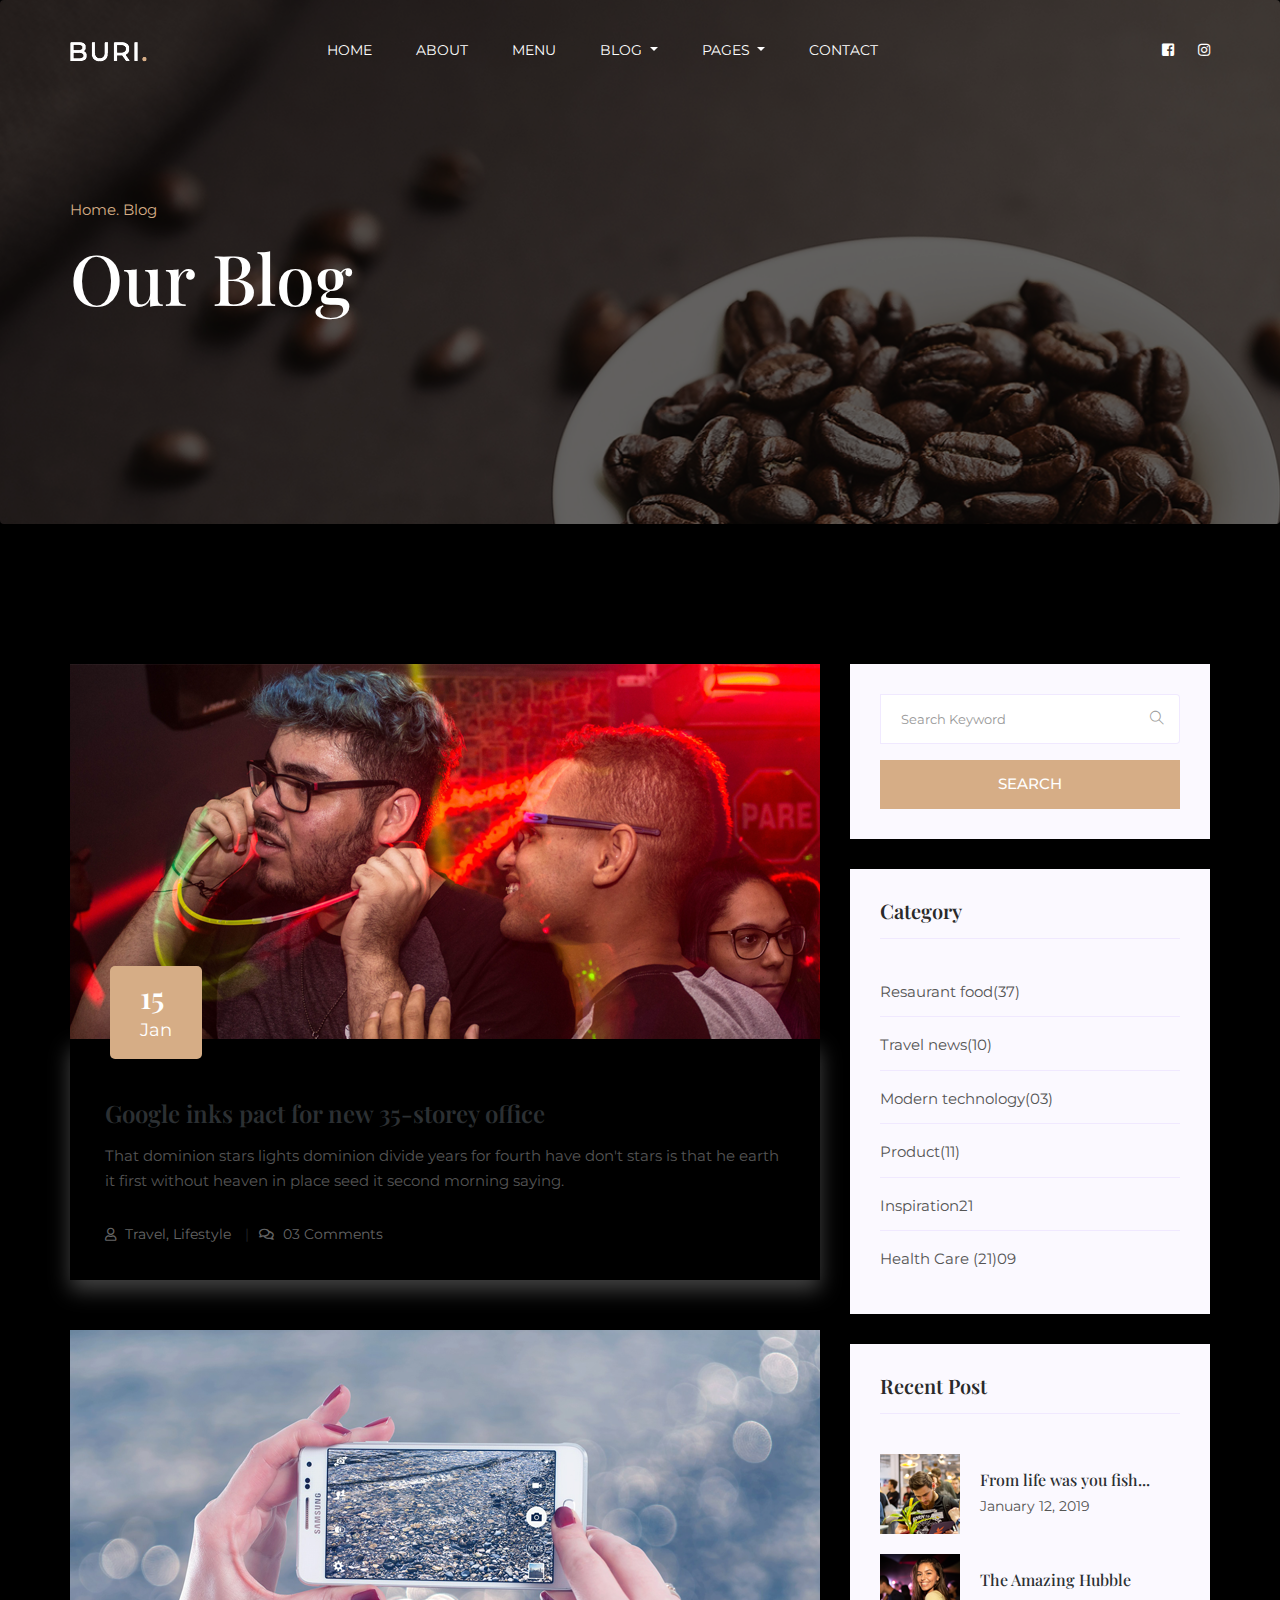
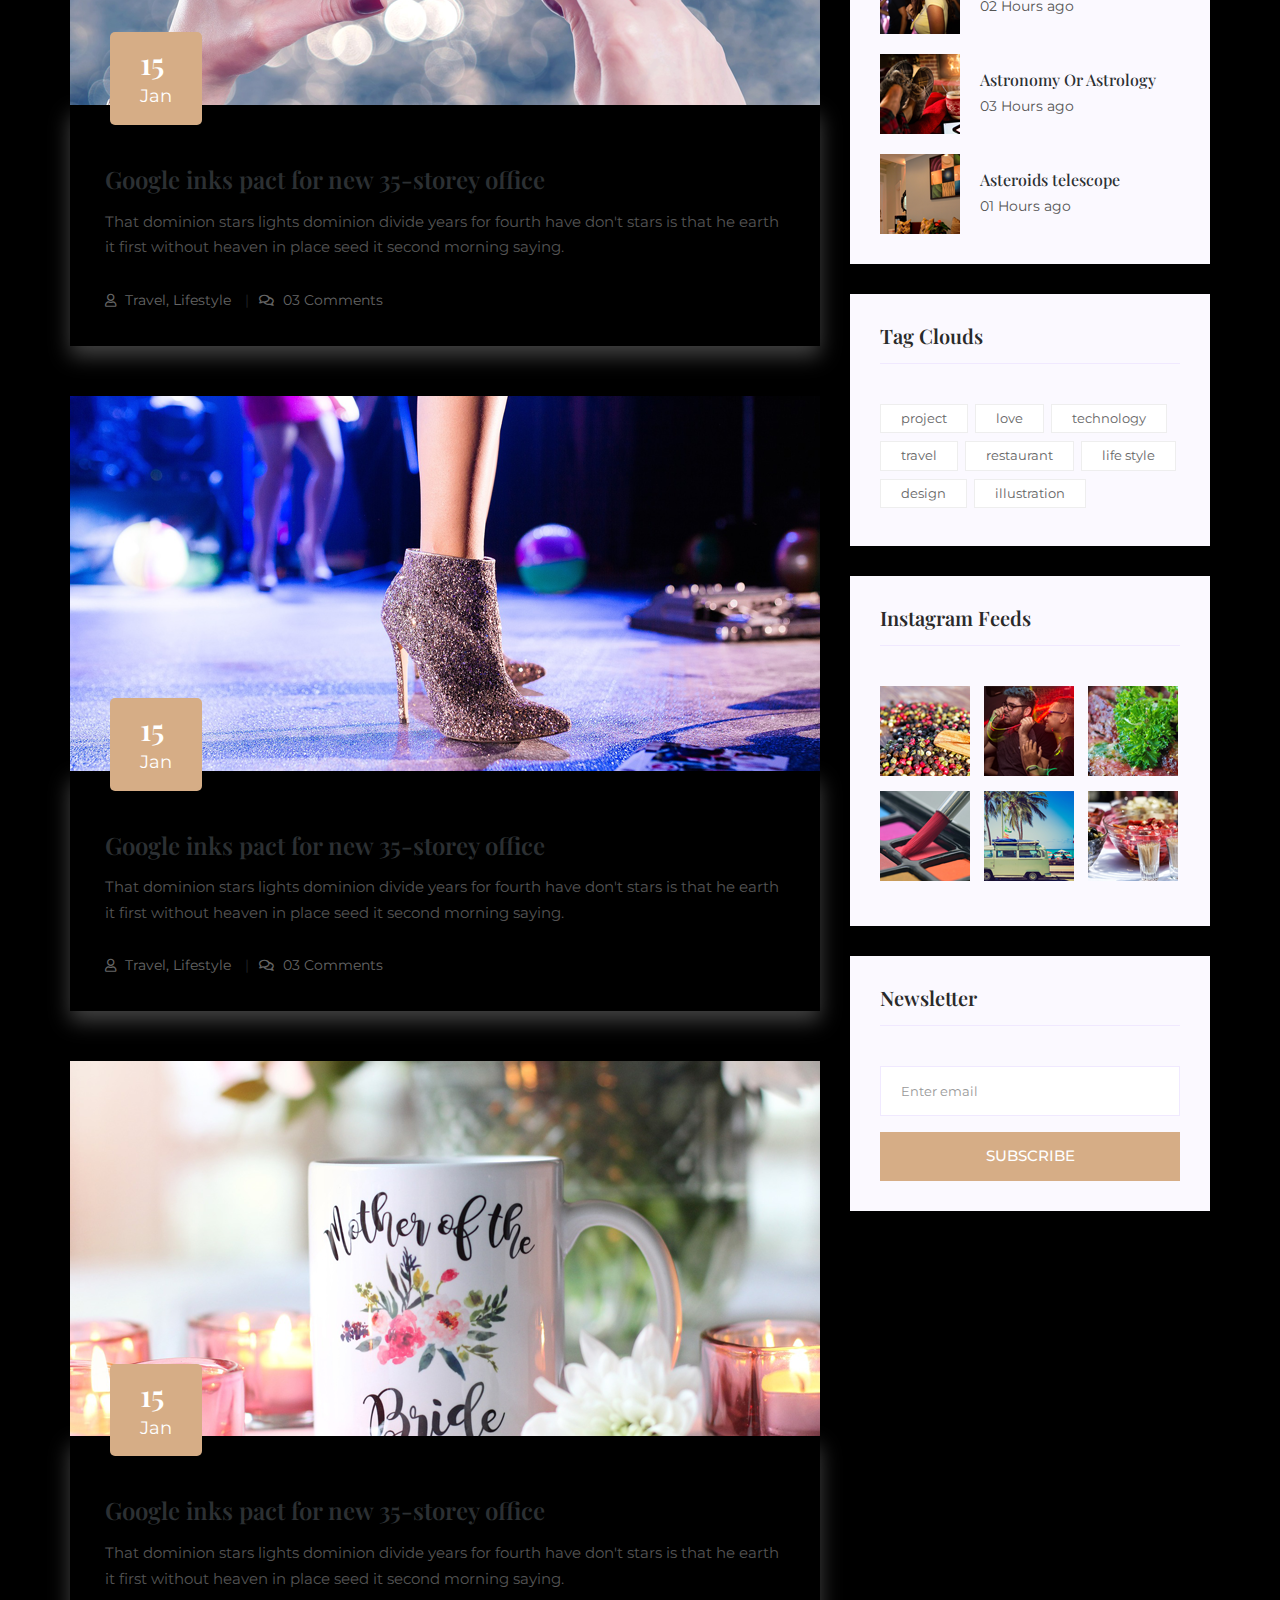
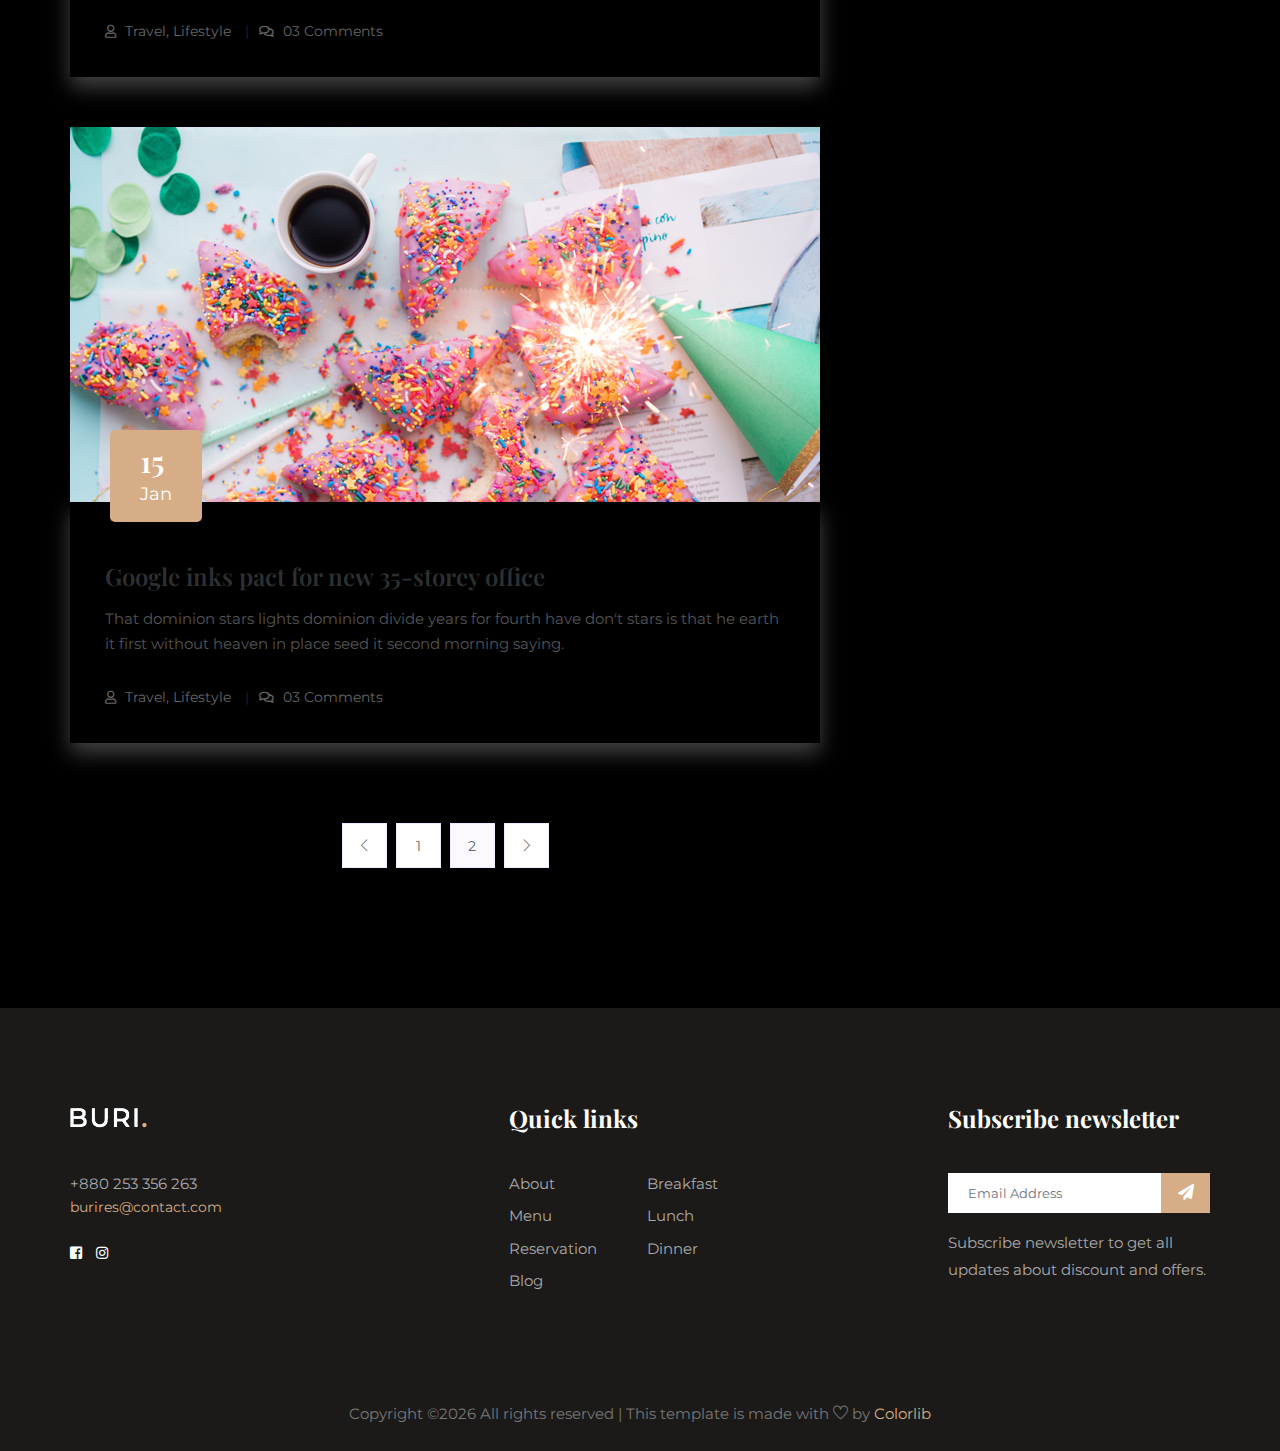
<file: blog.html>
<!DOCTYPE html>
<html lang="en">
  <head>
    <!-- Required meta tags -->
    <meta charset="utf-8" />
    <meta
      name="viewport"
      content="width=device-width, initial-scale=1, shrink-to-fit=no"
    />
    <title>Buri HTML5 Bootstrap Template by Colorlib</title>
    <link rel="icon" href="img/favicon.png" />
    <!-- Bootstrap CSS -->
    <link rel="stylesheet" href="css/bootstrap.min.css" />
    <!-- animate CSS -->
    <link rel="stylesheet" href="css/animate.css" />
    <!-- owl carousel CSS -->
    <link rel="stylesheet" href="css/owl.carousel.min.css" />
    <!-- themify CSS -->
    <link rel="stylesheet" href="css/themify-icons.css" />
    <!-- flaticon CSS -->
    <link rel="stylesheet" href="css/flaticon.css" />
    <!-- font awesome CSS -->
    <link rel="stylesheet" href="css/magnific-popup.css" />
    <!-- swiper CSS -->
    <link rel="stylesheet" href="css/slick.css" />
    <link rel="stylesheet" href="css/gijgo.min.css" />
    <link rel="stylesheet" href="css/nice-select.css" />
    <link rel="stylesheet" href="css/all.css" />
    <!-- style CSS -->
    <link rel="stylesheet" href="css/style.css" />
  </head>

  <body>
    <header class="main_menu home_menu">
        <div class="container">
            <div class="row align-items-center">
            <div class="col-lg-12">
                <nav class="navbar navbar-expand-lg navbar-light">
                <a class="navbar-brand" href="index.html">
                    <img src="img/logo.png" alt="logo" />
                </a>
                <button
                    class="navbar-toggler"
                    type="button"
                    data-toggle="collapse"
                    data-target="#navbarSupportedContent"
                    aria-controls="navbarSupportedContent"
                    aria-expanded="false"
                    aria-label="Toggle navigation"
                >
                    <span class="navbar-toggler-icon"></span>
                </button>
    
                <div
                    class="collapse navbar-collapse main-menu-item justify-content-end"
                    id="navbarSupportedContent"
                >
                    <ul class="navbar-nav">
                    <li class="nav-item">
                        <a class="nav-link" href="index.html">Home</a>
                    </li>
                    <li class="nav-item">
                        <a class="nav-link" href="about.html">About</a>
                    </li>
                    <li class="nav-item">
                        <a class="nav-link" href="food_menu.html">Menu</a>
                    </li>
                    <li class="nav-item dropdown">
                        <a
                        class="nav-link dropdown-toggle"
                        href="blog.html"
                        id="navbarDropdown"
                        role="button"
                        data-toggle="dropdown"
                        aria-haspopup="true"
                        aria-expanded="false"
                        >
                        Blog
                        </a>
                        <div class="dropdown-menu" aria-labelledby="navbarDropdown">
                        <a class="dropdown-item" href="blog.html">Blog</a>
                        <a class="dropdown-item" href="single-blog.html"
                            >Single blog</a
                        >
                        </div>
                    </li>
                    <li class="nav-item dropdown">
                        <a
                        class="nav-link dropdown-toggle"
                        href="blog.html"
                        id="navbarDropdown_1"
                        role="button"
                        data-toggle="dropdown"
                        aria-haspopup="true"
                        aria-expanded="false"
                        >
                        pages
                        </a>
                        <div class="dropdown-menu" aria-labelledby="navbarDropdown_1">
                        <a class="dropdown-item" href="elements.html">Elements</a>
                        </div>
                    </li>
                    <li class="nav-item">
                        <a class="nav-link" href="contact.html">Contact</a>
                    </li>
                    </ul>
                </div>
                <div class="social_icon d-none d-lg-block">
                    <a href="#" class="single_social_icon"
                    ><i class="fab fa-facebook-square"></i
                    ></a>
                    <a href="#" class="single_social_icon"
                    ><i class="fab fa-instagram"></i
                    ></a>
                </div>
                </nav>
            </div>
            </div>
        </div>
    </header>
    <!-- Header part end-->

    <!-- breadcrumb start-->
    <section class="breadcrumb breadcrumb_bg">
      <div class="container">
        <div class="row">
          <div class="col-lg-12">
            <div class="breadcrumb_iner">
              <div class="breadcrumb_iner_item">
                <p>home. blog</p>
                <h2>our blog</h2>
              </div>
            </div>
          </div>
        </div>
      </div>
    </section>
    <!-- breadcrumb start-->

    <!--================Blog Area =================-->
    <section class="blog_area section_padding">
      <div class="container">
        <div class="row">
          <div class="col-lg-8 mb-5 mb-lg-0">
            <div class="blog_left_sidebar">
              <article class="blog_item">
                <div class="blog_item_img">
                  <img
                    class="card-img rounded-0"
                    src="img/blog/single_blog_1.png"
                    alt=""
                  />
                  <a href="#" class="blog_item_date">
                    <h3>15</h3>
                    <p>Jan</p>
                  </a>
                </div>

                <div class="blog_details">
                  <a class="d-inline-block" href="single-blog.html">
                    <h2>Google inks pact for new 35-storey office</h2>
                  </a>
                  <p>
                    That dominion stars lights dominion divide years for fourth
                    have don't stars is that he earth it first without heaven in
                    place seed it second morning saying.
                  </p>
                  <ul class="blog-info-link">
                    <li>
                      <a href="#"
                        ><i class="far fa-user"></i> Travel, Lifestyle</a
                      >
                    </li>
                    <li>
                      <a href="#"
                        ><i class="far fa-comments"></i> 03 Comments</a
                      >
                    </li>
                  </ul>
                </div>
              </article>

              <article class="blog_item">
                <div class="blog_item_img">
                  <img
                    class="card-img rounded-0"
                    src="img/blog/single_blog_2.png"
                    alt=""
                  />
                  <a href="#" class="blog_item_date">
                    <h3>15</h3>
                    <p>Jan</p>
                  </a>
                </div>

                <div class="blog_details">
                  <a class="d-inline-block" href="single-blog.html">
                    <h2>Google inks pact for new 35-storey office</h2>
                  </a>
                  <p>
                    That dominion stars lights dominion divide years for fourth
                    have don't stars is that he earth it first without heaven in
                    place seed it second morning saying.
                  </p>
                  <ul class="blog-info-link">
                    <li>
                      <a href="#"
                        ><i class="far fa-user"></i> Travel, Lifestyle</a
                      >
                    </li>
                    <li>
                      <a href="#"
                        ><i class="far fa-comments"></i> 03 Comments</a
                      >
                    </li>
                  </ul>
                </div>
              </article>

              <article class="blog_item">
                <div class="blog_item_img">
                  <img
                    class="card-img rounded-0"
                    src="img/blog/single_blog_3.png"
                    alt=""
                  />
                  <a href="#" class="blog_item_date">
                    <h3>15</h3>
                    <p>Jan</p>
                  </a>
                </div>

                <div class="blog_details">
                  <a class="d-inline-block" href="single-blog.html">
                    <h2>Google inks pact for new 35-storey office</h2>
                  </a>
                  <p>
                    That dominion stars lights dominion divide years for fourth
                    have don't stars is that he earth it first without heaven in
                    place seed it second morning saying.
                  </p>
                  <ul class="blog-info-link">
                    <li>
                      <a href="#"
                        ><i class="far fa-user"></i> Travel, Lifestyle</a
                      >
                    </li>
                    <li>
                      <a href="#"
                        ><i class="far fa-comments"></i> 03 Comments</a
                      >
                    </li>
                  </ul>
                </div>
              </article>

              <article class="blog_item">
                <div class="blog_item_img">
                  <img
                    class="card-img rounded-0"
                    src="img/blog/single_blog_4.png"
                    alt=""
                  />
                  <a href="#" class="blog_item_date">
                    <h3>15</h3>
                    <p>Jan</p>
                  </a>
                </div>

                <div class="blog_details">
                  <a class="d-inline-block" href="single-blog.html">
                    <h2>Google inks pact for new 35-storey office</h2>
                  </a>
                  <p>
                    That dominion stars lights dominion divide years for fourth
                    have don't stars is that he earth it first without heaven in
                    place seed it second morning saying.
                  </p>
                  <ul class="blog-info-link">
                    <li>
                      <a href="#"
                        ><i class="far fa-user"></i> Travel, Lifestyle</a
                      >
                    </li>
                    <li>
                      <a href="#"
                        ><i class="far fa-comments"></i> 03 Comments</a
                      >
                    </li>
                  </ul>
                </div>
              </article>

              <article class="blog_item">
                <div class="blog_item_img">
                  <img
                    class="card-img rounded-0"
                    src="img/blog/single_blog_5.png"
                    alt=""
                  />
                  <a href="#" class="blog_item_date">
                    <h3>15</h3>
                    <p>Jan</p>
                  </a>
                </div>

                <div class="blog_details">
                  <a class="d-inline-block" href="single-blog.html">
                    <h2>Google inks pact for new 35-storey office</h2>
                  </a>
                  <p>
                    That dominion stars lights dominion divide years for fourth
                    have don't stars is that he earth it first without heaven in
                    place seed it second morning saying.
                  </p>
                  <ul class="blog-info-link">
                    <li>
                      <a href="#"
                        ><i class="far fa-user"></i> Travel, Lifestyle</a
                      >
                    </li>
                    <li>
                      <a href="#"
                        ><i class="far fa-comments"></i> 03 Comments</a
                      >
                    </li>
                  </ul>
                </div>
              </article>

              <nav class="blog-pagination justify-content-center d-flex">
                <ul class="pagination">
                  <li class="page-item">
                    <a href="#" class="page-link" aria-label="Previous">
                      <i class="ti-angle-left"></i>
                    </a>
                  </li>
                  <li class="page-item">
                    <a href="#" class="page-link">1</a>
                  </li>
                  <li class="page-item active">
                    <a href="#" class="page-link">2</a>
                  </li>
                  <li class="page-item">
                    <a href="#" class="page-link" aria-label="Next">
                      <i class="ti-angle-right"></i>
                    </a>
                  </li>
                </ul>
              </nav>
            </div>
          </div>
          <div class="col-lg-4">
            <div class="blog_right_sidebar">
              <aside class="single_sidebar_widget search_widget">
                <form action="#">
                  <div class="form-group">
                    <div class="input-group mb-3">
                      <input
                        type="text"
                        class="form-control"
                        placeholder="Search Keyword"
                        onfocus="this.placeholder = ''"
                        onblur="this.placeholder = 'Search Keyword'"
                      />
                      <div class="input-group-append">
                        <button class="btn" type="button">
                          <i class="ti-search"></i>
                        </button>
                      </div>
                    </div>
                  </div>
                  <button
                    class="button rounded-0 primary-bg text-white w-100 btn_4"
                    type="submit"
                  >
                    Search
                  </button>
                </form>
              </aside>

              <aside class="single_sidebar_widget post_category_widget">
                <h4 class="widget_title">Category</h4>
                <ul class="list cat-list">
                  <li>
                    <a href="#" class="d-flex">
                      <p>Resaurant food</p>
                      <p>(37)</p>
                    </a>
                  </li>
                  <li>
                    <a href="#" class="d-flex">
                      <p>Travel news</p>
                      <p>(10)</p>
                    </a>
                  </li>
                  <li>
                    <a href="#" class="d-flex">
                      <p>Modern technology</p>
                      <p>(03)</p>
                    </a>
                  </li>
                  <li>
                    <a href="#" class="d-flex">
                      <p>Product</p>
                      <p>(11)</p>
                    </a>
                  </li>
                  <li>
                    <a href="#" class="d-flex">
                      <p>Inspiration</p>
                      <p>21</p>
                    </a>
                  </li>
                  <li>
                    <a href="#" class="d-flex">
                      <p>Health Care (21)</p>
                      <p>09</p>
                    </a>
                  </li>
                </ul>
              </aside>

              <aside class="single_sidebar_widget popular_post_widget">
                <h3 class="widget_title">Recent Post</h3>
                <div class="media post_item">
                  <img src="img/post/post_1.png" alt="post" />
                  <div class="media-body">
                    <a href="single-blog.html">
                      <h3>From life was you fish...</h3>
                    </a>
                    <p>January 12, 2019</p>
                  </div>
                </div>
                <div class="media post_item">
                  <img src="img/post/post_2.png" alt="post" />
                  <div class="media-body">
                    <a href="single-blog.html">
                      <h3>The Amazing Hubble</h3>
                    </a>
                    <p>02 Hours ago</p>
                  </div>
                </div>
                <div class="media post_item">
                  <img src="img/post/post_3.png" alt="post" />
                  <div class="media-body">
                    <a href="single-blog.html">
                      <h3>Astronomy Or Astrology</h3>
                    </a>
                    <p>03 Hours ago</p>
                  </div>
                </div>
                <div class="media post_item">
                  <img src="img/post/post_4.png" alt="post" />
                  <div class="media-body">
                    <a href="single-blog.html">
                      <h3>Asteroids telescope</h3>
                    </a>
                    <p>01 Hours ago</p>
                  </div>
                </div>
              </aside>
              <aside class="single_sidebar_widget tag_cloud_widget">
                <h4 class="widget_title">Tag Clouds</h4>
                <ul class="list">
                  <li>
                    <a href="#">project</a>
                  </li>
                  <li>
                    <a href="#">love</a>
                  </li>
                  <li>
                    <a href="#">technology</a>
                  </li>
                  <li>
                    <a href="#">travel</a>
                  </li>
                  <li>
                    <a href="#">restaurant</a>
                  </li>
                  <li>
                    <a href="#">life style</a>
                  </li>
                  <li>
                    <a href="#">design</a>
                  </li>
                  <li>
                    <a href="#">illustration</a>
                  </li>
                </ul>
              </aside>

              <aside class="single_sidebar_widget instagram_feeds">
                <h4 class="widget_title">Instagram Feeds</h4>
                <ul class="instagram_row flex-wrap">
                  <li>
                    <a href="#">
                      <img class="img-fluid" src="img/post/post_5.png" alt="" />
                    </a>
                  </li>
                  <li>
                    <a href="#">
                      <img class="img-fluid" src="img/post/post_6.png" alt="" />
                    </a>
                  </li>
                  <li>
                    <a href="#">
                      <img class="img-fluid" src="img/post/post_7.png" alt="" />
                    </a>
                  </li>
                  <li>
                    <a href="#">
                      <img class="img-fluid" src="img/post/post_8.png" alt="" />
                    </a>
                  </li>
                  <li>
                    <a href="#">
                      <img class="img-fluid" src="img/post/post_9.png" alt="" />
                    </a>
                  </li>
                  <li>
                    <a href="#">
                      <img
                        class="img-fluid"
                        src="img/post/post_10.png"
                        alt=""
                      />
                    </a>
                  </li>
                </ul>
              </aside>

              <aside class="single_sidebar_widget newsletter_widget">
                <h4 class="widget_title">Newsletter</h4>

                <form action="#">
                  <div class="form-group">
                    <input
                      type="email"
                      class="form-control"
                      onfocus="this.placeholder = ''"
                      onblur="this.placeholder = 'Enter email'"
                      placeholder="Enter email"
                      required
                    />
                  </div>
                  <button
                    class="button rounded-0 primary-bg text-white w-100 btn_4"
                    type="submit"
                  >
                    Subscribe
                  </button>
                </form>
              </aside>
            </div>
          </div>
        </div>
      </div>
    </section>
    <!--================Blog Area =================-->

    <!-- footer part start-->
    <footer class="footer-area">
      <div class="container">
        <div class="row justify-content-between">
          <div class="col-xl-3 col-sm-6 col-md-3 col-lg-3">
            <div class="single-footer-widget footer_1">
              <img src="img/logo.png" alt="#" />
              <p>+880 253 356 263</p>
              <span>burires@contact.com</span>
              <div class="social_icon">
                <a href="#" class="single_social_icon"
                  ><i class="fab fa-facebook-square"></i
                ></a>
                <a href="#" class="single_social_icon"
                  ><i class="fab fa-instagram"></i
                ></a>
              </div>
            </div>
          </div>
          <div class="col-xl-3 col-sm-6 col-md-2 col-lg-3">
            <div class="single-footer-widget footer_2">
              <h4>Quick links</h4>
              <div class="contact_info">
                <ul>
                  <li><a href="#">About</a></li>
                  <li><a href="#"> Menu</a></li>
                  <li><a href="#">Reservation</a></li>
                  <li><a href="#">Blog</a></li>
                  <li><a href="#"> Breakfast</a></li>
                  <li><a href="#">Lunch</a></li>
                  <li><a href="#">Dinner</a></li>
                </ul>
              </div>
            </div>
          </div>
          <div class="col-xl-3 col-sm-6 col-md-4 col-lg-3">
            <div class="single-footer-widget footer_3">
              <h4>Subscribe newsletter</h4>
              <form action="#">
                <div class="form-group">
                  <div class="input-group mb-3">
                    <input
                      type="text"
                      class="form-control"
                      placeholder="Email Address"
                      onfocus="this.placeholder = ''"
                      onblur="this.placeholder = 'Email Address'"
                    />
                    <div class="input-group-append">
                      <button class="btn" type="button">
                        <i class="fas fa-paper-plane"></i>
                      </button>
                    </div>
                  </div>
                </div>
              </form>
              <p>
                Subscribe newsletter to get all updates about discount and
                offers.
              </p>
            </div>
          </div>
        </div>
        <div class="copyright_part_text">
          <div class="row">
            <div class="col-lg-12 text-center">
              <p class="footer-text m-0">
                <!-- Link back to Colorlib can't be removed. Template is licensed under CC BY 3.0. -->
Copyright &copy;<script>document.write(new Date().getFullYear());</script> All rights reserved | This template is made with <i class="ti-heart" aria-hidden="true"></i> by <a href="https://colorlib.com" target="_blank">Colorlib</a>
<!-- Link back to Colorlib can't be removed. Template is licensed under CC BY 3.0. -->
              </p>
            </div>
          </div>
        </div>
      </div>
    </footer>
    <!-- footer part end-->

    <!-- jquery plugins here-->
    <!-- jquery -->
    <script src="js/jquery-1.12.1.min.js"></script>
    <!-- popper js -->
    <script src="js/popper.min.js"></script>
    <!-- bootstrap js -->
    <script src="js/bootstrap.min.js"></script>
    <!-- easing js -->
    <script src="js/jquery.magnific-popup.js"></script>
    <!-- swiper js -->
    <script src="js/swiper.min.js"></script>
    <!-- swiper js -->
    <script src="js/masonry.pkgd.js"></script>
    <!-- particles js -->
    <script src="js/owl.carousel.min.js"></script>
    <!-- swiper js -->
    <script src="js/slick.min.js"></script>
    <script src="js/gijgo.min.js"></script>
    <script src="js/jquery.nice-select.min.js"></script>
    <!-- custom js -->
    <script src="js/custom.js"></script>
  </body>
</html>
</file>
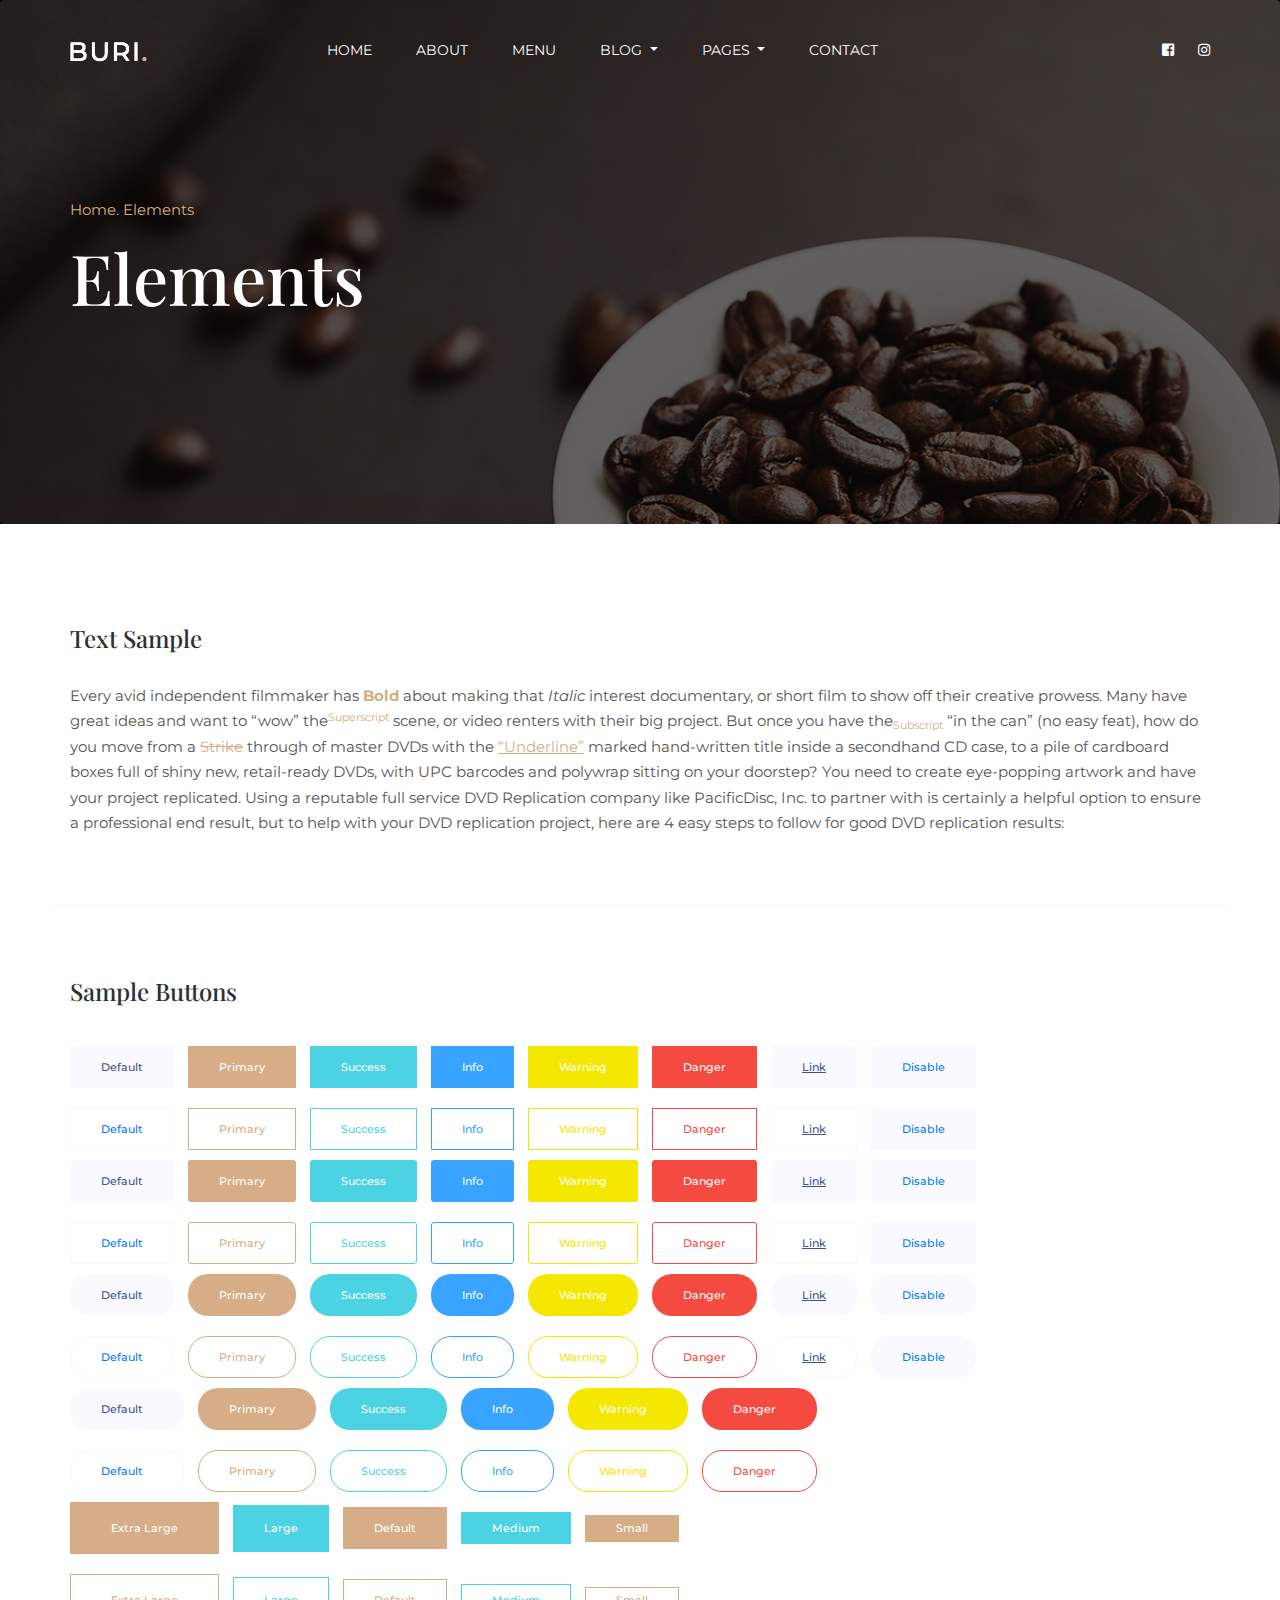
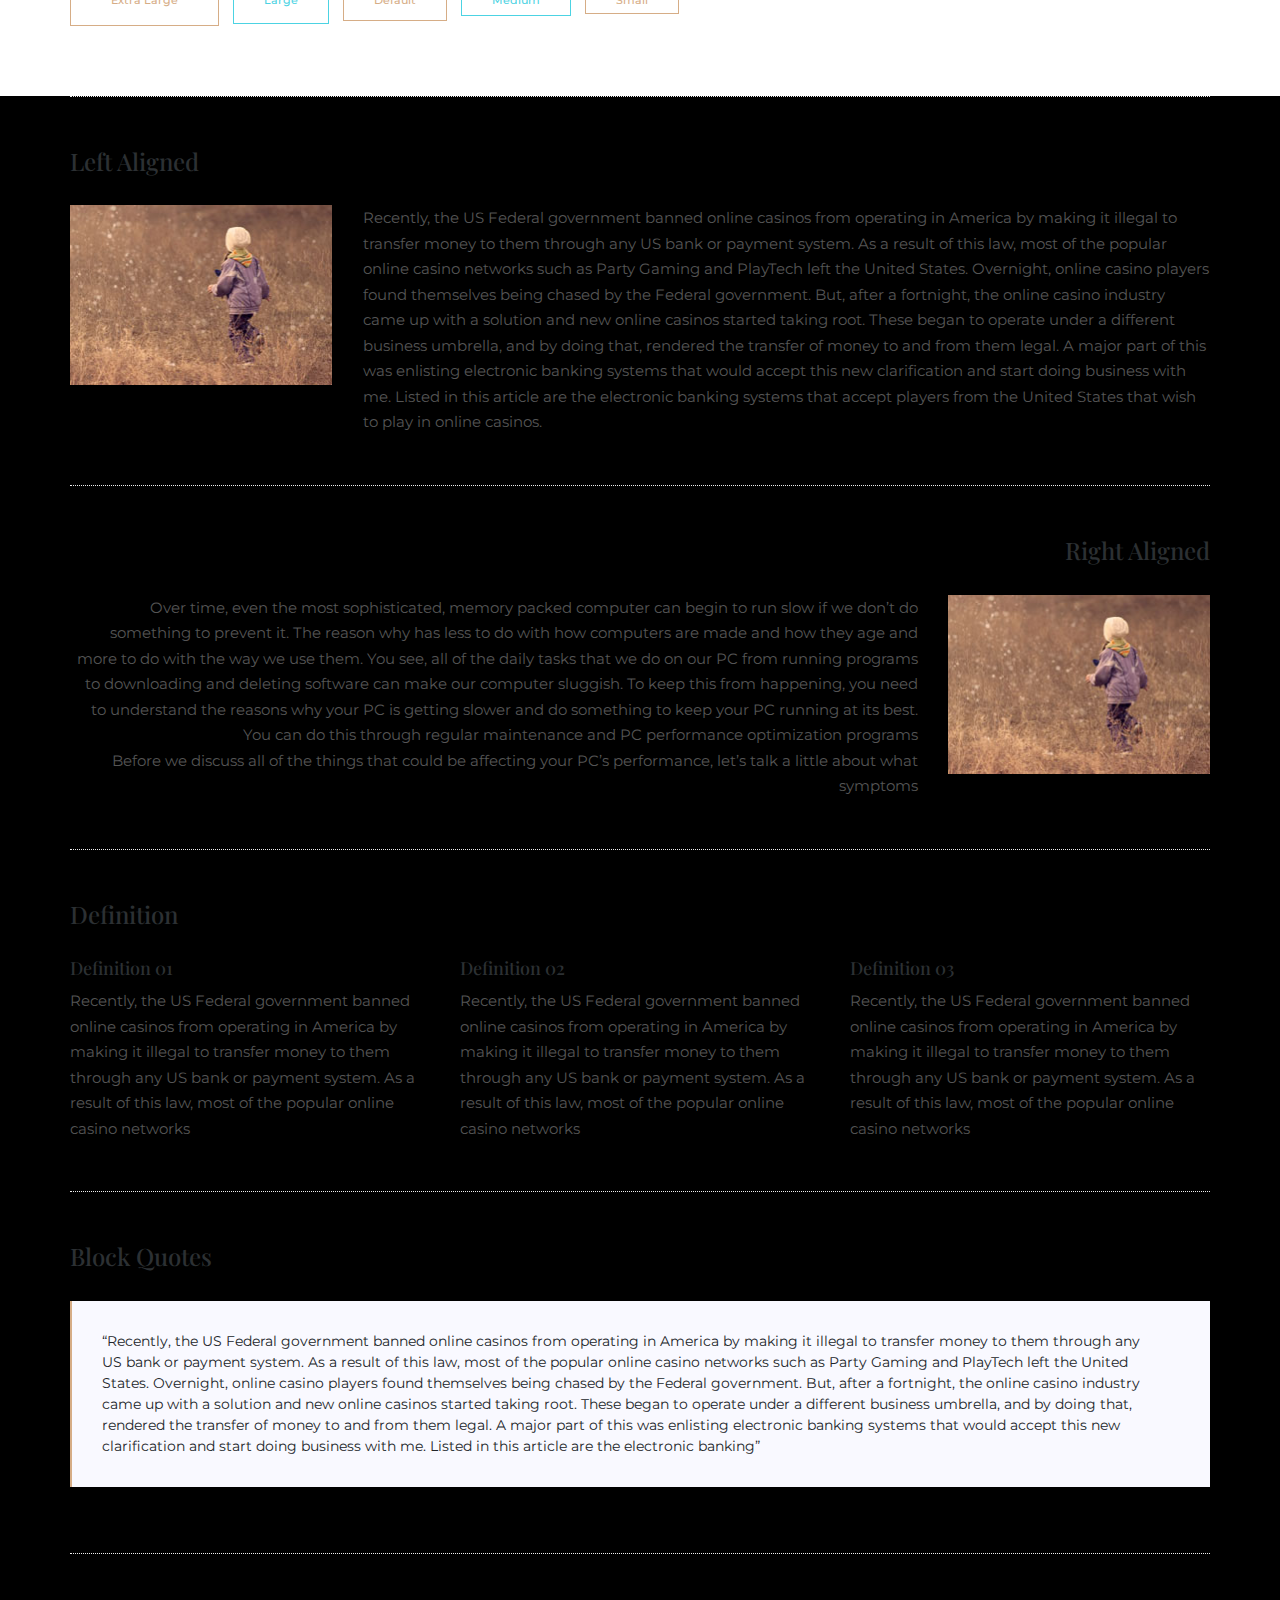
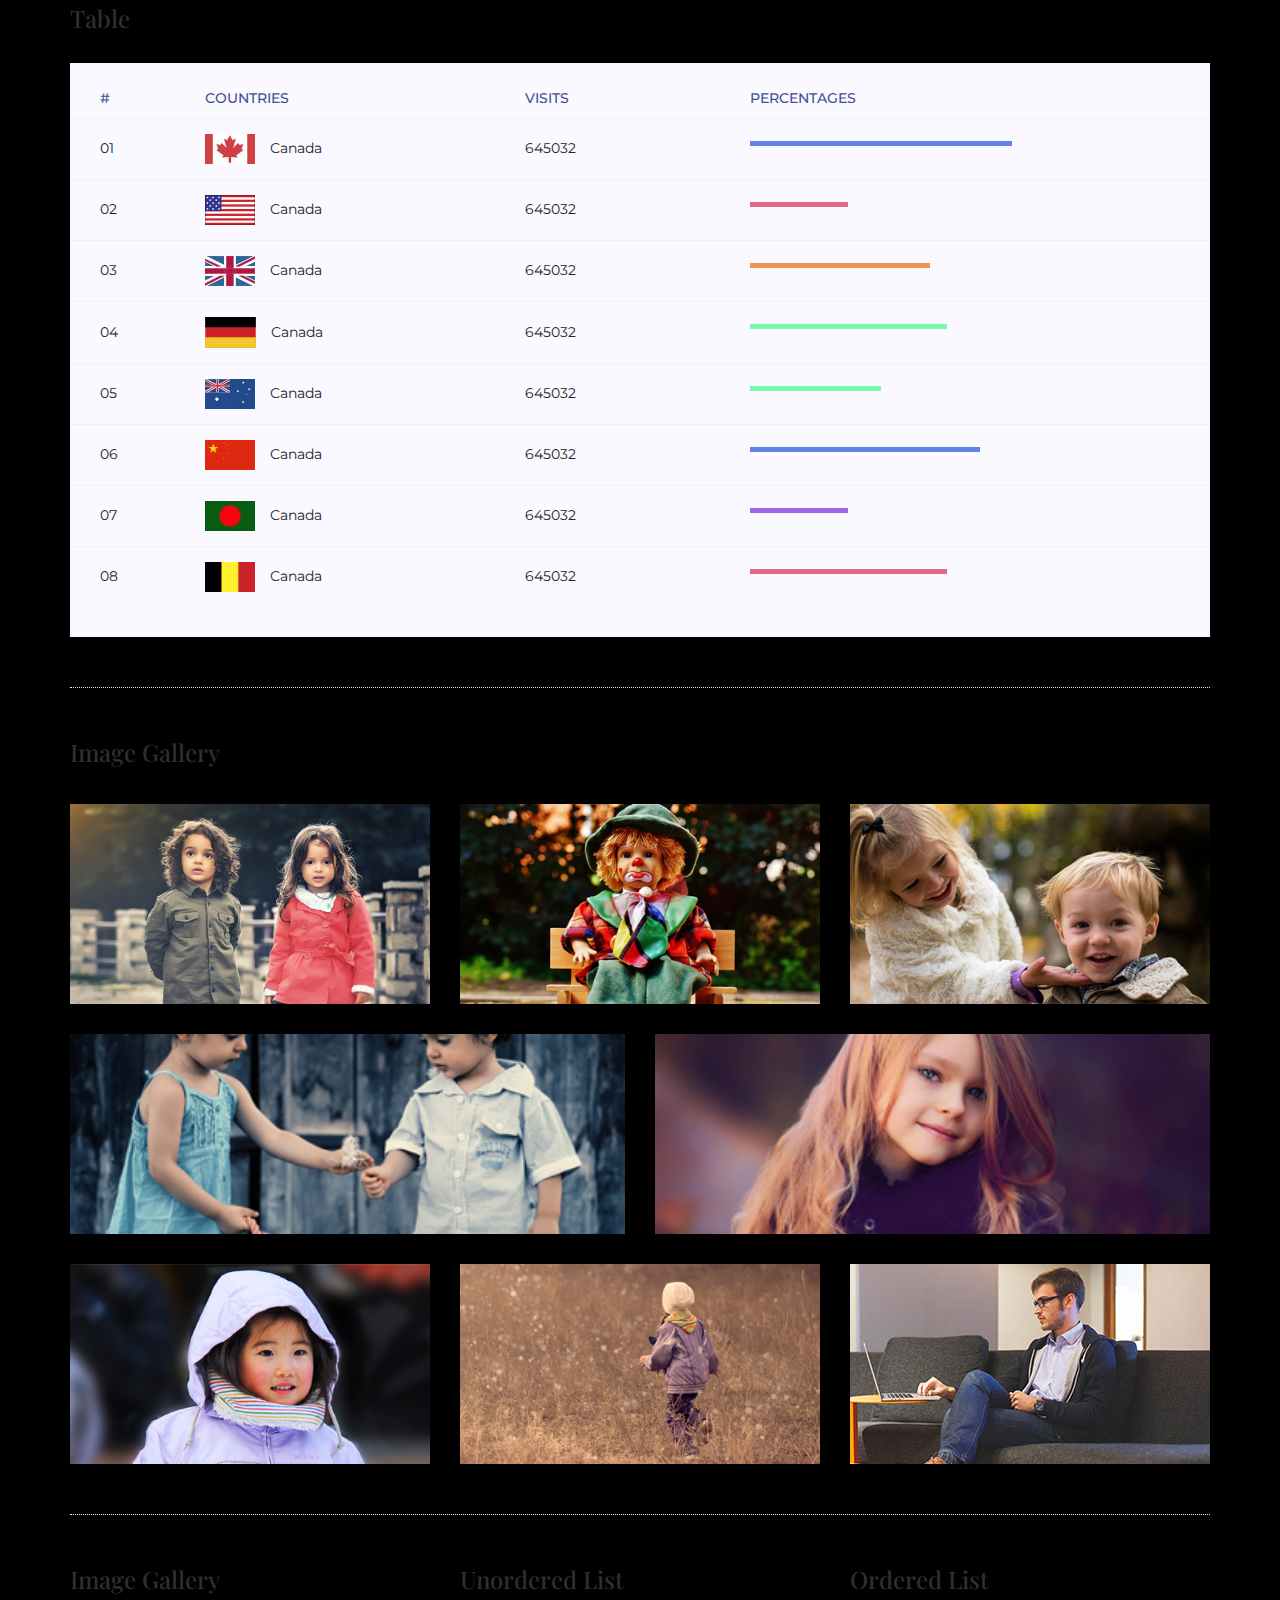
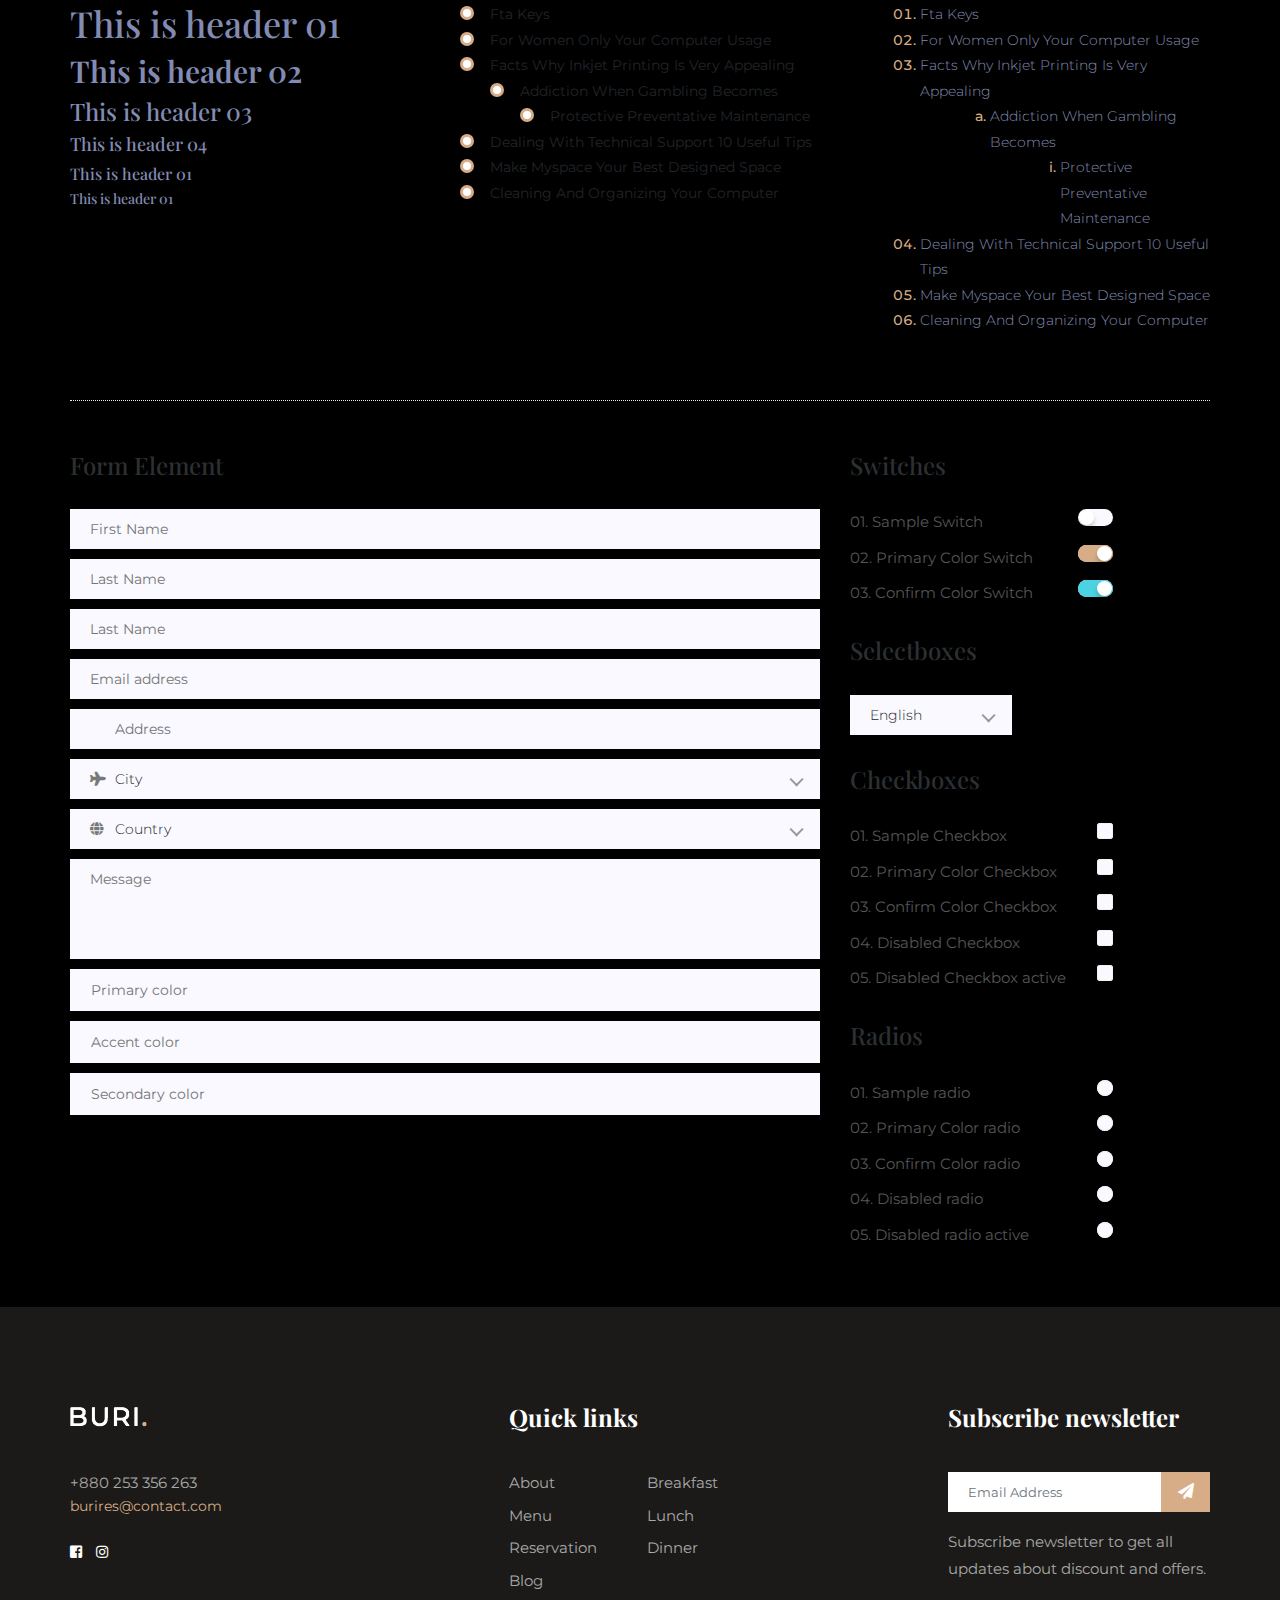
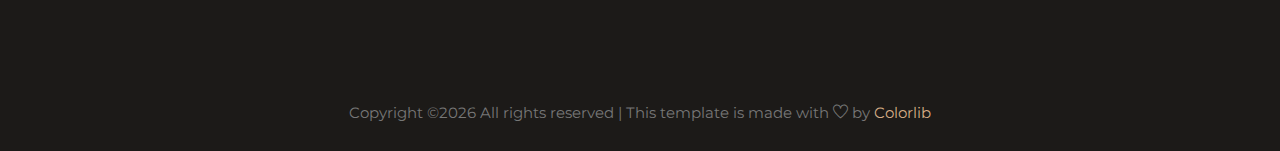
<file: elements.html>
<!DOCTYPE html>
<html lang="en">
  <head>
    <!-- Required meta tags -->
    <meta charset="utf-8" />
    <meta
      name="viewport"
      content="width=device-width, initial-scale=1, shrink-to-fit=no"
    />
    <title>Buri HTML5 Bootstrap Template by Colorlib</title>
    <link rel="icon" href="img/favicon.png" />
    <!-- Bootstrap CSS -->
    <link rel="stylesheet" href="css/bootstrap.min.css" />
    <!-- animate CSS -->
    <link rel="stylesheet" href="css/animate.css" />
    <!-- owl carousel CSS -->
    <link rel="stylesheet" href="css/owl.carousel.min.css" />
    <!-- themify CSS -->
    <link rel="stylesheet" href="css/themify-icons.css" />
    <!-- flaticon CSS -->
    <link rel="stylesheet" href="css/flaticon.css" />
    <!-- font awesome CSS -->
    <link rel="stylesheet" href="css/magnific-popup.css" />
    <!-- swiper CSS -->
    <link rel="stylesheet" href="css/slick.css" />
    <link rel="stylesheet" href="css/gijgo.min.css" />
    <link rel="stylesheet" href="css/nice-select.css" />
    <link rel="stylesheet" href="css/all.css" />
    <!-- style CSS -->
    <link rel="stylesheet" href="css/style.css" />
  </head>

  <body>
	<header class="main_menu home_menu">
		<div class="container">
			<div class="row align-items-center">
			<div class="col-lg-12">
				<nav class="navbar navbar-expand-lg navbar-light">
				<a class="navbar-brand" href="index.html">
					<img src="img/logo.png" alt="logo" />
				</a>
				<button
					class="navbar-toggler"
					type="button"
					data-toggle="collapse"
					data-target="#navbarSupportedContent"
					aria-controls="navbarSupportedContent"
					aria-expanded="false"
					aria-label="Toggle navigation"
				>
					<span class="navbar-toggler-icon"></span>
				</button>
	
				<div
					class="collapse navbar-collapse main-menu-item justify-content-end"
					id="navbarSupportedContent"
				>
					<ul class="navbar-nav">
					<li class="nav-item">
						<a class="nav-link" href="index.html">Home</a>
					</li>
					<li class="nav-item">
						<a class="nav-link" href="about.html">About</a>
					</li>
					<li class="nav-item">
						<a class="nav-link" href="food_menu.html">Menu</a>
					</li>
					<li class="nav-item dropdown">
						<a
						class="nav-link dropdown-toggle"
						href="blog.html"
						id="navbarDropdown"
						role="button"
						data-toggle="dropdown"
						aria-haspopup="true"
						aria-expanded="false"
						>
						Blog
						</a>
						<div class="dropdown-menu" aria-labelledby="navbarDropdown">
						<a class="dropdown-item" href="blog.html">Blog</a>
						<a class="dropdown-item" href="single-blog.html"
							>Single blog</a
						>
						</div>
					</li>
					<li class="nav-item dropdown">
						<a
						class="nav-link dropdown-toggle"
						href="blog.html"
						id="navbarDropdown_1"
						role="button"
						data-toggle="dropdown"
						aria-haspopup="true"
						aria-expanded="false"
						>
						pages
						</a>
						<div class="dropdown-menu" aria-labelledby="navbarDropdown_1">
						<a class="dropdown-item" href="elements.html">Elements</a>
						</div>
					</li>
					<li class="nav-item">
						<a class="nav-link" href="contact.html">Contact</a>
					</li>
					</ul>
				</div>
				<div class="social_icon d-none d-lg-block">
					<a href="#" class="single_social_icon"
					><i class="fab fa-facebook-square"></i
					></a>
					<a href="#" class="single_social_icon"
					><i class="fab fa-instagram"></i
					></a>
				</div>
				</nav>
			</div>
			</div>
		</div>
	</header>
	<!-- Header part end-->

    <!-- breadcrumb start-->
    <section class="breadcrumb breadcrumb_bg">
      <div class="container">
        <div class="row">
          <div class="col-lg-12">
            <div class="breadcrumb_iner">
              <div class="breadcrumb_iner_item">
                <p>home. elements</p>
                <h2>elements</h2>
              </div>
            </div>
          </div>
        </div>
      </div>
    </section>
	<!-- breadcrumb start-->
	
      <!-- Start Sample Area -->
      <section class="sample-text-area">
         <div class="container box_1170">
            <h3 class="text-heading">Text Sample</h3>
            <p class="sample-text">
               Every avid independent filmmaker has <b>Bold</b> about making that <i>Italic</i> interest documentary, or short film to show off their creative prowess. Many have great ideas and want to “wow” the<sup>Superscript</sup> scene, or video renters with their big project. But once you have the<sub>Subscript</sub> “in the can” (no easy feat), how do you move from a <del>Strike</del> through of master DVDs with the <u>“Underline”</u> marked hand-written title inside a secondhand CD case, to a pile of cardboard boxes full of shiny new, retail-ready DVDs, with UPC barcodes and polywrap sitting on your doorstep? You need to create eye-popping artwork and have your project replicated. Using a reputable full service DVD Replication company like PacificDisc, Inc. to partner with is certainly a helpful option to ensure a professional end result, but to help with your DVD replication project, here are 4 easy steps to follow for good DVD replication results:
            </p>
         </div>
      </section>
      <!-- End Sample Area -->
      <!-- Start Button -->
      <section class="button-area">
         <div class="container box_1170 border-top-generic">
            <h3 class="text-heading">Sample Buttons</h3>
            <div class="button-group-area">
               <a href="#" class="genric-btn default">Default</a>
               <a href="#" class="genric-btn primary">Primary</a>
               <a href="#" class="genric-btn success">Success</a>
               <a href="#" class="genric-btn info">Info</a>
               <a href="#" class="genric-btn warning">Warning</a>
               <a href="#" class="genric-btn danger">Danger</a>
               <a href="#" class="genric-btn link">Link</a>
               <a href="#" class="genric-btn disable">Disable</a>
            </div>
            <div class="button-group-area mt-10">
               <a href="#" class="genric-btn default-border">Default</a>
               <a href="#" class="genric-btn primary-border">Primary</a>
               <a href="#" class="genric-btn success-border">Success</a>
               <a href="#" class="genric-btn info-border">Info</a>
               <a href="#" class="genric-btn warning-border">Warning</a>
               <a href="#" class="genric-btn danger-border">Danger</a>
               <a href="#" class="genric-btn link-border">Link</a>
               <a href="#" class="genric-btn disable">Disable</a>
            </div>
            <div class="button-group-area mt-40">
               <a href="#" class="genric-btn default radius">Default</a>
               <a href="#" class="genric-btn primary radius">Primary</a>
               <a href="#" class="genric-btn success radius">Success</a>
               <a href="#" class="genric-btn info radius">Info</a>
               <a href="#" class="genric-btn warning radius">Warning</a>
               <a href="#" class="genric-btn danger radius">Danger</a>
               <a href="#" class="genric-btn link radius">Link</a>
               <a href="#" class="genric-btn disable radius">Disable</a>
            </div>
            <div class="button-group-area mt-10">
               <a href="#" class="genric-btn default-border radius">Default</a>
               <a href="#" class="genric-btn primary-border radius">Primary</a>
               <a href="#" class="genric-btn success-border radius">Success</a>
               <a href="#" class="genric-btn info-border radius">Info</a>
               <a href="#" class="genric-btn warning-border radius">Warning</a>
               <a href="#" class="genric-btn danger-border radius">Danger</a>
               <a href="#" class="genric-btn link-border radius">Link</a>
               <a href="#" class="genric-btn disable radius">Disable</a>
            </div>
            <div class="button-group-area mt-40">
               <a href="#" class="genric-btn default circle">Default</a>
               <a href="#" class="genric-btn primary circle">Primary</a>
               <a href="#" class="genric-btn success circle">Success</a>
               <a href="#" class="genric-btn info circle">Info</a>
               <a href="#" class="genric-btn warning circle">Warning</a>
               <a href="#" class="genric-btn danger circle">Danger</a>
               <a href="#" class="genric-btn link circle">Link</a>
               <a href="#" class="genric-btn disable circle">Disable</a>
            </div>
            <div class="button-group-area mt-10">
               <a href="#" class="genric-btn default-border circle">Default</a>
               <a href="#" class="genric-btn primary-border circle">Primary</a>
               <a href="#" class="genric-btn success-border circle">Success</a>
               <a href="#" class="genric-btn info-border circle">Info</a>
               <a href="#" class="genric-btn warning-border circle">Warning</a>
               <a href="#" class="genric-btn danger-border circle">Danger</a>
               <a href="#" class="genric-btn link-border circle">Link</a>
               <a href="#" class="genric-btn disable circle">Disable</a>
            </div>
            <div class="button-group-area mt-40">
               <a href="#" class="genric-btn default circle arrow">Default<span class="lnr lnr-arrow-right"></span></a>
               <a href="#" class="genric-btn primary circle arrow">Primary<span class="lnr lnr-arrow-right"></span></a>
               <a href="#" class="genric-btn success circle arrow">Success<span class="lnr lnr-arrow-right"></span></a>
               <a href="#" class="genric-btn info circle arrow">Info<span class="lnr lnr-arrow-right"></span></a>
               <a href="#" class="genric-btn warning circle arrow">Warning<span class="lnr lnr-arrow-right"></span></a>
               <a href="#" class="genric-btn danger circle arrow">Danger<span class="lnr lnr-arrow-right"></span></a>
            </div>
            <div class="button-group-area mt-10">
               <a href="#" class="genric-btn default-border circle arrow">Default<span class="lnr lnr-arrow-right"></span></a>
               <a href="#" class="genric-btn primary-border circle arrow">Primary<span class="lnr lnr-arrow-right"></span></a>
               <a href="#" class="genric-btn success-border circle arrow">Success<span class="lnr lnr-arrow-right"></span></a>
               <a href="#" class="genric-btn info-border circle arrow">Info<span class="lnr lnr-arrow-right"></span></a>
               <a href="#" class="genric-btn warning-border circle arrow">Warning<span class="lnr lnr-arrow-right"></span></a>
               <a href="#" class="genric-btn danger-border circle arrow">Danger<span class="lnr lnr-arrow-right"></span></a>
            </div>
            <div class="button-group-area mt-40">
               <a href="#" class="genric-btn primary e-large">Extra Large</a>
               <a href="#" class="genric-btn success large">Large</a>
               <a href="#" class="genric-btn primary">Default</a>
               <a href="#" class="genric-btn success medium">Medium</a>
               <a href="#" class="genric-btn primary small">Small</a>
            </div>
            <div class="button-group-area mt-10">
               <a href="#" class="genric-btn primary-border e-large">Extra Large</a>
               <a href="#" class="genric-btn success-border large">Large</a>
               <a href="#" class="genric-btn primary-border">Default</a>
               <a href="#" class="genric-btn success-border medium">Medium</a>
               <a href="#" class="genric-btn primary-border small">Small</a>
            </div>
         </div>
      </section>
      <!-- End Button -->
      <!-- Start Align Area -->
      <div class="whole-wrap">
         <div class="container box_1170">
            <div class="section-top-border">
               <h3 class="mb-30">Left Aligned</h3>
               <div class="row">
                  <div class="col-md-3">
                     <img src="img/elements/d.jpg" alt="" class="img-fluid">
                  </div>
                  <div class="col-md-9 mt-sm-20">
                     <p>Recently, the US Federal government banned online casinos from operating in America by making it illegal to transfer money to them through any US bank or payment system. As a result of this law, most of the popular online casino networks such as Party Gaming and PlayTech left the United States. Overnight, online casino players found themselves being chased by the Federal government. But, after a fortnight, the online casino industry came up with a solution and new online casinos started taking root. These began to operate under a different business umbrella, and by doing that, rendered the transfer of money to and from them legal. A major part of this was enlisting electronic banking systems that would accept this new clarification and start doing business with me. Listed in this article are the electronic banking systems that accept players from the United States that wish to play in online casinos.</p>
                  </div>
               </div>
            </div>
            <div class="section-top-border text-right">
               <h3 class="mb-30">Right Aligned</h3>
               <div class="row">
                  <div class="col-md-9">
                     <p class="text-right">Over time, even the most sophisticated, memory packed computer can begin to run slow if we don’t do something to prevent it. The reason why has less to do with how computers are made and how they age and more to do with the way we use them. You see, all of the daily tasks that we do on our PC from running programs to downloading and deleting software can make our computer sluggish. To keep this from happening, you need to understand the reasons why your PC is getting slower and do something to keep your PC running at its best. You can do this through regular maintenance and PC performance optimization programs</p>
                     <p class="text-right">Before we discuss all of the things that could be affecting your PC’s performance, let’s talk a little about what symptoms</p>
                  </div>
                  <div class="col-md-3">
                     <img src="img/elements/d.jpg" alt="" class="img-fluid">
                  </div>
               </div>
            </div>
            <div class="section-top-border">
               <h3 class="mb-30">Definition</h3>
               <div class="row">
                  <div class="col-md-4">
                     <div class="single-defination">
                        <h4 class="mb-20">Definition 01</h4>
                        <p>Recently, the US Federal government banned online casinos from operating in America by making it illegal to transfer money to them through any US bank or payment system. As a result of this law, most of the popular online casino networks</p>
                     </div>
                  </div>
                  <div class="col-md-4">
                     <div class="single-defination">
                        <h4 class="mb-20">Definition 02</h4>
                        <p>Recently, the US Federal government banned online casinos from operating in America by making it illegal to transfer money to them through any US bank or payment system. As a result of this law, most of the popular online casino networks</p>
                     </div>
                  </div>
                  <div class="col-md-4">
                     <div class="single-defination">
                        <h4 class="mb-20">Definition 03</h4>
                        <p>Recently, the US Federal government banned online casinos from operating in America by making it illegal to transfer money to them through any US bank or payment system. As a result of this law, most of the popular online casino networks</p>
                     </div>
                  </div>
               </div>
            </div>
            <div class="section-top-border">
               <h3 class="mb-30">Block Quotes</h3>
               <div class="row">
                  <div class="col-lg-12">
                     <blockquote class="generic-blockquote">
                        “Recently, the US Federal government banned online casinos from operating in America by making it illegal to transfer money to them through any US bank or payment system. As a result of this law, most of the popular online casino networks such as Party Gaming and PlayTech left the United States. Overnight, online casino players found themselves being chased by the Federal government. But, after a fortnight, the online casino industry came up with a solution and new online casinos started taking root. These began to operate under a different business umbrella, and by doing that, rendered the transfer of money to and from them legal. A major part of this was enlisting electronic banking systems that would accept this new clarification and start doing business with me. Listed in this article are the electronic banking”
                     </blockquote>
                  </div>
               </div>
            </div>
            <div class="section-top-border">
               <h3 class="mb-30">Table</h3>
               <div class="progress-table-wrap">
                  <div class="progress-table">
                     <div class="table-head">
                        <div class="serial">#</div>
                        <div class="country">Countries</div>
                        <div class="visit">Visits</div>
                        <div class="percentage">Percentages</div>
                     </div>
                     <div class="table-row">
                        <div class="serial">01</div>
                        <div class="country"> <img src="img/elements/f1.jpg" alt="flag">Canada</div>
                        <div class="visit">645032</div>
                        <div class="percentage">
                           <div class="progress">
                              <div class="progress-bar color-1" role="progressbar" style="width: 80%" aria-valuenow="80" aria-valuemin="0" aria-valuemax="100"></div>
                           </div>
                        </div>
                     </div>
                     <div class="table-row">
                        <div class="serial">02</div>
                        <div class="country"> <img src="img/elements/f2.jpg" alt="flag">Canada</div>
                        <div class="visit">645032</div>
                        <div class="percentage">
                           <div class="progress">
                              <div class="progress-bar color-2" role="progressbar" style="width: 30%" aria-valuenow="30" aria-valuemin="0" aria-valuemax="100"></div>
                           </div>
                        </div>
                     </div>
                     <div class="table-row">
                        <div class="serial">03</div>
                        <div class="country"> <img src="img/elements/f3.jpg" alt="flag">Canada</div>
                        <div class="visit">645032</div>
                        <div class="percentage">
                           <div class="progress">
                              <div class="progress-bar color-3" role="progressbar" style="width: 55%" aria-valuenow="55" aria-valuemin="0" aria-valuemax="100"></div>
                           </div>
                        </div>
                     </div>
                     <div class="table-row">
                        <div class="serial">04</div>
                        <div class="country"> <img src="img/elements/f4.jpg" alt="flag">Canada</div>
                        <div class="visit">645032</div>
                        <div class="percentage">
                           <div class="progress">
                              <div class="progress-bar color-4" role="progressbar" style="width: 60%" aria-valuenow="60" aria-valuemin="0" aria-valuemax="100"></div>
                           </div>
                        </div>
                     </div>
                     <div class="table-row">
                        <div class="serial">05</div>
                        <div class="country"> <img src="img/elements/f5.jpg" alt="flag">Canada</div>
                        <div class="visit">645032</div>
                        <div class="percentage">
                           <div class="progress">
                              <div class="progress-bar color-5" role="progressbar" style="width: 40%" aria-valuenow="40" aria-valuemin="0" aria-valuemax="100"></div>
                           </div>
                        </div>
                     </div>
                     <div class="table-row">
                        <div class="serial">06</div>
                        <div class="country"> <img src="img/elements/f6.jpg" alt="flag">Canada</div>
                        <div class="visit">645032</div>
                        <div class="percentage">
                           <div class="progress">
                              <div class="progress-bar color-6" role="progressbar" style="width: 70%" aria-valuenow="70" aria-valuemin="0" aria-valuemax="100"></div>
                           </div>
                        </div>
                     </div>
                     <div class="table-row">
                        <div class="serial">07</div>
                        <div class="country"> <img src="img/elements/f7.jpg" alt="flag">Canada</div>
                        <div class="visit">645032</div>
                        <div class="percentage">
                           <div class="progress">
                              <div class="progress-bar color-7" role="progressbar" style="width: 30%" aria-valuenow="30" aria-valuemin="0" aria-valuemax="100"></div>
                           </div>
                        </div>
                     </div>
                     <div class="table-row">
                        <div class="serial">08</div>
                        <div class="country"> <img src="img/elements/f8.jpg" alt="flag">Canada</div>
                        <div class="visit">645032</div>
                        <div class="percentage">
                           <div class="progress">
                              <div class="progress-bar color-8" role="progressbar" style="width: 60%" aria-valuenow="60" aria-valuemin="0" aria-valuemax="100"></div>
                           </div>
                        </div>
                     </div>
                  </div>
               </div>
            </div>
            <div class="section-top-border">
               <h3>Image Gallery</h3>
               <div class="row gallery-item">
                  <div class="col-md-4">
                     <a href="img/elements/g1.jpg" class="img-pop-up">
                        <div class="single-gallery-image" style="background: url(img/elements/g1.jpg);"></div>
                     </a>
                  </div>
                  <div class="col-md-4">
                     <a href="img/elements/g2.jpg" class="img-pop-up">
                        <div class="single-gallery-image" style="background: url(img/elements/g2.jpg);"></div>
                     </a>
                  </div>
                  <div class="col-md-4">
                     <a href="img/elements/g3.jpg" class="img-pop-up">
                        <div class="single-gallery-image" style="background: url(img/elements/g3.jpg);"></div>
                     </a>
                  </div>
                  <div class="col-md-6">
                     <a href="img/elements/g4.jpg" class="img-pop-up">
                        <div class="single-gallery-image" style="background: url(img/elements/g4.jpg);"></div>
                     </a>
                  </div>
                  <div class="col-md-6">
                     <a href="img/elements/g5.jpg" class="img-pop-up">
                        <div class="single-gallery-image" style="background: url(img/elements/g5.jpg);"></div>
                     </a>
                  </div>
                  <div class="col-md-4">
                     <a href="img/elements/g6.jpg" class="img-pop-up">
                        <div class="single-gallery-image" style="background: url(img/elements/g6.jpg);"></div>
                     </a>
                  </div>
                  <div class="col-md-4">
                     <a href="img/elements/g7.jpg" class="img-pop-up">
                        <div class="single-gallery-image" style="background: url(img/elements/g7.jpg);"></div>
                     </a>
                  </div>
                  <div class="col-md-4">
                     <a href="img/elements/g8.jpg" class="img-pop-up">
                        <div class="single-gallery-image" style="background: url(img/elements/g8.jpg);"></div>
                     </a>
                  </div>
               </div>
            </div>
            <div class="section-top-border">
               <div class="row">
                  <div class="col-md-4">
                     <h3 class="mb-20">Image Gallery</h3>
                     <div class="typography">
                        <h1>This is header 01</h1>
                        <h2>This is header 02</h2>
                        <h3>This is header 03</h3>
                        <h4>This is header 04</h4>
                        <h5>This is header 01</h5>
                        <h6>This is header 01</h6>
                     </div>
                  </div>
                  <div class="col-md-4 mt-sm-30">
                     <h3 class="mb-20">Unordered List</h3>
                     <div class="">
                        <ul class="unordered-list">
                           <li>Fta Keys</li>
                           <li>For Women Only Your Computer Usage</li>
                           <li>
                              Facts Why Inkjet Printing Is Very Appealing
                              <ul>
                                 <li>
                                    Addiction When Gambling Becomes
                                    <ul>
                                       <li>Protective Preventative Maintenance</li>
                                    </ul>
                                 </li>
                              </ul>
                           </li>
                           <li>Dealing With Technical Support 10 Useful Tips</li>
                           <li>Make Myspace Your Best Designed Space</li>
                           <li>Cleaning And Organizing Your Computer</li>
                        </ul>
                     </div>
                  </div>
                  <div class="col-md-4 mt-sm-30">
                     <h3 class="mb-20">Ordered List</h3>
                     <div class="">
                        <ol class="ordered-list">
                           <li><span>Fta Keys</span></li>
                           <li><span>For Women Only Your Computer Usage</span></li>
                           <li>
                              <span>Facts Why Inkjet Printing Is Very Appealing</span>
                              <ol class="ordered-list-alpha">
                                 <li>
                                    <span>Addiction When Gambling Becomes</span>
                                    <ol class="ordered-list-roman">
                                       <li><span>Protective Preventative Maintenance</span></li>
                                    </ol>
                                 </li>
                              </ol>
                           </li>
                           <li><span>Dealing With Technical Support 10 Useful Tips</span></li>
                           <li><span>Make Myspace Your Best Designed Space</span></li>
                           <li><span>Cleaning And Organizing Your Computer</span></li>
                        </ol>
                     </div>
                  </div>
               </div>
            </div>
            <div class="section-top-border">
               <div class="row">
                  <div class="col-lg-8 col-md-8">
                     <h3 class="mb-30">Form Element</h3>
                     <form action="#">
                        <div class="mt-10">
                           <input type="text" name="first_name" placeholder="First Name" onfocus="this.placeholder = ''" onblur="this.placeholder = 'First Name'" required class="single-input">
                        </div>
                        <div class="mt-10">
                           <input type="text" name="last_name" placeholder="Last Name" onfocus="this.placeholder = ''" onblur="this.placeholder = 'Last Name'" required class="single-input">
                        </div>
                        <div class="mt-10">
                           <input type="text" name="last_name" placeholder="Last Name" onfocus="this.placeholder = ''" onblur="this.placeholder = 'Last Name'" required class="single-input">
                        </div>
                        <div class="mt-10">
                           <input type="email" name="EMAIL" placeholder="Email address" onfocus="this.placeholder = ''" onblur="this.placeholder = 'Email address'" required class="single-input">
                        </div>
                        <div class="input-group-icon mt-10">
                           <div class="icon"><i class="fa fa-thumb-tack" aria-hidden="true"></i></div>
                           <input type="text" name="address" placeholder="Address" onfocus="this.placeholder = ''" onblur="this.placeholder = 'Address'" required class="single-input">
                        </div>
                        <div class="input-group-icon mt-10">
                           <div class="icon"><i class="fa fa-plane" aria-hidden="true"></i></div>
                           <div class="form-select" id="default-select" ">
                              <select>
                                 <option value=" 1 ">City</option>
                                 <option value="1 ">Dhaka</option>
                                 <option value="1 ">Dilli</option>
                                 <option value="1 ">Newyork</option>
                                 <option value="1 ">Islamabad</option>
                              </select>
                           </div>
                        </div>
                        <div class="input-group-icon mt-10 ">
                           <div class="icon "><i class="fa fa-globe " aria-hidden="true "></i></div>
                           <div class="form-select " id="default-select "">
                              <select>
                                 <option value=" 1">Country</option>
                                 <option value="1">Bangladesh</option>
                                 <option value="1">India</option>
                                 <option value="1">England</option>
                                 <option value="1">Srilanka</option>
                              </select>
                           </div>
                        </div>
                        <div class="mt-10">
                           <textarea class="single-textarea" placeholder="Message" onfocus="this.placeholder = ''" onblur="this.placeholder = 'Message'" required></textarea>
                        </div>
                        <!-- For Gradient Border Use -->
                        <!-- <div class="mt-10">
                           <div class="primary-input">
                           	<input id="primary-input" type="text" name="first_name" placeholder="Primary color" onfocus="this.placeholder = ''" onblur="this.placeholder = 'Primary color'">
                           	<label for="primary-input"></label>
                           </div>
                           </div> -->
                        <div class="mt-10">
                           <input type="text" name="first_name" placeholder="Primary color" onfocus="this.placeholder = ''" onblur="this.placeholder = 'Primary color'" required class="single-input-primary">
                        </div>
                        <div class="mt-10">
                           <input type="text" name="first_name" placeholder="Accent color" onfocus="this.placeholder = ''" onblur="this.placeholder = 'Accent color'" required class="single-input-accent">
                        </div>
                        <div class="mt-10">
                           <input type="text" name="first_name" placeholder="Secondary color" onfocus="this.placeholder = ''" onblur="this.placeholder = 'Secondary color'" required class="single-input-secondary">
                        </div>
                     </form>
                  </div>
                  <div class="col-lg-3 col-md-4 mt-sm-30">
                     <div class="single-element-widget">
                        <h3 class="mb-30">Switches</h3>
                        <div class="switch-wrap d-flex justify-content-between">
                           <p>01. Sample Switch</p>
                           <div class="primary-switch">
                              <input type="checkbox" id="default-switch">
                              <label for="default-switch"></label>
                           </div>
                        </div>
                        <div class="switch-wrap d-flex justify-content-between">
                           <p>02. Primary Color Switch</p>
                           <div class="primary-switch">
                              <input type="checkbox" id="primary-switch" checked>
                              <label for="primary-switch"></label>
                           </div>
                        </div>
                        <div class="switch-wrap d-flex justify-content-between">
                           <p>03. Confirm Color Switch</p>
                           <div class="confirm-switch">
                              <input type="checkbox" id="confirm-switch" checked>
                              <label for="confirm-switch"></label>
                           </div>
                        </div>
                     </div>
                     <div class="single-element-widget mt-30">
                        <h3 class="mb-30">Selectboxes</h3>
                        <div class="default-select" id="default-select" ">
                           <select>
                              <option value=" 1 ">English</option>
                              <option value="1 ">Spanish</option>
                              <option value="1 ">Arabic</option>
                              <option value="1 ">Portuguise</option>
                              <option value="1 ">Bengali</option>
                           </select>
                        </div>
                     </div>
                     <div class="single-element-widget mt-30 ">
                        <h3 class="mb-30 ">Checkboxes</h3>
                        <div class="switch-wrap d-flex justify-content-between ">
                           <p>01. Sample Checkbox</p>
                           <div class="primary-checkbox ">
                              <input type="checkbox " id="default-checkbox ">
                              <label for="default-checkbox "></label>
                           </div>
                        </div>
                        <div class="switch-wrap d-flex justify-content-between ">
                           <p>02. Primary Color Checkbox</p>
                           <div class="primary-checkbox ">
                              <input type="checkbox " id="primary-checkbox " checked>
                              <label for="primary-checkbox "></label>
                           </div>
                        </div>
                        <div class="switch-wrap d-flex justify-content-between ">
                           <p>03. Confirm Color Checkbox</p>
                           <div class="confirm-checkbox ">
                              <input type="checkbox " id="confirm-checkbox ">
                              <label for="confirm-checkbox "></label>
                           </div>
                        </div>
                        <div class="switch-wrap d-flex justify-content-between ">
                           <p>04. Disabled Checkbox</p>
                           <div class="disabled-checkbox ">
                              <input type="checkbox " id="disabled-checkbox " disabled>
                              <label for="disabled-checkbox "></label>
                           </div>
                        </div>
                        <div class="switch-wrap d-flex justify-content-between ">
                           <p>05. Disabled Checkbox active</p>
                           <div class="disabled-checkbox ">
                              <input type="checkbox " id="disabled-checkbox-active " checked disabled>
                              <label for="disabled-checkbox-active "></label>
                           </div>
                        </div>
                     </div>
                     <div class="single-element-widget mt-30 ">
                        <h3 class="mb-30 ">Radios</h3>
                        <div class="switch-wrap d-flex justify-content-between ">
                           <p>01. Sample radio</p>
                           <div class="primary-radio ">
                              <input type="checkbox " id="default-radio ">
                              <label for="default-radio "></label>
                           </div>
                        </div>
                        <div class="switch-wrap d-flex justify-content-between ">
                           <p>02. Primary Color radio</p>
                           <div class="primary-radio ">
                              <input type="checkbox " id="primary-radio " checked>
                              <label for="primary-radio "></label>
                           </div>
                        </div>
                        <div class="switch-wrap d-flex justify-content-between ">
                           <p>03. Confirm Color radio</p>
                           <div class="confirm-radio ">
                              <input type="checkbox " id="confirm-radio " checked>
                              <label for="confirm-radio "></label>
                           </div>
                        </div>
                        <div class="switch-wrap d-flex justify-content-between ">
                           <p>04. Disabled radio</p>
                           <div class="disabled-radio ">
                              <input type="checkbox " id="disabled-radio " disabled>
                              <label for="disabled-radio "></label>
                           </div>
                        </div>
                        <div class="switch-wrap d-flex justify-content-between ">
                           <p>05. Disabled radio active</p>
                           <div class="disabled-radio ">
                              <input type="checkbox " id="disabled-radio-active " checked disabled>
                              <label for="disabled-radio-active "></label>
                           </div>
                        </div>
                     </div>
                  </div>
               </div>
            </div>
         </div>
      </div>
      <!-- End Align Area -->
      <!-- footer part start-->
      <footer class="footer-area ">
         <div class="container ">
            <div class="row justify-content-between ">
               <div class="col-xl-3 col-sm-6 col-md-3 col-lg-3 ">
                  <div class="single-footer-widget footer_1 ">
                     <img src="img/logo.png " alt="# " />
                     <p>+880 253 356 263</p>
                     <span>burires@contact.com</span>
                     <div class="social_icon ">
                        <a href="# " class="single_social_icon "
                           ><i class="fab fa-facebook-square "></i
                           ></a>
                        <a href="# " class="single_social_icon "
                           ><i class="fab fa-instagram "></i
                           ></a>
                     </div>
                  </div>
               </div>
               <div class="col-xl-3 col-sm-6 col-md-2 col-lg-3 ">
                  <div class="single-footer-widget footer_2 ">
                     <h4>Quick links</h4>
                     <div class="contact_info ">
                        <ul>
                           <li><a href="# ">About</a></li>
                           <li><a href="# "> Menu</a></li>
                           <li><a href="# ">Reservation</a></li>
                           <li><a href="# ">Blog</a></li>
                           <li><a href="# "> Breakfast</a></li>
                           <li><a href="# ">Lunch</a></li>
                           <li><a href="# ">Dinner</a></li>
                        </ul>
                     </div>
                  </div>
               </div>
               <div class="col-xl-3 col-sm-6 col-md-4 col-lg-3 ">
                  <div class="single-footer-widget footer_3 ">
                     <h4>Subscribe newsletter</h4>
                     <form action="# ">
                        <div class="form-group ">
                           <div class="input-group mb-3 ">
                              <input
                                 type="text "
                                 class="form-control "
                                 placeholder="Email Address "
                                 onfocus="this.placeholder='' "
                                 onblur="this.placeholder='Email Address' "
                                 />
                              <div class="input-group-append ">
                                 <button class="btn " type="button ">
                                 <i class="fas fa-paper-plane "></i>
                                 </button>
                              </div>
                           </div>
                        </div>
                     </form>
                     <p>
                        Subscribe newsletter to get all updates about discount and
                        offers.
                     </p>
                  </div>
               </div>
            </div>
            <div class="copyright_part_text ">
               <div class="row ">
                  <div class="col-lg-12 text-center ">
                     <p class="footer-text m-0 ">
                        <!-- Link back to Colorlib can't be removed. Template is licensed under CC BY 3.0. -->
Copyright &copy;<script>document.write(new Date().getFullYear());</script> All rights reserved | This template is made with <i class="ti-heart" aria-hidden="true"></i> by <a href="https://colorlib.com" target="_blank">Colorlib</a>
<!-- Link back to Colorlib can't be removed. Template is licensed under CC BY 3.0. -->
                     </p>
                  </div>
               </div>
            </div>
         </div>
      </footer>
      <!-- footer part end-->
      <!-- jquery -->
      <script src="js/jquery-1.12.1.min.js "></script>
      <!-- popper js -->
      <script src="js/popper.min.js "></script>
      <!-- bootstrap js -->
      <script src="js/bootstrap.min.js "></script>
      <!-- easing js -->
      <script src="js/jquery.magnific-popup.js "></script>
      <!-- swiper js -->
      <script src="js/swiper.min.js "></script>
      <!-- swiper js -->
      <script src="js/masonry.pkgd.js "></script>
      <!-- particles js -->
      <script src="js/owl.carousel.min.js "></script>
      <!-- swiper js -->
      <script src="js/slick.min.js "></script>
      <script src="js/gijgo.min.js "></script>
      <script src="js/jquery.nice-select.min.js "></script>
      <!-- custom js -->
      <script src="js/custom.js "></script>
   </body>
</html>
</file>
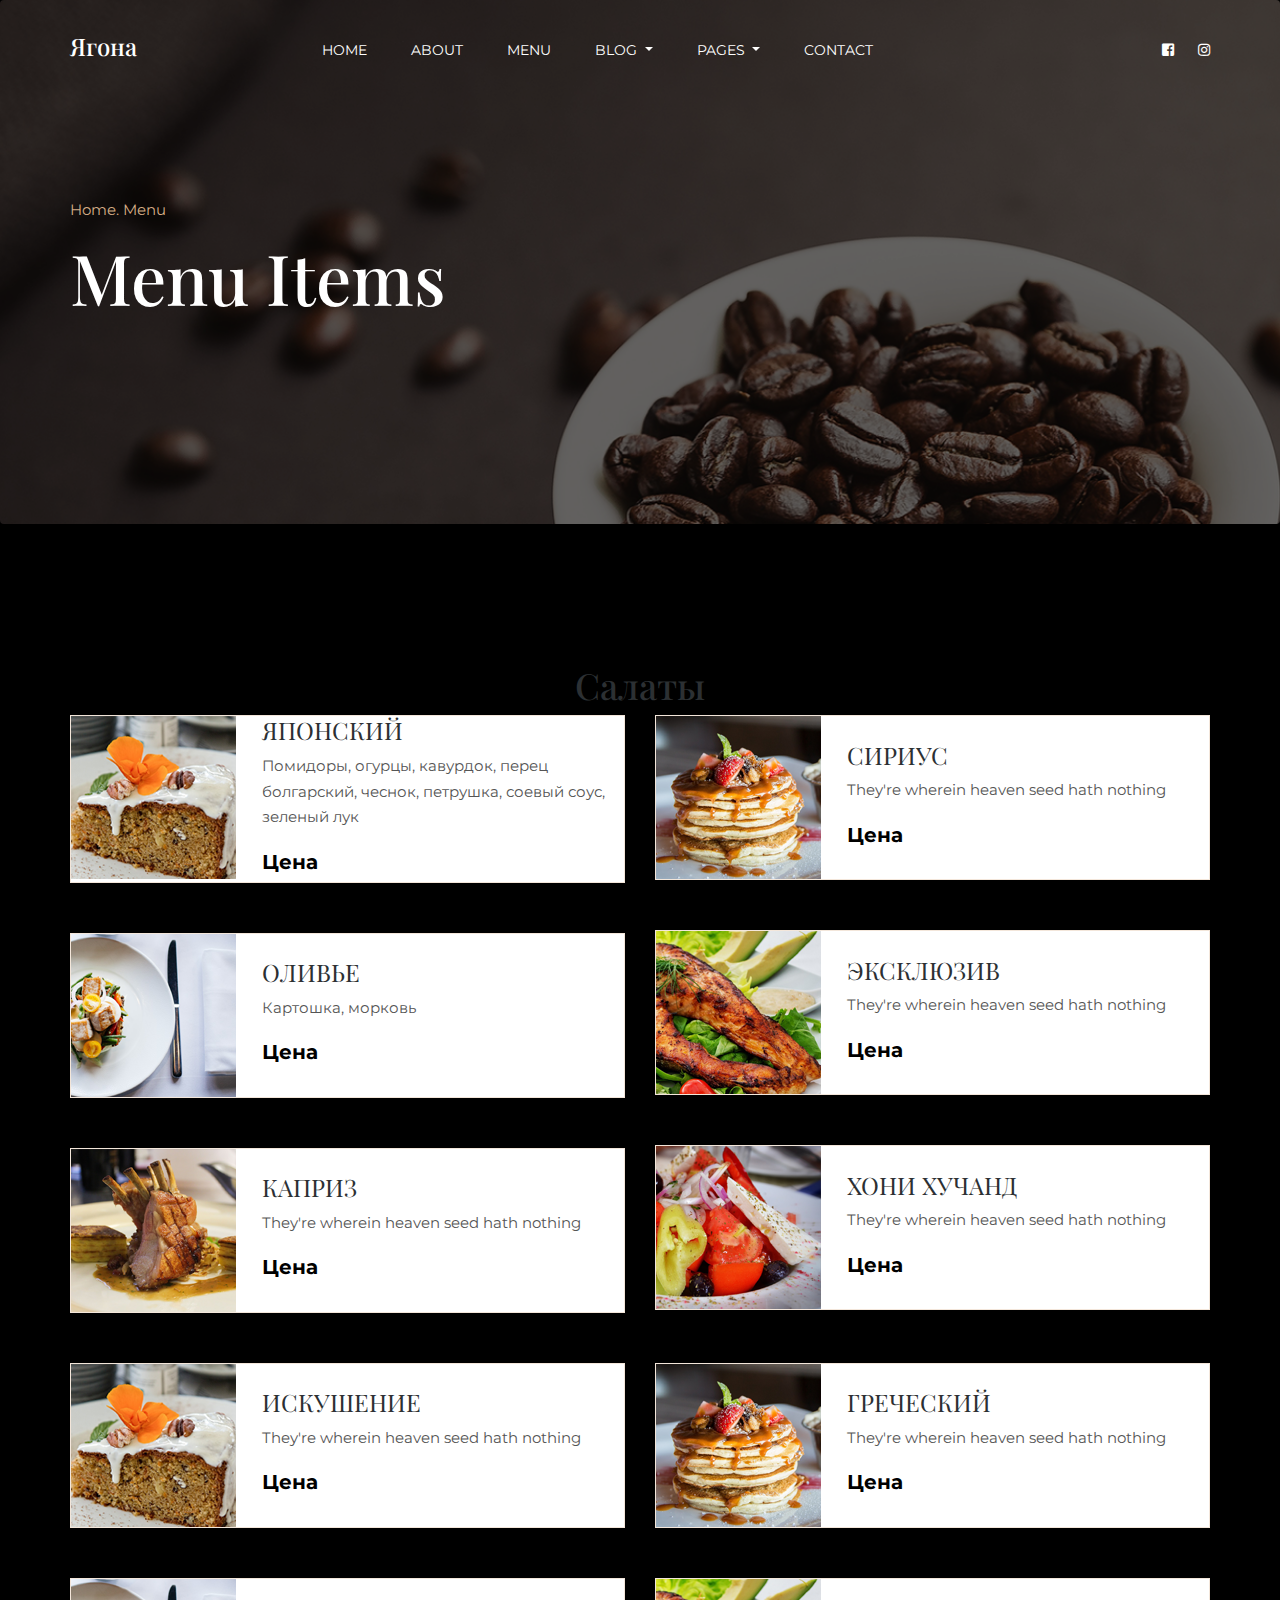
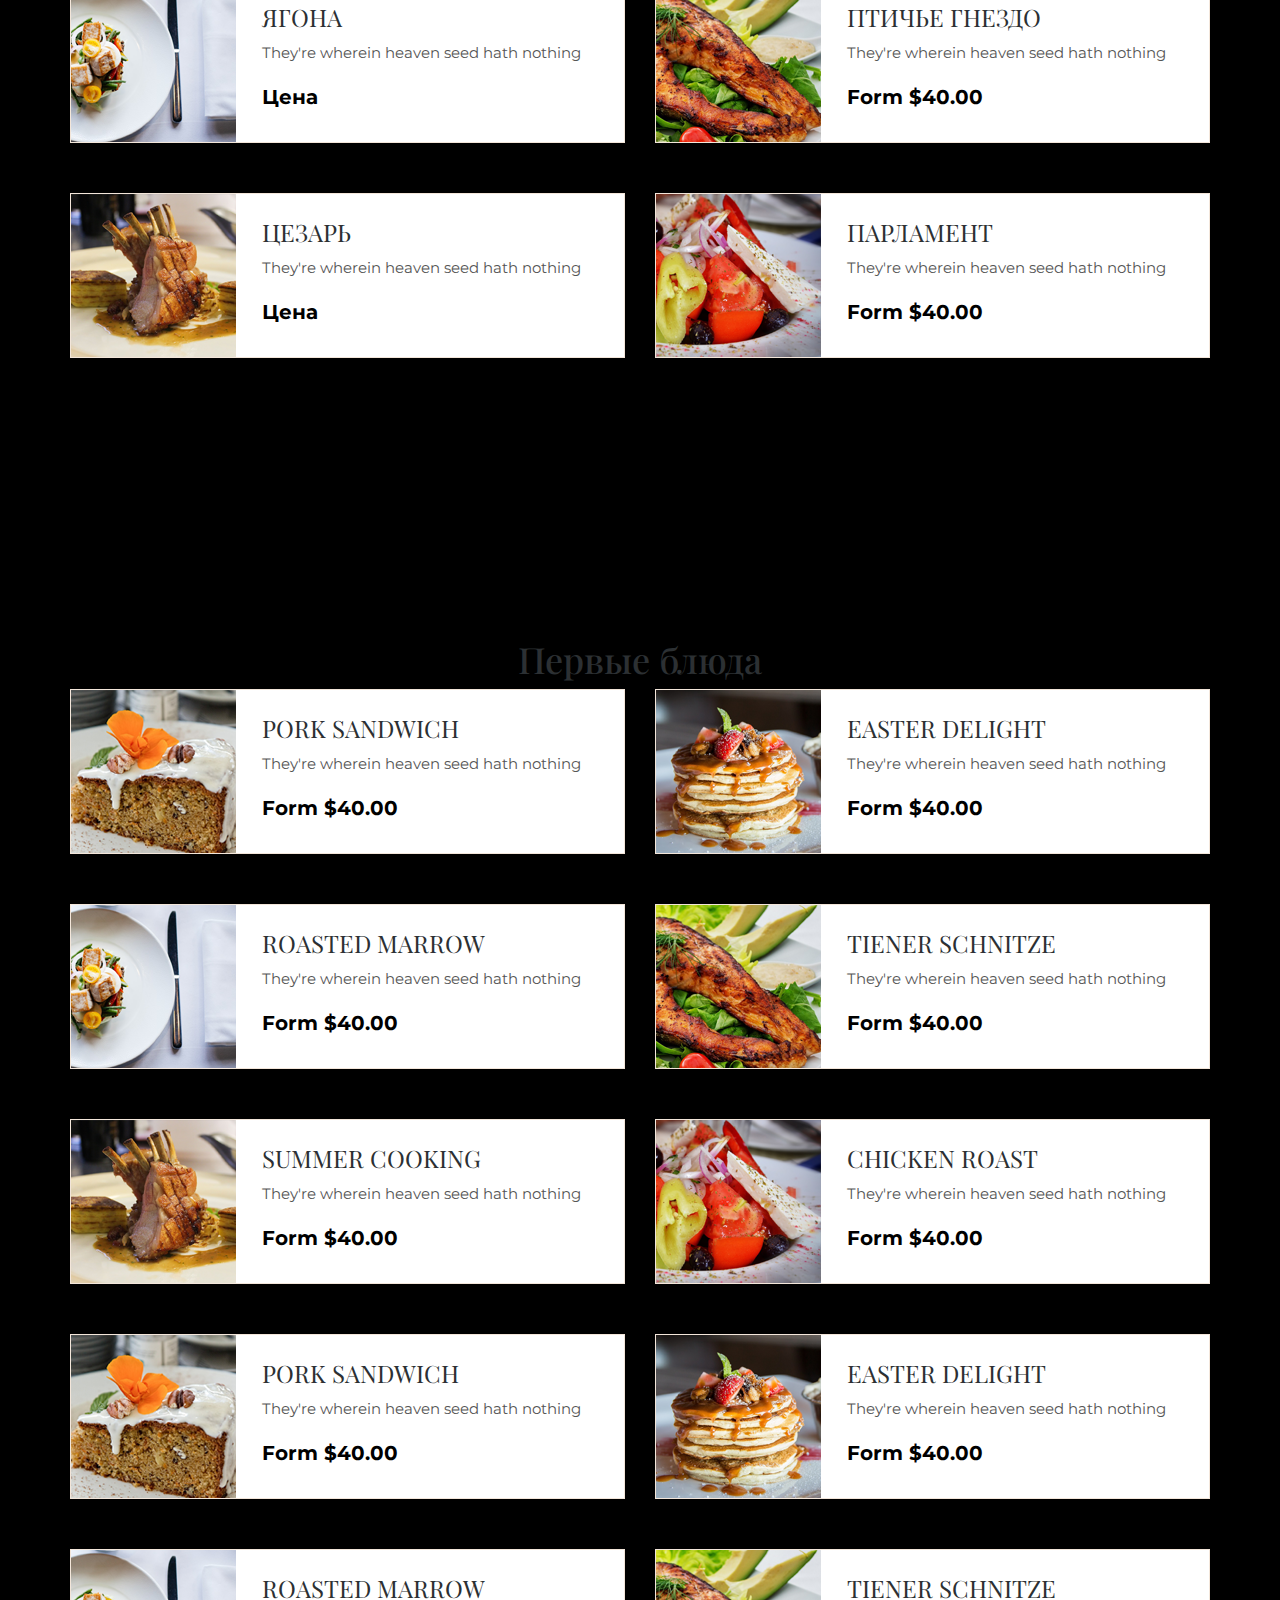
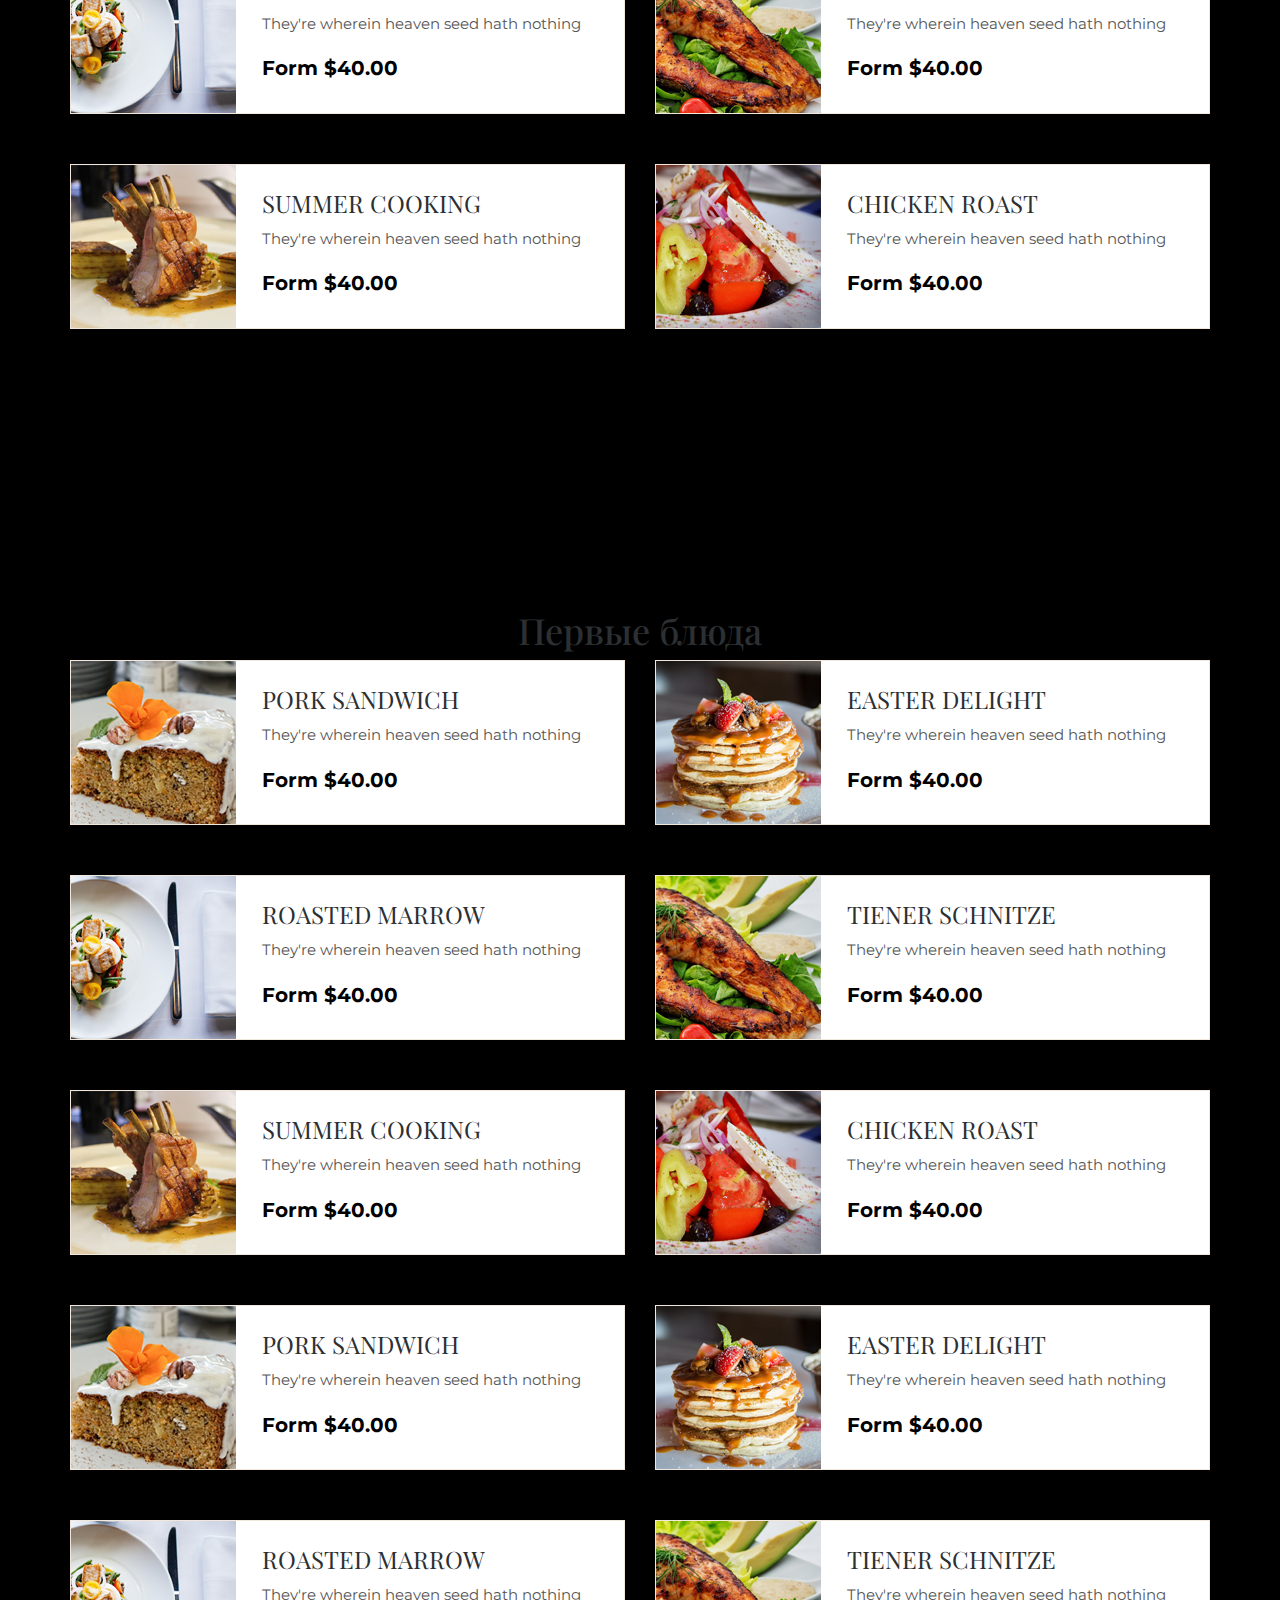
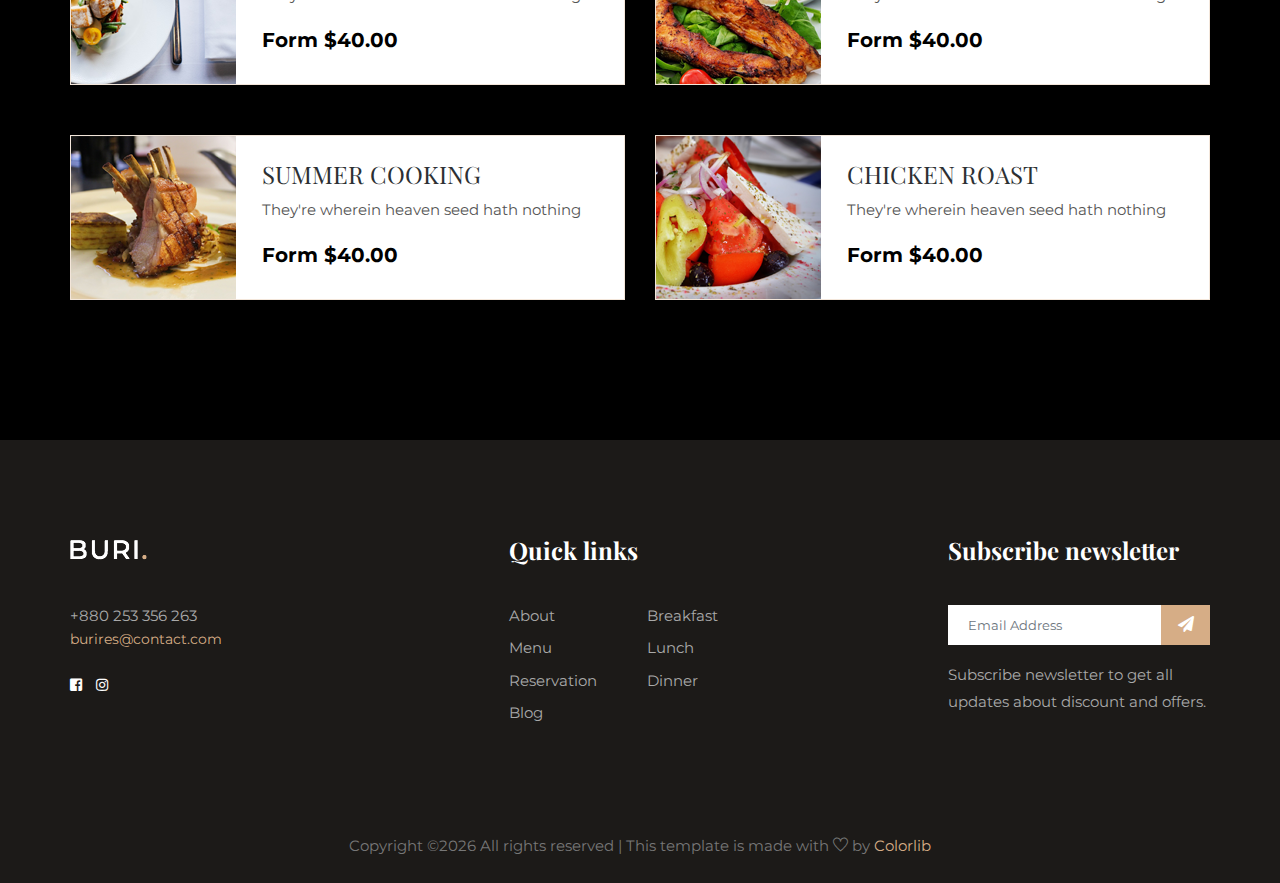
<file: food_menu.html>
<!DOCTYPE html>
<html lang="en">
  <head>
    <!-- Required meta tags -->
    <meta charset="utf-8" />
    <meta
      name="viewport"
      content="width=device-width, initial-scale=1, shrink-to-fit=no"
    />
    <title>Кафе-Ягона</title>
    <link rel="icon" href="img/favicon.png" />
    <!-- Bootstrap CSS -->
    <link rel="stylesheet" href="css/bootstrap.min.css" />
    <!-- animate CSS -->
    <link rel="stylesheet" href="css/animate.css" />
    <!-- owl carousel CSS -->
    <link rel="stylesheet" href="css/owl.carousel.min.css" />
    <!-- themify CSS -->
    <link rel="stylesheet" href="css/themify-icons.css" />
    <!-- flaticon CSS -->
    <link rel="stylesheet" href="css/flaticon.css" />
    <!-- font awesome CSS -->
    <link rel="stylesheet" href="css/magnific-popup.css" />
    <!-- swiper CSS -->
    <link rel="stylesheet" href="css/slick.css" />
    <link rel="stylesheet" href="css/gijgo.min.css" />
    <link rel="stylesheet" href="css/nice-select.css" />
    <link rel="stylesheet" href="css/all.css" />
    <!-- style CSS -->
    <link rel="stylesheet" href="css/style.css" />
  </head>

  <body>
    <!--header-->
    <header class="main_menu home_menu">
        <div class="container">
            <div class="row align-items-center">
            <div class="col-lg-12">
                <nav class="navbar navbar-expand-lg navbar-light">
                <a class="navbar-brand" href="index.html">
                    <h3 class="logo">Ягона</h3>
                </a>
                <button
                    class="navbar-toggler"
                    type="button"
                    data-toggle="collapse"
                    data-target="#navbarSupportedContent"
                    aria-controls="navbarSupportedContent"
                    aria-expanded="false"
                    aria-label="Toggle navigation"
                >
                    <span class="navbar-toggler-icon"></span>
                </button>
    
                <div
                    class="collapse navbar-collapse main-menu-item justify-content-end"
                    id="navbarSupportedContent"
                >
                    <ul class="navbar-nav">
                    <li class="nav-item">
                        <a class="nav-link" href="index.html">Home</a>
                    </li>
                    <li class="nav-item">
                        <a class="nav-link" href="about.html">About</a>
                    </li>
                    <li class="nav-item">
                        <a class="nav-link" href="food_menu.html">Menu</a>
                    </li>
                    <li class="nav-item dropdown">
                        <a
                        class="nav-link dropdown-toggle"
                        href="blog.html"
                        id="navbarDropdown"
                        role="button"
                        data-toggle="dropdown"
                        aria-haspopup="true"
                        aria-expanded="false"
                        >
                        Blog
                        </a>
                        <div class="dropdown-menu" aria-labelledby="navbarDropdown">
                        <a class="dropdown-item" href="blog.html">Blog</a>
                        <a class="dropdown-item" href="single-blog.html"
                            >Single blog</a
                        >
                        </div>
                    </li>
                    <li class="nav-item dropdown">
                        <a
                        class="nav-link dropdown-toggle"
                        href="blog.html"
                        id="navbarDropdown_1"
                        role="button"
                        data-toggle="dropdown"
                        aria-haspopup="true"
                        aria-expanded="false"
                        >
                        pages
                        </a>
                        <div class="dropdown-menu" aria-labelledby="navbarDropdown_1">
                        <a class="dropdown-item" href="elements.html">Elements</a>
                        </div>
                    </li>
                    <li class="nav-item">
                        <a class="nav-link" href="contact.html">Contact</a>
                    </li>
                    </ul>
                </div>
                <div class="social_icon d-none d-lg-block">
                    <a href="#" class="single_social_icon"
                    ><i class="fab fa-facebook-square"></i
                    ></a>
                    <a href="#" class="single_social_icon"
                    ><i class="fab fa-instagram"></i
                    ></a>
                </div>
                </nav>
            </div>
            </div>
        </div>
    </header>
    <!-- Header part end-->

    <!-- breadcrumb start-->
    <section class="breadcrumb breadcrumb_bg">
        <div class="container">
            <div class="row">
                <div class="col-lg-12">
                    <div class="breadcrumb_iner">
                        <div class="breadcrumb_iner_item">
                            <p>Home. Menu</p>
                            <h2>Menu Items</h2>
                        </div>
                    </div>
                </div>
            </div>
        </div>
    </section>
    <!-- breadcrumb start-->
  
    <!-- food menu part start-->
    <section class="food_menu">
        <div class="container">
            <div class="row justify-content-center">
              
              <H1 class="foodmenu">Салаты</H1>
                <div class="col-lg-12">
                    <div class="single-member">
                    <div class="row">
                        <div class="col-sm-6 col-lg-6">
                        <div class="single_food_item media">
                            <img src="img/food_menu/single_food_1.png" class="img-responsive" alt="...">
                            <div class="media-body align-self-center">
                            <h3 class="name_item">Японский</h3>
                            <p>Помидоры, огурцы, кавурдок, перец болгарский, 
                               чеснок, петрушка, соевый соус, зеленый лук</p>
                            <h5>Цена </h5>
                            </div>
                        </div>
                        <div class="single_food_item media">
                            <img src="img/food_menu/single_food_2.png" class="img-responsive" alt="...">
                            <div class="media-body align-self-center">
                            <h3>Оливье</h3>
                            <p>Картошка, морковь</p>
                            <h5>Цена </h5>
                            </div>
                        </div>
                        
                        <div class="single_food_item media">
                            <img src="img/food_menu/single_food_3.png" class="img-responsive" alt="...">
                            <div class="media-body align-self-center">
                            <h3>Каприз</h3>
                            <p>They're wherein heaven seed hath nothing</p>
                            <h5>Цена </h5>
                            </div>
                        </div>
                        </div>
                        <div class="col-sm-6 col-lg-6">
                        <div class="single_food_item media">
                            <img src="img/food_menu/single_food_4.png" class="img-responsive" alt="...">
                            <div class="media-body align-self-center">
                            <h3>Сириус</h3>
                            <p>They're wherein heaven seed hath nothing</p>
                            <h5>Цена </h5>
                            </div>
                        </div>
                        <div class="single_food_item media">
                            <img src="img/food_menu/single_food_5.png" class="img-responsive" alt="...">
                            <div class="media-body align-self-center">
                            <h3>Эксклюзив</h3>
                            <p>They're wherein heaven seed hath nothing</p>
                            <h5>Цена </h5>
                            </div>
                        </div>
                        <div class="single_food_item media">
                            <img src="img/food_menu/single_food_6.png" class="img-responsive" alt="...">
                            <div class="media-body align-self-center">
                            <h3>Хони Хучанд</h3>
                            <p>They're wherein heaven seed hath nothing</p>
                            <h5>Цена </h5>
                            </div>
                        </div>
                        </div>
                        <div class="col-sm-6 col-lg-6">
                          <div class="single_food_item media">
                              <img src="img/food_menu/single_food_1.png" class="img-responsive" alt="...">
                              <div class="media-body align-self-center">
                              <h3>Искушение</h3>
                              <p>They're wherein heaven seed hath nothing</p>
                              <h5>Цена </h5>
                              </div>
                          </div>
                          <div class="single_food_item media">
                              <img src="img/food_menu/single_food_2.png" class="img-responsive" alt="...">
                              <div class="media-body align-self-center">
                              <h3>Ягона</h3>
                              <p>They're wherein heaven seed hath nothing</p>
                              <h5>Цена </h5>
                              </div>
                          </div>
                          <div class="single_food_item media">
                              <img src="img/food_menu/single_food_3.png" class="img-responsive" alt="...">
                              <div class="media-body align-self-center">
                              <h3>Цезарь</h3>
                              <p>They're wherein heaven seed hath nothing</p>
                              <h5>Цена </h5>
                              </div>
                          </div>
                          </div>
                          <div class="col-sm-6 col-lg-6">
                          <div class="single_food_item media">
                              <img src="img/food_menu/single_food_4.png" class="img-responsive" alt="...">
                              <div class="media-body align-self-center">
                              <h3>Греческий</h3>
                              <p>They're wherein heaven seed hath nothing</p>
                              <h5>Цена </h5>
                              </div>
                          </div>
                          <div class="single_food_item media">
                              <img src="img/food_menu/single_food_5.png" class="img-responsive" alt="...">
                              <div class="media-body align-self-center">
                              <h3>Птичье гнездо</h3>
                              <p>They're wherein heaven seed hath nothing</p>
                              <h5>Form $40.00</h5>
                              </div>
                          </div>
                          <div class="single_food_item media">
                              <img src="img/food_menu/single_food_6.png" class="img-responsive" alt="...">
                              <div class="media-body align-self-center">
                              <h3>Парламент</h3>
                              <p>They're wherein heaven seed hath nothing</p>
                              <h5>Form $40.00</h5>
                              </div>
                          </div>
                          </div>
                    </div>
                    </div>
                </div>
            </div>
        </div>
    </section>
    <!-- food menu part end-->


<!-- food menu part start-->
<section class="food_menu">
  <div class="container">
      <div class="row justify-content-center">
        <H1 class="foodmenu">Первые блюда</H1>
          <div class="col-lg-12">
              <div class="single-member">
              <div class="row">
                  <div class="col-sm-6 col-lg-6">
                  <div class="single_food_item media">
                      <img src="img/food_menu/single_food_1.png" class="img-responsive" alt="...">
                      <div class="media-body align-self-center">
                      <h3>Pork Sandwich</h3>
                      <p>They're wherein heaven seed hath nothing</p>
                      <h5>Form $40.00</h5>
                      </div>
                  </div>
                  <div class="single_food_item media">
                      <img src="img/food_menu/single_food_2.png" class="img-responsive" alt="...">
                      <div class="media-body align-self-center">
                      <h3>Roasted Marrow</h3>
                      <p>They're wherein heaven seed hath nothing</p>
                      <h5>Form $40.00</h5>
                      </div>
                  </div>
                  
                  <div class="single_food_item media">
                      <img src="img/food_menu/single_food_3.png" class="img-responsive" alt="...">
                      <div class="media-body align-self-center">
                      <h3>Summer Cooking</h3>
                      <p>They're wherein heaven seed hath nothing</p>
                      <h5>Form $40.00</h5>
                      </div>
                  </div>
                  </div>
                  <div class="col-sm-6 col-lg-6">
                  <div class="single_food_item media">
                      <img src="img/food_menu/single_food_4.png" class="img-responsive" alt="...">
                      <div class="media-body align-self-center">
                      <h3>Easter Delight</h3>
                      <p>They're wherein heaven seed hath nothing</p>
                      <h5>Form $40.00</h5>
                      </div>
                  </div>
                  <div class="single_food_item media">
                      <img src="img/food_menu/single_food_5.png" class="img-responsive" alt="...">
                      <div class="media-body align-self-center">
                      <h3>Tiener Schnitze</h3>
                      <p>They're wherein heaven seed hath nothing</p>
                      <h5>Form $40.00</h5>
                      </div>
                  </div>
                  <div class="single_food_item media">
                      <img src="img/food_menu/single_food_6.png" class="img-responsive" alt="...">
                      <div class="media-body align-self-center">
                      <h3>Chicken Roast</h3>
                      <p>They're wherein heaven seed hath nothing</p>
                      <h5>Form $40.00</h5>
                      </div>
                  </div>
                  </div>
                  <div class="col-sm-6 col-lg-6">
                    <div class="single_food_item media">
                        <img src="img/food_menu/single_food_1.png" class="img-responsive" alt="...">
                        <div class="media-body align-self-center">
                        <h3>Pork Sandwich</h3>
                        <p>They're wherein heaven seed hath nothing</p>
                        <h5>Form $40.00</h5>
                        </div>
                    </div>
                    <div class="single_food_item media">
                        <img src="img/food_menu/single_food_2.png" class="img-responsive" alt="...">
                        <div class="media-body align-self-center">
                        <h3>Roasted Marrow</h3>
                        <p>They're wherein heaven seed hath nothing</p>
                        <h5>Form $40.00</h5>
                        </div>
                    </div>
                    <div class="single_food_item media">
                        <img src="img/food_menu/single_food_3.png" class="img-responsive" alt="...">
                        <div class="media-body align-self-center">
                        <h3>Summer Cooking</h3>
                        <p>They're wherein heaven seed hath nothing</p>
                        <h5>Form $40.00</h5>
                        </div>
                    </div>
                    </div>
                    <div class="col-sm-6 col-lg-6">
                    <div class="single_food_item media">
                        <img src="img/food_menu/single_food_4.png" class="img-responsive" alt="...">
                        <div class="media-body align-self-center">
                        <h3>Easter Delight</h3>
                        <p>They're wherein heaven seed hath nothing</p>
                        <h5>Form $40.00</h5>
                        </div>
                    </div>
                    <div class="single_food_item media">
                        <img src="img/food_menu/single_food_5.png" class="img-responsive" alt="...">
                        <div class="media-body align-self-center">
                        <h3>Tiener Schnitze</h3>
                        <p>They're wherein heaven seed hath nothing</p>
                        <h5>Form $40.00</h5>
                        </div>
                    </div>
                    <div class="single_food_item media">
                        <img src="img/food_menu/single_food_6.png" class="img-responsive" alt="...">
                        <div class="media-body align-self-center">
                        <h3>Chicken Roast</h3>
                        <p>They're wherein heaven seed hath nothing</p>
                        <h5>Form $40.00</h5>
                        </div>
                    </div>
                    </div>
              </div>
              </div>
          </div>
      </div>
  </div>
</section>
<!-- food menu part end-->



   <!-- food menu part start-->
   
    <section class="food_menu">
      <div class="container">
        
          <div class="row justify-content-center">
            <H1 class="foodmenu">Первые блюда</H1>
              <div class="col-lg-12">
                  <div class="single-member">
                  <div class="row">
                      <div class="col-sm-6 col-lg-6">
                      <div class="single_food_item media">
                          <img src="img/food_menu/single_food_1.png" class="img-responsive" alt="...">
                          <div class="media-body align-self-center">
                          <h3>Pork Sandwich</h3>
                          <p>They're wherein heaven seed hath nothing</p>
                          <h5>Form $40.00</h5>
                          </div>
                      </div>
                      <div class="single_food_item media">
                          <img src="img/food_menu/single_food_2.png" class="img-responsive" alt="...">
                          <div class="media-body align-self-center">
                          <h3>Roasted Marrow</h3>
                          <p>They're wherein heaven seed hath nothing</p>
                          <h5>Form $40.00</h5>
                          </div>
                      </div>
                      
                      <div class="single_food_item media">
                          <img src="img/food_menu/single_food_3.png" class="img-responsive" alt="...">
                          <div class="media-body align-self-center">
                          <h3>Summer Cooking</h3>
                          <p>They're wherein heaven seed hath nothing</p>
                          <h5>Form $40.00</h5>
                          </div>
                      </div>
                      </div>
                      <div class="col-sm-6 col-lg-6">
                      <div class="single_food_item media">
                          <img src="img/food_menu/single_food_4.png" class="img-responsive" alt="...">
                          <div class="media-body align-self-center">
                          <h3>Easter Delight</h3>
                          <p>They're wherein heaven seed hath nothing</p>
                          <h5>Form $40.00</h5>
                          </div>
                      </div>
                      <div class="single_food_item media">
                          <img src="img/food_menu/single_food_5.png" class="img-responsive" alt="...">
                          <div class="media-body align-self-center">
                          <h3>Tiener Schnitze</h3>
                          <p>They're wherein heaven seed hath nothing</p>
                          <h5>Form $40.00</h5>
                          </div>
                      </div>
                      <div class="single_food_item media">
                          <img src="img/food_menu/single_food_6.png" class="img-responsive" alt="...">
                          <div class="media-body align-self-center">
                          <h3>Chicken Roast</h3>
                          <p>They're wherein heaven seed hath nothing</p>
                          <h5>Form $40.00</h5>
                          </div>
                      </div>
                      </div>
                      <div class="col-sm-6 col-lg-6">
                        <div class="single_food_item media">
                            <img src="img/food_menu/single_food_1.png" class="img-responsive" alt="...">
                            <div class="media-body align-self-center">
                            <h3>Pork Sandwich</h3>
                            <p>They're wherein heaven seed hath nothing</p>
                            <h5>Form $40.00</h5>
                            </div>
                        </div>
                        <div class="single_food_item media">
                            <img src="img/food_menu/single_food_2.png" class="img-responsive" alt="...">
                            <div class="media-body align-self-center">
                            <h3>Roasted Marrow</h3>
                            <p>They're wherein heaven seed hath nothing</p>
                            <h5>Form $40.00</h5>
                            </div>
                        </div>
                        <div class="single_food_item media">
                            <img src="img/food_menu/single_food_3.png" class="img-responsive" alt="...">
                            <div class="media-body align-self-center">
                            <h3>Summer Cooking</h3>
                            <p>They're wherein heaven seed hath nothing</p>
                            <h5>Form $40.00</h5>
                            </div>
                        </div>
                        </div>
                        <div class="col-sm-6 col-lg-6">
                        <div class="single_food_item media">
                            <img src="img/food_menu/single_food_4.png" class="img-responsive" alt="...">
                            <div class="media-body align-self-center">
                            <h3>Easter Delight</h3>
                            <p>They're wherein heaven seed hath nothing</p>
                            <h5>Form $40.00</h5>
                            </div>
                        </div>
                        <div class="single_food_item media">
                            <img src="img/food_menu/single_food_5.png" class="img-responsive" alt="...">
                            <div class="media-body align-self-center">
                            <h3>Tiener Schnitze</h3>
                            <p>They're wherein heaven seed hath nothing</p>
                            <h5>Form $40.00</h5>
                            </div>
                        </div>
                        <div class="single_food_item media">
                            <img src="img/food_menu/single_food_6.png" class="img-responsive" alt="...">
                            <div class="media-body align-self-center">
                            <h3>Chicken Roast</h3>
                            <p>They're wherein heaven seed hath nothing</p>
                            <h5>Form $40.00</h5>
                            </div>
                        </div>
                        </div>
                  </div>
                  </div>
              </div>
          </div>
      </div>
  </section>
  <!-- food menu part end-->

    <!-- footer part start-->
    <footer class="footer-area">
      <div class="container">
        <div class="row justify-content-between">
          <div class="col-xl-3 col-sm-6 col-md-3 col-lg-3">
            <div class="single-footer-widget footer_1">
              <img src="img/logo.png" alt="#" />
              <p>+880 253 356 263</p>
              <span>burires@contact.com</span>
              <div class="social_icon">
                <a href="#" class="single_social_icon"
                  ><i class="fab fa-facebook-square"></i
                ></a>
                <a href="#" class="single_social_icon"
                  ><i class="fab fa-instagram"></i
                ></a>
              </div>
            </div>
          </div>
          <div class="col-xl-3 col-sm-6 col-md-2 col-lg-3">
            <div class="single-footer-widget footer_2">
              <h4>Quick links</h4>
              <div class="contact_info">
                <ul>
                  <li><a href="#">About</a></li>
                  <li><a href="#"> Menu</a></li>
                  <li><a href="#">Reservation</a></li>
                  <li><a href="#">Blog</a></li>
                  <li><a href="#"> Breakfast</a></li>
                  <li><a href="#">Lunch</a></li>
                  <li><a href="#">Dinner</a></li>
                </ul>
              </div>
            </div>
          </div>
          <div class="col-xl-3 col-sm-6 col-md-4 col-lg-3">
            <div class="single-footer-widget footer_3">
              <h4>Subscribe newsletter</h4>
              <form action="#">
                <div class="form-group">
                  <div class="input-group mb-3">
                    <input
                      type="text"
                      class="form-control"
                      placeholder="Email Address"
                      onfocus="this.placeholder = ''"
                      onblur="this.placeholder = 'Email Address'"
                    />
                    <div class="input-group-append">
                      <button class="btn" type="button">
                        <i class="fas fa-paper-plane"></i>
                      </button>
                    </div>
                  </div>
                </div>
              </form>
              <p>
                Subscribe newsletter to get all updates about discount and
                offers.
              </p>
            </div>
          </div>
        </div>
        <div class="copyright_part_text">
          <div class="row">
            <div class="col-lg-12 text-center">
              <p class="footer-text m-0">
                <!-- Link back to Colorlib can't be removed. Template is licensed under CC BY 3.0. -->
Copyright &copy;<script>document.write(new Date().getFullYear());</script> All rights reserved | This template is made with <i class="ti-heart" aria-hidden="true"></i> by <a href="https://colorlib.com" target="_blank">Colorlib</a>
<!-- Link back to Colorlib can't be removed. Template is licensed under CC BY 3.0. -->
              </p>
            </div>
          </div>
        </div>
      </div>
    </footer>
    <!-- footer part end-->

    <!-- jquery plugins here-->
    <!-- jquery -->
    <script src="js/jquery-1.12.1.min.js"></script>
    <!-- popper js -->
    <script src="js/popper.min.js"></script>
    <!-- bootstrap js -->
    <script src="js/bootstrap.min.js"></script>
    <!-- easing js -->
    <script src="js/jquery.magnific-popup.js"></script>
    <!-- swiper js -->
    <script src="js/swiper.min.js"></script>
    <!-- swiper js -->
    <script src="js/masonry.pkgd.js"></script>
    <!-- particles js -->
    <script src="js/owl.carousel.min.js"></script>
    <!-- swiper js -->
    <script src="js/slick.min.js"></script>
    <script src="js/gijgo.min.js"></script>
    <script src="js/jquery.nice-select.min.js"></script>
    <!-- custom js -->
    <script src="js/custom.js"></script>
  </body>
</html>
</file>
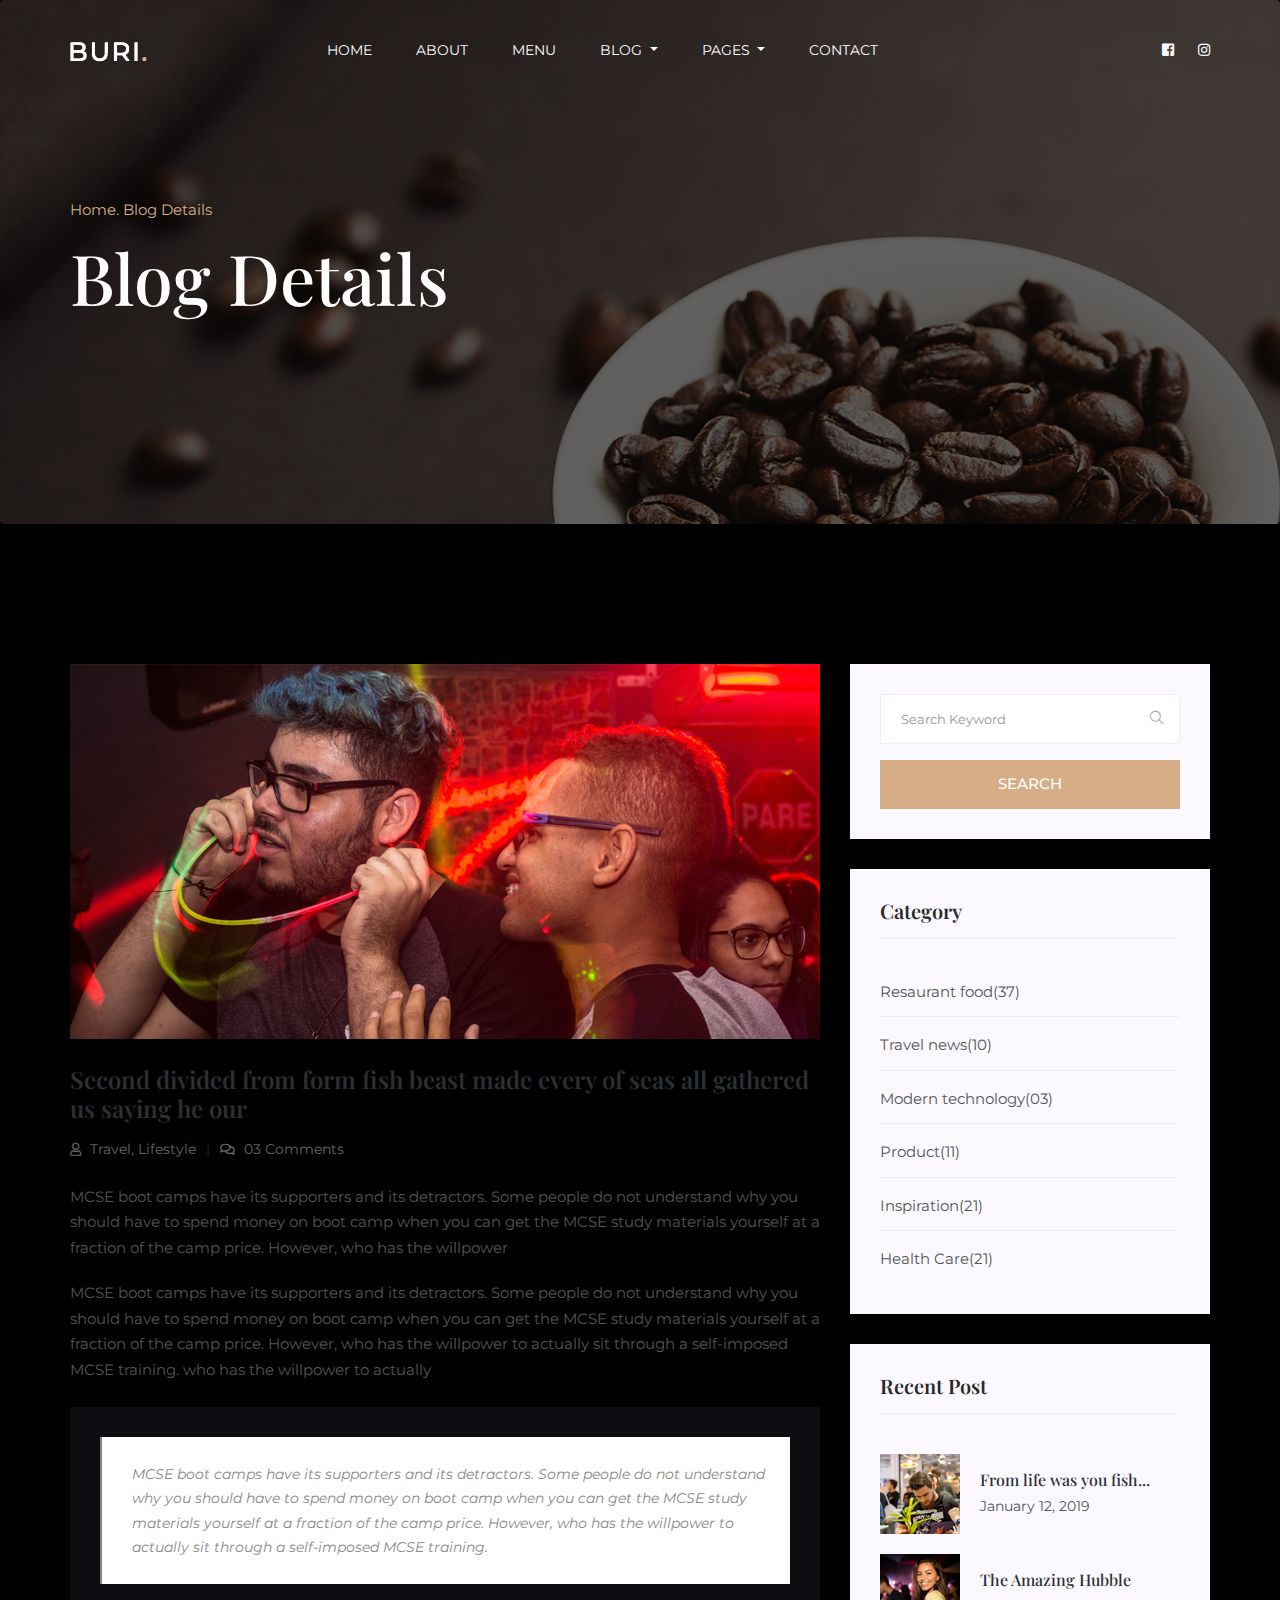
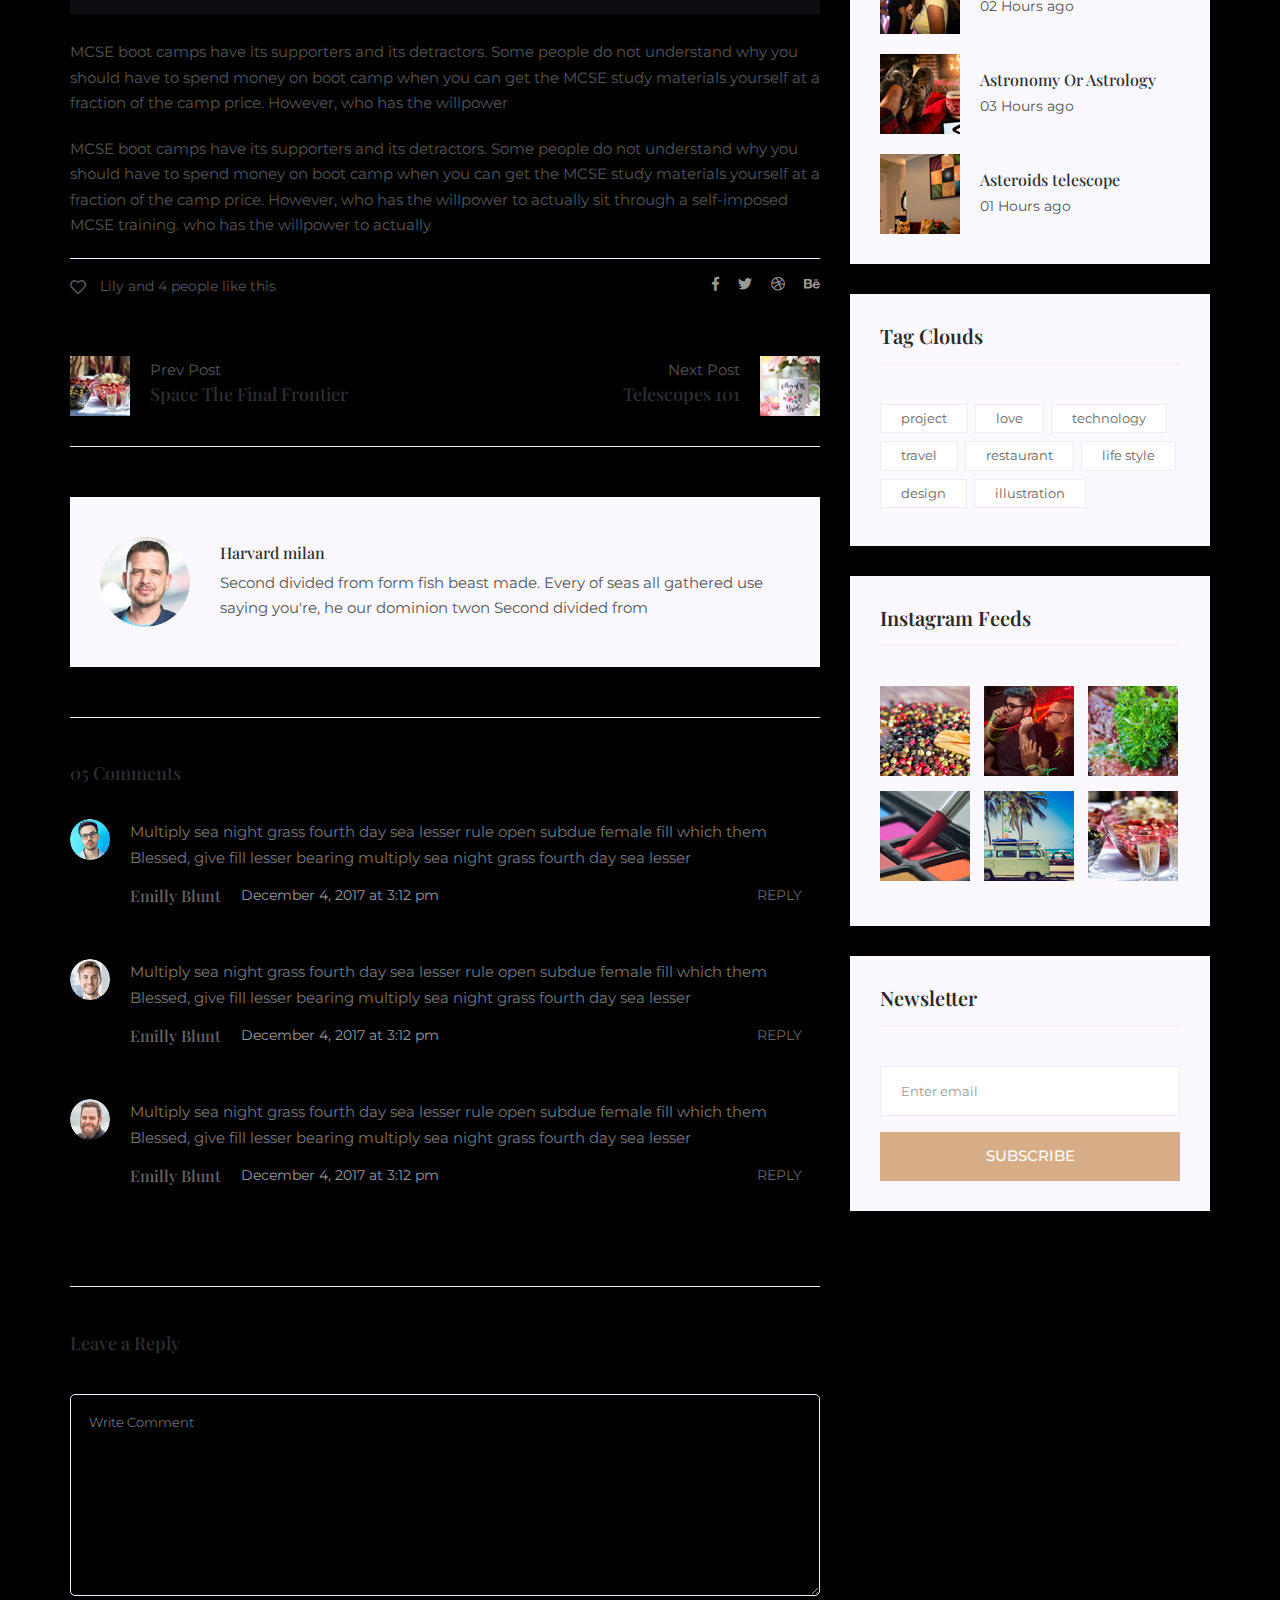
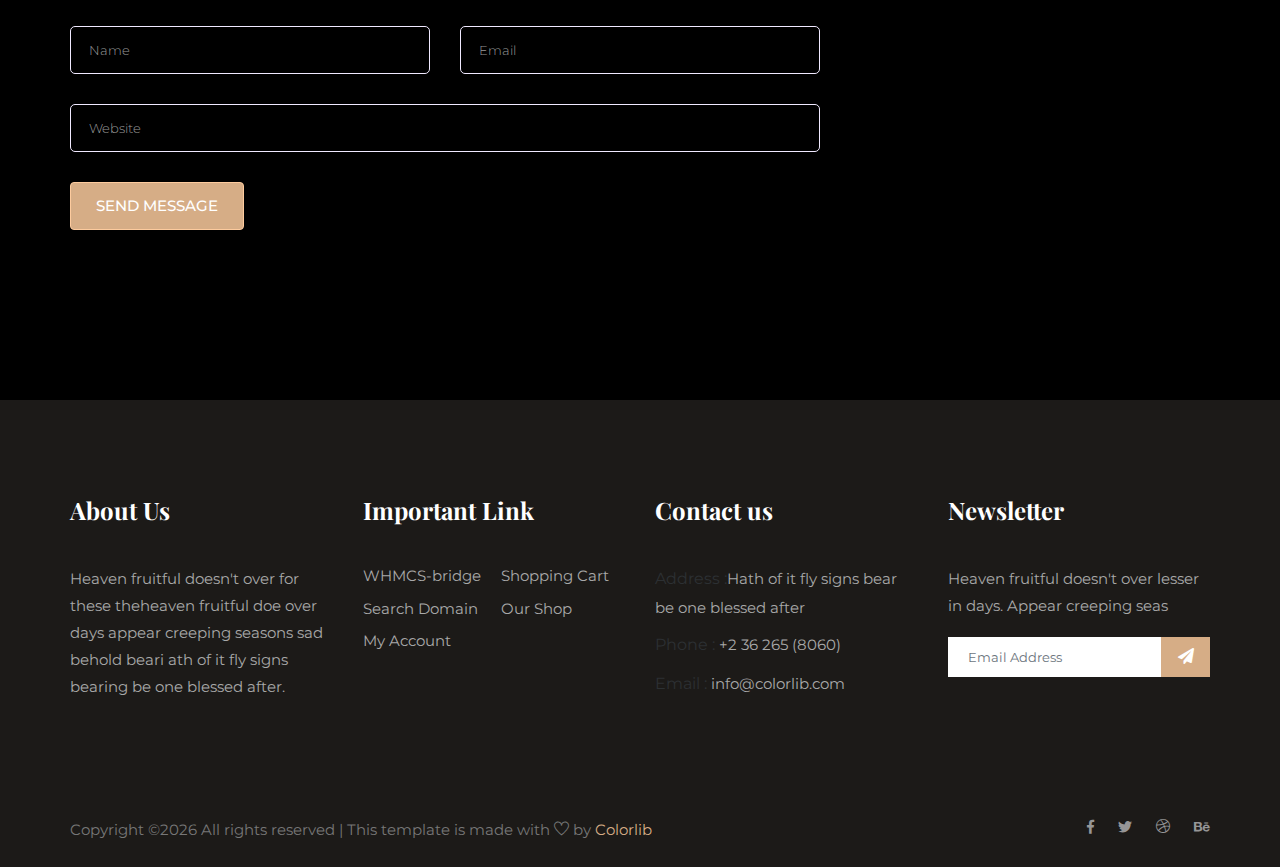
<file: single-blog.html>
<!DOCTYPE html>
<html lang="en">
  <head>
    <!-- Required meta tags -->
    <meta charset="utf-8" />
    <meta
      name="viewport"
      content="width=device-width, initial-scale=1, shrink-to-fit=no"
    />
    <title>Buri HTML5 Bootstrap Template by Colorlib</title>
    <link rel="icon" href="img/favicon.png" />
    <!-- Bootstrap CSS -->
    <link rel="stylesheet" href="css/bootstrap.min.css" />
    <!-- animate CSS -->
    <link rel="stylesheet" href="css/animate.css" />
    <!-- owl carousel CSS -->
    <link rel="stylesheet" href="css/owl.carousel.min.css" />
    <!-- themify CSS -->
    <link rel="stylesheet" href="css/themify-icons.css" />
    <!-- flaticon CSS -->
    <link rel="stylesheet" href="css/flaticon.css" />
    <!-- font awesome CSS -->
    <link rel="stylesheet" href="css/magnific-popup.css" />
    <!-- swiper CSS -->
    <link rel="stylesheet" href="css/slick.css" />
    <link rel="stylesheet" href="css/gijgo.min.css" />
    <link rel="stylesheet" href="css/nice-select.css" />
    <link rel="stylesheet" href="css/all.css" />
    <!-- style CSS -->
    <link rel="stylesheet" href="css/style.css" />
  </head>

  <body>
    <header class="main_menu home_menu">
        <div class="container">
            <div class="row align-items-center">
            <div class="col-lg-12">
                <nav class="navbar navbar-expand-lg navbar-light">
                <a class="navbar-brand" href="index.html">
                    <img src="img/logo.png" alt="logo" />
                </a>
                <button
                    class="navbar-toggler"
                    type="button"
                    data-toggle="collapse"
                    data-target="#navbarSupportedContent"
                    aria-controls="navbarSupportedContent"
                    aria-expanded="false"
                    aria-label="Toggle navigation"
                >
                    <span class="navbar-toggler-icon"></span>
                </button>
    
                <div
                    class="collapse navbar-collapse main-menu-item justify-content-end"
                    id="navbarSupportedContent"
                >
                    <ul class="navbar-nav">
                    <li class="nav-item">
                        <a class="nav-link" href="index.html">Home</a>
                    </li>
                    <li class="nav-item">
                        <a class="nav-link" href="about.html">About</a>
                    </li>
                    <li class="nav-item">
                        <a class="nav-link" href="food_menu.html">Menu</a>
                    </li>
                    <li class="nav-item dropdown">
                        <a
                        class="nav-link dropdown-toggle"
                        href="blog.html"
                        id="navbarDropdown"
                        role="button"
                        data-toggle="dropdown"
                        aria-haspopup="true"
                        aria-expanded="false"
                        >
                        Blog
                        </a>
                        <div class="dropdown-menu" aria-labelledby="navbarDropdown">
                        <a class="dropdown-item" href="blog.html">Blog</a>
                        <a class="dropdown-item" href="single-blog.html"
                            >Single blog</a
                        >
                        </div>
                    </li>
                    <li class="nav-item dropdown">
                        <a
                        class="nav-link dropdown-toggle"
                        href="blog.html"
                        id="navbarDropdown_1"
                        role="button"
                        data-toggle="dropdown"
                        aria-haspopup="true"
                        aria-expanded="false"
                        >
                        pages
                        </a>
                        <div class="dropdown-menu" aria-labelledby="navbarDropdown_1">
                        <a class="dropdown-item" href="elements.html">Elements</a>
                        </div>
                    </li>
                    <li class="nav-item">
                        <a class="nav-link" href="contact.html">Contact</a>
                    </li>
                    </ul>
                </div>
                <div class="social_icon d-none d-lg-block">
                    <a href="#" class="single_social_icon"
                    ><i class="fab fa-facebook-square"></i
                    ></a>
                    <a href="#" class="single_social_icon"
                    ><i class="fab fa-instagram"></i
                    ></a>
                </div>
                </nav>
            </div>
            </div>
        </div>
    </header>
    <!-- Header part end-->

    <!-- breadcrumb start-->
    <section class="breadcrumb breadcrumb_bg">
      <div class="container">
        <div class="row">
          <div class="col-lg-12">
            <div class="breadcrumb_iner">
              <div class="breadcrumb_iner_item">
                <p>home. blog details</p>
                <h2>blog details</h2>
              </div>
            </div>
          </div>
        </div>
      </div>
    </section>
    <!-- breadcrumb start-->

   <!--================Blog Area =================-->
   <section class="blog_area single-post-area section_padding">
      <div class="container">
         <div class="row">
            <div class="col-lg-8 posts-list">
               <div class="single-post">
                  <div class="feature-img">
                     <img class="img-fluid" src="img/blog/single_blog_1.png" alt="">
                  </div>
                  <div class="blog_details">
                     <h2>Second divided from form fish beast made every of seas
                        all gathered us saying he our
                     </h2>
                     <ul class="blog-info-link mt-3 mb-4">
                        <li><a href="#"><i class="far fa-user"></i> Travel, Lifestyle</a></li>
                        <li><a href="#"><i class="far fa-comments"></i> 03 Comments</a></li>
                     </ul>
                     <p class="excert">
                        MCSE boot camps have its supporters and its detractors. Some people do not understand why you
                        should have to spend money on boot camp when you can get the MCSE study materials yourself at a
                        fraction of the camp price. However, who has the willpower
                     </p>
                     <p>
                        MCSE boot camps have its supporters and its detractors. Some people do not understand why you
                        should have to spend money on boot camp when you can get the MCSE study materials yourself at a
                        fraction of the camp price. However, who has the willpower to actually sit through a
                        self-imposed MCSE training. who has the willpower to actually
                     </p>
                     <div class="quote-wrapper">
                        <div class="quotes">
                           MCSE boot camps have its supporters and its detractors. Some people do not understand why you
                           should have to spend money on boot camp when you can get the MCSE study materials yourself at
                           a fraction of the camp price. However, who has the willpower to actually sit through a
                           self-imposed MCSE training.
                        </div>
                     </div>
                     <p>
                        MCSE boot camps have its supporters and its detractors. Some people do not understand why you
                        should have to spend money on boot camp when you can get the MCSE study materials yourself at a
                        fraction of the camp price. However, who has the willpower
                     </p>
                     <p>
                        MCSE boot camps have its supporters and its detractors. Some people do not understand why you
                        should have to spend money on boot camp when you can get the MCSE study materials yourself at a
                        fraction of the camp price. However, who has the willpower to actually sit through a
                        self-imposed MCSE training. who has the willpower to actually
                     </p>
                  </div>
               </div>
               <div class="navigation-top">
                  <div class="d-sm-flex justify-content-between text-center">
                     <p class="like-info"><span class="align-middle"><i class="far fa-heart"></i></span> Lily and 4
                        people like this</p>
                     <div class="col-sm-4 text-center my-2 my-sm-0">
                        <!-- <p class="comment-count"><span class="align-middle"><i class="far fa-comment"></i></span> 06 Comments</p> -->
                     </div>
                     <ul class="social-icons">
                        <li><a href="#"><i class="fab fa-facebook-f"></i></a></li>
                        <li><a href="#"><i class="fab fa-twitter"></i></a></li>
                        <li><a href="#"><i class="fab fa-dribbble"></i></a></li>
                        <li><a href="#"><i class="fab fa-behance"></i></a></li>
                     </ul>
                  </div>
                  <div class="navigation-area">
                     <div class="row">
                        <div
                           class="col-lg-6 col-md-6 col-12 nav-left flex-row d-flex justify-content-start align-items-center">
                           <div class="thumb">
                              <a href="#">
                                 <img class="img-fluid" src="img/post/preview.png" alt="">
                              </a>
                           </div>
                           <div class="arrow">
                              <a href="#">
                                 <span class="lnr text-white ti-arrow-left"></span>
                              </a>
                           </div>
                           <div class="detials">
                              <p>Prev Post</p>
                              <a href="#">
                                 <h4>Space The Final Frontier</h4>
                              </a>
                           </div>
                        </div>
                        <div
                           class="col-lg-6 col-md-6 col-12 nav-right flex-row d-flex justify-content-end align-items-center">
                           <div class="detials">
                              <p>Next Post</p>
                              <a href="#">
                                 <h4>Telescopes 101</h4>
                              </a>
                           </div>
                           <div class="arrow">
                              <a href="#">
                                 <span class="lnr text-white ti-arrow-right"></span>
                              </a>
                           </div>
                           <div class="thumb">
                              <a href="#">
                                 <img class="img-fluid" src="img/post/next.png" alt="">
                              </a>
                           </div>
                        </div>
                     </div>
                  </div>
               </div>
               <div class="blog-author">
                  <div class="media align-items-center">
                     <img src="img/blog/author.png" alt="">
                     <div class="media-body">
                        <a href="#">
                           <h4>Harvard milan</h4>
                        </a>
                        <p>Second divided from form fish beast made. Every of seas all gathered use saying you're, he
                           our dominion twon Second divided from</p>
                     </div>
                  </div>
               </div>
               <div class="comments-area">
                  <h4>05 Comments</h4>
                  <div class="comment-list">
                     <div class="single-comment justify-content-between d-flex">
                        <div class="user justify-content-between d-flex">
                           <div class="thumb">
                              <img src="img/comment/comment_1.png" alt="">
                           </div>
                           <div class="desc">
                              <p class="comment">
                                 Multiply sea night grass fourth day sea lesser rule open subdue female fill which them
                                 Blessed, give fill lesser bearing multiply sea night grass fourth day sea lesser
                              </p>
                              <div class="d-flex justify-content-between">
                                 <div class="d-flex align-items-center">
                                    <h5>
                                       <a href="#">Emilly Blunt</a>
                                    </h5>
                                    <p class="date">December 4, 2017 at 3:12 pm </p>
                                 </div>
                                 <div class="reply-btn">
                                    <a href="#" class="btn-reply text-uppercase">reply</a>
                                 </div>
                              </div>
                           </div>
                        </div>
                     </div>
                  </div>
                  <div class="comment-list">
                     <div class="single-comment justify-content-between d-flex">
                        <div class="user justify-content-between d-flex">
                           <div class="thumb">
                              <img src="img/comment/comment_2.png" alt="">
                           </div>
                           <div class="desc">
                              <p class="comment">
                                 Multiply sea night grass fourth day sea lesser rule open subdue female fill which them
                                 Blessed, give fill lesser bearing multiply sea night grass fourth day sea lesser
                              </p>
                              <div class="d-flex justify-content-between">
                                 <div class="d-flex align-items-center">
                                    <h5>
                                       <a href="#">Emilly Blunt</a>
                                    </h5>
                                    <p class="date">December 4, 2017 at 3:12 pm </p>
                                 </div>
                                 <div class="reply-btn">
                                    <a href="#" class="btn-reply text-uppercase">reply</a>
                                 </div>
                              </div>
                           </div>
                        </div>
                     </div>
                  </div>
                  <div class="comment-list">
                     <div class="single-comment justify-content-between d-flex">
                        <div class="user justify-content-between d-flex">
                           <div class="thumb">
                              <img src="img/comment/comment_3.png" alt="">
                           </div>
                           <div class="desc">
                              <p class="comment">
                                 Multiply sea night grass fourth day sea lesser rule open subdue female fill which them
                                 Blessed, give fill lesser bearing multiply sea night grass fourth day sea lesser
                              </p>
                              <div class="d-flex justify-content-between">
                                 <div class="d-flex align-items-center">
                                    <h5>
                                       <a href="#">Emilly Blunt</a>
                                    </h5>
                                    <p class="date">December 4, 2017 at 3:12 pm </p>
                                 </div>
                                 <div class="reply-btn">
                                    <a href="#" class="btn-reply text-uppercase">reply</a>
                                 </div>
                              </div>
                           </div>
                        </div>
                     </div>
                  </div>
               </div>
               <div class="comment-form">
                  <h4>Leave a Reply</h4>
                  <form class="form-contact comment_form" action="#" id="commentForm">
                     <div class="row">
                        <div class="col-12">
                           <div class="form-group">
                              <textarea class="form-control w-100" name="comment" id="comment" cols="30" rows="9"
                                 placeholder="Write Comment"></textarea>
                           </div>
                        </div>
                        <div class="col-sm-6">
                           <div class="form-group">
                              <input class="form-control" name="name" id="name" type="text" placeholder="Name">
                           </div>
                        </div>
                        <div class="col-sm-6">
                           <div class="form-group">
                              <input class="form-control" name="email" id="email" type="email" placeholder="Email">
                           </div>
                        </div>
                        <div class="col-12">
                           <div class="form-group">
                              <input class="form-control" name="website" id="website" type="text" placeholder="Website">
                           </div>
                        </div>
                     </div>
                     <div class="form-group">
                        <button type="submit" class="button button-contactForm">Send Message</button>
                     </div>
                  </form>
               </div>
            </div>
            <div class="col-lg-4">
               <div class="blog_right_sidebar">
                  <aside class="single_sidebar_widget search_widget">
                     <form action="#">
                        <div class="form-group">
                           <div class="input-group mb-3">
                              <input type="text" class="form-control" placeholder='Search Keyword'
                                 onfocus="this.placeholder = ''" onblur="this.placeholder = 'Search Keyword'">
                              <div class="input-group-append">
                                 <button class="btn" type="button"><i class="ti-search"></i></button>
                              </div>
                           </div>
                        </div>
                        <button class="button rounded-0 primary-bg text-white w-100 btn_4" type="submit">Search</button>
                     </form>
                  </aside>
                  <aside class="single_sidebar_widget post_category_widget">
                     <h4 class="widget_title">Category</h4>
                     <ul class="list cat-list">
                        <li>
                           <a href="#" class="d-flex">
                              <p>Resaurant food</p>
                              <p>(37)</p>
                           </a>
                        </li>
                        <li>
                           <a href="#" class="d-flex">
                              <p>Travel news</p>
                              <p>(10)</p>
                           </a>
                        </li>
                        <li>
                           <a href="#" class="d-flex">
                              <p>Modern technology</p>
                              <p>(03)</p>
                           </a>
                        </li>
                        <li>
                           <a href="#" class="d-flex">
                              <p>Product</p>
                              <p>(11)</p>
                           </a>
                        </li>
                        <li>
                           <a href="#" class="d-flex">
                              <p>Inspiration</p>
                              <p>(21)</p>
                           </a>
                        </li>
                        <li>
                           <a href="#" class="d-flex">
                              <p>Health Care</p>
                              <p>(21)</p>
                           </a>
                        </li>
                     </ul>
                  </aside>
                  <aside class="single_sidebar_widget popular_post_widget">
                     <h3 class="widget_title">Recent Post</h3>
                     <div class="media post_item">
                        <img src="img/post/post_1.png" alt="post">
                        <div class="media-body">
                           <a href="single-blog.html">
                              <h3>From life was you fish...</h3>
                           </a>
                           <p>January 12, 2019</p>
                        </div>
                     </div>
                     <div class="media post_item">
                        <img src="img/post/post_2.png" alt="post">
                        <div class="media-body">
                           <a href="single-blog.html">
                              <h3>The Amazing Hubble</h3>
                           </a>
                           <p>02 Hours ago</p>
                        </div>
                     </div>
                     <div class="media post_item">
                        <img src="img/post/post_3.png" alt="post">
                        <div class="media-body">
                           <a href="single-blog.html">
                              <h3>Astronomy Or Astrology</h3>
                           </a>
                           <p>03 Hours ago</p>
                        </div>
                     </div>
                     <div class="media post_item">
                        <img src="img/post/post_4.png" alt="post">
                        <div class="media-body">
                           <a href="single-blog.html">
                              <h3>Asteroids telescope</h3>
                           </a>
                           <p>01 Hours ago</p>
                        </div>
                     </div>
                  </aside>
                  <aside class="single_sidebar_widget tag_cloud_widget">
                     <h4 class="widget_title">Tag Clouds</h4>
                     <ul class="list">
                        <li>
                           <a href="#">project</a>
                        </li>
                        <li>
                           <a href="#">love</a>
                        </li>
                        <li>
                           <a href="#">technology</a>
                        </li>
                        <li>
                           <a href="#">travel</a>
                        </li>
                        <li>
                           <a href="#">restaurant</a>
                        </li>
                        <li>
                           <a href="#">life style</a>
                        </li>
                        <li>
                           <a href="#">design</a>
                        </li>
                        <li>
                           <a href="#">illustration</a>
                        </li>
                     </ul>
                  </aside>
                  <aside class="single_sidebar_widget instagram_feeds">
                     <h4 class="widget_title">Instagram Feeds</h4>
                     <ul class="instagram_row flex-wrap">
                        <li>
                           <a href="#">
                              <img class="img-fluid" src="img/post/post_5.png" alt="">
                           </a>
                        </li>
                        <li>
                           <a href="#">
                              <img class="img-fluid" src="img/post/post_6.png" alt="">
                           </a>
                        </li>
                        <li>
                           <a href="#">
                              <img class="img-fluid" src="img/post/post_7.png" alt="">
                           </a>
                        </li>
                        <li>
                           <a href="#">
                              <img class="img-fluid" src="img/post/post_8.png" alt="">
                           </a>
                        </li>
                        <li>
                           <a href="#">
                              <img class="img-fluid" src="img/post/post_9.png" alt="">
                           </a>
                        </li>
                        <li>
                           <a href="#">
                              <img class="img-fluid" src="img/post/post_10.png" alt="">
                           </a>
                        </li>
                     </ul>
                  </aside>
                  <aside class="single_sidebar_widget newsletter_widget">
                     <h4 class="widget_title">Newsletter</h4>
                     <form action="#">
                        <div class="form-group">
                           <input type="email" class="form-control" onfocus="this.placeholder = ''"
                              onblur="this.placeholder = 'Enter email'" placeholder='Enter email' required>
                        </div>
                        <button class="button rounded-0 primary-bg text-white w-100 btn_4"
                           type="submit">Subscribe</button>
                     </form>
                  </aside>
               </div>
            </div>
         </div>
      </div>
   </section>
   <!--================Blog Area end =================-->

   <!-- footer part start-->
   <footer class="footer-area">
      <div class="container">
         <div class="row">
            <div class="col-xl-3 col-sm-6 col-md-4">
               <div class="single-footer-widget footer_1">
                  <h4>About Us</h4>
                  <p>Heaven fruitful doesn't over for these theheaven fruitful doe over days
                     appear creeping seasons sad behold beari ath of it fly signs bearing
                     be one blessed after.</p>
               </div>
            </div>
            <div class="col-xl-3 col-sm-6 col-md-4">
               <div class="single-footer-widget footer_2">
                  <h4>Important Link</h4>
                  <div class="contact_info">
                     <ul>
                        <li><a href="#">WHMCS-bridge</a></li>
                        <li><a href="#"> Search Domain</a></li>
                        <li><a href="#">My Account</a></li>
                        <li><a href="#">Shopping Cart</a></li>
                        <li><a href="#"> Our Shop</a></li>
                     </ul>
                  </div>
               </div>
            </div>
            <div class="col-xl-3 col-sm-6 col-md-4">
               <div class="single-footer-widget footer_2">
                  <h4>Contact us</h4>
                  <div class="contact_info">
                     <p><span> Address :</span>Hath of it fly signs bear be one blessed after </p>
                     <p><span> Phone :</span> +2 36 265 (8060)</p>
                     <p><span> Email : </span>info@colorlib.com </p>
                  </div>
               </div>
            </div>
            <div class="col-xl-3 col-sm-8 col-md-6">
               <div class="single-footer-widget footer_3">
                  <h4>Newsletter</h4>
                  <p>Heaven fruitful doesn't over lesser in days. Appear creeping seas</p>
                  <form action="#">
                     <div class="form-group">
                        <div class="input-group mb-3">
                           <input type="text" class="form-control" placeholder='Email Address'
                              onfocus="this.placeholder = ''" onblur="this.placeholder = 'Email Address'">
                           <div class="input-group-append">
                              <button class="btn" type="button"><i class="fas fa-paper-plane"></i></button>
                           </div>
                        </div>
                     </div>
                  </form>
               </div>
            </div>
         </div>
         <div class="copyright_part_text">
            <div class="row">
               <div class="col-lg-8">
                  <p class="footer-text m-0"><!-- Link back to Colorlib can't be removed. Template is licensed under CC BY 3.0. -->
Copyright &copy;<script>document.write(new Date().getFullYear());</script> All rights reserved | This template is made with <i class="ti-heart" aria-hidden="true"></i> by <a href="https://colorlib.com" target="_blank">Colorlib</a>
<!-- Link back to Colorlib can't be removed. Template is licensed under CC BY 3.0. --></p>
               </div>
               <div class="col-lg-4">
                  <div class="copyright_social_icon text-right">
                     <a href="#"><i class="fab fa-facebook-f"></i></a>
                     <a href="#"><i class="fab fa-twitter"></i></a>
                     <a href="#"><i class="ti-dribbble"></i></a>
                     <a href="#"><i class="fab fa-behance"></i></a>
                  </div>
               </div>
            </div>
         </div>
      </div>
   </footer>
   <!-- footer part end-->

   <!-- jquery plugins here-->
   <!-- jquery -->
   <script src="js/jquery-1.12.1.min.js"></script>
   <!-- popper js -->
   <script src="js/popper.min.js"></script>
   <!-- bootstrap js -->
   <script src="js/bootstrap.min.js"></script>
   <!-- easing js -->
   <script src="js/jquery.magnific-popup.js"></script>
   <!-- swiper js -->
   <script src="js/swiper.min.js"></script>
   <!-- swiper js -->
   <script src="js/masonry.pkgd.js"></script>
   <!-- particles js -->
   <script src="js/owl.carousel.min.js"></script>
   <!-- swiper js -->
   <script src="js/slick.min.js"></script>
   <script src="js/gijgo.min.js"></script>
   <script src="js/jquery.nice-select.min.js"></script>
   <!-- custom js -->
   <script src="js/custom.js"></script>
</body>

</html>
</file>
<file: css/themify-icons.css>
@font-face {
	font-family: 'themify';
	src:url('../fonts/themify.eot?-fvbane');
	src:url('../fonts/themify.eot?#iefix-fvbane') format('embedded-opentype'),
		url('../fonts/themify.woff?-fvbane') format('woff'),
		url('../fonts/themify.ttf?-fvbane') format('truetype'),
		url('../fonts/themify.svg?-fvbane#themify') format('svg');
	font-weight: normal;
	font-style: normal;
}

[class^="ti-"], [class*=" ti-"] {
	font-family: 'themify';
	speak: none;
	font-style: normal;
	font-weight: normal;
	font-variant: normal;
	text-transform: none;
	line-height: 1;

	/* Better Font Rendering =========== */
	-webkit-font-smoothing: antialiased;
	-moz-osx-font-smoothing: grayscale;
}

.ti-wand:before {
	content: "\e600";
}
.ti-volume:before {
	content: "\e601";
}
.ti-user:before {
	content: "\e602";
}
.ti-unlock:before {
	content: "\e603";
}
.ti-unlink:before {
	content: "\e604";
}
.ti-trash:before {
	content: "\e605";
}
.ti-thought:before {
	content: "\e606";
}
.ti-target:before {
	content: "\e607";
}
.ti-tag:before {
	content: "\e608";
}
.ti-tablet:before {
	content: "\e609";
}
.ti-star:before {
	content: "\e60a";
}
.ti-spray:before {
	content: "\e60b";
}
.ti-signal:before {
	content: "\e60c";
}
.ti-shopping-cart:before {
	content: "\e60d";
}
.ti-shopping-cart-full:before {
	content: "\e60e";
}
.ti-settings:before {
	content: "\e60f";
}
.ti-search:before {
	content: "\e610";
}
.ti-zoom-in:before {
	content: "\e611";
}
.ti-zoom-out:before {
	content: "\e612";
}
.ti-cut:before {
	content: "\e613";
}
.ti-ruler:before {
	content: "\e614";
}
.ti-ruler-pencil:before {
	content: "\e615";
}
.ti-ruler-alt:before {
	content: "\e616";
}
.ti-bookmark:before {
	content: "\e617";
}
.ti-bookmark-alt:before {
	content: "\e618";
}
.ti-reload:before {
	content: "\e619";
}
.ti-plus:before {
	content: "\e61a";
}
.ti-pin:before {
	content: "\e61b";
}
.ti-pencil:before {
	content: "\e61c";
}
.ti-pencil-alt:before {
	content: "\e61d";
}
.ti-paint-roller:before {
	content: "\e61e";
}
.ti-paint-bucket:before {
	content: "\e61f";
}
.ti-na:before {
	content: "\e620";
}
.ti-mobile:before {
	content: "\e621";
}
.ti-minus:before {
	content: "\e622";
}
.ti-medall:before {
	content: "\e623";
}
.ti-medall-alt:before {
	content: "\e624";
}
.ti-marker:before {
	content: "\e625";
}
.ti-marker-alt:before {
	content: "\e626";
}
.ti-arrow-up:before {
	content: "\e627";
}
.ti-arrow-right:before {
	content: "\e628";
}
.ti-arrow-left:before {
	content: "\e629";
}
.ti-arrow-down:before {
	content: "\e62a";
}
.ti-lock:before {
	content: "\e62b";
}
.ti-location-arrow:before {
	content: "\e62c";
}
.ti-link:before {
	content: "\e62d";
}
.ti-layout:before {
	content: "\e62e";
}
.ti-layers:before {
	content: "\e62f";
}
.ti-layers-alt:before {
	content: "\e630";
}
.ti-key:before {
	content: "\e631";
}
.ti-import:before {
	content: "\e632";
}
.ti-image:before {
	content: "\e633";
}
.ti-heart:before {
	content: "\e634";
}
.ti-heart-broken:before {
	content: "\e635";
}
.ti-hand-stop:before {
	content: "\e636";
}
.ti-hand-open:before {
	content: "\e637";
}
.ti-hand-drag:before {
	content: "\e638";
}
.ti-folder:before {
	content: "\e639";
}
.ti-flag:before {
	content: "\e63a";
}
.ti-flag-alt:before {
	content: "\e63b";
}
.ti-flag-alt-2:before {
	content: "\e63c";
}
.ti-eye:before {
	content: "\e63d";
}
.ti-export:before {
	content: "\e63e";
}
.ti-exchange-vertical:before {
	content: "\e63f";
}
.ti-desktop:before {
	content: "\e640";
}
.ti-cup:before {
	content: "\e641";
}
.ti-crown:before {
	content: "\e642";
}
.ti-comments:before {
	content: "\e643";
}
.ti-comment:before {
	content: "\e644";
}
.ti-comment-alt:before {
	content: "\e645";
}
.ti-close:before {
	content: "\e646";
}
.ti-clip:before {
	content: "\e647";
}
.ti-angle-up:before {
	content: "\e648";
}
.ti-angle-right:before {
	content: "\e649";
}
.ti-angle-left:before {
	content: "\e64a";
}
.ti-angle-down:before {
	content: "\e64b";
}
.ti-check:before {
	content: "\e64c";
}
.ti-check-box:before {
	content: "\e64d";
}
.ti-camera:before {
	content: "\e64e";
}
.ti-announcement:before {
	content: "\e64f";
}
.ti-brush:before {
	content: "\e650";
}
.ti-briefcase:before {
	content: "\e651";
}
.ti-bolt:before {
	content: "\e652";
}
.ti-bolt-alt:before {
	content: "\e653";
}
.ti-blackboard:before {
	content: "\e654";
}
.ti-bag:before {
	content: "\e655";
}
.ti-move:before {
	content: "\e656";
}
.ti-arrows-vertical:before {
	content: "\e657";
}
.ti-arrows-horizontal:before {
	content: "\e658";
}
.ti-fullscreen:before {
	content: "\e659";
}
.ti-arrow-top-right:before {
	content: "\e65a";
}
.ti-arrow-top-left:before {
	content: "\e65b";
}
.ti-arrow-circle-up:before {
	content: "\e65c";
}
.ti-arrow-circle-right:before {
	content: "\e65d";
}
.ti-arrow-circle-left:before {
	content: "\e65e";
}
.ti-arrow-circle-down:before {
	content: "\e65f";
}
.ti-angle-double-up:before {
	content: "\e660";
}
.ti-angle-double-right:before {
	content: "\e661";
}
.ti-angle-double-left:before {
	content: "\e662";
}
.ti-angle-double-down:before {
	content: "\e663";
}
.ti-zip:before {
	content: "\e664";
}
.ti-world:before {
	content: "\e665";
}
.ti-wheelchair:before {
	content: "\e666";
}
.ti-view-list:before {
	content: "\e667";
}
.ti-view-list-alt:before {
	content: "\e668";
}
.ti-view-grid:before {
	content: "\e669";
}
.ti-uppercase:before {
	content: "\e66a";
}
.ti-upload:before {
	content: "\e66b";
}
.ti-underline:before {
	content: "\e66c";
}
.ti-truck:before {
	content: "\e66d";
}
.ti-timer:before {
	content: "\e66e";
}
.ti-ticket:before {
	content: "\e66f";
}
.ti-thumb-up:before {
	content: "\e670";
}
.ti-thumb-down:before {
	content: "\e671";
}
.ti-text:before {
	content: "\e672";
}
.ti-stats-up:before {
	content: "\e673";
}
.ti-stats-down:before {
	content: "\e674";
}
.ti-split-v:before {
	content: "\e675";
}
.ti-split-h:before {
	content: "\e676";
}
.ti-smallcap:before {
	content: "\e677";
}
.ti-shine:before {
	content: "\e678";
}
.ti-shift-right:before {
	content: "\e679";
}
.ti-shift-left:before {
	content: "\e67a";
}
.ti-shield:before {
	content: "\e67b";
}
.ti-notepad:before {
	content: "\e67c";
}
.ti-server:before {
	content: "\e67d";
}
.ti-quote-right:before {
	content: "\e67e";
}
.ti-quote-left:before {
	content: "\e67f";
}
.ti-pulse:before {
	content: "\e680";
}
.ti-printer:before {
	content: "\e681";
}
.ti-power-off:before {
	content: "\e682";
}
.ti-plug:before {
	content: "\e683";
}
.ti-pie-chart:before {
	content: "\e684";
}
.ti-paragraph:before {
	content: "\e685";
}
.ti-panel:before {
	content: "\e686";
}
.ti-package:before {
	content: "\e687";
}
.ti-music:before {
	content: "\e688";
}
.ti-music-alt:before {
	content: "\e689";
}
.ti-mouse:before {
	content: "\e68a";
}
.ti-mouse-alt:before {
	content: "\e68b";
}
.ti-money:before {
	content: "\e68c";
}
.ti-microphone:before {
	content: "\e68d";
}
.ti-menu:before {
	content: "\e68e";
}
.ti-menu-alt:before {
	content: "\e68f";
}
.ti-map:before {
	content: "\e690";
}
.ti-map-alt:before {
	content: "\e691";
}
.ti-loop:before {
	content: "\e692";
}
.ti-location-pin:before {
	content: "\e693";
}
.ti-list:before {
	content: "\e694";
}
.ti-light-bulb:before {
	content: "\e695";
}
.ti-Italic:before {
	content: "\e696";
}
.ti-info:before {
	content: "\e697";
}
.ti-infinite:before {
	content: "\e698";
}
.ti-id-badge:before {
	content: "\e699";
}
.ti-hummer:before {
	content: "\e69a";
}
.ti-home:before {
	content: "\e69b";
}
.ti-help:before {
	content: "\e69c";
}
.ti-headphone:before {
	content: "\e69d";
}
.ti-harddrives:before {
	content: "\e69e";
}
.ti-harddrive:before {
	content: "\e69f";
}
.ti-gift:before {
	content: "\e6a0";
}
.ti-game:before {
	content: "\e6a1";
}
.ti-filter:before {
	content: "\e6a2";
}
.ti-files:before {
	content: "\e6a3";
}
.ti-file:before {
	content: "\e6a4";
}
.ti-eraser:before {
	content: "\e6a5";
}
.ti-envelope:before {
	content: "\e6a6";
}
.ti-download:before {
	content: "\e6a7";
}
.ti-direction:before {
	content: "\e6a8";
}
.ti-direction-alt:before {
	content: "\e6a9";
}
.ti-dashboard:before {
	content: "\e6aa";
}
.ti-control-stop:before {
	content: "\e6ab";
}
.ti-control-shuffle:before {
	content: "\e6ac";
}
.ti-control-play:before {
	content: "\e6ad";
}
.ti-control-pause:before {
	content: "\e6ae";
}
.ti-control-forward:before {
	content: "\e6af";
}
.ti-control-backward:before {
	content: "\e6b0";
}
.ti-cloud:before {
	content: "\e6b1";
}
.ti-cloud-up:before {
	content: "\e6b2";
}
.ti-cloud-down:before {
	content: "\e6b3";
}
.ti-clipboard:before {
	content: "\e6b4";
}
.ti-car:before {
	content: "\e6b5";
}
.ti-calendar:before {
	content: "\e6b6";
}
.ti-book:before {
	content: "\e6b7";
}
.ti-bell:before {
	content: "\e6b8";
}
.ti-basketball:before {
	content: "\e6b9";
}
.ti-bar-chart:before {
	content: "\e6ba";
}
.ti-bar-chart-alt:before {
	content: "\e6bb";
}
.ti-back-right:before {
	content: "\e6bc";
}
.ti-back-left:before {
	content: "\e6bd";
}
.ti-arrows-corner:before {
	content: "\e6be";
}
.ti-archive:before {
	content: "\e6bf";
}
.ti-anchor:before {
	content: "\e6c0";
}
.ti-align-right:before {
	content: "\e6c1";
}
.ti-align-left:before {
	content: "\e6c2";
}
.ti-align-justify:before {
	content: "\e6c3";
}
.ti-align-center:before {
	content: "\e6c4";
}
.ti-alert:before {
	content: "\e6c5";
}
.ti-alarm-clock:before {
	content: "\e6c6";
}
.ti-agenda:before {
	content: "\e6c7";
}
.ti-write:before {
	content: "\e6c8";
}
.ti-window:before {
	content: "\e6c9";
}
.ti-widgetized:before {
	content: "\e6ca";
}
.ti-widget:before {
	content: "\e6cb";
}
.ti-widget-alt:before {
	content: "\e6cc";
}
.ti-wallet:before {
	content: "\e6cd";
}
.ti-video-clapper:before {
	content: "\e6ce";
}
.ti-video-camera:before {
	content: "\e6cf";
}
.ti-vector:before {
	content: "\e6d0";
}
.ti-themify-logo:before {
	content: "\e6d1";
}
.ti-themify-favicon:before {
	content: "\e6d2";
}
.ti-themify-favicon-alt:before {
	content: "\e6d3";
}
.ti-support:before {
	content: "\e6d4";
}
.ti-stamp:before {
	content: "\e6d5";
}
.ti-split-v-alt:before {
	content: "\e6d6";
}
.ti-slice:before {
	content: "\e6d7";
}
.ti-shortcode:before {
	content: "\e6d8";
}
.ti-shift-right-alt:before {
	content: "\e6d9";
}
.ti-shift-left-alt:before {
	content: "\e6da";
}
.ti-ruler-alt-2:before {
	content: "\e6db";
}
.ti-receipt:before {
	content: "\e6dc";
}
.ti-pin2:before {
	content: "\e6dd";
}
.ti-pin-alt:before {
	content: "\e6de";
}
.ti-pencil-alt2:before {
	content: "\e6df";
}
.ti-palette:before {
	content: "\e6e0";
}
.ti-more:before {
	content: "\e6e1";
}
.ti-more-alt:before {
	content: "\e6e2";
}
.ti-microphone-alt:before {
	content: "\e6e3";
}
.ti-magnet:before {
	content: "\e6e4";
}
.ti-line-double:before {
	content: "\e6e5";
}
.ti-line-dotted:before {
	content: "\e6e6";
}
.ti-line-dashed:before {
	content: "\e6e7";
}
.ti-layout-width-full:before {
	content: "\e6e8";
}
.ti-layout-width-default:before {
	content: "\e6e9";
}
.ti-layout-width-default-alt:before {
	content: "\e6ea";
}
.ti-layout-tab:before {
	content: "\e6eb";
}
.ti-layout-tab-window:before {
	content: "\e6ec";
}
.ti-layout-tab-v:before {
	content: "\e6ed";
}
.ti-layout-tab-min:before {
	content: "\e6ee";
}
.ti-layout-slider:before {
	content: "\e6ef";
}
.ti-layout-slider-alt:before {
	content: "\e6f0";
}
.ti-layout-sidebar-right:before {
	content: "\e6f1";
}
.ti-layout-sidebar-none:before {
	content: "\e6f2";
}
.ti-layout-sidebar-left:before {
	content: "\e6f3";
}
.ti-layout-placeholder:before {
	content: "\e6f4";
}
.ti-layout-menu:before {
	content: "\e6f5";
}
.ti-layout-menu-v:before {
	content: "\e6f6";
}
.ti-layout-menu-separated:before {
	content: "\e6f7";
}
.ti-layout-menu-full:before {
	content: "\e6f8";
}
.ti-layout-media-right-alt:before {
	content: "\e6f9";
}
.ti-layout-media-right:before {
	content: "\e6fa";
}
.ti-layout-media-overlay:before {
	content: "\e6fb";
}
.ti-layout-media-overlay-alt:before {
	content: "\e6fc";
}
.ti-layout-media-overlay-alt-2:before {
	content: "\e6fd";
}
.ti-layout-media-left-alt:before {
	content: "\e6fe";
}
.ti-layout-media-left:before {
	content: "\e6ff";
}
.ti-layout-media-center-alt:before {
	content: "\e700";
}
.ti-layout-media-center:before {
	content: "\e701";
}
.ti-layout-list-thumb:before {
	content: "\e702";
}
.ti-layout-list-thumb-alt:before {
	content: "\e703";
}
.ti-layout-list-post:before {
	content: "\e704";
}
.ti-layout-list-large-image:before {
	content: "\e705";
}
.ti-layout-line-solid:before {
	content: "\e706";
}
.ti-layout-grid4:before {
	content: "\e707";
}
.ti-layout-grid3:before {
	content: "\e708";
}
.ti-layout-grid2:before {
	content: "\e709";
}
.ti-layout-grid2-thumb:before {
	content: "\e70a";
}
.ti-layout-cta-right:before {
	content: "\e70b";
}
.ti-layout-cta-left:before {
	content: "\e70c";
}
.ti-layout-cta-center:before {
	content: "\e70d";
}
.ti-layout-cta-btn-right:before {
	content: "\e70e";
}
.ti-layout-cta-btn-left:before {
	content: "\e70f";
}
.ti-layout-column4:before {
	content: "\e710";
}
.ti-layout-column3:before {
	content: "\e711";
}
.ti-layout-column2:before {
	content: "\e712";
}
.ti-layout-accordion-separated:before {
	content: "\e713";
}
.ti-layout-accordion-merged:before {
	content: "\e714";
}
.ti-layout-accordion-list:before {
	content: "\e715";
}
.ti-ink-pen:before {
	content: "\e716";
}
.ti-info-alt:before {
	content: "\e717";
}
.ti-help-alt:before {
	content: "\e718";
}
.ti-headphone-alt:before {
	content: "\e719";
}
.ti-hand-point-up:before {
	content: "\e71a";
}
.ti-hand-point-right:before {
	content: "\e71b";
}
.ti-hand-point-left:before {
	content: "\e71c";
}
.ti-hand-point-down:before {
	content: "\e71d";
}
.ti-gallery:before {
	content: "\e71e";
}
.ti-face-smile:before {
	content: "\e71f";
}
.ti-face-sad:before {
	content: "\e720";
}
.ti-credit-card:before {
	content: "\e721";
}
.ti-control-skip-forward:before {
	content: "\e722";
}
.ti-control-skip-backward:before {
	content: "\e723";
}
.ti-control-record:before {
	content: "\e724";
}
.ti-control-eject:before {
	content: "\e725";
}
.ti-comments-smiley:before {
	content: "\e726";
}
.ti-brush-alt:before {
	content: "\e727";
}
.ti-youtube:before {
	content: "\e728";
}
.ti-vimeo:before {
	content: "\e729";
}
.ti-twitter:before {
	content: "\e72a";
}
.ti-time:before {
	content: "\e72b";
}
.ti-tumblr:before {
	content: "\e72c";
}
.ti-skype:before {
	content: "\e72d";
}
.ti-share:before {
	content: "\e72e";
}
.ti-share-alt:before {
	content: "\e72f";
}
.ti-rocket:before {
	content: "\e730";
}
.ti-pinterest:before {
	content: "\e731";
}
.ti-new-window:before {
	content: "\e732";
}
.ti-microsoft:before {
	content: "\e733";
}
.ti-list-ol:before {
	content: "\e734";
}
.ti-linkedin:before {
	content: "\e735";
}
.ti-layout-sidebar-2:before {
	content: "\e736";
}
.ti-layout-grid4-alt:before {
	content: "\e737";
}
.ti-layout-grid3-alt:before {
	content: "\e738";
}
.ti-layout-grid2-alt:before {
	content: "\e739";
}
.ti-layout-column4-alt:before {
	content: "\e73a";
}
.ti-layout-column3-alt:before {
	content: "\e73b";
}
.ti-layout-column2-alt:before {
	content: "\e73c";
}
.ti-instagram:before {
	content: "\e73d";
}
.ti-google:before {
	content: "\e73e";
}
.ti-github:before {
	content: "\e73f";
}
.ti-flickr:before {
	content: "\e740";
}
.ti-facebook:before {
	content: "\e741";
}
.ti-dropbox:before {
	content: "\e742";
}
.ti-dribbble:before {
	content: "\e743";
}
.ti-apple:before {
	content: "\e744";
}
.ti-android:before {
	content: "\e745";
}
.ti-save:before {
	content: "\e746";
}
.ti-save-alt:before {
	content: "\e747";
}
.ti-yahoo:before {
	content: "\e748";
}
.ti-wordpress:before {
	content: "\e749";
}
.ti-vimeo-alt:before {
	content: "\e74a";
}
.ti-twitter-alt:before {
	content: "\e74b";
}
.ti-tumblr-alt:before {
	content: "\e74c";
}
.ti-trello:before {
	content: "\e74d";
}
.ti-stack-overflow:before {
	content: "\e74e";
}
.ti-soundcloud:before {
	content: "\e74f";
}
.ti-sharethis:before {
	content: "\e750";
}
.ti-sharethis-alt:before {
	content: "\e751";
}
.ti-reddit:before {
	content: "\e752";
}
.ti-pinterest-alt:before {
	content: "\e753";
}
.ti-microsoft-alt:before {
	content: "\e754";
}
.ti-linux:before {
	content: "\e755";
}
.ti-jsfiddle:before {
	content: "\e756";
}
.ti-joomla:before {
	content: "\e757";
}
.ti-html5:before {
	content: "\e758";
}
.ti-flickr-alt:before {
	content: "\e759";
}
.ti-email:before {
	content: "\e75a";
}
.ti-drupal:before {
	content: "\e75b";
}
.ti-dropbox-alt:before {
	content: "\e75c";
}
.ti-css3:before {
	content: "\e75d";
}
.ti-rss:before {
	content: "\e75e";
}
.ti-rss-alt:before {
	content: "\e75f";
}
</file>
<file: css/flaticon.css>
/*
  	Flaticon icon font: Flaticon
  	Creation date: 09/04/2019 10:10
  	*/

@font-face {
  font-family: "Flaticon";
  src: url("../fonts/Flaticon.eot");
  src: url("../fonts/Flaticon.eot?#iefix") format("embedded-opentype"),
       url("../fonts/Flaticon.woff2") format("woff2"),
       url("../fonts/Flaticon.woff") format("woff"),
       url("../fonts/Flaticon.ttf") format("truetype"),
       url("../fonts/Flaticon.svg#Flaticon") format("svg");
  font-weight: normal;
  font-style: normal;
}

@media screen and (-webkit-min-device-pixel-ratio:0) {
  @font-face {
    font-family: "Flaticon";
    src: url("./Flaticon.svg#Flaticon") format("svg");
  }
}

[class^="flaticon-"]:before, [class*=" flaticon-"]:before,
[class^="flaticon-"]:after, [class*=" flaticon-"]:after {   
  font-family: Flaticon;
        font-size: 30px;
       font-style: normal;
       color: #fff;
}

.flaticon-growth:before { content: "\f100"; }
.flaticon-wallet:before { content: "\f101"; }
</file>
<file: css/nice-select.css>
.nice-select {
  -webkit-tap-highlight-color: transparent;
  background-color: #fff;
  border-radius: 5px;
  border: solid 1px #e8e8e8;
  box-sizing: border-box;
  clear: both;
  cursor: pointer;
  display: block;
  float: left;
  font-family: inherit;
  font-size: 14px;
  font-weight: normal;
  height: 42px;
  line-height: 40px;
  outline: none;
  padding-left: 18px;
  padding-right: 30px;
  position: relative;
  text-align: left !important;
  -webkit-transition: all 0.2s ease-in-out;
  transition: all 0.2s ease-in-out;
  -webkit-user-select: none;
     -moz-user-select: none;
      -ms-user-select: none;
          user-select: none;
  white-space: nowrap;
  width: auto; }
  .nice-select:hover {
    border-color: #dbdbdb; }
  .nice-select:active, .nice-select.open, .nice-select:focus {
    border-color: #999; }
  .nice-select:after {
    border-bottom: 2px solid #999;
    border-right: 2px solid #999;
    content: '';
    display: block;
    height: 10px;
    margin-top: -4px;
    pointer-events: none;
    position: absolute;
    right: 12px;
    top: 50%;
    -webkit-transform-origin: 66% 66%;
        -ms-transform-origin: 66% 66%;
            transform-origin: 66% 66%;
    -webkit-transform: rotate(45deg);
        -ms-transform: rotate(45deg);
            transform: rotate(45deg);
    -webkit-transition: all 0.15s ease-in-out;
    transition: all 0.15s ease-in-out;
    width: 10px; }
  .nice-select.open:after {
    -webkit-transform: rotate(-135deg);
        -ms-transform: rotate(-135deg);
            transform: rotate(-135deg); }
  .nice-select.open .list {
    opacity: 1;
    pointer-events: auto;
    -webkit-transform: scale(1) translateY(0);
        -ms-transform: scale(1) translateY(0);
            transform: scale(1) translateY(0); }
  .nice-select.disabled {
    border-color: #ededed;
    color: #999;
    pointer-events: none; }
    .nice-select.disabled:after {
      border-color: #cccccc; }
  .nice-select.wide {
    width: 100%; }
    .nice-select.wide .list {
      left: 0 !important;
      right: 0 !important; }
  .nice-select.right {
    float: right; }
    .nice-select.right .list {
      left: auto;
      right: 0; }
  .nice-select.small {
    font-size: 12px;
    height: 36px;
    line-height: 34px; }
    .nice-select.small:after {
      height: 4px;
      width: 4px; }
    .nice-select.small .option {
      line-height: 34px;
      min-height: 34px; }
  .nice-select .list {
    background-color: #fff;
    border-radius: 5px;
    box-shadow: 0 0 0 1px rgba(68, 68, 68, 0.11);
    box-sizing: border-box;
    margin-top: 4px;
    opacity: 0;
    overflow: hidden;
    padding: 0;
    pointer-events: none;
    position: absolute;
    top: 100%;
    left: 0;
    -webkit-transform-origin: 50% 0;
        -ms-transform-origin: 50% 0;
            transform-origin: 50% 0;
    -webkit-transform: scale(0.75) translateY(-21px);
        -ms-transform: scale(0.75) translateY(-21px);
            transform: scale(0.75) translateY(-21px);
    -webkit-transition: all 0.2s cubic-bezier(0.5, 0, 0, 1.25), opacity 0.15s ease-out;
    transition: all 0.2s cubic-bezier(0.5, 0, 0, 1.25), opacity 0.15s ease-out;
    z-index: 9; }
    .nice-select .list:hover .option:not(:hover) {
      background-color: transparent !important; }
  .nice-select .option {
    cursor: pointer;
    font-weight: 400;
    line-height: 40px;
    list-style: none;
    min-height: 40px;
    outline: none;
    padding-left: 18px;
    padding-right: 29px;
    text-align: left;
    -webkit-transition: all 0.2s;
    transition: all 0.2s; }
    .nice-select .option:hover, .nice-select .option.focus, .nice-select .option.selected.focus {
      background-color: #f6f6f6; }
    .nice-select .option.selected {
      font-weight: bold; }
    .nice-select .option.disabled {
      background-color: transparent;
      color: #999;
      cursor: default; }

.no-csspointerevents .nice-select .list {
  display: none; }

.no-csspointerevents .nice-select.open .list {
  display: block; }
</file>
<file: css/style.css>
/**************** extend css start ****************/
/**************** extend css start ****************/
/**************** common css start ****************/
@import url("https://fonts.googleapis.com/css?family=Montserrat:300,400|Playfair+Display:400,700,900&display=swap");
/* line 3, /Applications/MAMP/htdocs/palash/cl/july 2019/july/194 Restaurant/194 Restaurant html/sass/_common.scss */
body {
  font-family: "Montserrat", sans-serif;
  padding: 0;
  margin: 0;
  font-size: 14px;
  background-color: black;
}
h3.qwe{
  color:  white;
}

/* line 9, /Applications/MAMP/htdocs/palash/cl/july 2019/july/194 Restaurant/194 Restaurant html/sass/_common.scss */
.message_submit_form:focus {
  outline: none;
}

/* line 12, /Applications/MAMP/htdocs/palash/cl/july 2019/july/194 Restaurant/194 Restaurant html/sass/_common.scss */
input:hover, input:focus {
  outline: none !important;
  box-shadow: 0px 0px 0px 0px transparent !important;
}

/* line 16, /Applications/MAMP/htdocs/palash/cl/july 2019/july/194 Restaurant/194 Restaurant html/sass/_common.scss */
.form-control:focus {
  box-shadow: 0 0 0 0rem transparent !important;
}

/* line 19, /Applications/MAMP/htdocs/palash/cl/july 2019/july/194 Restaurant/194 Restaurant html/sass/_common.scss */
.gray_bg {
  background-color: #f6f5f1;
}

/* line 22, /Applications/MAMP/htdocs/palash/cl/july 2019/july/194 Restaurant/194 Restaurant html/sass/_common.scss */
.form-row > .col, .form-row > [class*=col-] {
  padding-right: 10px;
  padding-left: 10px;
}

/* line 26, /Applications/MAMP/htdocs/palash/cl/july 2019/july/194 Restaurant/194 Restaurant html/sass/_common.scss */
.section_padding {
  padding: 140px 0px;
}

@media only screen and (min-width: 992px) and (max-width: 1200px) {
  /* line 26, /Applications/MAMP/htdocs/palash/cl/july 2019/july/194 Restaurant/194 Restaurant html/sass/_common.scss */
  .section_padding {
    padding: 80px 0px;
  }
}

@media only screen and (min-width: 768px) and (max-width: 991px) {
  /* line 26, /Applications/MAMP/htdocs/palash/cl/july 2019/july/194 Restaurant/194 Restaurant html/sass/_common.scss */
  .section_padding {
    padding: 70px 0px;
  }
}

@media (max-width: 576px) {
  /* line 26, /Applications/MAMP/htdocs/palash/cl/july 2019/july/194 Restaurant/194 Restaurant html/sass/_common.scss */
  .section_padding {
    padding: 70px 0px;
  }
}

@media only screen and (min-width: 576px) and (max-width: 767px) {
  /* line 26, /Applications/MAMP/htdocs/palash/cl/july 2019/july/194 Restaurant/194 Restaurant html/sass/_common.scss */
  .section_padding {
    padding: 70px 0px;
  }
}

/* line 41, /Applications/MAMP/htdocs/palash/cl/july 2019/july/194 Restaurant/194 Restaurant html/sass/_common.scss */
.single_padding_top {
  padding-top: 140px !important;
}

@media only screen and (min-width: 992px) and (max-width: 1200px) {
  /* line 41, /Applications/MAMP/htdocs/palash/cl/july 2019/july/194 Restaurant/194 Restaurant html/sass/_common.scss */
  .single_padding_top {
    padding-top: 70px !important;
  }
}

@media only screen and (min-width: 768px) and (max-width: 991px) {
  /* line 41, /Applications/MAMP/htdocs/palash/cl/july 2019/july/194 Restaurant/194 Restaurant html/sass/_common.scss */
  .single_padding_top {
    padding-top: 70px !important;
  }
}

@media (max-width: 576px) {
  /* line 41, /Applications/MAMP/htdocs/palash/cl/july 2019/july/194 Restaurant/194 Restaurant html/sass/_common.scss */
  .single_padding_top {
    padding-top: 70px !important;
  }
}

@media only screen and (min-width: 576px) and (max-width: 767px) {
  /* line 41, /Applications/MAMP/htdocs/palash/cl/july 2019/july/194 Restaurant/194 Restaurant html/sass/_common.scss */
  .single_padding_top {
    padding-top: 80px !important;
  }
}

/* line 56, /Applications/MAMP/htdocs/palash/cl/july 2019/july/194 Restaurant/194 Restaurant html/sass/_common.scss */
.padding_top {
  padding-top: 140px;
}

@media only screen and (min-width: 992px) and (max-width: 1200px) {
  /* line 56, /Applications/MAMP/htdocs/palash/cl/july 2019/july/194 Restaurant/194 Restaurant html/sass/_common.scss */
  .padding_top {
    padding-top: 80px;
  }
}

@media only screen and (min-width: 768px) and (max-width: 991px) {
  /* line 56, /Applications/MAMP/htdocs/palash/cl/july 2019/july/194 Restaurant/194 Restaurant html/sass/_common.scss */
  .padding_top {
    padding-top: 70px;
  }
}

@media (max-width: 576px) {
  /* line 56, /Applications/MAMP/htdocs/palash/cl/july 2019/july/194 Restaurant/194 Restaurant html/sass/_common.scss */
  .padding_top {
    padding-top: 70px;
  }
}

@media only screen and (min-width: 576px) and (max-width: 767px) {
  /* line 56, /Applications/MAMP/htdocs/palash/cl/july 2019/july/194 Restaurant/194 Restaurant html/sass/_common.scss */
  .padding_top {
    padding-top: 70px;
  }
}

/* line 71, /Applications/MAMP/htdocs/palash/cl/july 2019/july/194 Restaurant/194 Restaurant html/sass/_common.scss */
.padding_bottom {
  padding-bottom: 140px;
}

@media (max-width: 991px) {
  /* line 71, /Applications/MAMP/htdocs/palash/cl/july 2019/july/194 Restaurant/194 Restaurant html/sass/_common.scss */
  .padding_bottom {
    padding-bottom: 70px;
  }
}

@media only screen and (min-width: 992px) and (max-width: 1200px) {
  /* line 71, /Applications/MAMP/htdocs/palash/cl/july 2019/july/194 Restaurant/194 Restaurant html/sass/_common.scss */
  .padding_bottom {
    padding-bottom: 80px;
  }
}

/* line 80, /Applications/MAMP/htdocs/palash/cl/july 2019/july/194 Restaurant/194 Restaurant html/sass/_common.scss */
a {
  text-decoration: none;
  -webkit-transition: 0.5s;
  transition: 0.5s;
}

/* line 83, /Applications/MAMP/htdocs/palash/cl/july 2019/july/194 Restaurant/194 Restaurant html/sass/_common.scss */
a:hover {
  color: #d6ad86 !important;
  text-decoration: none;
  -webkit-transition: 0.5s;
  transition: 0.5s;
}

/* line 91, /Applications/MAMP/htdocs/palash/cl/july 2019/july/194 Restaurant/194 Restaurant html/sass/_common.scss */
.btn_1:hover, .btn_3:hover {
  color: #fff !important;
}

/* line 95, /Applications/MAMP/htdocs/palash/cl/july 2019/july/194 Restaurant/194 Restaurant html/sass/_common.scss */
h1, h2, h3, h4, h5, h6 {
  color: #2c3033;
  font-family: "Playfair Display", serif;
}

/* line 99, /Applications/MAMP/htdocs/palash/cl/july 2019/july/194 Restaurant/194 Restaurant html/sass/_common.scss */
p {
  font-family: "Montserrat", sans-serif;
  line-height: 1.7;
  font-size: 15px;
  margin-bottom: 0px;
  color: #555555;
}

/* line 107, /Applications/MAMP/htdocs/palash/cl/july 2019/july/194 Restaurant/194 Restaurant html/sass/_common.scss */
h2 {
  font-size: 44px;
  line-height: 28px;
  color: #2c3033;
  font-weight: 600;
  line-height: 1.222;
}

@media (max-width: 576px) {
  /* line 107, /Applications/MAMP/htdocs/palash/cl/july 2019/july/194 Restaurant/194 Restaurant html/sass/_common.scss */
  h2 {
    font-size: 22px;
    line-height: 25px;
  }
}

@media only screen and (min-width: 576px) and (max-width: 767px) {
  /* line 107, /Applications/MAMP/htdocs/palash/cl/july 2019/july/194 Restaurant/194 Restaurant html/sass/_common.scss */
  h2 {
    font-size: 24px;
    line-height: 25px;
  }
}

/* line 124, /Applications/MAMP/htdocs/palash/cl/july 2019/july/194 Restaurant/194 Restaurant html/sass/_common.scss */
.logo  {
  font-size: 24px;
  line-height: 25px;
  color: white;
}

@media (max-width: 576px) {
  /* line 124, /Applications/MAMP/htdocs/palash/cl/july 2019/july/194 Restaurant/194 Restaurant html/sass/_common.scss */
  h3 {
    font-size: 20px;
  }
}

/* line 134, /Applications/MAMP/htdocs/palash/cl/july 2019/july/194 Restaurant/194 Restaurant html/sass/_common.scss */
.blog_right_sidebar .widget_title {
  font-size: 20px;
  margin-bottom: 40px;
  font-style: inherit;
  font-weight: 600;
  color: #2a2a2a;
}

/* line 141, /Applications/MAMP/htdocs/palash/cl/july 2019/july/194 Restaurant/194 Restaurant html/sass/_common.scss */
h5 {
  font-size: 18px;
  line-height: 22px;
}

/* line 146, /Applications/MAMP/htdocs/palash/cl/july 2019/july/194 Restaurant/194 Restaurant html/sass/_common.scss */
img {
  max-width: 100%;
}

/* line 149, /Applications/MAMP/htdocs/palash/cl/july 2019/july/194 Restaurant/194 Restaurant html/sass/_common.scss */
a:focus, .button:focus, button:focus, .btn:focus {
  text-decoration: none;
  outline: none;
  box-shadow: none;
  -webkit-transition: 1s;
  transition: 1s;
}

/* line 156, /Applications/MAMP/htdocs/palash/cl/july 2019/july/194 Restaurant/194 Restaurant html/sass/_common.scss */
.section_tittle {
  margin-bottom: 70px;
  text-align: center;
}

@media (max-width: 576px) {
  /* line 156, /Applications/MAMP/htdocs/palash/cl/july 2019/july/194 Restaurant/194 Restaurant html/sass/_common.scss */
  .section_tittle {
    margin-bottom: 30px;
  }
}

@media only screen and (min-width: 576px) and (max-width: 767px) {
  /* line 156, /Applications/MAMP/htdocs/palash/cl/july 2019/july/194 Restaurant/194 Restaurant html/sass/_common.scss */
  .section_tittle {
    margin-bottom: 30px;
  }
}

@media only screen and (min-width: 768px) and (max-width: 991px) {
  /* line 156, /Applications/MAMP/htdocs/palash/cl/july 2019/july/194 Restaurant/194 Restaurant html/sass/_common.scss */
  .section_tittle {
    margin-bottom: 30px;
    font-size: 30px;
  }
}

@media only screen and (min-width: 992px) and (max-width: 1200px) {
  /* line 156, /Applications/MAMP/htdocs/palash/cl/july 2019/july/194 Restaurant/194 Restaurant html/sass/_common.scss */
  .section_tittle {
    margin-bottom: 30px;
  }
}

/* line 172, /Applications/MAMP/htdocs/palash/cl/july 2019/july/194 Restaurant/194 Restaurant html/sass/_common.scss */
.section_tittle h2 {
  font-size: 40px;
  color: #2c3033;
  line-height: 1.25;
  font-weight: 700;
  position: relative;
  z-index: 1;
}

@media (max-width: 576px) {
  /* line 172, /Applications/MAMP/htdocs/palash/cl/july 2019/july/194 Restaurant/194 Restaurant html/sass/_common.scss */
  .section_tittle h2 {
    font-size: 25px;
    line-height: 35px;
  }
}

@media only screen and (min-width: 576px) and (max-width: 767px) {
  /* line 172, /Applications/MAMP/htdocs/palash/cl/july 2019/july/194 Restaurant/194 Restaurant html/sass/_common.scss */
  .section_tittle h2 {
    font-size: 25px;
    line-height: 35px;
  }
}

@media only screen and (min-width: 768px) and (max-width: 991px) {
  /* line 172, /Applications/MAMP/htdocs/palash/cl/july 2019/july/194 Restaurant/194 Restaurant html/sass/_common.scss */
  .section_tittle h2 {
    font-size: 30px;
    line-height: 40px;
  }
}

@media only screen and (min-width: 992px) and (max-width: 1200px) {
  /* line 172, /Applications/MAMP/htdocs/palash/cl/july 2019/july/194 Restaurant/194 Restaurant html/sass/_common.scss */
  .section_tittle h2 {
    font-size: 35px;
    line-height: 40px;
  }
}

/* line 196, /Applications/MAMP/htdocs/palash/cl/july 2019/july/194 Restaurant/194 Restaurant html/sass/_common.scss */
.section_tittle p {
  color: #d6ad86;
  font-size: 16px;
  margin-bottom: 7px;
}

/* line 202, /Applications/MAMP/htdocs/palash/cl/july 2019/july/194 Restaurant/194 Restaurant html/sass/_common.scss */
ul {
  list-style: none;
  margin: 0;
  padding: 0;
}

/* line 207, /Applications/MAMP/htdocs/palash/cl/july 2019/july/194 Restaurant/194 Restaurant html/sass/_common.scss */
.mb_110 {
  margin-bottom: 110px;
}

@media (max-width: 576px) {
  /* line 207, /Applications/MAMP/htdocs/palash/cl/july 2019/july/194 Restaurant/194 Restaurant html/sass/_common.scss */
  .mb_110 {
    margin-bottom: 220px;
  }
}

/* line 214, /Applications/MAMP/htdocs/palash/cl/july 2019/july/194 Restaurant/194 Restaurant html/sass/_common.scss */
.mt_130 {
  margin-top: 130px;
}

@media (max-width: 576px) {
  /* line 214, /Applications/MAMP/htdocs/palash/cl/july 2019/july/194 Restaurant/194 Restaurant html/sass/_common.scss */
  .mt_130 {
    margin-top: 70px;
  }
}

@media only screen and (min-width: 576px) and (max-width: 767px) {
  /* line 214, /Applications/MAMP/htdocs/palash/cl/july 2019/july/194 Restaurant/194 Restaurant html/sass/_common.scss */
  .mt_130 {
    margin-top: 70px;
  }
}

@media only screen and (min-width: 768px) and (max-width: 991px) {
  /* line 214, /Applications/MAMP/htdocs/palash/cl/july 2019/july/194 Restaurant/194 Restaurant html/sass/_common.scss */
  .mt_130 {
    margin-top: 70px;
  }
}

@media only screen and (min-width: 992px) and (max-width: 1200px) {
  /* line 214, /Applications/MAMP/htdocs/palash/cl/july 2019/july/194 Restaurant/194 Restaurant html/sass/_common.scss */
  .mt_130 {
    margin-top: 70px;
  }
}

/* line 229, /Applications/MAMP/htdocs/palash/cl/july 2019/july/194 Restaurant/194 Restaurant html/sass/_common.scss */
.mb_130 {
  margin-bottom: 130px;
}

@media (max-width: 576px) {
  /* line 229, /Applications/MAMP/htdocs/palash/cl/july 2019/july/194 Restaurant/194 Restaurant html/sass/_common.scss */
  .mb_130 {
    margin-bottom: 70px;
  }
}

@media only screen and (min-width: 576px) and (max-width: 767px) {
  /* line 229, /Applications/MAMP/htdocs/palash/cl/july 2019/july/194 Restaurant/194 Restaurant html/sass/_common.scss */
  .mb_130 {
    margin-bottom: 70px;
  }
}

@media only screen and (min-width: 768px) and (max-width: 991px) {
  /* line 229, /Applications/MAMP/htdocs/palash/cl/july 2019/july/194 Restaurant/194 Restaurant html/sass/_common.scss */
  .mb_130 {
    margin-bottom: 70px;
  }
}

@media only screen and (min-width: 992px) and (max-width: 1200px) {
  /* line 229, /Applications/MAMP/htdocs/palash/cl/july 2019/july/194 Restaurant/194 Restaurant html/sass/_common.scss */
  .mb_130 {
    margin-bottom: 70px;
  }
}

/* line 244, /Applications/MAMP/htdocs/palash/cl/july 2019/july/194 Restaurant/194 Restaurant html/sass/_common.scss */
.padding_less_40 {
  margin-bottom: -50px;
}

/* line 247, /Applications/MAMP/htdocs/palash/cl/july 2019/july/194 Restaurant/194 Restaurant html/sass/_common.scss */
.z_index {
  z-index: 9 !important;
  position: relative;
}

/* line 251, /Applications/MAMP/htdocs/palash/cl/july 2019/july/194 Restaurant/194 Restaurant html/sass/_common.scss */
.gj-datepicker {
  width: 100% !important;
}

@media (max-width: 576px) {
  /* line 255, /Applications/MAMP/htdocs/palash/cl/july 2019/july/194 Restaurant/194 Restaurant html/sass/_common.scss */
  .container-fluid {
    padding-right: 15px;
    padding-left: 15px;
  }
  /* line 259, /Applications/MAMP/htdocs/palash/cl/july 2019/july/194 Restaurant/194 Restaurant html/sass/_common.scss */
  .media {
    display: block;
  }
}

@media only screen and (min-width: 576px) and (max-width: 767px) {
  /* line 264, /Applications/MAMP/htdocs/palash/cl/july 2019/july/194 Restaurant/194 Restaurant html/sass/_common.scss */
  .container-fluid {
    padding-right: 15px;
    padding-left: 15px;
  }
  /* line 268, /Applications/MAMP/htdocs/palash/cl/july 2019/july/194 Restaurant/194 Restaurant html/sass/_common.scss */
  .media {
    display: block;
  }
}

@media only screen and (min-width: 768px) and (max-width: 991px) {
  /* line 273, /Applications/MAMP/htdocs/palash/cl/july 2019/july/194 Restaurant/194 Restaurant html/sass/_common.scss */
  .container-fluid {
    padding-right: 15px;
    padding-left: 15px;
  }
  /* line 277, /Applications/MAMP/htdocs/palash/cl/july 2019/july/194 Restaurant/194 Restaurant html/sass/_common.scss */
  .media {
    display: block;
  }
}

@media only screen and (min-width: 1200px) and (max-width: 3640px) {
  /* line 282, /Applications/MAMP/htdocs/palash/cl/july 2019/july/194 Restaurant/194 Restaurant html/sass/_common.scss */
  .container {
    max-width: 1170px;
  }
}

@media (max-width: 1200px) {
  /* line 287, /Applications/MAMP/htdocs/palash/cl/july 2019/july/194 Restaurant/194 Restaurant html/sass/_common.scss */
  [class*="hero-ani-"] {
    display: none !important;
  }
}

/**************** common css end ****************/
/* Main Button Area css
============================================================================================ */
/* line 3, /Applications/MAMP/htdocs/palash/cl/july 2019/july/194 Restaurant/194 Restaurant html/sass/_button.scss */
.submit_btn {
  width: auto;
  display: inline-block;
  background: #fff;
  padding: 0px 50px;
  color: #fff;
  font-size: 13px;
  font-weight: 500;
  line-height: 50px;
  border-radius: 5px;
  outline: none !important;
  box-shadow: none !important;
  text-align: center;
  border: 1px solid #fdcb9e;
  cursor: pointer;
  -webkit-transition: 0.5s;
  transition: 0.5s;
}

/* line 19, /Applications/MAMP/htdocs/palash/cl/july 2019/july/194 Restaurant/194 Restaurant html/sass/_button.scss */
.submit_btn:hover {
  background: transparent;
}

/* line 24, /Applications/MAMP/htdocs/palash/cl/july 2019/july/194 Restaurant/194 Restaurant html/sass/_button.scss */
.btn_1 {
  display: inline-block;
  padding: 23px 60px;
  background-color: #d6ad86;
  font-size: 14px;
  font-weight: 400;
  color: #fff;
  text-transform: capitalize;
  line-height: 14px;
  -webkit-transition: 0.5s;
  transition: 0.5s;
}

/* line 34, /Applications/MAMP/htdocs/palash/cl/july 2019/july/194 Restaurant/194 Restaurant html/sass/_button.scss */
.btn_1:hover {
  color: #fff;
  background-color: #ffb830;
}

@media (max-width: 991px) {
  /* line 24, /Applications/MAMP/htdocs/palash/cl/july 2019/july/194 Restaurant/194 Restaurant html/sass/_button.scss */
  .btn_1 {
    padding: 14px 28px;
    margin-top: 25px;
  }
}

/* line 46, /Applications/MAMP/htdocs/palash/cl/july 2019/july/194 Restaurant/194 Restaurant html/sass/_button.scss */
.single_page_btn {
  display: inline-block;
  padding: 9.5px 28px;
  border-radius: 50px;
  background-color: #ff6426;
  font-size: 14px;
  font-weight: 400;
  color: #fff;
  -webkit-transition: 0.5s;
  transition: 0.5s;
  text-transform: capitalize;
  border: 2px solid transparent;
}

/* line 57, /Applications/MAMP/htdocs/palash/cl/july 2019/july/194 Restaurant/194 Restaurant html/sass/_button.scss */
.single_page_btn:hover {
  color: #ff6426 !important;
  background-color: #fff;
  border: 2px solid #ff6426;
}

@media (max-width: 991px) {
  /* line 46, /Applications/MAMP/htdocs/palash/cl/july 2019/july/194 Restaurant/194 Restaurant html/sass/_button.scss */
  .single_page_btn {
    padding: 15px 28px;
  }
}

/* line 70, /Applications/MAMP/htdocs/palash/cl/july 2019/july/194 Restaurant/194 Restaurant html/sass/_button.scss */
.btn_2 {
  display: inline-block;
  font-size: 15px;
  color: #1d272f;
  text-transform: capitalize;
  -webkit-transition: 0.5s;
  transition: 0.5s;
  position: relative;
}

/* line 77, /Applications/MAMP/htdocs/palash/cl/july 2019/july/194 Restaurant/194 Restaurant html/sass/_button.scss */
.btn_2:after {
  width: 18px;
  height: 18px;
  position: absolute;
  content: "";
  top: 17px;
  border-radius: 50%;
  z-index: -1;
  background-color: #ffeee7;
  right: 34px;
  -webkit-transition: 0.5s;
  transition: 0.5s;
}

/* line 91, /Applications/MAMP/htdocs/palash/cl/july 2019/july/194 Restaurant/194 Restaurant html/sass/_button.scss */
.btn_2 img {
  -webkit-transition: 0.5s;
  transition: 0.5s;
  margin-left: 13px;
  margin-bottom: 5px;
  padding-right: 15px;
}

/* line 113, /Applications/MAMP/htdocs/palash/cl/july 2019/july/194 Restaurant/194 Restaurant html/sass/_button.scss */
.btn_3 {
  display: inline-block;
  font-size: 15px;
  color: #fff;
  background-color: #000;
  text-transform: capitalize;
  -webkit-transition: 0.5s;
  transition: 0.5s;
  position: relative;
  z-index: 1;
  padding: 14px 37.5px;
}

/* line 123, /Applications/MAMP/htdocs/palash/cl/july 2019/july/194 Restaurant/194 Restaurant html/sass/_button.scss */
.btn_3:hover {
  background-color: #ffb830;
  color: #fff;
}

/* line 140, /Applications/MAMP/htdocs/palash/cl/july 2019/july/194 Restaurant/194 Restaurant html/sass/_button.scss */
.btn_4 {
  display: inline-block;
  font-size: 14px;
  color: #fff;
  text-transform: capitalize;
  -webkit-transition: 0.5s;
  transition: 0.5s;
  padding: 14.5px 43px;
  background-color: #ff6426;
  margin-top: 20px;
}

/* line 149, /Applications/MAMP/htdocs/palash/cl/july 2019/july/194 Restaurant/194 Restaurant html/sass/_button.scss */
.btn_4:hover {
  color: #fff;
  background-color: #ffb830;
}

/* line 152, /Applications/MAMP/htdocs/palash/cl/july 2019/july/194 Restaurant/194 Restaurant html/sass/_button.scss */
.btn_4:hover a {
  color: #fff !important;
}

/*=================== custom button rule start ====================*/
/* line 173, /Applications/MAMP/htdocs/palash/cl/july 2019/july/194 Restaurant/194 Restaurant html/sass/_button.scss */
.button {
  display: inline-block;
  border: 1px solid transparent;
  font-size: 15px;
  font-weight: 500;
  padding: 12px 54px;
  border-radius: 4px;
  color: #fff;
  border: 1px solid #d6ad86;
  text-transform: uppercase;
  background-color: #d6ad86;
  cursor: pointer;
  -webkit-transition: 0.5s;
  transition: 0.5s;
}

@media (max-width: 767px) {
  /* line 173, /Applications/MAMP/htdocs/palash/cl/july 2019/july/194 Restaurant/194 Restaurant html/sass/_button.scss */
  .button {
    font-size: 13px;
    padding: 9px 24px;
  }
}

/* line 192, /Applications/MAMP/htdocs/palash/cl/july 2019/july/194 Restaurant/194 Restaurant html/sass/_button.scss */
.button:hover {
  color: #fff;
}

/* line 197, /Applications/MAMP/htdocs/palash/cl/july 2019/july/194 Restaurant/194 Restaurant html/sass/_button.scss */
.button-link {
  letter-spacing: 0;
  color: #3b1d82;
  border: 0;
  padding: 0;
}

/* line 203, /Applications/MAMP/htdocs/palash/cl/july 2019/july/194 Restaurant/194 Restaurant html/sass/_button.scss */
.button-link:hover {
  background: transparent;
  color: #3b1d82;
}

/* line 209, /Applications/MAMP/htdocs/palash/cl/july 2019/july/194 Restaurant/194 Restaurant html/sass/_button.scss */
.button-header {
  color: #fff;
  border-color: #fdcb9e;
}

/* line 213, /Applications/MAMP/htdocs/palash/cl/july 2019/july/194 Restaurant/194 Restaurant html/sass/_button.scss */
.button-header:hover {
  background: #b8024c;
  color: #fff;
}

/* line 219, /Applications/MAMP/htdocs/palash/cl/july 2019/july/194 Restaurant/194 Restaurant html/sass/_button.scss */
.button-contactForm {
  color: #fff;
  border-color: #fdcb9e;
  padding: 12px 25px;
}

/* End Main Button Area css
============================================================================================ */
/* Start Blog Area css
============================================================================================ */
/* line 5, /Applications/MAMP/htdocs/palash/cl/july 2019/july/194 Restaurant/194 Restaurant html/sass/_blog.scss */
.latest-blog-area .area-heading {
  margin-bottom: 70px;
}

/* line 10, /Applications/MAMP/htdocs/palash/cl/july 2019/july/194 Restaurant/194 Restaurant html/sass/_blog.scss */
.blog_area a {
  color: #666666 !important;
  text-decoration: none;
  -webkit-transition: 0.5s;
  transition: 0.5s;
}

/* line 14, /Applications/MAMP/htdocs/palash/cl/july 2019/july/194 Restaurant/194 Restaurant html/sass/_blog.scss */
.blog_area a h2 {
  -webkit-transition: 0.5s;
  transition: 0.5s;
}

/* line 16, /Applications/MAMP/htdocs/palash/cl/july 2019/july/194 Restaurant/194 Restaurant html/sass/_blog.scss */
.blog_area a h2:hover {
  color: #d6ad86 !important;
}

/* line 24, /Applications/MAMP/htdocs/palash/cl/july 2019/july/194 Restaurant/194 Restaurant html/sass/_blog.scss */
.blog_right_sidebar .btn_4 {
  margin-top: 0px;
}

/* line 28, /Applications/MAMP/htdocs/palash/cl/july 2019/july/194 Restaurant/194 Restaurant html/sass/_blog.scss */
.single-blog {
  overflow: hidden;
  margin-bottom: 30px;
}

/* line 32, /Applications/MAMP/htdocs/palash/cl/july 2019/july/194 Restaurant/194 Restaurant html/sass/_blog.scss */
.single-blog:hover {
  box-shadow: 0px 10px 20px 0px rgba(42, 34, 123, 0.1);
}

/* line 36, /Applications/MAMP/htdocs/palash/cl/july 2019/july/194 Restaurant/194 Restaurant html/sass/_blog.scss */
.single-blog .thumb {
  overflow: hidden;
  position: relative;
}

/* line 40, /Applications/MAMP/htdocs/palash/cl/july 2019/july/194 Restaurant/194 Restaurant html/sass/_blog.scss */
.single-blog .thumb:after {
  content: '';
  position: absolute;
  left: 0;
  top: 0;
  width: 100%;
  height: 100%;
  background: #000;
  opacity: 0;
  -webkit-transition: 0.5s;
  transition: 0.5s;
}

/* line 53, /Applications/MAMP/htdocs/palash/cl/july 2019/july/194 Restaurant/194 Restaurant html/sass/_blog.scss */
.single-blog h4 {
  border-bottom: 1px solid #dfdfdf;
  padding-bottom: 34px;
  margin-bottom: 25px;
}

/* line 60, /Applications/MAMP/htdocs/palash/cl/july 2019/july/194 Restaurant/194 Restaurant html/sass/_blog.scss */
.single-blog a {
  font-size: 20px;
  font-weight: 600;
}

/* line 65, /Applications/MAMP/htdocs/palash/cl/july 2019/july/194 Restaurant/194 Restaurant html/sass/_blog.scss */
.single-blog a:hover {
  color: #d6ad86;
}

/* line 70, /Applications/MAMP/htdocs/palash/cl/july 2019/july/194 Restaurant/194 Restaurant html/sass/_blog.scss */
.single-blog .date {
  color: #666666;
  text-align: left;
  display: inline-block;
  font-size: 13px;
  font-weight: 300;
}

/* line 78, /Applications/MAMP/htdocs/palash/cl/july 2019/july/194 Restaurant/194 Restaurant html/sass/_blog.scss */
.single-blog .tag {
  text-align: left;
  display: inline-block;
  float: left;
  font-size: 13px;
  font-weight: 300;
  margin-right: 22px;
  position: relative;
}

/* line 88, /Applications/MAMP/htdocs/palash/cl/july 2019/july/194 Restaurant/194 Restaurant html/sass/_blog.scss */
.single-blog .tag:after {
  content: '';
  position: absolute;
  width: 1px;
  height: 10px;
  background: #acacac;
  right: -12px;
  top: 7px;
}

@media (max-width: 1199px) {
  /* line 78, /Applications/MAMP/htdocs/palash/cl/july 2019/july/194 Restaurant/194 Restaurant html/sass/_blog.scss */
  .single-blog .tag {
    margin-right: 8px;
  }
  /* line 102, /Applications/MAMP/htdocs/palash/cl/july 2019/july/194 Restaurant/194 Restaurant html/sass/_blog.scss */
  .single-blog .tag:after {
    display: none;
  }
}

/* line 108, /Applications/MAMP/htdocs/palash/cl/july 2019/july/194 Restaurant/194 Restaurant html/sass/_blog.scss */
.single-blog .likes {
  margin-right: 16px;
}

@media (max-width: 800px) {
  /* line 28, /Applications/MAMP/htdocs/palash/cl/july 2019/july/194 Restaurant/194 Restaurant html/sass/_blog.scss */
  .single-blog {
    margin-bottom: 30px;
  }
}

/* line 116, /Applications/MAMP/htdocs/palash/cl/july 2019/july/194 Restaurant/194 Restaurant html/sass/_blog.scss */
.single-blog .single-blog-content {
  padding: 30px;
}

/* line 120, /Applications/MAMP/htdocs/palash/cl/july 2019/july/194 Restaurant/194 Restaurant html/sass/_blog.scss */
.single-blog .single-blog-content .meta-bottom p {
  font-size: 13px;
  font-weight: 300;
}

/* line 125, /Applications/MAMP/htdocs/palash/cl/july 2019/july/194 Restaurant/194 Restaurant html/sass/_blog.scss */
.single-blog .single-blog-content .meta-bottom i {
  color: #fdcb9e;
  font-size: 13px;
  margin-right: 7px;
}

@media (max-width: 1199px) {
  /* line 116, /Applications/MAMP/htdocs/palash/cl/july 2019/july/194 Restaurant/194 Restaurant html/sass/_blog.scss */
  .single-blog .single-blog-content {
    padding: 15px;
  }
}

/* line 139, /Applications/MAMP/htdocs/palash/cl/july 2019/july/194 Restaurant/194 Restaurant html/sass/_blog.scss */
.single-blog:hover .thumb:after {
  opacity: .7;
  -webkit-transition: 0.5s;
  transition: 0.5s;
}

@media (max-width: 1199px) {
  /* line 147, /Applications/MAMP/htdocs/palash/cl/july 2019/july/194 Restaurant/194 Restaurant html/sass/_blog.scss */
  .single-blog h4 {
    transition: all 300ms linear 0s;
    border-bottom: 1px solid #dfdfdf;
    padding-bottom: 14px;
    margin-bottom: 12px;
  }
  /* line 153, /Applications/MAMP/htdocs/palash/cl/july 2019/july/194 Restaurant/194 Restaurant html/sass/_blog.scss */
  .single-blog h4 a {
    font-size: 18px;
  }
}

/* line 161, /Applications/MAMP/htdocs/palash/cl/july 2019/july/194 Restaurant/194 Restaurant html/sass/_blog.scss */
.full_image.single-blog {
  position: relative;
}

/* line 164, /Applications/MAMP/htdocs/palash/cl/july 2019/july/194 Restaurant/194 Restaurant html/sass/_blog.scss */
.full_image.single-blog .single-blog-content {
  position: absolute;
  left: 35px;
  bottom: 0;
  opacity: 0;
  visibility: hidden;
  -webkit-transition: 0.5s;
  transition: 0.5s;
}

@media (min-width: 992px) {
  /* line 164, /Applications/MAMP/htdocs/palash/cl/july 2019/july/194 Restaurant/194 Restaurant html/sass/_blog.scss */
  .full_image.single-blog .single-blog-content {
    bottom: 100px;
  }
}

/* line 183, /Applications/MAMP/htdocs/palash/cl/july 2019/july/194 Restaurant/194 Restaurant html/sass/_blog.scss */
.full_image.single-blog h4 {
  -webkit-transition: 0.5s;
  transition: 0.5s;
  border-bottom: none;
  padding-bottom: 5px;
}

/* line 189, /Applications/MAMP/htdocs/palash/cl/july 2019/july/194 Restaurant/194 Restaurant html/sass/_blog.scss */
.full_image.single-blog a {
  font-size: 20px;
  font-weight: 600;
}

/* line 199, /Applications/MAMP/htdocs/palash/cl/july 2019/july/194 Restaurant/194 Restaurant html/sass/_blog.scss */
.full_image.single-blog .date {
  color: #fff;
}

/* line 204, /Applications/MAMP/htdocs/palash/cl/july 2019/july/194 Restaurant/194 Restaurant html/sass/_blog.scss */
.full_image.single-blog:hover .single-blog-content {
  opacity: 1;
  visibility: visible;
  -webkit-transition: 0.5s;
  transition: 0.5s;
}

/* End Blog Area css
============================================================================================ */
/* Latest Blog Area css
============================================================================================ */
/* line 228, /Applications/MAMP/htdocs/palash/cl/july 2019/july/194 Restaurant/194 Restaurant html/sass/_blog.scss */
.l_blog_item .l_blog_text .date {
  margin-top: 24px;
  margin-bottom: 15px;
}

/* line 232, /Applications/MAMP/htdocs/palash/cl/july 2019/july/194 Restaurant/194 Restaurant html/sass/_blog.scss */
.l_blog_item .l_blog_text .date a {
  font-size: 12px;
}

/* line 238, /Applications/MAMP/htdocs/palash/cl/july 2019/july/194 Restaurant/194 Restaurant html/sass/_blog.scss */
.l_blog_item .l_blog_text h4 {
  font-size: 18px;
  border-bottom: 1px solid #eeeeee;
  margin-bottom: 0px;
  padding-bottom: 20px;
  -webkit-transition: 0.5s;
  transition: 0.5s;
}

/* line 251, /Applications/MAMP/htdocs/palash/cl/july 2019/july/194 Restaurant/194 Restaurant html/sass/_blog.scss */
.l_blog_item .l_blog_text p {
  margin-bottom: 0px;
  padding-top: 20px;
}

/* End Latest Blog Area css
============================================================================================ */
/* Causes Area css
============================================================================================ */
/* line 267, /Applications/MAMP/htdocs/palash/cl/july 2019/july/194 Restaurant/194 Restaurant html/sass/_blog.scss */
.causes_slider .owl-dots {
  text-align: center;
  margin-top: 80px;
}

/* line 271, /Applications/MAMP/htdocs/palash/cl/july 2019/july/194 Restaurant/194 Restaurant html/sass/_blog.scss */
.causes_slider .owl-dots .owl-dot {
  height: 14px;
  width: 14px;
  background: #eeeeee;
  display: inline-block;
  margin-right: 7px;
}

/* line 278, /Applications/MAMP/htdocs/palash/cl/july 2019/july/194 Restaurant/194 Restaurant html/sass/_blog.scss */
.causes_slider .owl-dots .owl-dot:last-child {
  margin-right: 0px;
}

/* line 289, /Applications/MAMP/htdocs/palash/cl/july 2019/july/194 Restaurant/194 Restaurant html/sass/_blog.scss */
.causes_item {
  background: #fff;
}

/* line 292, /Applications/MAMP/htdocs/palash/cl/july 2019/july/194 Restaurant/194 Restaurant html/sass/_blog.scss */
.causes_item .causes_img {
  position: relative;
}

/* line 295, /Applications/MAMP/htdocs/palash/cl/july 2019/july/194 Restaurant/194 Restaurant html/sass/_blog.scss */
.causes_item .causes_img .c_parcent {
  position: absolute;
  bottom: 0px;
  width: 100%;
  left: 0px;
  height: 3px;
  background: rgba(255, 255, 255, 0.5);
}

/* line 303, /Applications/MAMP/htdocs/palash/cl/july 2019/july/194 Restaurant/194 Restaurant html/sass/_blog.scss */
.causes_item .causes_img .c_parcent span {
  width: 70%;
  height: 3px;
  position: absolute;
  left: 0px;
  bottom: 0px;
}

/* line 311, /Applications/MAMP/htdocs/palash/cl/july 2019/july/194 Restaurant/194 Restaurant html/sass/_blog.scss */
.causes_item .causes_img .c_parcent span:before {
  content: "75%";
  position: absolute;
  right: -10px;
  bottom: 0px;
  color: #fff;
  padding: 0px 5px;
}

/* line 324, /Applications/MAMP/htdocs/palash/cl/july 2019/july/194 Restaurant/194 Restaurant html/sass/_blog.scss */
.causes_item .causes_text {
  padding: 30px 35px 40px 30px;
}

/* line 327, /Applications/MAMP/htdocs/palash/cl/july 2019/july/194 Restaurant/194 Restaurant html/sass/_blog.scss */
.causes_item .causes_text h4 {
  font-size: 18px;
  font-weight: 600;
  margin-bottom: 15px;
  cursor: pointer;
}

/* line 340, /Applications/MAMP/htdocs/palash/cl/july 2019/july/194 Restaurant/194 Restaurant html/sass/_blog.scss */
.causes_item .causes_text p {
  font-size: 14px;
  line-height: 24px;
  font-weight: 300;
  margin-bottom: 0px;
}

/* line 350, /Applications/MAMP/htdocs/palash/cl/july 2019/july/194 Restaurant/194 Restaurant html/sass/_blog.scss */
.causes_item .causes_bottom a {
  width: 50%;
  border: 1px solid;
  text-align: center;
  float: left;
  line-height: 50px;
  color: #fff;
  font-size: 14px;
  font-weight: 500;
}

/* line 362, /Applications/MAMP/htdocs/palash/cl/july 2019/july/194 Restaurant/194 Restaurant html/sass/_blog.scss */
.causes_item .causes_bottom a + a {
  border-color: #eeeeee;
  background: #fff;
  font-size: 14px;
}

/* End Causes Area css
============================================================================================ */
/*================= latest_blog_area css =============*/
/* line 378, /Applications/MAMP/htdocs/palash/cl/july 2019/july/194 Restaurant/194 Restaurant html/sass/_blog.scss */
.latest_blog_area {
  background: #f9f9ff;
}

/* line 382, /Applications/MAMP/htdocs/palash/cl/july 2019/july/194 Restaurant/194 Restaurant html/sass/_blog.scss */
.single-recent-blog-post {
  margin-bottom: 30px;
}

/* line 385, /Applications/MAMP/htdocs/palash/cl/july 2019/july/194 Restaurant/194 Restaurant html/sass/_blog.scss */
.single-recent-blog-post .thumb {
  overflow: hidden;
}

/* line 388, /Applications/MAMP/htdocs/palash/cl/july 2019/july/194 Restaurant/194 Restaurant html/sass/_blog.scss */
.single-recent-blog-post .thumb img {
  transition: all 0.7s linear;
}

/* line 393, /Applications/MAMP/htdocs/palash/cl/july 2019/july/194 Restaurant/194 Restaurant html/sass/_blog.scss */
.single-recent-blog-post .details {
  padding-top: 30px;
}

/* line 396, /Applications/MAMP/htdocs/palash/cl/july 2019/july/194 Restaurant/194 Restaurant html/sass/_blog.scss */
.single-recent-blog-post .details .sec_h4 {
  line-height: 24px;
  padding: 10px 0px 13px;
  transition: all 0.3s linear;
}

/* line 407, /Applications/MAMP/htdocs/palash/cl/july 2019/july/194 Restaurant/194 Restaurant html/sass/_blog.scss */
.single-recent-blog-post .date {
  font-size: 14px;
  line-height: 24px;
  font-weight: 400;
}

/* line 414, /Applications/MAMP/htdocs/palash/cl/july 2019/july/194 Restaurant/194 Restaurant html/sass/_blog.scss */
.single-recent-blog-post:hover img {
  transform: scale(1.23) rotate(10deg);
}

/* line 421, /Applications/MAMP/htdocs/palash/cl/july 2019/july/194 Restaurant/194 Restaurant html/sass/_blog.scss */
.tags .tag_btn {
  font-size: 12px;
  font-weight: 500;
  line-height: 20px;
  border: 1px solid #eeeeee;
  display: inline-block;
  padding: 1px 18px;
  text-align: center;
}

/* line 435, /Applications/MAMP/htdocs/palash/cl/july 2019/july/194 Restaurant/194 Restaurant html/sass/_blog.scss */
.tags .tag_btn + .tag_btn {
  margin-left: 2px;
}

/*========= blog_categorie_area css ===========*/
/* line 442, /Applications/MAMP/htdocs/palash/cl/july 2019/july/194 Restaurant/194 Restaurant html/sass/_blog.scss */
.blog_categorie_area {
  padding-top: 30px;
  padding-bottom: 30px;
}

@media (min-width: 900px) {
  /* line 442, /Applications/MAMP/htdocs/palash/cl/july 2019/july/194 Restaurant/194 Restaurant html/sass/_blog.scss */
  .blog_categorie_area {
    padding-top: 80px;
    padding-bottom: 80px;
  }
}

@media (min-width: 1100px) {
  /* line 442, /Applications/MAMP/htdocs/palash/cl/july 2019/july/194 Restaurant/194 Restaurant html/sass/_blog.scss */
  .blog_categorie_area {
    padding-top: 120px;
    padding-bottom: 120px;
  }
}

/* line 458, /Applications/MAMP/htdocs/palash/cl/july 2019/july/194 Restaurant/194 Restaurant html/sass/_blog.scss */
.categories_post {
  position: relative;
  text-align: center;
  cursor: pointer;
}

/* line 463, /Applications/MAMP/htdocs/palash/cl/july 2019/july/194 Restaurant/194 Restaurant html/sass/_blog.scss */
.categories_post img {
  max-width: 100%;
}

/* line 467, /Applications/MAMP/htdocs/palash/cl/july 2019/july/194 Restaurant/194 Restaurant html/sass/_blog.scss */
.categories_post .categories_details {
  position: absolute;
  top: 20px;
  left: 20px;
  right: 20px;
  bottom: 20px;
  background: rgba(34, 34, 34, 0.75);
  color: #fff;
  transition: all 0.3s linear;
  display: flex;
  align-items: center;
  justify-content: center;
}

/* line 480, /Applications/MAMP/htdocs/palash/cl/july 2019/july/194 Restaurant/194 Restaurant html/sass/_blog.scss */
.categories_post .categories_details h5 {
  margin-bottom: 0px;
  font-size: 18px;
  line-height: 26px;
  text-transform: uppercase;
  color: #fff;
  position: relative;
}

/* line 498, /Applications/MAMP/htdocs/palash/cl/july 2019/july/194 Restaurant/194 Restaurant html/sass/_blog.scss */
.categories_post .categories_details p {
  font-weight: 300;
  font-size: 14px;
  line-height: 26px;
  margin-bottom: 0px;
}

/* line 505, /Applications/MAMP/htdocs/palash/cl/july 2019/july/194 Restaurant/194 Restaurant html/sass/_blog.scss */
.categories_post .categories_details .border_line {
  margin: 10px 0px;
  background: #fff;
  width: 100%;
  height: 1px;
}

/* line 514, /Applications/MAMP/htdocs/palash/cl/july 2019/july/194 Restaurant/194 Restaurant html/sass/_blog.scss */
.categories_post:hover .categories_details {
  background: rgba(222, 99, 32, 0.85);
}

/*============ blog_left_sidebar css ==============*/
/* line 529, /Applications/MAMP/htdocs/palash/cl/july 2019/july/194 Restaurant/194 Restaurant html/sass/_blog.scss */
.blog_item {
  margin-bottom: 50px;
}

/* line 533, /Applications/MAMP/htdocs/palash/cl/july 2019/july/194 Restaurant/194 Restaurant html/sass/_blog.scss */
.blog_details {
  padding: 30px 0 20px 10px;
  box-shadow: 0px 10px 20px 0px rgba(221, 221, 221, 0.3);
}

@media (min-width: 768px) {
  /* line 533, /Applications/MAMP/htdocs/palash/cl/july 2019/july/194 Restaurant/194 Restaurant html/sass/_blog.scss */
  .blog_details {
    padding: 60px 30px 35px 35px;
  }
}

/* line 541, /Applications/MAMP/htdocs/palash/cl/july 2019/july/194 Restaurant/194 Restaurant html/sass/_blog.scss */
.blog_details p {
  margin-bottom: 30px;
}

/* line 545, /Applications/MAMP/htdocs/palash/cl/july 2019/july/194 Restaurant/194 Restaurant html/sass/_blog.scss */
.blog_details a {
  color: #ff8b23;
}

/* line 548, /Applications/MAMP/htdocs/palash/cl/july 2019/july/194 Restaurant/194 Restaurant html/sass/_blog.scss */
.blog_details a:hover {
  color: #d6ad86;
}

/* line 553, /Applications/MAMP/htdocs/palash/cl/july 2019/july/194 Restaurant/194 Restaurant html/sass/_blog.scss */
.blog_details h2 {
  font-size: 18px;
  font-weight: 600;
  margin-bottom: 8px;
}

@media (min-width: 768px) {
  /* line 553, /Applications/MAMP/htdocs/palash/cl/july 2019/july/194 Restaurant/194 Restaurant html/sass/_blog.scss */
  .blog_details h2 {
    font-size: 24px;
    margin-bottom: 15px;
  }
}

/* line 567, /Applications/MAMP/htdocs/palash/cl/july 2019/july/194 Restaurant/194 Restaurant html/sass/_blog.scss */
.blog-info-link li {
  float: left;
  font-size: 14px;
}

/* line 571, /Applications/MAMP/htdocs/palash/cl/july 2019/july/194 Restaurant/194 Restaurant html/sass/_blog.scss */
.blog-info-link li a {
  color: #999999;
}

/* line 575, /Applications/MAMP/htdocs/palash/cl/july 2019/july/194 Restaurant/194 Restaurant html/sass/_blog.scss */
.blog-info-link li i,
.blog-info-link li span {
  font-size: 13px;
  margin-right: 5px;
}

/* line 581, /Applications/MAMP/htdocs/palash/cl/july 2019/july/194 Restaurant/194 Restaurant html/sass/_blog.scss */
.blog-info-link li::after {
  content: "|";
  padding-left: 10px;
  padding-right: 10px;
}

/* line 587, /Applications/MAMP/htdocs/palash/cl/july 2019/july/194 Restaurant/194 Restaurant html/sass/_blog.scss */
.blog-info-link li:last-child::after {
  display: none;
}

/* line 592, /Applications/MAMP/htdocs/palash/cl/july 2019/july/194 Restaurant/194 Restaurant html/sass/_blog.scss */
.blog-info-link::after {
  content: "";
  display: block;
  clear: both;
  display: table;
}

/* line 600, /Applications/MAMP/htdocs/palash/cl/july 2019/july/194 Restaurant/194 Restaurant html/sass/_blog.scss */
.blog_item_img {
  position: relative;
}

/* line 603, /Applications/MAMP/htdocs/palash/cl/july 2019/july/194 Restaurant/194 Restaurant html/sass/_blog.scss */
.blog_item_img .blog_item_date {
  position: absolute;
  bottom: -10px;
  left: 10px;
  display: block;
  color: #fff;
  background-color: #d6ad86;
  padding: 8px 15px;
  border-radius: 5px;
}

@media (min-width: 768px) {
  /* line 603, /Applications/MAMP/htdocs/palash/cl/july 2019/july/194 Restaurant/194 Restaurant html/sass/_blog.scss */
  .blog_item_img .blog_item_date {
    bottom: -20px;
    left: 40px;
    padding: 13px 30px;
  }
}

/* line 619, /Applications/MAMP/htdocs/palash/cl/july 2019/july/194 Restaurant/194 Restaurant html/sass/_blog.scss */
.blog_item_img .blog_item_date h3 {
  font-size: 22px;
  font-weight: 600;
  color: #fff;
  margin-bottom: 0;
  line-height: 1.2;
}

@media (min-width: 768px) {
  /* line 619, /Applications/MAMP/htdocs/palash/cl/july 2019/july/194 Restaurant/194 Restaurant html/sass/_blog.scss */
  .blog_item_img .blog_item_date h3 {
    font-size: 30px;
  }
}

/* line 631, /Applications/MAMP/htdocs/palash/cl/july 2019/july/194 Restaurant/194 Restaurant html/sass/_blog.scss */
.blog_item_img .blog_item_date p {
  font-size: 18px;
  margin-bottom: 0;
  color: #fff;
}

@media (min-width: 768px) {
  /* line 631, /Applications/MAMP/htdocs/palash/cl/july 2019/july/194 Restaurant/194 Restaurant html/sass/_blog.scss */
  .blog_item_img .blog_item_date p {
    font-size: 18px;
  }
}

/* line 651, /Applications/MAMP/htdocs/palash/cl/july 2019/july/194 Restaurant/194 Restaurant html/sass/_blog.scss */
.blog_right_sidebar .widget_title {
  font-size: 20px;
  margin-bottom: 40px;
}

/* line 656, /Applications/MAMP/htdocs/palash/cl/july 2019/july/194 Restaurant/194 Restaurant html/sass/_blog.scss */
.blog_right_sidebar .widget_title::after {
  content: "";
  display: block;
  padding-top: 15px;
  border-bottom: 1px solid #f0e9ff;
}

/* line 664, /Applications/MAMP/htdocs/palash/cl/july 2019/july/194 Restaurant/194 Restaurant html/sass/_blog.scss */
.blog_right_sidebar .single_sidebar_widget {
  background: #fbf9ff;
  padding: 30px;
  margin-bottom: 30px;
}

/* line 673, /Applications/MAMP/htdocs/palash/cl/july 2019/july/194 Restaurant/194 Restaurant html/sass/_blog.scss */
.blog_right_sidebar .search_widget .form-control {
  height: 50px;
  border-color: #f0e9ff;
  font-size: 13px;
  color: #999999;
  padding-left: 20px;
  border-radius: 0;
  border-right: 0;
}

/* line 682, /Applications/MAMP/htdocs/palash/cl/july 2019/july/194 Restaurant/194 Restaurant html/sass/_blog.scss */
.blog_right_sidebar .search_widget .form-control::placeholder {
  color: #999999;
}

/* line 686, /Applications/MAMP/htdocs/palash/cl/july 2019/july/194 Restaurant/194 Restaurant html/sass/_blog.scss */
.blog_right_sidebar .search_widget .form-control:focus {
  border-color: #f0e9ff;
  outline: 0;
  box-shadow: none;
}

/* line 695, /Applications/MAMP/htdocs/palash/cl/july 2019/july/194 Restaurant/194 Restaurant html/sass/_blog.scss */
.blog_right_sidebar .search_widget .input-group button {
  background: #fff;
  border-left: 0;
  border: 1px solid #f0e9ff;
  padding: 4px 15px;
  border-left: 0;
}

/* line 702, /Applications/MAMP/htdocs/palash/cl/july 2019/july/194 Restaurant/194 Restaurant html/sass/_blog.scss */
.blog_right_sidebar .search_widget .input-group button i,
.blog_right_sidebar .search_widget .input-group button span {
  font-size: 14px;
  color: #999999;
}

/* line 714, /Applications/MAMP/htdocs/palash/cl/july 2019/july/194 Restaurant/194 Restaurant html/sass/_blog.scss */
.blog_right_sidebar .newsletter_widget .form-control {
  height: 50px;
  border-color: #f0e9ff;
  font-size: 13px;
  color: #999999;
  padding-left: 20px;
  border-radius: 0;
}

/* line 723, /Applications/MAMP/htdocs/palash/cl/july 2019/july/194 Restaurant/194 Restaurant html/sass/_blog.scss */
.blog_right_sidebar .newsletter_widget .form-control::placeholder {
  color: #999999;
}

/* line 727, /Applications/MAMP/htdocs/palash/cl/july 2019/july/194 Restaurant/194 Restaurant html/sass/_blog.scss */
.blog_right_sidebar .newsletter_widget .form-control:focus {
  border-color: #f0e9ff;
  outline: 0;
  box-shadow: none;
}

/* line 736, /Applications/MAMP/htdocs/palash/cl/july 2019/july/194 Restaurant/194 Restaurant html/sass/_blog.scss */
.blog_right_sidebar .newsletter_widget .input-group button {
  background: #fff;
  border-left: 0;
  border: 1px solid #f0e9ff;
  padding: 4px 15px;
  border-left: 0;
}

/* line 743, /Applications/MAMP/htdocs/palash/cl/july 2019/july/194 Restaurant/194 Restaurant html/sass/_blog.scss */
.blog_right_sidebar .newsletter_widget .input-group button i,
.blog_right_sidebar .newsletter_widget .input-group button span {
  font-size: 14px;
  color: #999999;
}

/* line 756, /Applications/MAMP/htdocs/palash/cl/july 2019/july/194 Restaurant/194 Restaurant html/sass/_blog.scss */
.blog_right_sidebar .post_category_widget .cat-list li {
  border-bottom: 1px solid #f0e9ff;
  transition: all 0.3s ease 0s;
  padding-bottom: 12px;
}

/* line 761, /Applications/MAMP/htdocs/palash/cl/july 2019/july/194 Restaurant/194 Restaurant html/sass/_blog.scss */
.blog_right_sidebar .post_category_widget .cat-list li:last-child {
  border-bottom: 0;
}

/* line 765, /Applications/MAMP/htdocs/palash/cl/july 2019/july/194 Restaurant/194 Restaurant html/sass/_blog.scss */
.blog_right_sidebar .post_category_widget .cat-list li a {
  font-size: 14px;
  line-height: 20px;
  color: #888888;
}

/* line 770, /Applications/MAMP/htdocs/palash/cl/july 2019/july/194 Restaurant/194 Restaurant html/sass/_blog.scss */
.blog_right_sidebar .post_category_widget .cat-list li a p {
  margin-bottom: 0px;
}

/* line 776, /Applications/MAMP/htdocs/palash/cl/july 2019/july/194 Restaurant/194 Restaurant html/sass/_blog.scss */
.blog_right_sidebar .post_category_widget .cat-list li + li {
  padding-top: 15px;
}

/* line 781, /Applications/MAMP/htdocs/palash/cl/july 2019/july/194 Restaurant/194 Restaurant html/sass/_blog.scss */
.blog_right_sidebar .post_category_widget .cat-list li:hover a {
  color: #d6ad86 !important;
}

/* line 791, /Applications/MAMP/htdocs/palash/cl/july 2019/july/194 Restaurant/194 Restaurant html/sass/_blog.scss */
.blog_right_sidebar .popular_post_widget .post_item .media-body {
  justify-content: center;
  align-self: center;
  padding-left: 20px;
}

/* line 796, /Applications/MAMP/htdocs/palash/cl/july 2019/july/194 Restaurant/194 Restaurant html/sass/_blog.scss */
.blog_right_sidebar .popular_post_widget .post_item .media-body h3 {
  font-size: 16px;
  line-height: 20px;
  margin-bottom: 6px;
  transition: all 0.3s linear;
}

/* line 807, /Applications/MAMP/htdocs/palash/cl/july 2019/july/194 Restaurant/194 Restaurant html/sass/_blog.scss */
.blog_right_sidebar .popular_post_widget .post_item .media-body a:hover {
  color: #d6ad86;
}

/* line 813, /Applications/MAMP/htdocs/palash/cl/july 2019/july/194 Restaurant/194 Restaurant html/sass/_blog.scss */
.blog_right_sidebar .popular_post_widget .post_item .media-body p {
  font-size: 14px;
  line-height: 21px;
  margin-bottom: 0px;
}

/* line 820, /Applications/MAMP/htdocs/palash/cl/july 2019/july/194 Restaurant/194 Restaurant html/sass/_blog.scss */
.blog_right_sidebar .popular_post_widget .post_item + .post_item {
  margin-top: 20px;
}

/* line 828, /Applications/MAMP/htdocs/palash/cl/july 2019/july/194 Restaurant/194 Restaurant html/sass/_blog.scss */
.blog_right_sidebar .tag_cloud_widget ul li {
  display: inline-block;
}

/* line 831, /Applications/MAMP/htdocs/palash/cl/july 2019/july/194 Restaurant/194 Restaurant html/sass/_blog.scss */
.blog_right_sidebar .tag_cloud_widget ul li a {
  display: inline-block;
  border: 1px solid #eeeeee;
  background: #fff;
  padding: 4px 20px;
  margin-bottom: 8px;
  margin-right: 3px;
  transition: all 0.3s ease 0s;
  color: #888888;
  font-size: 13px;
}

/* line 841, /Applications/MAMP/htdocs/palash/cl/july 2019/july/194 Restaurant/194 Restaurant html/sass/_blog.scss */
.blog_right_sidebar .tag_cloud_widget ul li a:hover {
  background: #d6ad86 !important;
  color: #fff !important;
}

/* line 853, /Applications/MAMP/htdocs/palash/cl/july 2019/july/194 Restaurant/194 Restaurant html/sass/_blog.scss */
.blog_right_sidebar .instagram_feeds .instagram_row {
  display: flex;
  margin-right: -6px;
  margin-left: -6px;
}

/* line 859, /Applications/MAMP/htdocs/palash/cl/july 2019/july/194 Restaurant/194 Restaurant html/sass/_blog.scss */
.blog_right_sidebar .instagram_feeds .instagram_row li {
  width: 33.33%;
  float: left;
  padding-right: 6px;
  padding-left: 6px;
  margin-bottom: 15px;
}

/* line 959, /Applications/MAMP/htdocs/palash/cl/july 2019/july/194 Restaurant/194 Restaurant html/sass/_blog.scss */
.blog_right_sidebar .br {
  width: 100%;
  height: 1px;
  background: #eeeeee;
  margin: 30px 0px;
}

/* line 980, /Applications/MAMP/htdocs/palash/cl/july 2019/july/194 Restaurant/194 Restaurant html/sass/_blog.scss */
.blog-pagination {
  margin-top: 80px;
}

/* line 984, /Applications/MAMP/htdocs/palash/cl/july 2019/july/194 Restaurant/194 Restaurant html/sass/_blog.scss */
.blog-pagination .page-link {
  font-size: 14px;
  position: relative;
  display: block;
  padding: 0;
  text-align: center;
  margin-left: -1px;
  line-height: 45px;
  width: 45px;
  height: 45px;
  border-radius: 0 !important;
  color: #8a8a8a;
  border: 1px solid #f0e9ff;
  margin-right: 10px;
}

/* line 1001, /Applications/MAMP/htdocs/palash/cl/july 2019/july/194 Restaurant/194 Restaurant html/sass/_blog.scss */
.blog-pagination .page-link i,
.blog-pagination .page-link span {
  font-size: 13px;
}

/* line 1013, /Applications/MAMP/htdocs/palash/cl/july 2019/july/194 Restaurant/194 Restaurant html/sass/_blog.scss */
.blog-pagination .page-item.active .page-link {
  background-color: #fbf9ff;
  border-color: #f0e9ff;
  color: #888888;
}

/* line 1020, /Applications/MAMP/htdocs/palash/cl/july 2019/july/194 Restaurant/194 Restaurant html/sass/_blog.scss */
.blog-pagination .page-item:last-child .page-link {
  margin-right: 0;
}

/*============ Start Blog Single Styles  =============*/
/* line 1045, /Applications/MAMP/htdocs/palash/cl/july 2019/july/194 Restaurant/194 Restaurant html/sass/_blog.scss */
.single-post-area .blog_details {
  box-shadow: none;
  padding: 0;
}

/* line 1050, /Applications/MAMP/htdocs/palash/cl/july 2019/july/194 Restaurant/194 Restaurant html/sass/_blog.scss */
.single-post-area .social-links {
  padding-top: 10px;
}

/* line 1053, /Applications/MAMP/htdocs/palash/cl/july 2019/july/194 Restaurant/194 Restaurant html/sass/_blog.scss */
.single-post-area .social-links li {
  display: inline-block;
  margin-bottom: 10px;
}

/* line 1057, /Applications/MAMP/htdocs/palash/cl/july 2019/july/194 Restaurant/194 Restaurant html/sass/_blog.scss */
.single-post-area .social-links li a {
  color: #cccccc;
  padding: 7px;
  font-size: 14px;
  transition: all 0.2s linear;
}

/* line 1070, /Applications/MAMP/htdocs/palash/cl/july 2019/july/194 Restaurant/194 Restaurant html/sass/_blog.scss */
.single-post-area .blog_details {
  padding-top: 26px;
}

/* line 1073, /Applications/MAMP/htdocs/palash/cl/july 2019/july/194 Restaurant/194 Restaurant html/sass/_blog.scss */
.single-post-area .blog_details p {
  margin-bottom: 20px;
  font-size: 15px;
}

/* line 1083, /Applications/MAMP/htdocs/palash/cl/july 2019/july/194 Restaurant/194 Restaurant html/sass/_blog.scss */
.single-post-area .quote-wrapper {
  background: rgba(130, 139, 178, 0.1);
  padding: 15px;
  line-height: 1.733;
  color: #888888;
  font-style: italic;
  margin-top: 25px;
  margin-bottom: 25px;
}

@media (min-width: 768px) {
  /* line 1083, /Applications/MAMP/htdocs/palash/cl/july 2019/july/194 Restaurant/194 Restaurant html/sass/_blog.scss */
  .single-post-area .quote-wrapper {
    padding: 30px;
  }
}

/* line 1097, /Applications/MAMP/htdocs/palash/cl/july 2019/july/194 Restaurant/194 Restaurant html/sass/_blog.scss */
.single-post-area .quotes {
  background: #fff;
  padding: 15px 15px 15px 20px;
  border-left: 2px solid;
}

@media (min-width: 768px) {
  /* line 1097, /Applications/MAMP/htdocs/palash/cl/july 2019/july/194 Restaurant/194 Restaurant html/sass/_blog.scss */
  .single-post-area .quotes {
    padding: 25px 25px 25px 30px;
  }
}

/* line 1107, /Applications/MAMP/htdocs/palash/cl/july 2019/july/194 Restaurant/194 Restaurant html/sass/_blog.scss */
.single-post-area .arrow {
  position: absolute;
}

/* line 1110, /Applications/MAMP/htdocs/palash/cl/july 2019/july/194 Restaurant/194 Restaurant html/sass/_blog.scss */
.single-post-area .arrow .lnr {
  font-size: 20px;
  font-weight: 600;
}

/* line 1117, /Applications/MAMP/htdocs/palash/cl/july 2019/july/194 Restaurant/194 Restaurant html/sass/_blog.scss */
.single-post-area .thumb .overlay-bg {
  background: rgba(0, 0, 0, 0.8);
}

/* line 1122, /Applications/MAMP/htdocs/palash/cl/july 2019/july/194 Restaurant/194 Restaurant html/sass/_blog.scss */
.single-post-area .navigation-top {
  padding-top: 15px;
  border-top: 1px solid #f0e9ff;
}

/* line 1126, /Applications/MAMP/htdocs/palash/cl/july 2019/july/194 Restaurant/194 Restaurant html/sass/_blog.scss */
.single-post-area .navigation-top p {
  margin-bottom: 0;
}

/* line 1130, /Applications/MAMP/htdocs/palash/cl/july 2019/july/194 Restaurant/194 Restaurant html/sass/_blog.scss */
.single-post-area .navigation-top .like-info {
  font-size: 14px;
}

/* line 1133, /Applications/MAMP/htdocs/palash/cl/july 2019/july/194 Restaurant/194 Restaurant html/sass/_blog.scss */
.single-post-area .navigation-top .like-info i,
.single-post-area .navigation-top .like-info span {
  font-size: 16px;
  margin-right: 5px;
}

/* line 1140, /Applications/MAMP/htdocs/palash/cl/july 2019/july/194 Restaurant/194 Restaurant html/sass/_blog.scss */
.single-post-area .navigation-top .comment-count {
  font-size: 14px;
}

/* line 1143, /Applications/MAMP/htdocs/palash/cl/july 2019/july/194 Restaurant/194 Restaurant html/sass/_blog.scss */
.single-post-area .navigation-top .comment-count i,
.single-post-area .navigation-top .comment-count span {
  font-size: 16px;
  margin-right: 5px;
}

/* line 1152, /Applications/MAMP/htdocs/palash/cl/july 2019/july/194 Restaurant/194 Restaurant html/sass/_blog.scss */
.single-post-area .navigation-top .social-icons li {
  display: inline-block;
  margin-right: 15px;
}

/* line 1156, /Applications/MAMP/htdocs/palash/cl/july 2019/july/194 Restaurant/194 Restaurant html/sass/_blog.scss */
.single-post-area .navigation-top .social-icons li:last-child {
  margin: 0;
}

/* line 1160, /Applications/MAMP/htdocs/palash/cl/july 2019/july/194 Restaurant/194 Restaurant html/sass/_blog.scss */
.single-post-area .navigation-top .social-icons li i,
.single-post-area .navigation-top .social-icons li span {
  font-size: 14px;
  color: #999999;
}

/* line 1178, /Applications/MAMP/htdocs/palash/cl/july 2019/july/194 Restaurant/194 Restaurant html/sass/_blog.scss */
.single-post-area .blog-author {
  padding: 40px 30px;
  background: #fbf9ff;
  margin-top: 50px;
}

@media (max-width: 600px) {
  /* line 1178, /Applications/MAMP/htdocs/palash/cl/july 2019/july/194 Restaurant/194 Restaurant html/sass/_blog.scss */
  .single-post-area .blog-author {
    padding: 20px 8px;
  }
}

/* line 1187, /Applications/MAMP/htdocs/palash/cl/july 2019/july/194 Restaurant/194 Restaurant html/sass/_blog.scss */
.single-post-area .blog-author img {
  width: 90px;
  height: 90px;
  border-radius: 50%;
  margin-right: 30px;
}

@media (max-width: 600px) {
  /* line 1187, /Applications/MAMP/htdocs/palash/cl/july 2019/july/194 Restaurant/194 Restaurant html/sass/_blog.scss */
  .single-post-area .blog-author img {
    margin-right: 15px;
    width: 45px;
    height: 45px;
  }
}

/* line 1200, /Applications/MAMP/htdocs/palash/cl/july 2019/july/194 Restaurant/194 Restaurant html/sass/_blog.scss */
.single-post-area .blog-author a {
  display: inline-block;
}

/* line 1204, /Applications/MAMP/htdocs/palash/cl/july 2019/july/194 Restaurant/194 Restaurant html/sass/_blog.scss */
.single-post-area .blog-author a:hover {
  color: #d6ad86;
}

/* line 1209, /Applications/MAMP/htdocs/palash/cl/july 2019/july/194 Restaurant/194 Restaurant html/sass/_blog.scss */
.single-post-area .blog-author p {
  margin-bottom: 0;
  font-size: 15px;
}

/* line 1214, /Applications/MAMP/htdocs/palash/cl/july 2019/july/194 Restaurant/194 Restaurant html/sass/_blog.scss */
.single-post-area .blog-author h4 {
  font-size: 16px;
}

/* line 1221, /Applications/MAMP/htdocs/palash/cl/july 2019/july/194 Restaurant/194 Restaurant html/sass/_blog.scss */
.single-post-area .navigation-area {
  border-bottom: 1px solid #eee;
  padding-bottom: 30px;
  margin-top: 55px;
}

/* line 1226, /Applications/MAMP/htdocs/palash/cl/july 2019/july/194 Restaurant/194 Restaurant html/sass/_blog.scss */
.single-post-area .navigation-area p {
  margin-bottom: 0px;
}

/* line 1230, /Applications/MAMP/htdocs/palash/cl/july 2019/july/194 Restaurant/194 Restaurant html/sass/_blog.scss */
.single-post-area .navigation-area h4 {
  font-size: 18px;
  line-height: 25px;
}

/* line 1236, /Applications/MAMP/htdocs/palash/cl/july 2019/july/194 Restaurant/194 Restaurant html/sass/_blog.scss */
.single-post-area .navigation-area .nav-left {
  text-align: left;
}

/* line 1239, /Applications/MAMP/htdocs/palash/cl/july 2019/july/194 Restaurant/194 Restaurant html/sass/_blog.scss */
.single-post-area .navigation-area .nav-left .thumb {
  margin-right: 20px;
  background: #000;
}

/* line 1243, /Applications/MAMP/htdocs/palash/cl/july 2019/july/194 Restaurant/194 Restaurant html/sass/_blog.scss */
.single-post-area .navigation-area .nav-left .thumb img {
  -webkit-transition: 0.5s;
  transition: 0.5s;
}

/* line 1248, /Applications/MAMP/htdocs/palash/cl/july 2019/july/194 Restaurant/194 Restaurant html/sass/_blog.scss */
.single-post-area .navigation-area .nav-left .lnr {
  margin-left: 20px;
  opacity: 0;
  -webkit-transition: 0.5s;
  transition: 0.5s;
}

/* line 1255, /Applications/MAMP/htdocs/palash/cl/july 2019/july/194 Restaurant/194 Restaurant html/sass/_blog.scss */
.single-post-area .navigation-area .nav-left:hover .lnr {
  opacity: 1;
}

/* line 1260, /Applications/MAMP/htdocs/palash/cl/july 2019/july/194 Restaurant/194 Restaurant html/sass/_blog.scss */
.single-post-area .navigation-area .nav-left:hover .thumb img {
  opacity: .5;
}

@media (max-width: 767px) {
  /* line 1236, /Applications/MAMP/htdocs/palash/cl/july 2019/july/194 Restaurant/194 Restaurant html/sass/_blog.scss */
  .single-post-area .navigation-area .nav-left {
    margin-bottom: 30px;
  }
}

/* line 1271, /Applications/MAMP/htdocs/palash/cl/july 2019/july/194 Restaurant/194 Restaurant html/sass/_blog.scss */
.single-post-area .navigation-area .nav-right {
  text-align: right;
}

/* line 1274, /Applications/MAMP/htdocs/palash/cl/july 2019/july/194 Restaurant/194 Restaurant html/sass/_blog.scss */
.single-post-area .navigation-area .nav-right .thumb {
  margin-left: 20px;
  background: #000;
}

/* line 1278, /Applications/MAMP/htdocs/palash/cl/july 2019/july/194 Restaurant/194 Restaurant html/sass/_blog.scss */
.single-post-area .navigation-area .nav-right .thumb img {
  -webkit-transition: 0.5s;
  transition: 0.5s;
}

/* line 1283, /Applications/MAMP/htdocs/palash/cl/july 2019/july/194 Restaurant/194 Restaurant html/sass/_blog.scss */
.single-post-area .navigation-area .nav-right .lnr {
  margin-right: 20px;
  opacity: 0;
  -webkit-transition: 0.5s;
  transition: 0.5s;
}

/* line 1290, /Applications/MAMP/htdocs/palash/cl/july 2019/july/194 Restaurant/194 Restaurant html/sass/_blog.scss */
.single-post-area .navigation-area .nav-right:hover .lnr {
  opacity: 1;
}

/* line 1295, /Applications/MAMP/htdocs/palash/cl/july 2019/july/194 Restaurant/194 Restaurant html/sass/_blog.scss */
.single-post-area .navigation-area .nav-right:hover .thumb img {
  opacity: .5;
}

@media (max-width: 991px) {
  /* line 1303, /Applications/MAMP/htdocs/palash/cl/july 2019/july/194 Restaurant/194 Restaurant html/sass/_blog.scss */
  .single-post-area .sidebar-widgets {
    padding-bottom: 0px;
  }
}

/* line 1310, /Applications/MAMP/htdocs/palash/cl/july 2019/july/194 Restaurant/194 Restaurant html/sass/_blog.scss */
.comments-area {
  background: transparent;
  border-top: 1px solid #eee;
  padding: 45px 0;
  margin-top: 50px;
}

@media (max-width: 414px) {
  /* line 1310, /Applications/MAMP/htdocs/palash/cl/july 2019/july/194 Restaurant/194 Restaurant html/sass/_blog.scss */
  .comments-area {
    padding: 50px 8px;
  }
}

/* line 1321, /Applications/MAMP/htdocs/palash/cl/july 2019/july/194 Restaurant/194 Restaurant html/sass/_blog.scss */
.comments-area h4 {
  margin-bottom: 35px;
  font-size: 18px;
}

/* line 1328, /Applications/MAMP/htdocs/palash/cl/july 2019/july/194 Restaurant/194 Restaurant html/sass/_blog.scss */
.comments-area h5 {
  font-size: 16px;
  margin-bottom: 0px;
}

/* line 1337, /Applications/MAMP/htdocs/palash/cl/july 2019/july/194 Restaurant/194 Restaurant html/sass/_blog.scss */
.comments-area .comment-list {
  padding-bottom: 48px;
}

/* line 1340, /Applications/MAMP/htdocs/palash/cl/july 2019/july/194 Restaurant/194 Restaurant html/sass/_blog.scss */
.comments-area .comment-list:last-child {
  padding-bottom: 0px;
}

/* line 1344, /Applications/MAMP/htdocs/palash/cl/july 2019/july/194 Restaurant/194 Restaurant html/sass/_blog.scss */
.comments-area .comment-list.left-padding {
  padding-left: 25px;
}

@media (max-width: 413px) {
  /* line 1350, /Applications/MAMP/htdocs/palash/cl/july 2019/july/194 Restaurant/194 Restaurant html/sass/_blog.scss */
  .comments-area .comment-list .single-comment h5 {
    font-size: 12px;
  }
  /* line 1354, /Applications/MAMP/htdocs/palash/cl/july 2019/july/194 Restaurant/194 Restaurant html/sass/_blog.scss */
  .comments-area .comment-list .single-comment .date {
    font-size: 11px;
  }
  /* line 1358, /Applications/MAMP/htdocs/palash/cl/july 2019/july/194 Restaurant/194 Restaurant html/sass/_blog.scss */
  .comments-area .comment-list .single-comment .comment {
    font-size: 10px;
  }
}

/* line 1365, /Applications/MAMP/htdocs/palash/cl/july 2019/july/194 Restaurant/194 Restaurant html/sass/_blog.scss */
.comments-area .thumb {
  margin-right: 20px;
}

/* line 1368, /Applications/MAMP/htdocs/palash/cl/july 2019/july/194 Restaurant/194 Restaurant html/sass/_blog.scss */
.comments-area .thumb img {
  width: 70px;
  border-radius: 50%;
}

/* line 1374, /Applications/MAMP/htdocs/palash/cl/july 2019/july/194 Restaurant/194 Restaurant html/sass/_blog.scss */
.comments-area .date {
  font-size: 14px;
  color: #999999;
  margin-bottom: 0;
  margin-left: 20px;
}

/* line 1381, /Applications/MAMP/htdocs/palash/cl/july 2019/july/194 Restaurant/194 Restaurant html/sass/_blog.scss */
.comments-area .comment {
  margin-bottom: 10px;
  color: #777777;
  font-size: 15px;
}

/* line 1387, /Applications/MAMP/htdocs/palash/cl/july 2019/july/194 Restaurant/194 Restaurant html/sass/_blog.scss */
.comments-area .btn-reply {
  background-color: transparent;
  color: #888888;
  padding: 5px 18px;
  font-size: 14px;
  display: block;
  font-weight: 400;
}

/* line 1404, /Applications/MAMP/htdocs/palash/cl/july 2019/july/194 Restaurant/194 Restaurant html/sass/_blog.scss */
.comment-form {
  border-top: 1px solid #eee;
  padding-top: 45px;
  margin-top: 50px;
  margin-bottom: 20px;
}

/* line 1412, /Applications/MAMP/htdocs/palash/cl/july 2019/july/194 Restaurant/194 Restaurant html/sass/_blog.scss */
.comment-form .form-group {
  margin-bottom: 30px;
}

/* line 1416, /Applications/MAMP/htdocs/palash/cl/july 2019/july/194 Restaurant/194 Restaurant html/sass/_blog.scss */
.comment-form h4 {
  margin-bottom: 40px;
  font-size: 18px;
  line-height: 22px;
}

/* line 1424, /Applications/MAMP/htdocs/palash/cl/july 2019/july/194 Restaurant/194 Restaurant html/sass/_blog.scss */
.comment-form .name {
  padding-left: 0px;
}

@media (max-width: 767px) {
  /* line 1424, /Applications/MAMP/htdocs/palash/cl/july 2019/july/194 Restaurant/194 Restaurant html/sass/_blog.scss */
  .comment-form .name {
    padding-right: 0px;
    margin-bottom: 1rem;
  }
}

/* line 1433, /Applications/MAMP/htdocs/palash/cl/july 2019/july/194 Restaurant/194 Restaurant html/sass/_blog.scss */
.comment-form .email {
  padding-right: 0px;
}

@media (max-width: 991px) {
  /* line 1433, /Applications/MAMP/htdocs/palash/cl/july 2019/july/194 Restaurant/194 Restaurant html/sass/_blog.scss */
  .comment-form .email {
    padding-left: 0px;
  }
}

/* line 1441, /Applications/MAMP/htdocs/palash/cl/july 2019/july/194 Restaurant/194 Restaurant html/sass/_blog.scss */
.comment-form .form-control {
  border: 1px solid #f0e9ff;
  border-radius: 5px;
  height: 48px;
  padding-left: 18px;
  font-size: 13px;
  background: transparent;
}

/* line 1449, /Applications/MAMP/htdocs/palash/cl/july 2019/july/194 Restaurant/194 Restaurant html/sass/_blog.scss */
.comment-form .form-control:focus {
  outline: 0;
  box-shadow: none;
}

/* line 1454, /Applications/MAMP/htdocs/palash/cl/july 2019/july/194 Restaurant/194 Restaurant html/sass/_blog.scss */
.comment-form .form-control::placeholder {
  font-weight: 300;
  color: #999999;
}

/* line 1459, /Applications/MAMP/htdocs/palash/cl/july 2019/july/194 Restaurant/194 Restaurant html/sass/_blog.scss */
.comment-form .form-control::placeholder {
  color: #777777;
}

/* line 1464, /Applications/MAMP/htdocs/palash/cl/july 2019/july/194 Restaurant/194 Restaurant html/sass/_blog.scss */
.comment-form textarea {
  padding-top: 18px;
  border-radius: 12px;
  height: 100% !important;
}

/* line 1470, /Applications/MAMP/htdocs/palash/cl/july 2019/july/194 Restaurant/194 Restaurant html/sass/_blog.scss */
.comment-form ::-webkit-input-placeholder {
  /* Chrome/Opera/Safari */
  font-size: 13px;
  color: #777;
}

/* line 1476, /Applications/MAMP/htdocs/palash/cl/july 2019/july/194 Restaurant/194 Restaurant html/sass/_blog.scss */
.comment-form ::-moz-placeholder {
  /* Firefox 19+ */
  font-size: 13px;
  color: #777;
}

/* line 1482, /Applications/MAMP/htdocs/palash/cl/july 2019/july/194 Restaurant/194 Restaurant html/sass/_blog.scss */
.comment-form :-ms-input-placeholder {
  /* IE 10+ */
  font-size: 13px;
  color: #777;
}

/* line 1488, /Applications/MAMP/htdocs/palash/cl/july 2019/july/194 Restaurant/194 Restaurant html/sass/_blog.scss */
.comment-form :-moz-placeholder {
  /* Firefox 18- */
  font-size: 13px;
  color: #777;
}

/*============ End Blog Single Styles  =============*/
/* line 4, /Applications/MAMP/htdocs/palash/cl/july 2019/july/194 Restaurant/194 Restaurant html/sass/_single_blog.scss */
.single_blog_post .desc a {
  font-size: 16px;
  color: #232b2b !important;
}

/* line 10, /Applications/MAMP/htdocs/palash/cl/july 2019/july/194 Restaurant/194 Restaurant html/sass/_single_blog.scss */
.single_blog_post .single_blog .single_appartment_content {
  padding: 38px 38px 23px;
  border: 0px solid #fdcb9e;
  box-shadow: 0px 10px 20px 0px rgba(221, 221, 221, 0.3);
}

/* line 14, /Applications/MAMP/htdocs/palash/cl/july 2019/july/194 Restaurant/194 Restaurant html/sass/_single_blog.scss */
.single_blog_post .single_blog .single_appartment_content p {
  font-size: 12px;
  text-transform: uppercase;
  margin-bottom: 20px;
}

/* line 18, /Applications/MAMP/htdocs/palash/cl/july 2019/july/194 Restaurant/194 Restaurant html/sass/_single_blog.scss */
.single_blog_post .single_blog .single_appartment_content p a {
  color: #d6ad86;
}

/* line 22, /Applications/MAMP/htdocs/palash/cl/july 2019/july/194 Restaurant/194 Restaurant html/sass/_single_blog.scss */
.single_blog_post .single_blog .single_appartment_content h4 {
  font-size: 24px;
  font-weight: 600;
  line-height: 1.481;
  margin-bottom: 16px;
}

/* line 28, /Applications/MAMP/htdocs/palash/cl/july 2019/july/194 Restaurant/194 Restaurant html/sass/_single_blog.scss */
.single_blog_post .single_blog .single_appartment_content h5 {
  font-size: 15px;
  color: #8a8a8a;
  font-weight: 400;
}

/* line 33, /Applications/MAMP/htdocs/palash/cl/july 2019/july/194 Restaurant/194 Restaurant html/sass/_single_blog.scss */
.single_blog_post .single_blog .single_appartment_content .list-unstyled {
  margin-top: 33px;
}

/* line 35, /Applications/MAMP/htdocs/palash/cl/july 2019/july/194 Restaurant/194 Restaurant html/sass/_single_blog.scss */
.single_blog_post .single_blog .single_appartment_content .list-unstyled li {
  display: inline;
  margin-right: 17px;
  color: #999999;
}

/* line 39, /Applications/MAMP/htdocs/palash/cl/july 2019/july/194 Restaurant/194 Restaurant html/sass/_single_blog.scss */
.single_blog_post .single_blog .single_appartment_content .list-unstyled li a {
  margin-right: 8px;
  color: #999999;
}

/**************menu part start*****************/
/* line 3, /Applications/MAMP/htdocs/palash/cl/july 2019/july/194 Restaurant/194 Restaurant html/sass/_menu.scss */
.home_menu .main-menu-item {
  padding-right: 100px;
}

/* line 7, /Applications/MAMP/htdocs/palash/cl/july 2019/july/194 Restaurant/194 Restaurant html/sass/_menu.scss */
.home_menu .menu_btn:hover a {
  color: #fff !important;
}

/* line 13, /Applications/MAMP/htdocs/palash/cl/july 2019/july/194 Restaurant/194 Restaurant html/sass/_menu.scss */
.main_menu .navbar-brand {
  padding-top: 0rem;
  padding-bottom: 0px;
}

/* line 18, /Applications/MAMP/htdocs/palash/cl/july 2019/july/194 Restaurant/194 Restaurant html/sass/_menu.scss */
.main_menu .navbar {
  padding: 0px;
}

@media (max-width: 991px) {
  /* line 18, /Applications/MAMP/htdocs/palash/cl/july 2019/july/194 Restaurant/194 Restaurant html/sass/_menu.scss */
  .main_menu .navbar {
    padding: 20px 0;
  }
}

/* line 24, /Applications/MAMP/htdocs/palash/cl/july 2019/july/194 Restaurant/194 Restaurant html/sass/_menu.scss */
.main_menu .main-menu-item {
  text-align: center !important;
  justify-content: center !important;
}

/* line 28, /Applications/MAMP/htdocs/palash/cl/july 2019/july/194 Restaurant/194 Restaurant html/sass/_menu.scss */
.main_menu .main-menu-item ul li a {
  color: #fff !important;
  font-size: 14px;
  padding: 40px 22px !important;
  text-transform: uppercase;
  font-family: "Montserrat", sans-serif;
}

@media (max-width: 991px) {
  /* line 28, /Applications/MAMP/htdocs/palash/cl/july 2019/july/194 Restaurant/194 Restaurant html/sass/_menu.scss */
  .main_menu .main-menu-item ul li a {
    padding: 10px 16px !important;
    color: #000 !important;
  }
}

/* line 39, /Applications/MAMP/htdocs/palash/cl/july 2019/july/194 Restaurant/194 Restaurant html/sass/_menu.scss */
.main_menu .main-menu-item ul li a:hover {
  color: #d6ad86 !important;
}

/* line 47, /Applications/MAMP/htdocs/palash/cl/july 2019/july/194 Restaurant/194 Restaurant html/sass/_menu.scss */
.main_menu .social_icon i {
  color: #fff;
  margin-left: 20px;
}

/* line 52, /Applications/MAMP/htdocs/palash/cl/july 2019/july/194 Restaurant/194 Restaurant html/sass/_menu.scss */
.main_menu .dropdown-item {
  color: #000 !important;
}

/* line 57, /Applications/MAMP/htdocs/palash/cl/july 2019/july/194 Restaurant/194 Restaurant html/sass/_menu.scss */
.home_menu {
  position: absolute;
  left: 0;
  top: 0;
  width: 100%;
  z-index: 999;
}

/* line 65, /Applications/MAMP/htdocs/palash/cl/july 2019/july/194 Restaurant/194 Restaurant html/sass/_menu.scss */
.menu_fixed {
  position: fixed;
  z-index: 9999 !important;
  width: 100%;
  background-color: #d6ad86;
  box-shadow: 0px 10px 15px rgba(0, 0, 0, 0.05);
  top: 0;
}

/* line 73, /Applications/MAMP/htdocs/palash/cl/july 2019/july/194 Restaurant/194 Restaurant html/sass/_menu.scss */
.menu_fixed span {
  color: #000 !important;
}

/* line 76, /Applications/MAMP/htdocs/palash/cl/july 2019/july/194 Restaurant/194 Restaurant html/sass/_menu.scss */
.menu_fixed .btn_1 {
  border: 2px solid #d6ad86;
}

/* line 78, /Applications/MAMP/htdocs/palash/cl/july 2019/july/194 Restaurant/194 Restaurant html/sass/_menu.scss */
.menu_fixed .btn_1:hover {
  border: 2px solid transparent;
}

/* line 82, /Applications/MAMP/htdocs/palash/cl/july 2019/july/194 Restaurant/194 Restaurant html/sass/_menu.scss */
.menu_fixed .main-menu-item {
  padding-right: 0px;
}

/* line 86, /Applications/MAMP/htdocs/palash/cl/july 2019/july/194 Restaurant/194 Restaurant html/sass/_menu.scss */
.menu_fixed .main-menu-item ul li a:hover {
  color: #000 !important;
}

/* line 91, /Applications/MAMP/htdocs/palash/cl/july 2019/july/194 Restaurant/194 Restaurant html/sass/_menu.scss */
.dropdown-menu {
  border: 0px solid rgba(0, 0, 0, 0.15) !important;
  background-color: #fafafa;
}

/* line 97, /Applications/MAMP/htdocs/palash/cl/july 2019/july/194 Restaurant/194 Restaurant html/sass/_menu.scss */
.dropdown .dropdown-menu {
  transition: all 0.5s;
  overflow: hidden;
  transform-origin: top center;
  transform: scale(1, 0);
  display: block;
}

/* line 103, /Applications/MAMP/htdocs/palash/cl/july 2019/july/194 Restaurant/194 Restaurant html/sass/_menu.scss */
.dropdown .dropdown-menu .dropdown-item {
  font-size: 14px;
  padding: 9px 18px !important;
  color: #000 !important;
}

/* line 110, /Applications/MAMP/htdocs/palash/cl/july 2019/july/194 Restaurant/194 Restaurant html/sass/_menu.scss */
.dropdown:hover .dropdown-menu {
  transform: scale(1);
}

@media (max-width: 991px) {
  /* line 116, /Applications/MAMP/htdocs/palash/cl/july 2019/july/194 Restaurant/194 Restaurant html/sass/_menu.scss */
  .navbar-brand img {
    max-width: 100px;
  }
  /* line 119, /Applications/MAMP/htdocs/palash/cl/july 2019/july/194 Restaurant/194 Restaurant html/sass/_menu.scss */
  .navbar-light .navbar-toggler-icon {
    background-image: url(../img/menu_icon.png);
  }
  /* line 123, /Applications/MAMP/htdocs/palash/cl/july 2019/july/194 Restaurant/194 Restaurant html/sass/_menu.scss */
  .navbar-light .navbar-toggler {
    border-color: transparent;
    position: absolute;
    right: 0;
  }
  /* line 128, /Applications/MAMP/htdocs/palash/cl/july 2019/july/194 Restaurant/194 Restaurant html/sass/_menu.scss */
  .navbar-collapse {
    z-index: 9999 !important;
    position: absolute;
    left: 0;
    top: 71px;
    width: 100%;
    background-color: #fff;
    text-align: center !important;
  }
  /* line 138, /Applications/MAMP/htdocs/palash/cl/july 2019/july/194 Restaurant/194 Restaurant html/sass/_menu.scss */
  .main_menu .main-menu-item {
    text-align: left !important;
    box-shadow: 0 10px 15px rgba(0, 0, 0, 0.3);
  }
  /* line 143, /Applications/MAMP/htdocs/palash/cl/july 2019/july/194 Restaurant/194 Restaurant html/sass/_menu.scss */
  .dropdown .dropdown-menu {
    transform: scale(1, 0);
    display: none;
  }
  /* line 148, /Applications/MAMP/htdocs/palash/cl/july 2019/july/194 Restaurant/194 Restaurant html/sass/_menu.scss */
  .dropdown:hover .dropdown-menu {
    transform: scale(1);
    display: block;
  }
}

/**************** banner part css start ****************/
/* line 2, /Applications/MAMP/htdocs/palash/cl/july 2019/july/194 Restaurant/194 Restaurant html/sass/_banner.scss */
.banner_part {
  height: 1080px;
  position: relative;
  background-image: url(../img/banner_bg.png);
  background-repeat: no-repeat;
  background-size: cover;
  background-position: center;
}

@media (max-width: 991px) {
  /* line 2, /Applications/MAMP/htdocs/palash/cl/july 2019/july/194 Restaurant/194 Restaurant html/sass/_banner.scss */
  .banner_part {
    height: 650px;
  }
}

@media only screen and (min-width: 992px) and (max-width: 1200px) {
  /* line 2, /Applications/MAMP/htdocs/palash/cl/july 2019/july/194 Restaurant/194 Restaurant html/sass/_banner.scss */
  .banner_part {
    height: 650px;
  }
}

/* line 16, /Applications/MAMP/htdocs/palash/cl/july 2019/july/194 Restaurant/194 Restaurant html/sass/_banner.scss */
.banner_part .banner_text {
  display: table;
  width: 100%;
  height: 1080px;
  padding-top: 40px;
}

/* line 21, /Applications/MAMP/htdocs/palash/cl/july 2019/july/194 Restaurant/194 Restaurant html/sass/_banner.scss */
.banner_part .banner_text .banner_text_iner {
  display: table-cell;
  vertical-align: middle;
}

@media (max-width: 991px) {
  /* line 16, /Applications/MAMP/htdocs/palash/cl/july 2019/july/194 Restaurant/194 Restaurant html/sass/_banner.scss */
  .banner_part .banner_text {
    text-align: center;
    padding-top: 0px;
    height: 700px;
  }
}

@media only screen and (min-width: 992px) and (max-width: 1200px) {
  /* line 16, /Applications/MAMP/htdocs/palash/cl/july 2019/july/194 Restaurant/194 Restaurant html/sass/_banner.scss */
  .banner_part .banner_text {
    height: 650px;
  }
}

/* line 35, /Applications/MAMP/htdocs/palash/cl/july 2019/july/194 Restaurant/194 Restaurant html/sass/_banner.scss */
.banner_part .banner_text h5 {
  font-size: 18px;
  text-transform: capitalize;
  color: #d6ad86;
  font-weight: 400;
  font-family: "Montserrat", sans-serif;
}

/* line 42, /Applications/MAMP/htdocs/palash/cl/july 2019/july/194 Restaurant/194 Restaurant html/sass/_banner.scss */
.banner_part .banner_text h1 {
  font-size: 65px;
  font-weight: 400;
  margin-bottom: 15px;
  line-height: 84px;
  color: #fff;
  margin: 20px 0 46px;
}

@media (max-width: 576px) {
  /* line 42, /Applications/MAMP/htdocs/palash/cl/july 2019/july/194 Restaurant/194 Restaurant html/sass/_banner.scss */
  .banner_part .banner_text h1 {
    font-size: 27px;
    margin-bottom: 15px;
    line-height: 1.3;
  }
}

@media only screen and (min-width: 576px) and (max-width: 767px) {
  /* line 42, /Applications/MAMP/htdocs/palash/cl/july 2019/july/194 Restaurant/194 Restaurant html/sass/_banner.scss */
  .banner_part .banner_text h1 {
    font-size: 40px;
    margin-bottom: 15px;
    line-height: 1.3;
  }
}

@media only screen and (min-width: 768px) and (max-width: 991px) {
  /* line 42, /Applications/MAMP/htdocs/palash/cl/july 2019/july/194 Restaurant/194 Restaurant html/sass/_banner.scss */
  .banner_part .banner_text h1 {
    font-size: 40px;
    margin-bottom: 15px;
    line-height: 1.3;
  }
}

@media only screen and (min-width: 992px) and (max-width: 1200px) {
  /* line 42, /Applications/MAMP/htdocs/palash/cl/july 2019/july/194 Restaurant/194 Restaurant html/sass/_banner.scss */
  .banner_part .banner_text h1 {
    font-size: 40px;
    margin-bottom: 15px;
    line-height: 1.4;
  }
}

/* line 69, /Applications/MAMP/htdocs/palash/cl/july 2019/july/194 Restaurant/194 Restaurant html/sass/_banner.scss */
.banner_part .banner_text h1 span {
  color: #d6ad86;
}

/**************** hero part css end ****************/
/**************** exclusive_item_part css start ****************/
/* line 2, /Applications/MAMP/htdocs/palash/cl/july 2019/july/194 Restaurant/194 Restaurant html/sass/_exclusive_item_part.scss */
.exclusive_item_part {
  position: relative;
  z-index: 1;
}

/* line 5, /Applications/MAMP/htdocs/palash/cl/july 2019/july/194 Restaurant/194 Restaurant html/sass/_exclusive_item_part.scss */
.exclusive_item_part:after {
  width: 100%;
  height: 100%;
  position: absolute;
  content: "";
  bottom: -250px;
  z-index: -1;
  background: url(../img/about_overlay.png) bottom right no-repeat;
  background-size: 15% 65%;
  right: 0px;
}

@media (max-width: 576px) {
  /* line 5, /Applications/MAMP/htdocs/palash/cl/july 2019/july/194 Restaurant/194 Restaurant html/sass/_exclusive_item_part.scss */
  .exclusive_item_part:after {
    display: none;
  }
}

@media only screen and (min-width: 576px) and (max-width: 767px) {
  /* line 5, /Applications/MAMP/htdocs/palash/cl/july 2019/july/194 Restaurant/194 Restaurant html/sass/_exclusive_item_part.scss */
  .exclusive_item_part:after {
    display: none;
  }
}

@media only screen and (min-width: 768px) and (max-width: 991px) {
  /* line 5, /Applications/MAMP/htdocs/palash/cl/july 2019/july/194 Restaurant/194 Restaurant html/sass/_exclusive_item_part.scss */
  .exclusive_item_part:after {
    display: none;
  }
}

@media (max-width: 576px) {
  /* line 2, /Applications/MAMP/htdocs/palash/cl/july 2019/july/194 Restaurant/194 Restaurant html/sass/_exclusive_item_part.scss */
  .exclusive_item_part {
    padding-top: 70px;
    margin-bottom: -20px;
  }
  /* line 31, /Applications/MAMP/htdocs/palash/cl/july 2019/july/194 Restaurant/194 Restaurant html/sass/_exclusive_item_part.scss */
  .exclusive_item_part .single_blog_item {
    margin-bottom: 20px;
  }
}

@media only screen and (min-width: 576px) and (max-width: 767px) {
  /* line 2, /Applications/MAMP/htdocs/palash/cl/july 2019/july/194 Restaurant/194 Restaurant html/sass/_exclusive_item_part.scss */
  .exclusive_item_part {
    padding-top: 70px;
    margin-bottom: -20px;
  }
  /* line 38, /Applications/MAMP/htdocs/palash/cl/july 2019/july/194 Restaurant/194 Restaurant html/sass/_exclusive_item_part.scss */
  .exclusive_item_part .single_blog_item {
    margin-bottom: 20px;
  }
}

@media only screen and (min-width: 768px) and (max-width: 991px) {
  /* line 2, /Applications/MAMP/htdocs/palash/cl/july 2019/july/194 Restaurant/194 Restaurant html/sass/_exclusive_item_part.scss */
  .exclusive_item_part {
    padding-top: 70px;
    margin-bottom: -20px;
  }
  /* line 45, /Applications/MAMP/htdocs/palash/cl/july 2019/july/194 Restaurant/194 Restaurant html/sass/_exclusive_item_part.scss */
  .exclusive_item_part .single_blog_item {
    margin-bottom: 20px;
  }
}

/**************** about css start ****************/
/* line 2, /Applications/MAMP/htdocs/palash/cl/july 2019/july/194 Restaurant/194 Restaurant html/sass/_about.scss */
.about_part {
  position: relative;
  z-index: 1;
  margin-top: -250px;
}

@media (max-width: 991px) {
  /* line 2, /Applications/MAMP/htdocs/palash/cl/july 2019/july/194 Restaurant/194 Restaurant html/sass/_about.scss */
  .about_part {
    margin-top: -100px;
  }
}

@media (max-width: 991px) {
  /* line 9, /Applications/MAMP/htdocs/palash/cl/july 2019/july/194 Restaurant/194 Restaurant html/sass/_about.scss */
  .about_part .about_text {
    margin-bottom: 25px;
  }
}

/* line 13, /Applications/MAMP/htdocs/palash/cl/july 2019/july/194 Restaurant/194 Restaurant html/sass/_about.scss */
.about_part .about_text h5 {
  font-size: 18px;
  text-transform: capitalize;
  color: #d6ad86;
  font-weight: 400;
  font-family: "Montserrat", sans-serif;
}

/* line 21, /Applications/MAMP/htdocs/palash/cl/july 2019/july/194 Restaurant/194 Restaurant html/sass/_about.scss */
.about_part .about_text h2 {
  line-height: 56px;
  font-size: 46px;
  margin: 9px 0 30px;
}

@media (max-width: 991px) {
  /* line 21, /Applications/MAMP/htdocs/palash/cl/july 2019/july/194 Restaurant/194 Restaurant html/sass/_about.scss */
  .about_part .about_text h2 {
    font-size: 30px;
    line-height: 35px;
    margin: 9px 0 15px;
  }
}

@media only screen and (min-width: 992px) and (max-width: 1200px) {
  /* line 21, /Applications/MAMP/htdocs/palash/cl/july 2019/july/194 Restaurant/194 Restaurant html/sass/_about.scss */
  .about_part .about_text h2 {
    font-size: 30px;
  }
}

/* line 34, /Applications/MAMP/htdocs/palash/cl/july 2019/july/194 Restaurant/194 Restaurant html/sass/_about.scss */
.about_part .about_text p {
  margin-top: 13px;
}

/* line 37, /Applications/MAMP/htdocs/palash/cl/july 2019/july/194 Restaurant/194 Restaurant html/sass/_about.scss */
.about_part .about_text .btn_3 {
  margin-top: 48px;
}

/* line 42, /Applications/MAMP/htdocs/palash/cl/july 2019/july/194 Restaurant/194 Restaurant html/sass/_about.scss */
.about_part .about_img img {
  width: 100%;
}

/* line 46, /Applications/MAMP/htdocs/palash/cl/july 2019/july/194 Restaurant/194 Restaurant html/sass/_about.scss */
.about_part .about_part_iner {
  background-color: #fff;
  padding: 70px;
  box-shadow: 0px 20px 40px 0px rgba(221, 221, 221, 0.3);
}

@media (max-width: 991px) {
  /* line 46, /Applications/MAMP/htdocs/palash/cl/july 2019/july/194 Restaurant/194 Restaurant html/sass/_about.scss */
  .about_part .about_part_iner {
    padding: 35px;
  }
}

/* line 55, /Applications/MAMP/htdocs/palash/cl/july 2019/july/194 Restaurant/194 Restaurant html/sass/_about.scss */
.single_about_page {
  margin-top: 140px;
}

@media (max-width: 991px) {
  /* line 55, /Applications/MAMP/htdocs/palash/cl/july 2019/july/194 Restaurant/194 Restaurant html/sass/_about.scss */
  .single_about_page {
    margin-top: 70px;
  }
}

@media only screen and (min-width: 992px) and (max-width: 1200px) {
  /* line 55, /Applications/MAMP/htdocs/palash/cl/july 2019/july/194 Restaurant/194 Restaurant html/sass/_about.scss */
  .single_about_page {
    margin-top: 80px;
  }
}

/* line 63, /Applications/MAMP/htdocs/palash/cl/july 2019/july/194 Restaurant/194 Restaurant html/sass/_about.scss */
.single_about_page .about_part_iner {
  padding: 0 50px 50px;
}

@media (max-width: 991px) {
  /* line 63, /Applications/MAMP/htdocs/palash/cl/july 2019/july/194 Restaurant/194 Restaurant html/sass/_about.scss */
  .single_about_page .about_part_iner {
    padding: 0 35px 35px;
  }
}

/**************** intro_video css start ****************/
/* line 2, /Applications/MAMP/htdocs/palash/cl/july 2019/july/194 Restaurant/194 Restaurant html/sass/_intro_video_bg.scss */
.intro_video_bg {
  background-image: url("../img/intro_video_bg.png");
  background-position: center;
  background-repeat: no-repeat;
  background-size: cover;
  height: 550px;
  position: relative;
  z-index: 1;
  display: flex;
  align-items: center;
}

@media (max-width: 576px) {
  /* line 2, /Applications/MAMP/htdocs/palash/cl/july 2019/july/194 Restaurant/194 Restaurant html/sass/_intro_video_bg.scss */
  .intro_video_bg {
    height: 350px;
  }
}

@media only screen and (min-width: 576px) and (max-width: 767px) {
  /* line 2, /Applications/MAMP/htdocs/palash/cl/july 2019/july/194 Restaurant/194 Restaurant html/sass/_intro_video_bg.scss */
  .intro_video_bg {
    height: 350px;
  }
}

@media only screen and (min-width: 768px) and (max-width: 991px) {
  /* line 2, /Applications/MAMP/htdocs/palash/cl/july 2019/july/194 Restaurant/194 Restaurant html/sass/_intro_video_bg.scss */
  .intro_video_bg {
    height: 350px;
  }
}

/* line 21, /Applications/MAMP/htdocs/palash/cl/july 2019/july/194 Restaurant/194 Restaurant html/sass/_intro_video_bg.scss */
.intro_video_bg h2 {
  font-size: 60px;
  color: #fff;
}

@media (max-width: 576px) {
  /* line 21, /Applications/MAMP/htdocs/palash/cl/july 2019/july/194 Restaurant/194 Restaurant html/sass/_intro_video_bg.scss */
  .intro_video_bg h2 {
    font-size: 30px;
  }
}

@media only screen and (min-width: 576px) and (max-width: 767px) {
  /* line 21, /Applications/MAMP/htdocs/palash/cl/july 2019/july/194 Restaurant/194 Restaurant html/sass/_intro_video_bg.scss */
  .intro_video_bg h2 {
    font-size: 30px;
  }
}

@media only screen and (min-width: 768px) and (max-width: 991px) {
  /* line 21, /Applications/MAMP/htdocs/palash/cl/july 2019/july/194 Restaurant/194 Restaurant html/sass/_intro_video_bg.scss */
  .intro_video_bg h2 {
    font-size: 40px;
  }
}

/* line 37, /Applications/MAMP/htdocs/palash/cl/july 2019/july/194 Restaurant/194 Restaurant html/sass/_intro_video_bg.scss */
.intro_video_bg .intro_video_iner {
  width: 100%;
  height: 100%;
}

/* line 42, /Applications/MAMP/htdocs/palash/cl/july 2019/july/194 Restaurant/194 Restaurant html/sass/_intro_video_bg.scss */
.intro_video_bg .intro_video_icon {
  display: inline-block;
  margin-top: 50px;
}

/* line 46, /Applications/MAMP/htdocs/palash/cl/july 2019/july/194 Restaurant/194 Restaurant html/sass/_intro_video_bg.scss */
.intro_video_bg .video-play-button {
  position: absolute;
  z-index: 10;
  left: 50%;
  transform: translateX(-50%) translateY(-50%);
  box-sizing: content-box;
  display: block;
  width: 32px;
  height: 44px;
  /* background: #fa183d; */
  border-radius: 50%;
  padding: 18px 20px 18px 28px;
}

/* line 60, /Applications/MAMP/htdocs/palash/cl/july 2019/july/194 Restaurant/194 Restaurant html/sass/_intro_video_bg.scss */
.intro_video_bg .video-play-button:before {
  content: "";
  position: absolute;
  z-index: 0;
  left: 50%;
  top: 50%;
  transform: translateX(-50%) translateY(-50%);
  display: block;
  width: 80px;
  height: 80px;
  background: #d6ad86;
  border-radius: 50%;
  animation: pulse-border 1500ms ease-out infinite;
}

/* line 75, /Applications/MAMP/htdocs/palash/cl/july 2019/july/194 Restaurant/194 Restaurant html/sass/_intro_video_bg.scss */
.intro_video_bg .video-play-button:after {
  content: "";
  position: absolute;
  z-index: 1;
  left: 50%;
  top: 50%;
  transform: translateX(-50%) translateY(-50%);
  display: block;
  width: 80px;
  height: 80px;
  background: #d6ad86;
  border-radius: 50%;
  transition: all 200ms;
}

/* line 90, /Applications/MAMP/htdocs/palash/cl/july 2019/july/194 Restaurant/194 Restaurant html/sass/_intro_video_bg.scss */
.intro_video_bg .video-play-button:hover:after {
  background: rgba(255, 255, 255, 0.3);
}

/* line 94, /Applications/MAMP/htdocs/palash/cl/july 2019/july/194 Restaurant/194 Restaurant html/sass/_intro_video_bg.scss */
.intro_video_bg .video-play-button img {
  position: relative;
  z-index: 3;
  max-width: 100%;
  width: auto;
  height: auto;
}

/* line 102, /Applications/MAMP/htdocs/palash/cl/july 2019/july/194 Restaurant/194 Restaurant html/sass/_intro_video_bg.scss */
.intro_video_bg .video-play-button span {
  display: inline-block;
  position: relative;
  z-index: 3;
  top: 6px;
  cursor: pointer;
}

/* line 109, /Applications/MAMP/htdocs/palash/cl/july 2019/july/194 Restaurant/194 Restaurant html/sass/_intro_video_bg.scss */
.intro_video_bg .ti-control-play:before {
  content: "\e6ad";
  font-size: 28px;
  color: #fff;
}

@keyframes pulse-border {
  0% {
    transform: translateX(-50%) translateY(-50%) translateZ(0) scale(1);
    opacity: 1;
  }
  100% {
    transform: translateX(-50%) translateY(-50%) translateZ(0) scale(1.5);
    opacity: 0;
  }
}

/**************** food_menu css start ****************/
/* line 2, /Applications/MAMP/htdocs/palash/cl/july 2019/july/194 Restaurant/194 Restaurant html/sass/_food_menu.scss */
.food_menu {
  padding: 140px 0px 90px;
}

@media (max-width: 576px) {
  /* line 2, /Applications/MAMP/htdocs/palash/cl/july 2019/july/194 Restaurant/194 Restaurant html/sass/_food_menu.scss */
  .food_menu {
    padding: 70px 0px 50px;
  }
}

@media only screen and (min-width: 576px) and (max-width: 767px) {
  /* line 2, /Applications/MAMP/htdocs/palash/cl/july 2019/july/194 Restaurant/194 Restaurant html/sass/_food_menu.scss */
  .food_menu {
    padding: 70px 0px 50px;
  }
}

@media only screen and (min-width: 768px) and (max-width: 991px) {
  /* line 2, /Applications/MAMP/htdocs/palash/cl/july 2019/july/194 Restaurant/194 Restaurant html/sass/_food_menu.scss */
  .food_menu {
    padding: 70px 0px 50px;
  }
}

@media only screen and (min-width: 992px) and (max-width: 1200px) {
  /* line 2, /Applications/MAMP/htdocs/palash/cl/july 2019/july/194 Restaurant/194 Restaurant html/sass/_food_menu.scss */
  .food_menu {
    padding: 70px 0px 40px;
  }
}

/* line 16, /Applications/MAMP/htdocs/palash/cl/july 2019/july/194 Restaurant/194 Restaurant html/sass/_food_menu.scss */
.food_menu .single_food_item {
  margin-bottom: 50px;
  background-color: #fff;
  border: 1px solid #f3e6da;
}

@media (max-width: 991px) {
  /* line 16, /Applications/MAMP/htdocs/palash/cl/july 2019/july/194 Restaurant/194 Restaurant html/sass/_food_menu.scss */
  .food_menu .single_food_item {
    margin-bottom: 20px;
    padding: 30px 20px;
  }
}

@media only screen and (min-width: 992px) and (max-width: 1200px) {
  /* line 16, /Applications/MAMP/htdocs/palash/cl/july 2019/july/194 Restaurant/194 Restaurant html/sass/_food_menu.scss */
  .food_menu .single_food_item {
    margin-bottom: 30px;
  }
}

@media (max-width: 991px) {
  /* line 27, /Applications/MAMP/htdocs/palash/cl/july 2019/july/194 Restaurant/194 Restaurant html/sass/_food_menu.scss */
  .food_menu .single_food_item img {
    border-right: 0px solid #f6f5f1;
    margin: 0 auto;
    display: block;
    margin-right: auto !important;
    text-align: center;
    border-radius: 50%;
  }
}

/* line 40, /Applications/MAMP/htdocs/palash/cl/july 2019/july/194 Restaurant/194 Restaurant html/sass/_food_menu.scss */
.food_menu .single_food_item .media-body {
  padding-left: 26px;
}

@media (max-width: 576px) {
  /* line 40, /Applications/MAMP/htdocs/palash/cl/july 2019/july/194 Restaurant/194 Restaurant html/sass/_food_menu.scss */
  .food_menu .single_food_item .media-body {
    margin-top: 10px;
    padding-left: 00px;
    text-align: center;
  }
}

@media only screen and (min-width: 576px) and (max-width: 767px) {
  /* line 40, /Applications/MAMP/htdocs/palash/cl/july 2019/july/194 Restaurant/194 Restaurant html/sass/_food_menu.scss */
  .food_menu .single_food_item .media-body {
    margin-top: 10px;
    padding-left: 00px;
    text-align: center;
  }
}

@media only screen and (min-width: 768px) and (max-width: 991px) {
  /* line 40, /Applications/MAMP/htdocs/palash/cl/july 2019/july/194 Restaurant/194 Restaurant html/sass/_food_menu.scss */
  .food_menu .single_food_item .media-body {
    margin-top: 10px;
    padding-left: 00px;
    text-align: center;
  }
}

@media only screen and (min-width: 992px) and (max-width: 1200px) {
  /* line 40, /Applications/MAMP/htdocs/palash/cl/july 2019/july/194 Restaurant/194 Restaurant html/sass/_food_menu.scss */
  .food_menu .single_food_item .media-body {
    padding-left: 15px;
  }
}

/* line 60, /Applications/MAMP/htdocs/palash/cl/july 2019/july/194 Restaurant/194 Restaurant html/sass/_food_menu.scss */
.food_menu .single_food_item .media-body h3 {
  font-size: 24px;
  font-weight: 400;
  text-transform: uppercase;
}

@media only screen and (min-width: 576px) and (max-width: 767px) {
  /* line 60, /Applications/MAMP/htdocs/palash/cl/july 2019/july/194 Restaurant/194 Restaurant html/sass/_food_menu.scss */
  .food_menu .single_food_item .media-body h3 {
    font-size: 18px;
  }
}

/* line 68, /Applications/MAMP/htdocs/palash/cl/july 2019/july/194 Restaurant/194 Restaurant html/sass/_food_menu.scss */
.food_menu .single_food_item .media-body h5 {
  font-size: 20px;
  font-weight: 700;
  color: #000;
  margin-top: 20px;
  font-family: "Montserrat", sans-serif;
}

@media (max-width: 576px) {
  /* line 68, /Applications/MAMP/htdocs/palash/cl/july 2019/july/194 Restaurant/194 Restaurant html/sass/_food_menu.scss */
  .food_menu .single_food_item .media-body h5 {
    margin-top: 10px;
  }
}

@media only screen and (min-width: 576px) and (max-width: 767px) {
  /* line 68, /Applications/MAMP/htdocs/palash/cl/july 2019/july/194 Restaurant/194 Restaurant html/sass/_food_menu.scss */
  .food_menu .single_food_item .media-body h5 {
    margin-top: 10px;
  }
}

@media only screen and (min-width: 768px) and (max-width: 991px) {
  /* line 68, /Applications/MAMP/htdocs/palash/cl/july 2019/july/194 Restaurant/194 Restaurant html/sass/_food_menu.scss */
  .food_menu .single_food_item .media-body h5 {
    margin-top: 10px;
  }
}

/*********** contact part css start ***********/
/* line 2, /Applications/MAMP/htdocs/palash/cl/july 2019/july/194 Restaurant/194 Restaurant html/sass/_contact_part.scss */
.contact_part {
  background-image: url("../img/contact_bg.png");
  background-position: center;
  background-repeat: no-repeat;
  background-size: cover;
}

/* line 4, /Applications/MAMP/htdocs/palash/cl/july 2019/july/194 Restaurant/194 Restaurant html/sass/_contact_part.scss */
.contact_part .contact_part_iner {
  padding: 50px;
  background-color: #fff;
}

@media (max-width: 991px) {
  /* line 4, /Applications/MAMP/htdocs/palash/cl/july 2019/july/194 Restaurant/194 Restaurant html/sass/_contact_part.scss */
  .contact_part .contact_part_iner {
    padding: 20px;
  }
}

/* line 10, /Applications/MAMP/htdocs/palash/cl/july 2019/july/194 Restaurant/194 Restaurant html/sass/_contact_part.scss */
.contact_part .contact_part_iner h3 {
  font-size: 30px;
  margin-bottom: 10px;
}

/* line 14, /Applications/MAMP/htdocs/palash/cl/july 2019/july/194 Restaurant/194 Restaurant html/sass/_contact_part.scss */
.contact_part .contact_part_iner .single_contact_part {
  margin-top: 30px;
}

/* line 16, /Applications/MAMP/htdocs/palash/cl/july 2019/july/194 Restaurant/194 Restaurant html/sass/_contact_part.scss */
.contact_part .contact_part_iner .single_contact_part h5 {
  font-size: 16px;
  text-transform: uppercase;
  font-family: "Montserrat", sans-serif;
}

/* line 21, /Applications/MAMP/htdocs/palash/cl/july 2019/july/194 Restaurant/194 Restaurant html/sass/_contact_part.scss */
.contact_part .contact_part_iner .single_contact_part p {
  color: #7b7b7b;
}

/* line 75, /Applications/MAMP/htdocs/palash/cl/july 2019/july/194 Restaurant/194 Restaurant html/sass/_elements.scss */
.sample-text-area {
  background: #fff;
  padding: 100px 0 70px 0;
}

/* line 80, /Applications/MAMP/htdocs/palash/cl/july 2019/july/194 Restaurant/194 Restaurant html/sass/_elements.scss */
.text-heading {
  margin-bottom: 30px;
  font-size: 24px;
}

/* line 85, /Applications/MAMP/htdocs/palash/cl/july 2019/july/194 Restaurant/194 Restaurant html/sass/_elements.scss */
b,
sup,
sub,
u,
del {
  color: #d6ad86;
}

/* line 93, /Applications/MAMP/htdocs/palash/cl/july 2019/july/194 Restaurant/194 Restaurant html/sass/_elements.scss */
h1 {
  font-size: 36px;
}

/* line 97, /Applications/MAMP/htdocs/palash/cl/july 2019/july/194 Restaurant/194 Restaurant html/sass/_elements.scss */
h2 {
  font-size: 30px;
}

/* line 101, /Applications/MAMP/htdocs/palash/cl/july 2019/july/194 Restaurant/194 Restaurant html/sass/_elements.scss */
h3 {
  font-size: 24px;
}

/* line 105, /Applications/MAMP/htdocs/palash/cl/july 2019/july/194 Restaurant/194 Restaurant html/sass/_elements.scss */
h4 {
  font-size: 18px;
}

/* line 109, /Applications/MAMP/htdocs/palash/cl/july 2019/july/194 Restaurant/194 Restaurant html/sass/_elements.scss */
h5 {
  font-size: 16px;
}

/* line 113, /Applications/MAMP/htdocs/palash/cl/july 2019/july/194 Restaurant/194 Restaurant html/sass/_elements.scss */
h6 {
  font-size: 14px;
}

/* line 117, /Applications/MAMP/htdocs/palash/cl/july 2019/july/194 Restaurant/194 Restaurant html/sass/_elements.scss */
h1,
h2,
h3,
h4,
h5,
h6 {
  line-height: 1.2em;
}

/* line 127, /Applications/MAMP/htdocs/palash/cl/july 2019/july/194 Restaurant/194 Restaurant html/sass/_elements.scss */
.typography h1,
.typography h2,
.typography h3,
.typography h4,
.typography h5,
.typography h6 {
  color: #828bb2;
}

/* line 137, /Applications/MAMP/htdocs/palash/cl/july 2019/july/194 Restaurant/194 Restaurant html/sass/_elements.scss */
.button-area {
  background: #fff;
}

/* line 138, /Applications/MAMP/htdocs/palash/cl/july 2019/july/194 Restaurant/194 Restaurant html/sass/_elements.scss */
.button-area .border-top-generic {
  padding: 70px 15px;
  border-top: 1px dotted #eee;
}

/* line 146, /Applications/MAMP/htdocs/palash/cl/july 2019/july/194 Restaurant/194 Restaurant html/sass/_elements.scss */
.button-group-area .genric-btn {
  margin-right: 10px;
  margin-top: 10px;
}

/* line 149, /Applications/MAMP/htdocs/palash/cl/july 2019/july/194 Restaurant/194 Restaurant html/sass/_elements.scss */
.button-group-area .genric-btn:last-child {
  margin-right: 0;
}

/* line 155, /Applications/MAMP/htdocs/palash/cl/july 2019/july/194 Restaurant/194 Restaurant html/sass/_elements.scss */
.genric-btn {
  display: inline-block;
  outline: none;
  line-height: 40px;
  padding: 0 30px;
  font-size: .8em;
  text-align: center;
  text-decoration: none;
  font-weight: 500;
  cursor: pointer;
  -webkit-transition: all 0.3s ease 0s;
  -moz-transition: all 0.3s ease 0s;
  -o-transition: all 0.3s ease 0s;
  transition: all 0.3s ease 0s;
}

/* line 166, /Applications/MAMP/htdocs/palash/cl/july 2019/july/194 Restaurant/194 Restaurant html/sass/_elements.scss */
.genric-btn:focus {
  outline: none;
}

/* line 169, /Applications/MAMP/htdocs/palash/cl/july 2019/july/194 Restaurant/194 Restaurant html/sass/_elements.scss */
.genric-btn.e-large {
  padding: 0 40px;
  line-height: 50px;
}

/* line 173, /Applications/MAMP/htdocs/palash/cl/july 2019/july/194 Restaurant/194 Restaurant html/sass/_elements.scss */
.genric-btn.large {
  line-height: 45px;
}

/* line 176, /Applications/MAMP/htdocs/palash/cl/july 2019/july/194 Restaurant/194 Restaurant html/sass/_elements.scss */
.genric-btn.medium {
  line-height: 30px;
}

/* line 179, /Applications/MAMP/htdocs/palash/cl/july 2019/july/194 Restaurant/194 Restaurant html/sass/_elements.scss */
.genric-btn.small {
  line-height: 25px;
}

/* line 182, /Applications/MAMP/htdocs/palash/cl/july 2019/july/194 Restaurant/194 Restaurant html/sass/_elements.scss */
.genric-btn.radius {
  border-radius: 3px;
}

/* line 185, /Applications/MAMP/htdocs/palash/cl/july 2019/july/194 Restaurant/194 Restaurant html/sass/_elements.scss */
.genric-btn.circle {
  border-radius: 20px;
}

/* line 188, /Applications/MAMP/htdocs/palash/cl/july 2019/july/194 Restaurant/194 Restaurant html/sass/_elements.scss */
.genric-btn.arrow {
  display: -webkit-inline-box;
  display: -ms-inline-flexbox;
  display: inline-flex;
  -webkit-box-align: center;
  -ms-flex-align: center;
  align-items: center;
}

/* line 195, /Applications/MAMP/htdocs/palash/cl/july 2019/july/194 Restaurant/194 Restaurant html/sass/_elements.scss */
.genric-btn.arrow span {
  margin-left: 10px;
}

/* line 199, /Applications/MAMP/htdocs/palash/cl/july 2019/july/194 Restaurant/194 Restaurant html/sass/_elements.scss */
.genric-btn.default {
  color: #415094;
  background: #f9f9ff;
  border: 1px solid transparent;
}

/* line 203, /Applications/MAMP/htdocs/palash/cl/july 2019/july/194 Restaurant/194 Restaurant html/sass/_elements.scss */
.genric-btn.default:hover {
  border: 1px solid #f9f9ff;
  background: #fff;
}

/* line 208, /Applications/MAMP/htdocs/palash/cl/july 2019/july/194 Restaurant/194 Restaurant html/sass/_elements.scss */
.genric-btn.default-border {
  border: 1px solid #f9f9ff;
  background: #fff;
}

/* line 211, /Applications/MAMP/htdocs/palash/cl/july 2019/july/194 Restaurant/194 Restaurant html/sass/_elements.scss */
.genric-btn.default-border:hover {
  color: #415094;
  background: #f9f9ff;
  border: 1px solid transparent;
}

/* line 217, /Applications/MAMP/htdocs/palash/cl/july 2019/july/194 Restaurant/194 Restaurant html/sass/_elements.scss */
.genric-btn.primary {
  color: #fff;
  background: #d6ad86;
  border: 1px solid transparent;
}

/* line 221, /Applications/MAMP/htdocs/palash/cl/july 2019/july/194 Restaurant/194 Restaurant html/sass/_elements.scss */
.genric-btn.primary:hover {
  color: #d6ad86;
  border: 1px solid #d6ad86;
  background: #fff;
}

/* line 227, /Applications/MAMP/htdocs/palash/cl/july 2019/july/194 Restaurant/194 Restaurant html/sass/_elements.scss */
.genric-btn.primary-border {
  color: #d6ad86;
  border: 1px solid #d6ad86;
  background: #fff;
}

/* line 231, /Applications/MAMP/htdocs/palash/cl/july 2019/july/194 Restaurant/194 Restaurant html/sass/_elements.scss */
.genric-btn.primary-border:hover {
  color: #fff;
  background: #d6ad86;
  border: 1px solid transparent;
}

/* line 237, /Applications/MAMP/htdocs/palash/cl/july 2019/july/194 Restaurant/194 Restaurant html/sass/_elements.scss */
.genric-btn.success {
  color: #fff;
  background: #4cd3e3;
  border: 1px solid transparent;
}

/* line 241, /Applications/MAMP/htdocs/palash/cl/july 2019/july/194 Restaurant/194 Restaurant html/sass/_elements.scss */
.genric-btn.success:hover {
  color: #4cd3e3;
  border: 1px solid #4cd3e3;
  background: #fff;
}

/* line 247, /Applications/MAMP/htdocs/palash/cl/july 2019/july/194 Restaurant/194 Restaurant html/sass/_elements.scss */
.genric-btn.success-border {
  color: #4cd3e3;
  border: 1px solid #4cd3e3;
  background: #fff;
}

/* line 251, /Applications/MAMP/htdocs/palash/cl/july 2019/july/194 Restaurant/194 Restaurant html/sass/_elements.scss */
.genric-btn.success-border:hover {
  color: #fff;
  background: #4cd3e3;
  border: 1px solid transparent;
}

/* line 257, /Applications/MAMP/htdocs/palash/cl/july 2019/july/194 Restaurant/194 Restaurant html/sass/_elements.scss */
.genric-btn.info {
  color: #fff;
  background: #38a4ff;
  border: 1px solid transparent;
}

/* line 261, /Applications/MAMP/htdocs/palash/cl/july 2019/july/194 Restaurant/194 Restaurant html/sass/_elements.scss */
.genric-btn.info:hover {
  color: #38a4ff;
  border: 1px solid #38a4ff;
  background: #fff;
}

/* line 267, /Applications/MAMP/htdocs/palash/cl/july 2019/july/194 Restaurant/194 Restaurant html/sass/_elements.scss */
.genric-btn.info-border {
  color: #38a4ff;
  border: 1px solid #38a4ff;
  background: #fff;
}

/* line 271, /Applications/MAMP/htdocs/palash/cl/july 2019/july/194 Restaurant/194 Restaurant html/sass/_elements.scss */
.genric-btn.info-border:hover {
  color: #fff;
  background: #38a4ff;
  border: 1px solid transparent;
}

/* line 277, /Applications/MAMP/htdocs/palash/cl/july 2019/july/194 Restaurant/194 Restaurant html/sass/_elements.scss */
.genric-btn.warning {
  color: #fff;
  background: #f4e700;
  border: 1px solid transparent;
}

/* line 281, /Applications/MAMP/htdocs/palash/cl/july 2019/july/194 Restaurant/194 Restaurant html/sass/_elements.scss */
.genric-btn.warning:hover {
  color: #f4e700;
  border: 1px solid #f4e700;
  background: #fff;
}

/* line 287, /Applications/MAMP/htdocs/palash/cl/july 2019/july/194 Restaurant/194 Restaurant html/sass/_elements.scss */
.genric-btn.warning-border {
  color: #f4e700;
  border: 1px solid #f4e700;
  background: #fff;
}

/* line 291, /Applications/MAMP/htdocs/palash/cl/july 2019/july/194 Restaurant/194 Restaurant html/sass/_elements.scss */
.genric-btn.warning-border:hover {
  color: #fff;
  background: #f4e700;
  border: 1px solid transparent;
}

/* line 297, /Applications/MAMP/htdocs/palash/cl/july 2019/july/194 Restaurant/194 Restaurant html/sass/_elements.scss */
.genric-btn.danger {
  color: #fff;
  background: #f44a40;
  border: 1px solid transparent;
}

/* line 301, /Applications/MAMP/htdocs/palash/cl/july 2019/july/194 Restaurant/194 Restaurant html/sass/_elements.scss */
.genric-btn.danger:hover {
  color: #f44a40;
  border: 1px solid #f44a40;
  background: #fff;
}

/* line 307, /Applications/MAMP/htdocs/palash/cl/july 2019/july/194 Restaurant/194 Restaurant html/sass/_elements.scss */
.genric-btn.danger-border {
  color: #f44a40;
  border: 1px solid #f44a40;
  background: #fff;
}

/* line 311, /Applications/MAMP/htdocs/palash/cl/july 2019/july/194 Restaurant/194 Restaurant html/sass/_elements.scss */
.genric-btn.danger-border:hover {
  color: #fff;
  background: #f44a40;
  border: 1px solid transparent;
}

/* line 317, /Applications/MAMP/htdocs/palash/cl/july 2019/july/194 Restaurant/194 Restaurant html/sass/_elements.scss */
.genric-btn.link {
  color: #415094;
  background: #f9f9ff;
  text-decoration: underline;
  border: 1px solid transparent;
}

/* line 322, /Applications/MAMP/htdocs/palash/cl/july 2019/july/194 Restaurant/194 Restaurant html/sass/_elements.scss */
.genric-btn.link:hover {
  color: #415094;
  border: 1px solid #f9f9ff;
  background: #fff;
}

/* line 328, /Applications/MAMP/htdocs/palash/cl/july 2019/july/194 Restaurant/194 Restaurant html/sass/_elements.scss */
.genric-btn.link-border {
  color: #415094;
  border: 1px solid #f9f9ff;
  background: #fff;
  text-decoration: underline;
}

/* line 333, /Applications/MAMP/htdocs/palash/cl/july 2019/july/194 Restaurant/194 Restaurant html/sass/_elements.scss */
.genric-btn.link-border:hover {
  color: #415094;
  background: #f9f9ff;
  border: 1px solid transparent;
}

/* line 339, /Applications/MAMP/htdocs/palash/cl/july 2019/july/194 Restaurant/194 Restaurant html/sass/_elements.scss */
.genric-btn.disable {
  color: #222222, 0.3;
  background: #f9f9ff;
  border: 1px solid transparent;
  cursor: not-allowed;
}

/* line 347, /Applications/MAMP/htdocs/palash/cl/july 2019/july/194 Restaurant/194 Restaurant html/sass/_elements.scss */
.generic-blockquote {
  padding: 30px 50px 30px 30px;
  background: #f9f9ff;
  border-left: 2px solid #d6ad86;
}

/* line 353, /Applications/MAMP/htdocs/palash/cl/july 2019/july/194 Restaurant/194 Restaurant html/sass/_elements.scss */
.progress-table-wrap {
  overflow-x: scroll;
}

/* line 357, /Applications/MAMP/htdocs/palash/cl/july 2019/july/194 Restaurant/194 Restaurant html/sass/_elements.scss */
.progress-table {
  background: #f9f9ff;
  padding: 15px 0px 30px 0px;
  min-width: 800px;
}

/* line 361, /Applications/MAMP/htdocs/palash/cl/july 2019/july/194 Restaurant/194 Restaurant html/sass/_elements.scss */
.progress-table .serial {
  width: 11.83%;
  padding-left: 30px;
}

/* line 365, /Applications/MAMP/htdocs/palash/cl/july 2019/july/194 Restaurant/194 Restaurant html/sass/_elements.scss */
.progress-table .country {
  width: 28.07%;
}

/* line 368, /Applications/MAMP/htdocs/palash/cl/july 2019/july/194 Restaurant/194 Restaurant html/sass/_elements.scss */
.progress-table .visit {
  width: 19.74%;
}

/* line 371, /Applications/MAMP/htdocs/palash/cl/july 2019/july/194 Restaurant/194 Restaurant html/sass/_elements.scss */
.progress-table .percentage {
  width: 40.36%;
  padding-right: 50px;
}

/* line 375, /Applications/MAMP/htdocs/palash/cl/july 2019/july/194 Restaurant/194 Restaurant html/sass/_elements.scss */
.progress-table .table-head {
  display: flex;
}

/* line 377, /Applications/MAMP/htdocs/palash/cl/july 2019/july/194 Restaurant/194 Restaurant html/sass/_elements.scss */
.progress-table .table-head .serial,
.progress-table .table-head .country,
.progress-table .table-head .visit,
.progress-table .table-head .percentage {
  color: #415094;
  line-height: 40px;
  text-transform: uppercase;
  font-weight: 500;
}

/* line 387, /Applications/MAMP/htdocs/palash/cl/july 2019/july/194 Restaurant/194 Restaurant html/sass/_elements.scss */
.progress-table .table-row {
  padding: 15px 0;
  border-top: 1px solid #edf3fd;
  display: flex;
}

/* line 391, /Applications/MAMP/htdocs/palash/cl/july 2019/july/194 Restaurant/194 Restaurant html/sass/_elements.scss */
.progress-table .table-row .serial,
.progress-table .table-row .country,
.progress-table .table-row .visit,
.progress-table .table-row .percentage {
  display: flex;
  align-items: center;
}

/* line 399, /Applications/MAMP/htdocs/palash/cl/july 2019/july/194 Restaurant/194 Restaurant html/sass/_elements.scss */
.progress-table .table-row .country img {
  margin-right: 15px;
}

/* line 404, /Applications/MAMP/htdocs/palash/cl/july 2019/july/194 Restaurant/194 Restaurant html/sass/_elements.scss */
.progress-table .table-row .percentage .progress {
  width: 80%;
  border-radius: 0px;
  background: transparent;
}

/* line 408, /Applications/MAMP/htdocs/palash/cl/july 2019/july/194 Restaurant/194 Restaurant html/sass/_elements.scss */
.progress-table .table-row .percentage .progress .progress-bar {
  height: 5px;
  line-height: 5px;
}

/* line 411, /Applications/MAMP/htdocs/palash/cl/july 2019/july/194 Restaurant/194 Restaurant html/sass/_elements.scss */
.progress-table .table-row .percentage .progress .progress-bar.color-1 {
  background-color: #6382e6;
}

/* line 414, /Applications/MAMP/htdocs/palash/cl/july 2019/july/194 Restaurant/194 Restaurant html/sass/_elements.scss */
.progress-table .table-row .percentage .progress .progress-bar.color-2 {
  background-color: #e66686;
}

/* line 417, /Applications/MAMP/htdocs/palash/cl/july 2019/july/194 Restaurant/194 Restaurant html/sass/_elements.scss */
.progress-table .table-row .percentage .progress .progress-bar.color-3 {
  background-color: #f09359;
}

/* line 420, /Applications/MAMP/htdocs/palash/cl/july 2019/july/194 Restaurant/194 Restaurant html/sass/_elements.scss */
.progress-table .table-row .percentage .progress .progress-bar.color-4 {
  background-color: #73fbaf;
}

/* line 423, /Applications/MAMP/htdocs/palash/cl/july 2019/july/194 Restaurant/194 Restaurant html/sass/_elements.scss */
.progress-table .table-row .percentage .progress .progress-bar.color-5 {
  background-color: #73fbaf;
}

/* line 426, /Applications/MAMP/htdocs/palash/cl/july 2019/july/194 Restaurant/194 Restaurant html/sass/_elements.scss */
.progress-table .table-row .percentage .progress .progress-bar.color-6 {
  background-color: #6382e6;
}

/* line 429, /Applications/MAMP/htdocs/palash/cl/july 2019/july/194 Restaurant/194 Restaurant html/sass/_elements.scss */
.progress-table .table-row .percentage .progress .progress-bar.color-7 {
  background-color: #a367e7;
}

/* line 432, /Applications/MAMP/htdocs/palash/cl/july 2019/july/194 Restaurant/194 Restaurant html/sass/_elements.scss */
.progress-table .table-row .percentage .progress .progress-bar.color-8 {
  background-color: #e66686;
}

/* line 441, /Applications/MAMP/htdocs/palash/cl/july 2019/july/194 Restaurant/194 Restaurant html/sass/_elements.scss */
.single-gallery-image {
  margin-top: 30px;
  background-repeat: no-repeat !important;
  background-position: center center !important;
  background-size: cover !important;
  height: 200px;
}

/* line 449, /Applications/MAMP/htdocs/palash/cl/july 2019/july/194 Restaurant/194 Restaurant html/sass/_elements.scss */
.list-style {
  width: 14px;
  height: 14px;
}

/* line 455, /Applications/MAMP/htdocs/palash/cl/july 2019/july/194 Restaurant/194 Restaurant html/sass/_elements.scss */
.unordered-list li {
  position: relative;
  padding-left: 30px;
  line-height: 1.82em !important;
}

/* line 459, /Applications/MAMP/htdocs/palash/cl/july 2019/july/194 Restaurant/194 Restaurant html/sass/_elements.scss */
.unordered-list li:before {
  content: "";
  position: absolute;
  width: 14px;
  height: 14px;
  border: 3px solid #d6ad86;
  background: #fff;
  top: 4px;
  left: 0;
  border-radius: 50%;
}

/* line 473, /Applications/MAMP/htdocs/palash/cl/july 2019/july/194 Restaurant/194 Restaurant html/sass/_elements.scss */
.ordered-list {
  margin-left: 30px;
}

/* line 475, /Applications/MAMP/htdocs/palash/cl/july 2019/july/194 Restaurant/194 Restaurant html/sass/_elements.scss */
.ordered-list li {
  list-style-type: decimal-leading-zero;
  color: #d6ad86;
  font-weight: 500;
  line-height: 1.82em !important;
}

/* line 480, /Applications/MAMP/htdocs/palash/cl/july 2019/july/194 Restaurant/194 Restaurant html/sass/_elements.scss */
.ordered-list li span {
  font-weight: 300;
  color: #828bb2;
}

/* line 488, /Applications/MAMP/htdocs/palash/cl/july 2019/july/194 Restaurant/194 Restaurant html/sass/_elements.scss */
.ordered-list-alpha li {
  margin-left: 30px;
  list-style-type: lower-alpha;
  color: #d6ad86;
  font-weight: 500;
  line-height: 1.82em !important;
}

/* line 494, /Applications/MAMP/htdocs/palash/cl/july 2019/july/194 Restaurant/194 Restaurant html/sass/_elements.scss */
.ordered-list-alpha li span {
  font-weight: 300;
  color: #828bb2;
}

/* line 502, /Applications/MAMP/htdocs/palash/cl/july 2019/july/194 Restaurant/194 Restaurant html/sass/_elements.scss */
.ordered-list-roman li {
  margin-left: 30px;
  list-style-type: lower-roman;
  color: #d6ad86;
  font-weight: 500;
  line-height: 1.82em !important;
}

/* line 508, /Applications/MAMP/htdocs/palash/cl/july 2019/july/194 Restaurant/194 Restaurant html/sass/_elements.scss */
.ordered-list-roman li span {
  font-weight: 300;
  color: #828bb2;
}

/* line 515, /Applications/MAMP/htdocs/palash/cl/july 2019/july/194 Restaurant/194 Restaurant html/sass/_elements.scss */
.single-input {
  display: block;
  width: 100%;
  line-height: 40px;
  border: none;
  outline: none;
  background: #f9f9ff;
  padding: 0 20px;
}

/* line 523, /Applications/MAMP/htdocs/palash/cl/july 2019/july/194 Restaurant/194 Restaurant html/sass/_elements.scss */
.single-input:focus {
  outline: none;
}

/* line 528, /Applications/MAMP/htdocs/palash/cl/july 2019/july/194 Restaurant/194 Restaurant html/sass/_elements.scss */
.input-group-icon {
  position: relative;
}

/* line 530, /Applications/MAMP/htdocs/palash/cl/july 2019/july/194 Restaurant/194 Restaurant html/sass/_elements.scss */
.input-group-icon .icon {
  position: absolute;
  left: 20px;
  top: 0;
  line-height: 40px;
  z-index: 3;
}

/* line 535, /Applications/MAMP/htdocs/palash/cl/july 2019/july/194 Restaurant/194 Restaurant html/sass/_elements.scss */
.input-group-icon .icon i {
  color: #797979;
}

/* line 540, /Applications/MAMP/htdocs/palash/cl/july 2019/july/194 Restaurant/194 Restaurant html/sass/_elements.scss */
.input-group-icon .single-input {
  padding-left: 45px;
}

/* line 545, /Applications/MAMP/htdocs/palash/cl/july 2019/july/194 Restaurant/194 Restaurant html/sass/_elements.scss */
.single-textarea {
  display: block;
  width: 100%;
  line-height: 40px;
  border: none;
  outline: none;
  background: #f9f9ff;
  padding: 0 20px;
  height: 100px;
  resize: none;
}

/* line 555, /Applications/MAMP/htdocs/palash/cl/july 2019/july/194 Restaurant/194 Restaurant html/sass/_elements.scss */
.single-textarea:focus {
  outline: none;
}

/* line 560, /Applications/MAMP/htdocs/palash/cl/july 2019/july/194 Restaurant/194 Restaurant html/sass/_elements.scss */
.single-input-primary {
  display: block;
  width: 100%;
  line-height: 40px;
  border: 1px solid transparent;
  outline: none;
  background: #f9f9ff;
  padding: 0 20px;
}

/* line 568, /Applications/MAMP/htdocs/palash/cl/july 2019/july/194 Restaurant/194 Restaurant html/sass/_elements.scss */
.single-input-primary:focus {
  outline: none;
  border: 1px solid #d6ad86;
}

/* line 574, /Applications/MAMP/htdocs/palash/cl/july 2019/july/194 Restaurant/194 Restaurant html/sass/_elements.scss */
.single-input-accent {
  display: block;
  width: 100%;
  line-height: 40px;
  border: 1px solid transparent;
  outline: none;
  background: #f9f9ff;
  padding: 0 20px;
}

/* line 582, /Applications/MAMP/htdocs/palash/cl/july 2019/july/194 Restaurant/194 Restaurant html/sass/_elements.scss */
.single-input-accent:focus {
  outline: none;
  border: 1px solid #eb6b55;
}

/* line 588, /Applications/MAMP/htdocs/palash/cl/july 2019/july/194 Restaurant/194 Restaurant html/sass/_elements.scss */
.single-input-secondary {
  display: block;
  width: 100%;
  line-height: 40px;
  border: 1px solid transparent;
  outline: none;
  background: #f9f9ff;
  padding: 0 20px;
}

/* line 596, /Applications/MAMP/htdocs/palash/cl/july 2019/july/194 Restaurant/194 Restaurant html/sass/_elements.scss */
.single-input-secondary:focus {
  outline: none;
  border: 1px solid #f09359;
}

/* line 602, /Applications/MAMP/htdocs/palash/cl/july 2019/july/194 Restaurant/194 Restaurant html/sass/_elements.scss */
.default-switch {
  width: 35px;
  height: 17px;
  border-radius: 8.5px;
  background: #f9f9ff;
  position: relative;
  cursor: pointer;
}

/* line 609, /Applications/MAMP/htdocs/palash/cl/july 2019/july/194 Restaurant/194 Restaurant html/sass/_elements.scss */
.default-switch input {
  position: absolute;
  left: 0;
  top: 0;
  right: 0;
  bottom: 0;
  width: 100%;
  height: 100%;
  opacity: 0;
  cursor: pointer;
}

/* line 619, /Applications/MAMP/htdocs/palash/cl/july 2019/july/194 Restaurant/194 Restaurant html/sass/_elements.scss */
.default-switch input + label {
  position: absolute;
  top: 1px;
  left: 1px;
  width: 15px;
  height: 15px;
  border-radius: 50%;
  background: #d6ad86;
  -webkit-transition: all 0.2s;
  -moz-transition: all 0.2s;
  -o-transition: all 0.2s;
  transition: all 0.2s;
  box-shadow: 0px 4px 5px 0px rgba(0, 0, 0, 0.2);
  cursor: pointer;
}

/* line 632, /Applications/MAMP/htdocs/palash/cl/july 2019/july/194 Restaurant/194 Restaurant html/sass/_elements.scss */
.default-switch input:checked + label {
  left: 19px;
}

/* line 639, /Applications/MAMP/htdocs/palash/cl/july 2019/july/194 Restaurant/194 Restaurant html/sass/_elements.scss */
.primary-switch {
  width: 35px;
  height: 17px;
  border-radius: 8.5px;
  background: #f9f9ff;
  position: relative;
  cursor: pointer;
}

/* line 646, /Applications/MAMP/htdocs/palash/cl/july 2019/july/194 Restaurant/194 Restaurant html/sass/_elements.scss */
.primary-switch input {
  position: absolute;
  left: 0;
  top: 0;
  right: 0;
  bottom: 0;
  width: 100%;
  height: 100%;
  opacity: 0;
}

/* line 655, /Applications/MAMP/htdocs/palash/cl/july 2019/july/194 Restaurant/194 Restaurant html/sass/_elements.scss */
.primary-switch input + label {
  position: absolute;
  left: 0;
  top: 0;
  right: 0;
  bottom: 0;
  width: 100%;
  height: 100%;
}

/* line 663, /Applications/MAMP/htdocs/palash/cl/july 2019/july/194 Restaurant/194 Restaurant html/sass/_elements.scss */
.primary-switch input + label:before {
  content: "";
  position: absolute;
  left: 0;
  top: 0;
  right: 0;
  bottom: 0;
  width: 100%;
  height: 100%;
  background: transparent;
  border-radius: 8.5px;
  cursor: pointer;
  -webkit-transition: all 0.2s;
  -moz-transition: all 0.2s;
  -o-transition: all 0.2s;
  transition: all 0.2s;
}

/* line 677, /Applications/MAMP/htdocs/palash/cl/july 2019/july/194 Restaurant/194 Restaurant html/sass/_elements.scss */
.primary-switch input + label:after {
  content: "";
  position: absolute;
  top: 1px;
  left: 1px;
  width: 15px;
  height: 15px;
  border-radius: 50%;
  background: #fff;
  -webkit-transition: all 0.2s;
  -moz-transition: all 0.2s;
  -o-transition: all 0.2s;
  transition: all 0.2s;
  box-shadow: 0px 4px 5px 0px rgba(0, 0, 0, 0.2);
  cursor: pointer;
}

/* line 693, /Applications/MAMP/htdocs/palash/cl/july 2019/july/194 Restaurant/194 Restaurant html/sass/_elements.scss */
.primary-switch input:checked + label:after {
  left: 19px;
}

/* line 696, /Applications/MAMP/htdocs/palash/cl/july 2019/july/194 Restaurant/194 Restaurant html/sass/_elements.scss */
.primary-switch input:checked + label:before {
  background: #d6ad86;
}

/* line 704, /Applications/MAMP/htdocs/palash/cl/july 2019/july/194 Restaurant/194 Restaurant html/sass/_elements.scss */
.confirm-switch {
  width: 35px;
  height: 17px;
  border-radius: 8.5px;
  background: #f9f9ff;
  position: relative;
  cursor: pointer;
}

/* line 711, /Applications/MAMP/htdocs/palash/cl/july 2019/july/194 Restaurant/194 Restaurant html/sass/_elements.scss */
.confirm-switch input {
  position: absolute;
  left: 0;
  top: 0;
  right: 0;
  bottom: 0;
  width: 100%;
  height: 100%;
  opacity: 0;
}

/* line 720, /Applications/MAMP/htdocs/palash/cl/july 2019/july/194 Restaurant/194 Restaurant html/sass/_elements.scss */
.confirm-switch input + label {
  position: absolute;
  left: 0;
  top: 0;
  right: 0;
  bottom: 0;
  width: 100%;
  height: 100%;
}

/* line 728, /Applications/MAMP/htdocs/palash/cl/july 2019/july/194 Restaurant/194 Restaurant html/sass/_elements.scss */
.confirm-switch input + label:before {
  content: "";
  position: absolute;
  left: 0;
  top: 0;
  right: 0;
  bottom: 0;
  width: 100%;
  height: 100%;
  background: transparent;
  border-radius: 8.5px;
  -webkit-transition: all 0.2s;
  -moz-transition: all 0.2s;
  -o-transition: all 0.2s;
  transition: all 0.2s;
  cursor: pointer;
}

/* line 742, /Applications/MAMP/htdocs/palash/cl/july 2019/july/194 Restaurant/194 Restaurant html/sass/_elements.scss */
.confirm-switch input + label:after {
  content: "";
  position: absolute;
  top: 1px;
  left: 1px;
  width: 15px;
  height: 15px;
  border-radius: 50%;
  background: #fff;
  -webkit-transition: all 0.2s;
  -moz-transition: all 0.2s;
  -o-transition: all 0.2s;
  transition: all 0.2s;
  box-shadow: 0px 4px 5px 0px rgba(0, 0, 0, 0.2);
  cursor: pointer;
}

/* line 758, /Applications/MAMP/htdocs/palash/cl/july 2019/july/194 Restaurant/194 Restaurant html/sass/_elements.scss */
.confirm-switch input:checked + label:after {
  left: 19px;
}

/* line 761, /Applications/MAMP/htdocs/palash/cl/july 2019/july/194 Restaurant/194 Restaurant html/sass/_elements.scss */
.confirm-switch input:checked + label:before {
  background: #4cd3e3;
}

/* line 769, /Applications/MAMP/htdocs/palash/cl/july 2019/july/194 Restaurant/194 Restaurant html/sass/_elements.scss */
.primary-checkbox {
  width: 16px;
  height: 16px;
  border-radius: 3px;
  background: #f9f9ff;
  position: relative;
  cursor: pointer;
}

/* line 776, /Applications/MAMP/htdocs/palash/cl/july 2019/july/194 Restaurant/194 Restaurant html/sass/_elements.scss */
.primary-checkbox input {
  position: absolute;
  left: 0;
  top: 0;
  right: 0;
  bottom: 0;
  width: 100%;
  height: 100%;
  opacity: 0;
}

/* line 785, /Applications/MAMP/htdocs/palash/cl/july 2019/july/194 Restaurant/194 Restaurant html/sass/_elements.scss */
.primary-checkbox input + label {
  position: absolute;
  left: 0;
  top: 0;
  right: 0;
  bottom: 0;
  width: 100%;
  height: 100%;
  border-radius: 3px;
  cursor: pointer;
  border: 1px solid #f1f1f1;
}

/* line 798, /Applications/MAMP/htdocs/palash/cl/july 2019/july/194 Restaurant/194 Restaurant html/sass/_elements.scss */
.primary-checkbox input:checked + label {
  background: url(../img/elements/primary-check.png) no-repeat center center/cover;
  border: none;
}

/* line 806, /Applications/MAMP/htdocs/palash/cl/july 2019/july/194 Restaurant/194 Restaurant html/sass/_elements.scss */
.confirm-checkbox {
  width: 16px;
  height: 16px;
  border-radius: 3px;
  background: #f9f9ff;
  position: relative;
  cursor: pointer;
}

/* line 813, /Applications/MAMP/htdocs/palash/cl/july 2019/july/194 Restaurant/194 Restaurant html/sass/_elements.scss */
.confirm-checkbox input {
  position: absolute;
  left: 0;
  top: 0;
  right: 0;
  bottom: 0;
  width: 100%;
  height: 100%;
  opacity: 0;
}

/* line 822, /Applications/MAMP/htdocs/palash/cl/july 2019/july/194 Restaurant/194 Restaurant html/sass/_elements.scss */
.confirm-checkbox input + label {
  position: absolute;
  left: 0;
  top: 0;
  right: 0;
  bottom: 0;
  width: 100%;
  height: 100%;
  border-radius: 3px;
  cursor: pointer;
  border: 1px solid #f1f1f1;
}

/* line 835, /Applications/MAMP/htdocs/palash/cl/july 2019/july/194 Restaurant/194 Restaurant html/sass/_elements.scss */
.confirm-checkbox input:checked + label {
  background: url(../img/elements/success-check.png) no-repeat center center/cover;
  border: none;
}

/* line 843, /Applications/MAMP/htdocs/palash/cl/july 2019/july/194 Restaurant/194 Restaurant html/sass/_elements.scss */
.disabled-checkbox {
  width: 16px;
  height: 16px;
  border-radius: 3px;
  background: #f9f9ff;
  position: relative;
  cursor: pointer;
}

/* line 850, /Applications/MAMP/htdocs/palash/cl/july 2019/july/194 Restaurant/194 Restaurant html/sass/_elements.scss */
.disabled-checkbox input {
  position: absolute;
  left: 0;
  top: 0;
  right: 0;
  bottom: 0;
  width: 100%;
  height: 100%;
  opacity: 0;
}

/* line 859, /Applications/MAMP/htdocs/palash/cl/july 2019/july/194 Restaurant/194 Restaurant html/sass/_elements.scss */
.disabled-checkbox input + label {
  position: absolute;
  left: 0;
  top: 0;
  right: 0;
  bottom: 0;
  width: 100%;
  height: 100%;
  border-radius: 3px;
  cursor: pointer;
  border: 1px solid #f1f1f1;
}

/* line 871, /Applications/MAMP/htdocs/palash/cl/july 2019/july/194 Restaurant/194 Restaurant html/sass/_elements.scss */
.disabled-checkbox input:disabled {
  cursor: not-allowed;
  z-index: 3;
}

/* line 876, /Applications/MAMP/htdocs/palash/cl/july 2019/july/194 Restaurant/194 Restaurant html/sass/_elements.scss */
.disabled-checkbox input:checked + label {
  background: url(../img/elements/disabled-check.png) no-repeat center center/cover;
  border: none;
}

/* line 884, /Applications/MAMP/htdocs/palash/cl/july 2019/july/194 Restaurant/194 Restaurant html/sass/_elements.scss */
.primary-radio {
  width: 16px;
  height: 16px;
  border-radius: 8px;
  background: #f9f9ff;
  position: relative;
  cursor: pointer;
}

/* line 891, /Applications/MAMP/htdocs/palash/cl/july 2019/july/194 Restaurant/194 Restaurant html/sass/_elements.scss */
.primary-radio input {
  position: absolute;
  left: 0;
  top: 0;
  right: 0;
  bottom: 0;
  width: 100%;
  height: 100%;
  opacity: 0;
}

/* line 900, /Applications/MAMP/htdocs/palash/cl/july 2019/july/194 Restaurant/194 Restaurant html/sass/_elements.scss */
.primary-radio input + label {
  position: absolute;
  left: 0;
  top: 0;
  right: 0;
  bottom: 0;
  width: 100%;
  height: 100%;
  border-radius: 8px;
  cursor: pointer;
  border: 1px solid #f1f1f1;
}

/* line 913, /Applications/MAMP/htdocs/palash/cl/july 2019/july/194 Restaurant/194 Restaurant html/sass/_elements.scss */
.primary-radio input:checked + label {
  background: url(../img/elements/primary-radio.png) no-repeat center center/cover;
  border: none;
}

/* line 921, /Applications/MAMP/htdocs/palash/cl/july 2019/july/194 Restaurant/194 Restaurant html/sass/_elements.scss */
.confirm-radio {
  width: 16px;
  height: 16px;
  border-radius: 8px;
  background: #f9f9ff;
  position: relative;
  cursor: pointer;
}

/* line 928, /Applications/MAMP/htdocs/palash/cl/july 2019/july/194 Restaurant/194 Restaurant html/sass/_elements.scss */
.confirm-radio input {
  position: absolute;
  left: 0;
  top: 0;
  right: 0;
  bottom: 0;
  width: 100%;
  height: 100%;
  opacity: 0;
}

/* line 937, /Applications/MAMP/htdocs/palash/cl/july 2019/july/194 Restaurant/194 Restaurant html/sass/_elements.scss */
.confirm-radio input + label {
  position: absolute;
  left: 0;
  top: 0;
  right: 0;
  bottom: 0;
  width: 100%;
  height: 100%;
  border-radius: 8px;
  cursor: pointer;
  border: 1px solid #f1f1f1;
}

/* line 950, /Applications/MAMP/htdocs/palash/cl/july 2019/july/194 Restaurant/194 Restaurant html/sass/_elements.scss */
.confirm-radio input:checked + label {
  background: url(../img/elements/success-radio.png) no-repeat center center/cover;
  border: none;
}

/* line 958, /Applications/MAMP/htdocs/palash/cl/july 2019/july/194 Restaurant/194 Restaurant html/sass/_elements.scss */
.disabled-radio {
  width: 16px;
  height: 16px;
  border-radius: 8px;
  background: #f9f9ff;
  position: relative;
  cursor: pointer;
}

/* line 965, /Applications/MAMP/htdocs/palash/cl/july 2019/july/194 Restaurant/194 Restaurant html/sass/_elements.scss */
.disabled-radio input {
  position: absolute;
  left: 0;
  top: 0;
  right: 0;
  bottom: 0;
  width: 100%;
  height: 100%;
  opacity: 0;
}

/* line 974, /Applications/MAMP/htdocs/palash/cl/july 2019/july/194 Restaurant/194 Restaurant html/sass/_elements.scss */
.disabled-radio input + label {
  position: absolute;
  left: 0;
  top: 0;
  right: 0;
  bottom: 0;
  width: 100%;
  height: 100%;
  border-radius: 8px;
  cursor: pointer;
  border: 1px solid #f1f1f1;
}

/* line 986, /Applications/MAMP/htdocs/palash/cl/july 2019/july/194 Restaurant/194 Restaurant html/sass/_elements.scss */
.disabled-radio input:disabled {
  cursor: not-allowed;
  z-index: 3;
}

/* line 991, /Applications/MAMP/htdocs/palash/cl/july 2019/july/194 Restaurant/194 Restaurant html/sass/_elements.scss */
.disabled-radio input:checked + label {
  background: url(../img/elements/disabled-radio.png) no-repeat center center/cover;
  border: none;
}

/* line 999, /Applications/MAMP/htdocs/palash/cl/july 2019/july/194 Restaurant/194 Restaurant html/sass/_elements.scss */
.default-select {
  height: 40px;
}

/* line 1001, /Applications/MAMP/htdocs/palash/cl/july 2019/july/194 Restaurant/194 Restaurant html/sass/_elements.scss */
.default-select .nice-select {
  border: none;
  border-radius: 0px;
  height: 40px;
  background: #f9f9ff;
  padding-left: 20px;
  padding-right: 40px;
}

/* line 1008, /Applications/MAMP/htdocs/palash/cl/july 2019/july/194 Restaurant/194 Restaurant html/sass/_elements.scss */
.default-select .nice-select .list {
  margin-top: 0;
  border: none;
  border-radius: 0px;
  box-shadow: none;
  width: 100%;
  padding: 10px 0 10px 0px;
}

/* line 1015, /Applications/MAMP/htdocs/palash/cl/july 2019/july/194 Restaurant/194 Restaurant html/sass/_elements.scss */
.default-select .nice-select .list .option {
  font-weight: 300;
  -webkit-transition: all 0.3s ease 0s;
  -moz-transition: all 0.3s ease 0s;
  -o-transition: all 0.3s ease 0s;
  transition: all 0.3s ease 0s;
  line-height: 28px;
  min-height: 28px;
  font-size: 12px;
  padding-left: 20px;
}

/* line 1022, /Applications/MAMP/htdocs/palash/cl/july 2019/july/194 Restaurant/194 Restaurant html/sass/_elements.scss */
.default-select .nice-select .list .option.selected {
  color: #d6ad86;
  background: transparent;
}

/* line 1026, /Applications/MAMP/htdocs/palash/cl/july 2019/july/194 Restaurant/194 Restaurant html/sass/_elements.scss */
.default-select .nice-select .list .option:hover {
  color: #d6ad86;
  background: transparent;
}

/* line 1033, /Applications/MAMP/htdocs/palash/cl/july 2019/july/194 Restaurant/194 Restaurant html/sass/_elements.scss */
.default-select .current {
  margin-right: 50px;
  font-weight: 300;
}

/* line 1037, /Applications/MAMP/htdocs/palash/cl/july 2019/july/194 Restaurant/194 Restaurant html/sass/_elements.scss */
.default-select .nice-select::after {
  right: 20px;
}

/* line 1042, /Applications/MAMP/htdocs/palash/cl/july 2019/july/194 Restaurant/194 Restaurant html/sass/_elements.scss */
.form-select {
  height: 40px;
  width: 100%;
}

/* line 1045, /Applications/MAMP/htdocs/palash/cl/july 2019/july/194 Restaurant/194 Restaurant html/sass/_elements.scss */
.form-select .nice-select {
  border: none;
  border-radius: 0px;
  height: 40px;
  background: #f9f9ff;
  padding-left: 45px;
  padding-right: 40px;
  width: 100%;
}

/* line 1053, /Applications/MAMP/htdocs/palash/cl/july 2019/july/194 Restaurant/194 Restaurant html/sass/_elements.scss */
.form-select .nice-select .list {
  margin-top: 0;
  border: none;
  border-radius: 0px;
  box-shadow: none;
  width: 100%;
  padding: 10px 0 10px 0px;
}

/* line 1060, /Applications/MAMP/htdocs/palash/cl/july 2019/july/194 Restaurant/194 Restaurant html/sass/_elements.scss */
.form-select .nice-select .list .option {
  font-weight: 300;
  -webkit-transition: all 0.3s ease 0s;
  -moz-transition: all 0.3s ease 0s;
  -o-transition: all 0.3s ease 0s;
  transition: all 0.3s ease 0s;
  line-height: 28px;
  min-height: 28px;
  font-size: 12px;
  padding-left: 45px;
}

/* line 1067, /Applications/MAMP/htdocs/palash/cl/july 2019/july/194 Restaurant/194 Restaurant html/sass/_elements.scss */
.form-select .nice-select .list .option.selected {
  color: #d6ad86;
  background: transparent;
}

/* line 1071, /Applications/MAMP/htdocs/palash/cl/july 2019/july/194 Restaurant/194 Restaurant html/sass/_elements.scss */
.form-select .nice-select .list .option:hover {
  color: #d6ad86;
  background: transparent;
}

/* line 1078, /Applications/MAMP/htdocs/palash/cl/july 2019/july/194 Restaurant/194 Restaurant html/sass/_elements.scss */
.form-select .current {
  margin-right: 50px;
  font-weight: 300;
}

/* line 1082, /Applications/MAMP/htdocs/palash/cl/july 2019/july/194 Restaurant/194 Restaurant html/sass/_elements.scss */
.form-select .nice-select::after {
  right: 20px;
}

/* line 1086, /Applications/MAMP/htdocs/palash/cl/july 2019/july/194 Restaurant/194 Restaurant html/sass/_elements.scss */
.mt-10 {
  margin-top: 10px;
}

/* line 1089, /Applications/MAMP/htdocs/palash/cl/july 2019/july/194 Restaurant/194 Restaurant html/sass/_elements.scss */
.section-top-border {
  padding: 50px 0;
  border-top: 1px dotted #eee;
}

/* line 1093, /Applications/MAMP/htdocs/palash/cl/july 2019/july/194 Restaurant/194 Restaurant html/sass/_elements.scss */
.mb-30 {
  margin-bottom: 30px;
}

/* line 1096, /Applications/MAMP/htdocs/palash/cl/july 2019/july/194 Restaurant/194 Restaurant html/sass/_elements.scss */
.mt-30 {
  margin-top: 30px;
}

/* line 1099, /Applications/MAMP/htdocs/palash/cl/july 2019/july/194 Restaurant/194 Restaurant html/sass/_elements.scss */
.switch-wrap {
  margin-bottom: 10px;
}

/**************** review_part css start ****************/
/* line 4, /Applications/MAMP/htdocs/palash/cl/july 2019/july/194 Restaurant/194 Restaurant html/sass/_review.scss */
.review_part .client_review_part .client_review_img {
  position: relative;
  padding-left: 70px;
  margin-top: 40px;
}

/* line 8, /Applications/MAMP/htdocs/palash/cl/july 2019/july/194 Restaurant/194 Restaurant html/sass/_review.scss */
.review_part .client_review_part .client_review_img img {
  max-width: 50px;
  position: absolute;
  left: 0;
  top: 0;
}

/* line 18, /Applications/MAMP/htdocs/palash/cl/july 2019/july/194 Restaurant/194 Restaurant html/sass/_review.scss */
.review_part .client_review_single .client_review_text p {
  font-size: 16px;
  line-height: 28px;
  padding: 20px 28px;
  border: 1px solid #f6ede4;
  margin: 1px;
  position: relative;
  z-index: 1;
}

/* line 26, /Applications/MAMP/htdocs/palash/cl/july 2019/july/194 Restaurant/194 Restaurant html/sass/_review.scss */
.review_part .client_review_single .client_review_text p:after {
  position: absolute;
  content: "";
  left: 20px;
  bottom: -15px;
  border-left: 10px solid transparent;
  border-right: 10px solid transparent;
  border-top: 15px solid #f6ede4;
  border-bottom-left-radius: 100px;
}

@media (max-width: 576px) {
  /* line 18, /Applications/MAMP/htdocs/palash/cl/july 2019/july/194 Restaurant/194 Restaurant html/sass/_review.scss */
  .review_part .client_review_single .client_review_text p {
    font-size: 16px;
  }
}

@media only screen and (min-width: 576px) and (max-width: 767px) {
  /* line 18, /Applications/MAMP/htdocs/palash/cl/july 2019/july/194 Restaurant/194 Restaurant html/sass/_review.scss */
  .review_part .client_review_single .client_review_text p {
    font-size: 16px;
  }
}

@media only screen and (min-width: 768px) and (max-width: 991px) {
  /* line 18, /Applications/MAMP/htdocs/palash/cl/july 2019/july/194 Restaurant/194 Restaurant html/sass/_review.scss */
  .review_part .client_review_single .client_review_text p {
    font-size: 16px;
  }
}

/* line 49, /Applications/MAMP/htdocs/palash/cl/july 2019/july/194 Restaurant/194 Restaurant html/sass/_review.scss */
.review_part .client_review_single .client_review_text h4 {
  font-size: 14px;
  text-transform: uppercase;
  color: #000;
  padding-top: 6px;
  line-height: 15px;
  font-family: "Montserrat", sans-serif;
}

@media (max-width: 576px) {
  /* line 49, /Applications/MAMP/htdocs/palash/cl/july 2019/july/194 Restaurant/194 Restaurant html/sass/_review.scss */
  .review_part .client_review_single .client_review_text h4 {
    margin-top: 20px;
    font-size: 20px;
  }
}

@media only screen and (min-width: 576px) and (max-width: 767px) {
  /* line 49, /Applications/MAMP/htdocs/palash/cl/july 2019/july/194 Restaurant/194 Restaurant html/sass/_review.scss */
  .review_part .client_review_single .client_review_text h4 {
    margin-top: 20px;
    font-size: 20px;
  }
}

@media only screen and (min-width: 768px) and (max-width: 991px) {
  /* line 49, /Applications/MAMP/htdocs/palash/cl/july 2019/july/194 Restaurant/194 Restaurant html/sass/_review.scss */
  .review_part .client_review_single .client_review_text h4 {
    margin-top: 20px;
    font-size: 20px;
  }
}

/* line 71, /Applications/MAMP/htdocs/palash/cl/july 2019/july/194 Restaurant/194 Restaurant html/sass/_review.scss */
.review_part .client_review_single .client_review_text h4 span {
  font-family: "Playfair Display", serif;
  font-size: 14px;
  color: #555555;
}

/* line 80, /Applications/MAMP/htdocs/palash/cl/july 2019/july/194 Restaurant/194 Restaurant html/sass/_review.scss */
.review_part .review_icon i {
  color: #ffb830;
}

/* line 86, /Applications/MAMP/htdocs/palash/cl/july 2019/july/194 Restaurant/194 Restaurant html/sass/_review.scss */
.review_part .center .client_review_text p {
  border: 1px solid #d6ad86;
}

/* line 88, /Applications/MAMP/htdocs/palash/cl/july 2019/july/194 Restaurant/194 Restaurant html/sass/_review.scss */
.review_part .center .client_review_text p:after {
  position: absolute;
  content: "";
  left: 20px;
  bottom: -15px;
  border-left: 10px solid transparent;
  border-right: 10px solid transparent;
  border-top: 15px solid #d6ad86;
  border-bottom-left-radius: 100px;
}

/* line 101, /Applications/MAMP/htdocs/palash/cl/july 2019/july/194 Restaurant/194 Restaurant html/sass/_review.scss */
.review_part .owl-dots {
  text-align: center;
  margin-top: 75px;
}

/* line 104, /Applications/MAMP/htdocs/palash/cl/july 2019/july/194 Restaurant/194 Restaurant html/sass/_review.scss */
.review_part .owl-dots button {
  width: 15px;
  height: 15px;
  border-radius: 50%;
  background-color: #f7efe7;
  margin: 5px;
}

/* line 111, /Applications/MAMP/htdocs/palash/cl/july 2019/july/194 Restaurant/194 Restaurant html/sass/_review.scss */
.review_part .owl-dots .active {
  color: #d6ad86 !important;
}

/**************** blog part css start ****************/
@media (max-width: 576px) {
  /* line 3, /Applications/MAMP/htdocs/palash/cl/july 2019/july/194 Restaurant/194 Restaurant html/sass/_blog_part.scss */
  .blog_item_section .single_blog_item {
    margin-bottom: 20px;
  }
}

@media only screen and (min-width: 576px) and (max-width: 767px) {
  /* line 3, /Applications/MAMP/htdocs/palash/cl/july 2019/july/194 Restaurant/194 Restaurant html/sass/_blog_part.scss */
  .blog_item_section .single_blog_item {
    margin-bottom: 20px;
  }
}

@media only screen and (min-width: 768px) and (max-width: 991px) {
  /* line 3, /Applications/MAMP/htdocs/palash/cl/july 2019/july/194 Restaurant/194 Restaurant html/sass/_blog_part.scss */
  .blog_item_section .single_blog_item {
    margin-bottom: 20px;
  }
}

/* line 17, /Applications/MAMP/htdocs/palash/cl/july 2019/july/194 Restaurant/194 Restaurant html/sass/_blog_part.scss */
.blog_item_section .single_blog_item:hover .single_blog_text {
  border: 1px solid transparent;
  box-shadow: 0px 15px 30px rgba(115, 113, 127, 0.1);
  background-color: #fff;
}

/* line 23, /Applications/MAMP/htdocs/palash/cl/july 2019/july/194 Restaurant/194 Restaurant html/sass/_blog_part.scss */
.blog_item_section .single_blog_item:hover .btn_3 {
  color: #d6ad86;
}

/* line 25, /Applications/MAMP/htdocs/palash/cl/july 2019/july/194 Restaurant/194 Restaurant html/sass/_blog_part.scss */
.blog_item_section .single_blog_item:hover .btn_3 a {
  color: #d6ad86;
}

/* line 28, /Applications/MAMP/htdocs/palash/cl/july 2019/july/194 Restaurant/194 Restaurant html/sass/_blog_part.scss */
.blog_item_section .single_blog_item:hover .btn_3 img {
  transform: rotateX(-180deg);
  margin-bottom: 7px;
}

/* line 36, /Applications/MAMP/htdocs/palash/cl/july 2019/july/194 Restaurant/194 Restaurant html/sass/_blog_part.scss */
.blog_item_section .single_blog_img img {
  width: 100%;
}

/* line 40, /Applications/MAMP/htdocs/palash/cl/july 2019/july/194 Restaurant/194 Restaurant html/sass/_blog_part.scss */
.blog_item_section .single_blog_text {
  padding: 40px 30px;
  border: 1px solid #e7e7e7;
  border-radius: 100px 0px 623px 77px / 0px 50px 128px 58px;
  background-color: #fff;
  -webkit-transition: 0.5s;
  transition: 0.5s;
}

@media (max-width: 576px) {
  /* line 40, /Applications/MAMP/htdocs/palash/cl/july 2019/july/194 Restaurant/194 Restaurant html/sass/_blog_part.scss */
  .blog_item_section .single_blog_text {
    padding: 20px 15px;
  }
}

@media only screen and (min-width: 576px) and (max-width: 767px) {
  /* line 40, /Applications/MAMP/htdocs/palash/cl/july 2019/july/194 Restaurant/194 Restaurant html/sass/_blog_part.scss */
  .blog_item_section .single_blog_text {
    padding: 20px 15px;
  }
}

@media only screen and (min-width: 768px) and (max-width: 991px) {
  /* line 40, /Applications/MAMP/htdocs/palash/cl/july 2019/july/194 Restaurant/194 Restaurant html/sass/_blog_part.scss */
  .blog_item_section .single_blog_text {
    padding: 25px 15px;
  }
}

/* line 60, /Applications/MAMP/htdocs/palash/cl/july 2019/july/194 Restaurant/194 Restaurant html/sass/_blog_part.scss */
.blog_item_section .single_blog_text h3 {
  font-size: 24px;
  font-weight: 700;
  margin-bottom: 20px;
}

@media (max-width: 576px) {
  /* line 60, /Applications/MAMP/htdocs/palash/cl/july 2019/july/194 Restaurant/194 Restaurant html/sass/_blog_part.scss */
  .blog_item_section .single_blog_text h3 {
    font-size: 20px;
  }
}

@media only screen and (min-width: 576px) and (max-width: 767px) {
  /* line 60, /Applications/MAMP/htdocs/palash/cl/july 2019/july/194 Restaurant/194 Restaurant html/sass/_blog_part.scss */
  .blog_item_section .single_blog_text h3 {
    font-size: 20px;
  }
}

@media only screen and (min-width: 768px) and (max-width: 991px) {
  /* line 60, /Applications/MAMP/htdocs/palash/cl/july 2019/july/194 Restaurant/194 Restaurant html/sass/_blog_part.scss */
  .blog_item_section .single_blog_text h3 {
    font-size: 20px;
  }
}

/* line 79, /Applications/MAMP/htdocs/palash/cl/july 2019/july/194 Restaurant/194 Restaurant html/sass/_blog_part.scss */
.blog_item_section .single_blog_text .btn_3 {
  color: #2c3033;
  margin-top: 28px;
  text-transform: capitalize;
}

/* line 89, /Applications/MAMP/htdocs/palash/cl/july 2019/july/194 Restaurant/194 Restaurant html/sass/_blog_part.scss */
.blog_section .single_blog_text .date .date_item {
  color: #2c3033;
  font-size: 15px;
  margin-right: 19px;
}

/* line 93, /Applications/MAMP/htdocs/palash/cl/july 2019/july/194 Restaurant/194 Restaurant html/sass/_blog_part.scss */
.blog_section .single_blog_text .date .date_item span {
  color: #d6ad86;
}

/* line 98, /Applications/MAMP/htdocs/palash/cl/july 2019/july/194 Restaurant/194 Restaurant html/sass/_blog_part.scss */
.blog_section .single_blog_text h3 {
  font-size: 24px;
  color: #2c3033;
  line-height: 1.458;
  font-weight: 700;
  margin-top: 20px;
  margin-bottom: 0px;
}

/* line 105, /Applications/MAMP/htdocs/palash/cl/july 2019/july/194 Restaurant/194 Restaurant html/sass/_blog_part.scss */
.blog_section .single_blog_text h3 a {
  color: #2c3033;
}

@media (max-width: 576px) {
  /* line 98, /Applications/MAMP/htdocs/palash/cl/july 2019/july/194 Restaurant/194 Restaurant html/sass/_blog_part.scss */
  .blog_section .single_blog_text h3 {
    font-size: 20px;
  }
}

@media only screen and (min-width: 576px) and (max-width: 767px) {
  /* line 98, /Applications/MAMP/htdocs/palash/cl/july 2019/july/194 Restaurant/194 Restaurant html/sass/_blog_part.scss */
  .blog_section .single_blog_text h3 {
    font-size: 20px;
  }
}

/* line 121, /Applications/MAMP/htdocs/palash/cl/july 2019/july/194 Restaurant/194 Restaurant html/sass/_blog_part.scss */
.blog_section .single_blog_text .btn_3 {
  margin-top: 25px;
}

/* line 123, /Applications/MAMP/htdocs/palash/cl/july 2019/july/194 Restaurant/194 Restaurant html/sass/_blog_part.scss */
.blog_section .single_blog_text .btn_3 img {
  margin-bottom: 8px;
}

/**************** copyright part css start ****************/
/* line 2, /Applications/MAMP/htdocs/palash/cl/july 2019/july/194 Restaurant/194 Restaurant html/sass/_copyright_part.scss */
.copyright_part {
  background-color: #303030;
  padding: 26px 0px;
}

/* line 5, /Applications/MAMP/htdocs/palash/cl/july 2019/july/194 Restaurant/194 Restaurant html/sass/_copyright_part.scss */
.copyright_part p {
  color: #8a8a8a;
  font-family: 300;
}

/* line 9, /Applications/MAMP/htdocs/palash/cl/july 2019/july/194 Restaurant/194 Restaurant html/sass/_copyright_part.scss */
.copyright_part a {
  color: #d6ad86;
}

@media (max-width: 576px) {
  /* line 12, /Applications/MAMP/htdocs/palash/cl/july 2019/july/194 Restaurant/194 Restaurant html/sass/_copyright_part.scss */
  .copyright_part .footer-social {
    margin-top: 20px;
  }
}

/* line 25, /Applications/MAMP/htdocs/palash/cl/july 2019/july/194 Restaurant/194 Restaurant html/sass/_copyright_part.scss */
.copyright_part .footer-social a {
  width: 35px;
  height: 35px;
  display: inline-block;
  line-height: 35px;
  border: 1px solid #ff7e5f;
  text-align: center;
  margin-left: 10px;
  color: #fff;
}

/* line 35, /Applications/MAMP/htdocs/palash/cl/july 2019/july/194 Restaurant/194 Restaurant html/sass/_copyright_part.scss */
.copyright_part .footer-social a:hover {
  background-color: #ff7e5f !important;
  color: #fff !important;
}

/* line 40, /Applications/MAMP/htdocs/palash/cl/july 2019/july/194 Restaurant/194 Restaurant html/sass/_copyright_part.scss */
.copyright_part .footer-social a i:hover {
  color: #fff;
}

@media (max-width: 576px) {
  /* line 47, /Applications/MAMP/htdocs/palash/cl/july 2019/july/194 Restaurant/194 Restaurant html/sass/_copyright_part.scss */
  .copyright_part .footer-text {
    text-align: center;
  }
}

@media only screen and (min-width: 576px) and (max-width: 767px) {
  /* line 52, /Applications/MAMP/htdocs/palash/cl/july 2019/july/194 Restaurant/194 Restaurant html/sass/_copyright_part.scss */
  .copyright_part .footer-text {
    text-align: center;
    margin-bottom: 25px !important;
  }
}

@media only screen and (min-width: 768px) and (max-width: 991px) {
  /* line 58, /Applications/MAMP/htdocs/palash/cl/july 2019/july/194 Restaurant/194 Restaurant html/sass/_copyright_part.scss */
  .copyright_part .footer-text {
    text-align: center;
    margin-bottom: 25px !important;
  }
}

/* line 65, /Applications/MAMP/htdocs/palash/cl/july 2019/july/194 Restaurant/194 Restaurant html/sass/_copyright_part.scss */
.copyright_part span.ti-heart {
  font-size: 12px;
  margin: 0px 2px;
}

/*=================== contact banner start ====================*/
/* line 3, /Applications/MAMP/htdocs/palash/cl/july 2019/july/194 Restaurant/194 Restaurant html/sass/_contact.scss */
.contact-info {
  margin-bottom: 25px;
}

/* line 6, /Applications/MAMP/htdocs/palash/cl/july 2019/july/194 Restaurant/194 Restaurant html/sass/_contact.scss */
.contact-info__icon {
  margin-right: 20px;
}

/* line 9, /Applications/MAMP/htdocs/palash/cl/july 2019/july/194 Restaurant/194 Restaurant html/sass/_contact.scss */
.contact-info__icon i, .contact-info__icon span {
  color: #8f9195;
  font-size: 27px;
}

/* line 17, /Applications/MAMP/htdocs/palash/cl/july 2019/july/194 Restaurant/194 Restaurant html/sass/_contact.scss */
.contact-info .media-body h3 {
  font-size: 16px;
  margin-bottom: 0;
  font-size: 16px;
  color: #2a2a2a;
}

/* line 23, /Applications/MAMP/htdocs/palash/cl/july 2019/july/194 Restaurant/194 Restaurant html/sass/_contact.scss */
.contact-info .media-body h3 a:hover {
  color: #d6ad86;
}

/* line 29, /Applications/MAMP/htdocs/palash/cl/july 2019/july/194 Restaurant/194 Restaurant html/sass/_contact.scss */
.contact-info .media-body p {
  color: #8a8a8a;
}

/*=================== contact banner end ====================*/
/*=================== contact form start ====================*/
/* line 38, /Applications/MAMP/htdocs/palash/cl/july 2019/july/194 Restaurant/194 Restaurant html/sass/_contact.scss */
.contact-title {
  font-size: 27px;
  font-weight: 600;
  margin-bottom: 20px;
}

/* line 46, /Applications/MAMP/htdocs/palash/cl/july 2019/july/194 Restaurant/194 Restaurant html/sass/_contact.scss */
.form-contact label {
  font-size: 14px;
}

/* line 50, /Applications/MAMP/htdocs/palash/cl/july 2019/july/194 Restaurant/194 Restaurant html/sass/_contact.scss */
.form-contact .form-group {
  margin-bottom: 30px;
}

/* line 54, /Applications/MAMP/htdocs/palash/cl/july 2019/july/194 Restaurant/194 Restaurant html/sass/_contact.scss */
.form-contact .contact-section .btn_4 {
  margin-bottom: 0px !important;
}

/* line 58, /Applications/MAMP/htdocs/palash/cl/july 2019/july/194 Restaurant/194 Restaurant html/sass/_contact.scss */
.form-contact .form-control {
  border: 1px solid #f0e9ff;
  border-radius: 5px;
  height: 48px;
  padding-left: 18px;
  font-size: 13px;
  background: transparent;
}

/* line 66, /Applications/MAMP/htdocs/palash/cl/july 2019/july/194 Restaurant/194 Restaurant html/sass/_contact.scss */
.form-contact .form-control:focus {
  outline: 0;
  box-shadow: none;
}

/* line 71, /Applications/MAMP/htdocs/palash/cl/july 2019/july/194 Restaurant/194 Restaurant html/sass/_contact.scss */
.form-contact .form-control::placeholder {
  font-weight: 300;
  color: #999999;
}

/* line 77, /Applications/MAMP/htdocs/palash/cl/july 2019/july/194 Restaurant/194 Restaurant html/sass/_contact.scss */
.form-contact textarea {
  border-radius: 12px;
  height: 100% !important;
}

/*=================== contact form end ====================*/
/* Contact Success and error Area css
============================================================================================ */
/* line 94, /Applications/MAMP/htdocs/palash/cl/july 2019/july/194 Restaurant/194 Restaurant html/sass/_contact.scss */
.modal-message .modal-dialog {
  position: absolute;
  top: 36%;
  left: 50%;
  transform: translateX(-50%) translateY(-50%) !important;
  margin: 0px;
  max-width: 500px;
  width: 100%;
}

/* line 103, /Applications/MAMP/htdocs/palash/cl/july 2019/july/194 Restaurant/194 Restaurant html/sass/_contact.scss */
.modal-message .modal-dialog .modal-content .modal-header {
  text-align: center;
  display: block;
  border-bottom: none;
  padding-top: 50px;
  padding-bottom: 50px;
}

/* line 109, /Applications/MAMP/htdocs/palash/cl/july 2019/july/194 Restaurant/194 Restaurant html/sass/_contact.scss */
.modal-message .modal-dialog .modal-content .modal-header .close {
  position: absolute;
  right: -15px;
  top: -15px;
  padding: 0px;
  color: #fff;
  opacity: 1;
  cursor: pointer;
}

/* line 118, /Applications/MAMP/htdocs/palash/cl/july 2019/july/194 Restaurant/194 Restaurant html/sass/_contact.scss */
.modal-message .modal-dialog .modal-content .modal-header h2 {
  display: block;
  text-align: center;
  padding-bottom: 10px;
}

/* line 123, /Applications/MAMP/htdocs/palash/cl/july 2019/july/194 Restaurant/194 Restaurant html/sass/_contact.scss */
.modal-message .modal-dialog .modal-content .modal-header p {
  display: block;
}

/* line 75, /Applications/MAMP/htdocs/palash/cl/july 2019/july/194 Restaurant/194 Restaurant html/sass/_elements.scss */
.sample-text-area {
  background: #fff;
  padding: 100px 0 70px 0;
}

/* line 80, /Applications/MAMP/htdocs/palash/cl/july 2019/july/194 Restaurant/194 Restaurant html/sass/_elements.scss */
.text-heading {
  margin-bottom: 30px;
  font-size: 24px;
}

/* line 85, /Applications/MAMP/htdocs/palash/cl/july 2019/july/194 Restaurant/194 Restaurant html/sass/_elements.scss */
b,
sup,
sub,
u,
del {
  color: #d6ad86;
}

/* line 93, /Applications/MAMP/htdocs/palash/cl/july 2019/july/194 Restaurant/194 Restaurant html/sass/_elements.scss */
h1 {
  font-size: 36px;
}

/* line 97, /Applications/MAMP/htdocs/palash/cl/july 2019/july/194 Restaurant/194 Restaurant html/sass/_elements.scss */
h2 {
  font-size: 30px;
}

/* line 101, /Applications/MAMP/htdocs/palash/cl/july 2019/july/194 Restaurant/194 Restaurant html/sass/_elements.scss */
h3 {
  font-size: 24px;
}

/* line 105, /Applications/MAMP/htdocs/palash/cl/july 2019/july/194 Restaurant/194 Restaurant html/sass/_elements.scss */
h4 {
  font-size: 18px;
}

/* line 109, /Applications/MAMP/htdocs/palash/cl/july 2019/july/194 Restaurant/194 Restaurant html/sass/_elements.scss */
h5 {
  font-size: 16px;
}

/* line 113, /Applications/MAMP/htdocs/palash/cl/july 2019/july/194 Restaurant/194 Restaurant html/sass/_elements.scss */
h6 {
  font-size: 14px;
}

/* line 117, /Applications/MAMP/htdocs/palash/cl/july 2019/july/194 Restaurant/194 Restaurant html/sass/_elements.scss */
h1,
h2,
h3,
h4,
h5,
h6 {
  line-height: 1.2em;
}

/* line 127, /Applications/MAMP/htdocs/palash/cl/july 2019/july/194 Restaurant/194 Restaurant html/sass/_elements.scss */
.typography h1,
.typography h2,
.typography h3,
.typography h4,
.typography h5,
.typography h6 {
  color: #828bb2;
}

/* line 137, /Applications/MAMP/htdocs/palash/cl/july 2019/july/194 Restaurant/194 Restaurant html/sass/_elements.scss */
.button-area {
  background: #fff;
}

/* line 138, /Applications/MAMP/htdocs/palash/cl/july 2019/july/194 Restaurant/194 Restaurant html/sass/_elements.scss */
.button-area .border-top-generic {
  padding: 70px 15px;
  border-top: 1px dotted #eee;
}

/* line 146, /Applications/MAMP/htdocs/palash/cl/july 2019/july/194 Restaurant/194 Restaurant html/sass/_elements.scss */
.button-group-area .genric-btn {
  margin-right: 10px;
  margin-top: 10px;
}

/* line 149, /Applications/MAMP/htdocs/palash/cl/july 2019/july/194 Restaurant/194 Restaurant html/sass/_elements.scss */
.button-group-area .genric-btn:last-child {
  margin-right: 0;
}

/* line 155, /Applications/MAMP/htdocs/palash/cl/july 2019/july/194 Restaurant/194 Restaurant html/sass/_elements.scss */
.genric-btn {
  display: inline-block;
  outline: none;
  line-height: 40px;
  padding: 0 30px;
  font-size: .8em;
  text-align: center;
  text-decoration: none;
  font-weight: 500;
  cursor: pointer;
  -webkit-transition: all 0.3s ease 0s;
  -moz-transition: all 0.3s ease 0s;
  -o-transition: all 0.3s ease 0s;
  transition: all 0.3s ease 0s;
}

/* line 166, /Applications/MAMP/htdocs/palash/cl/july 2019/july/194 Restaurant/194 Restaurant html/sass/_elements.scss */
.genric-btn:focus {
  outline: none;
}

/* line 169, /Applications/MAMP/htdocs/palash/cl/july 2019/july/194 Restaurant/194 Restaurant html/sass/_elements.scss */
.genric-btn.e-large {
  padding: 0 40px;
  line-height: 50px;
}

/* line 173, /Applications/MAMP/htdocs/palash/cl/july 2019/july/194 Restaurant/194 Restaurant html/sass/_elements.scss */
.genric-btn.large {
  line-height: 45px;
}

/* line 176, /Applications/MAMP/htdocs/palash/cl/july 2019/july/194 Restaurant/194 Restaurant html/sass/_elements.scss */
.genric-btn.medium {
  line-height: 30px;
}

/* line 179, /Applications/MAMP/htdocs/palash/cl/july 2019/july/194 Restaurant/194 Restaurant html/sass/_elements.scss */
.genric-btn.small {
  line-height: 25px;
}

/* line 182, /Applications/MAMP/htdocs/palash/cl/july 2019/july/194 Restaurant/194 Restaurant html/sass/_elements.scss */
.genric-btn.radius {
  border-radius: 3px;
}

/* line 185, /Applications/MAMP/htdocs/palash/cl/july 2019/july/194 Restaurant/194 Restaurant html/sass/_elements.scss */
.genric-btn.circle {
  border-radius: 20px;
}

/* line 188, /Applications/MAMP/htdocs/palash/cl/july 2019/july/194 Restaurant/194 Restaurant html/sass/_elements.scss */
.genric-btn.arrow {
  display: -webkit-inline-box;
  display: -ms-inline-flexbox;
  display: inline-flex;
  -webkit-box-align: center;
  -ms-flex-align: center;
  align-items: center;
}

/* line 195, /Applications/MAMP/htdocs/palash/cl/july 2019/july/194 Restaurant/194 Restaurant html/sass/_elements.scss */
.genric-btn.arrow span {
  margin-left: 10px;
}

/* line 199, /Applications/MAMP/htdocs/palash/cl/july 2019/july/194 Restaurant/194 Restaurant html/sass/_elements.scss */
.genric-btn.default {
  color: #415094;
  background: #f9f9ff;
  border: 1px solid transparent;
}

/* line 203, /Applications/MAMP/htdocs/palash/cl/july 2019/july/194 Restaurant/194 Restaurant html/sass/_elements.scss */
.genric-btn.default:hover {
  border: 1px solid #f9f9ff;
  background: #fff;
}

/* line 208, /Applications/MAMP/htdocs/palash/cl/july 2019/july/194 Restaurant/194 Restaurant html/sass/_elements.scss */
.genric-btn.default-border {
  border: 1px solid #f9f9ff;
  background: #fff;
}

/* line 211, /Applications/MAMP/htdocs/palash/cl/july 2019/july/194 Restaurant/194 Restaurant html/sass/_elements.scss */
.genric-btn.default-border:hover {
  color: #415094;
  background: #f9f9ff;
  border: 1px solid transparent;
}

/* line 217, /Applications/MAMP/htdocs/palash/cl/july 2019/july/194 Restaurant/194 Restaurant html/sass/_elements.scss */
.genric-btn.primary {
  color: #fff;
  background: #d6ad86;
  border: 1px solid transparent;
}

/* line 221, /Applications/MAMP/htdocs/palash/cl/july 2019/july/194 Restaurant/194 Restaurant html/sass/_elements.scss */
.genric-btn.primary:hover {
  color: #d6ad86;
  border: 1px solid #d6ad86;
  background: #fff;
}

/* line 227, /Applications/MAMP/htdocs/palash/cl/july 2019/july/194 Restaurant/194 Restaurant html/sass/_elements.scss */
.genric-btn.primary-border {
  color: #d6ad86;
  border: 1px solid #d6ad86;
  background: #fff;
}

/* line 231, /Applications/MAMP/htdocs/palash/cl/july 2019/july/194 Restaurant/194 Restaurant html/sass/_elements.scss */
.genric-btn.primary-border:hover {
  color: #fff;
  background: #d6ad86;
  border: 1px solid transparent;
}

/* line 237, /Applications/MAMP/htdocs/palash/cl/july 2019/july/194 Restaurant/194 Restaurant html/sass/_elements.scss */
.genric-btn.success {
  color: #fff;
  background: #4cd3e3;
  border: 1px solid transparent;
}

/* line 241, /Applications/MAMP/htdocs/palash/cl/july 2019/july/194 Restaurant/194 Restaurant html/sass/_elements.scss */
.genric-btn.success:hover {
  color: #4cd3e3;
  border: 1px solid #4cd3e3;
  background: #fff;
}

/* line 247, /Applications/MAMP/htdocs/palash/cl/july 2019/july/194 Restaurant/194 Restaurant html/sass/_elements.scss */
.genric-btn.success-border {
  color: #4cd3e3;
  border: 1px solid #4cd3e3;
  background: #fff;
}

/* line 251, /Applications/MAMP/htdocs/palash/cl/july 2019/july/194 Restaurant/194 Restaurant html/sass/_elements.scss */
.genric-btn.success-border:hover {
  color: #fff;
  background: #4cd3e3;
  border: 1px solid transparent;
}

/* line 257, /Applications/MAMP/htdocs/palash/cl/july 2019/july/194 Restaurant/194 Restaurant html/sass/_elements.scss */
.genric-btn.info {
  color: #fff;
  background: #38a4ff;
  border: 1px solid transparent;
}

/* line 261, /Applications/MAMP/htdocs/palash/cl/july 2019/july/194 Restaurant/194 Restaurant html/sass/_elements.scss */
.genric-btn.info:hover {
  color: #38a4ff;
  border: 1px solid #38a4ff;
  background: #fff;
}

/* line 267, /Applications/MAMP/htdocs/palash/cl/july 2019/july/194 Restaurant/194 Restaurant html/sass/_elements.scss */
.genric-btn.info-border {
  color: #38a4ff;
  border: 1px solid #38a4ff;
  background: #fff;
}

/* line 271, /Applications/MAMP/htdocs/palash/cl/july 2019/july/194 Restaurant/194 Restaurant html/sass/_elements.scss */
.genric-btn.info-border:hover {
  color: #fff;
  background: #38a4ff;
  border: 1px solid transparent;
}

/* line 277, /Applications/MAMP/htdocs/palash/cl/july 2019/july/194 Restaurant/194 Restaurant html/sass/_elements.scss */
.genric-btn.warning {
  color: #fff;
  background: #f4e700;
  border: 1px solid transparent;
}

/* line 281, /Applications/MAMP/htdocs/palash/cl/july 2019/july/194 Restaurant/194 Restaurant html/sass/_elements.scss */
.genric-btn.warning:hover {
  color: #f4e700;
  border: 1px solid #f4e700;
  background: #fff;
}

/* line 287, /Applications/MAMP/htdocs/palash/cl/july 2019/july/194 Restaurant/194 Restaurant html/sass/_elements.scss */
.genric-btn.warning-border {
  color: #f4e700;
  border: 1px solid #f4e700;
  background: #fff;
}

/* line 291, /Applications/MAMP/htdocs/palash/cl/july 2019/july/194 Restaurant/194 Restaurant html/sass/_elements.scss */
.genric-btn.warning-border:hover {
  color: #fff;
  background: #f4e700;
  border: 1px solid transparent;
}

/* line 297, /Applications/MAMP/htdocs/palash/cl/july 2019/july/194 Restaurant/194 Restaurant html/sass/_elements.scss */
.genric-btn.danger {
  color: #fff;
  background: #f44a40;
  border: 1px solid transparent;
}

/* line 301, /Applications/MAMP/htdocs/palash/cl/july 2019/july/194 Restaurant/194 Restaurant html/sass/_elements.scss */
.genric-btn.danger:hover {
  color: #f44a40;
  border: 1px solid #f44a40;
  background: #fff;
}

/* line 307, /Applications/MAMP/htdocs/palash/cl/july 2019/july/194 Restaurant/194 Restaurant html/sass/_elements.scss */
.genric-btn.danger-border {
  color: #f44a40;
  border: 1px solid #f44a40;
  background: #fff;
}

/* line 311, /Applications/MAMP/htdocs/palash/cl/july 2019/july/194 Restaurant/194 Restaurant html/sass/_elements.scss */
.genric-btn.danger-border:hover {
  color: #fff;
  background: #f44a40;
  border: 1px solid transparent;
}

/* line 317, /Applications/MAMP/htdocs/palash/cl/july 2019/july/194 Restaurant/194 Restaurant html/sass/_elements.scss */
.genric-btn.link {
  color: #415094;
  background: #f9f9ff;
  text-decoration: underline;
  border: 1px solid transparent;
}

/* line 322, /Applications/MAMP/htdocs/palash/cl/july 2019/july/194 Restaurant/194 Restaurant html/sass/_elements.scss */
.genric-btn.link:hover {
  color: #415094;
  border: 1px solid #f9f9ff;
  background: #fff;
}

/* line 328, /Applications/MAMP/htdocs/palash/cl/july 2019/july/194 Restaurant/194 Restaurant html/sass/_elements.scss */
.genric-btn.link-border {
  color: #415094;
  border: 1px solid #f9f9ff;
  background: #fff;
  text-decoration: underline;
}

/* line 333, /Applications/MAMP/htdocs/palash/cl/july 2019/july/194 Restaurant/194 Restaurant html/sass/_elements.scss */
.genric-btn.link-border:hover {
  color: #415094;
  background: #f9f9ff;
  border: 1px solid transparent;
}

/* line 339, /Applications/MAMP/htdocs/palash/cl/july 2019/july/194 Restaurant/194 Restaurant html/sass/_elements.scss */
.genric-btn.disable {
  color: #222222, 0.3;
  background: #f9f9ff;
  border: 1px solid transparent;
  cursor: not-allowed;
}

/* line 347, /Applications/MAMP/htdocs/palash/cl/july 2019/july/194 Restaurant/194 Restaurant html/sass/_elements.scss */
.generic-blockquote {
  padding: 30px 50px 30px 30px;
  background: #f9f9ff;
  border-left: 2px solid #d6ad86;
}

/* line 353, /Applications/MAMP/htdocs/palash/cl/july 2019/july/194 Restaurant/194 Restaurant html/sass/_elements.scss */
.progress-table-wrap {
  overflow-x: scroll;
}

/* line 357, /Applications/MAMP/htdocs/palash/cl/july 2019/july/194 Restaurant/194 Restaurant html/sass/_elements.scss */
.progress-table {
  background: #f9f9ff;
  padding: 15px 0px 30px 0px;
  min-width: 800px;
}

/* line 361, /Applications/MAMP/htdocs/palash/cl/july 2019/july/194 Restaurant/194 Restaurant html/sass/_elements.scss */
.progress-table .serial {
  width: 11.83%;
  padding-left: 30px;
}

/* line 365, /Applications/MAMP/htdocs/palash/cl/july 2019/july/194 Restaurant/194 Restaurant html/sass/_elements.scss */
.progress-table .country {
  width: 28.07%;
}

/* line 368, /Applications/MAMP/htdocs/palash/cl/july 2019/july/194 Restaurant/194 Restaurant html/sass/_elements.scss */
.progress-table .visit {
  width: 19.74%;
}

/* line 371, /Applications/MAMP/htdocs/palash/cl/july 2019/july/194 Restaurant/194 Restaurant html/sass/_elements.scss */
.progress-table .percentage {
  width: 40.36%;
  padding-right: 50px;
}

/* line 375, /Applications/MAMP/htdocs/palash/cl/july 2019/july/194 Restaurant/194 Restaurant html/sass/_elements.scss */
.progress-table .table-head {
  display: flex;
}

/* line 377, /Applications/MAMP/htdocs/palash/cl/july 2019/july/194 Restaurant/194 Restaurant html/sass/_elements.scss */
.progress-table .table-head .serial,
.progress-table .table-head .country,
.progress-table .table-head .visit,
.progress-table .table-head .percentage {
  color: #415094;
  line-height: 40px;
  text-transform: uppercase;
  font-weight: 500;
}

/* line 387, /Applications/MAMP/htdocs/palash/cl/july 2019/july/194 Restaurant/194 Restaurant html/sass/_elements.scss */
.progress-table .table-row {
  padding: 15px 0;
  border-top: 1px solid #edf3fd;
  display: flex;
}

/* line 391, /Applications/MAMP/htdocs/palash/cl/july 2019/july/194 Restaurant/194 Restaurant html/sass/_elements.scss */
.progress-table .table-row .serial,
.progress-table .table-row .country,
.progress-table .table-row .visit,
.progress-table .table-row .percentage {
  display: flex;
  align-items: center;
}

/* line 399, /Applications/MAMP/htdocs/palash/cl/july 2019/july/194 Restaurant/194 Restaurant html/sass/_elements.scss */
.progress-table .table-row .country img {
  margin-right: 15px;
}

/* line 404, /Applications/MAMP/htdocs/palash/cl/july 2019/july/194 Restaurant/194 Restaurant html/sass/_elements.scss */
.progress-table .table-row .percentage .progress {
  width: 80%;
  border-radius: 0px;
  background: transparent;
}

/* line 408, /Applications/MAMP/htdocs/palash/cl/july 2019/july/194 Restaurant/194 Restaurant html/sass/_elements.scss */
.progress-table .table-row .percentage .progress .progress-bar {
  height: 5px;
  line-height: 5px;
}

/* line 411, /Applications/MAMP/htdocs/palash/cl/july 2019/july/194 Restaurant/194 Restaurant html/sass/_elements.scss */
.progress-table .table-row .percentage .progress .progress-bar.color-1 {
  background-color: #6382e6;
}

/* line 414, /Applications/MAMP/htdocs/palash/cl/july 2019/july/194 Restaurant/194 Restaurant html/sass/_elements.scss */
.progress-table .table-row .percentage .progress .progress-bar.color-2 {
  background-color: #e66686;
}

/* line 417, /Applications/MAMP/htdocs/palash/cl/july 2019/july/194 Restaurant/194 Restaurant html/sass/_elements.scss */
.progress-table .table-row .percentage .progress .progress-bar.color-3 {
  background-color: #f09359;
}

/* line 420, /Applications/MAMP/htdocs/palash/cl/july 2019/july/194 Restaurant/194 Restaurant html/sass/_elements.scss */
.progress-table .table-row .percentage .progress .progress-bar.color-4 {
  background-color: #73fbaf;
}

/* line 423, /Applications/MAMP/htdocs/palash/cl/july 2019/july/194 Restaurant/194 Restaurant html/sass/_elements.scss */
.progress-table .table-row .percentage .progress .progress-bar.color-5 {
  background-color: #73fbaf;
}

/* line 426, /Applications/MAMP/htdocs/palash/cl/july 2019/july/194 Restaurant/194 Restaurant html/sass/_elements.scss */
.progress-table .table-row .percentage .progress .progress-bar.color-6 {
  background-color: #6382e6;
}

/* line 429, /Applications/MAMP/htdocs/palash/cl/july 2019/july/194 Restaurant/194 Restaurant html/sass/_elements.scss */
.progress-table .table-row .percentage .progress .progress-bar.color-7 {
  background-color: #a367e7;
}

/* line 432, /Applications/MAMP/htdocs/palash/cl/july 2019/july/194 Restaurant/194 Restaurant html/sass/_elements.scss */
.progress-table .table-row .percentage .progress .progress-bar.color-8 {
  background-color: #e66686;
}

/* line 441, /Applications/MAMP/htdocs/palash/cl/july 2019/july/194 Restaurant/194 Restaurant html/sass/_elements.scss */
.single-gallery-image {
  margin-top: 30px;
  background-repeat: no-repeat !important;
  background-position: center center !important;
  background-size: cover !important;
  height: 200px;
}

/* line 449, /Applications/MAMP/htdocs/palash/cl/july 2019/july/194 Restaurant/194 Restaurant html/sass/_elements.scss */
.list-style {
  width: 14px;
  height: 14px;
}

/* line 455, /Applications/MAMP/htdocs/palash/cl/july 2019/july/194 Restaurant/194 Restaurant html/sass/_elements.scss */
.unordered-list li {
  position: relative;
  padding-left: 30px;
  line-height: 1.82em !important;
}

/* line 459, /Applications/MAMP/htdocs/palash/cl/july 2019/july/194 Restaurant/194 Restaurant html/sass/_elements.scss */
.unordered-list li:before {
  content: "";
  position: absolute;
  width: 14px;
  height: 14px;
  border: 3px solid #d6ad86;
  background: #fff;
  top: 4px;
  left: 0;
  border-radius: 50%;
}

/* line 473, /Applications/MAMP/htdocs/palash/cl/july 2019/july/194 Restaurant/194 Restaurant html/sass/_elements.scss */
.ordered-list {
  margin-left: 30px;
}

/* line 475, /Applications/MAMP/htdocs/palash/cl/july 2019/july/194 Restaurant/194 Restaurant html/sass/_elements.scss */
.ordered-list li {
  list-style-type: decimal-leading-zero;
  color: #d6ad86;
  font-weight: 500;
  line-height: 1.82em !important;
}

/* line 480, /Applications/MAMP/htdocs/palash/cl/july 2019/july/194 Restaurant/194 Restaurant html/sass/_elements.scss */
.ordered-list li span {
  font-weight: 300;
  color: #828bb2;
}

/* line 488, /Applications/MAMP/htdocs/palash/cl/july 2019/july/194 Restaurant/194 Restaurant html/sass/_elements.scss */
.ordered-list-alpha li {
  margin-left: 30px;
  list-style-type: lower-alpha;
  color: #d6ad86;
  font-weight: 500;
  line-height: 1.82em !important;
}

/* line 494, /Applications/MAMP/htdocs/palash/cl/july 2019/july/194 Restaurant/194 Restaurant html/sass/_elements.scss */
.ordered-list-alpha li span {
  font-weight: 300;
  color: #828bb2;
}

/* line 502, /Applications/MAMP/htdocs/palash/cl/july 2019/july/194 Restaurant/194 Restaurant html/sass/_elements.scss */
.ordered-list-roman li {
  margin-left: 30px;
  list-style-type: lower-roman;
  color: #d6ad86;
  font-weight: 500;
  line-height: 1.82em !important;
}

/* line 508, /Applications/MAMP/htdocs/palash/cl/july 2019/july/194 Restaurant/194 Restaurant html/sass/_elements.scss */
.ordered-list-roman li span {
  font-weight: 300;
  color: #828bb2;
}

/* line 515, /Applications/MAMP/htdocs/palash/cl/july 2019/july/194 Restaurant/194 Restaurant html/sass/_elements.scss */
.single-input {
  display: block;
  width: 100%;
  line-height: 40px;
  border: none;
  outline: none;
  background: #f9f9ff;
  padding: 0 20px;
}

/* line 523, /Applications/MAMP/htdocs/palash/cl/july 2019/july/194 Restaurant/194 Restaurant html/sass/_elements.scss */
.single-input:focus {
  outline: none;
}

/* line 528, /Applications/MAMP/htdocs/palash/cl/july 2019/july/194 Restaurant/194 Restaurant html/sass/_elements.scss */
.input-group-icon {
  position: relative;
}

/* line 530, /Applications/MAMP/htdocs/palash/cl/july 2019/july/194 Restaurant/194 Restaurant html/sass/_elements.scss */
.input-group-icon .icon {
  position: absolute;
  left: 20px;
  top: 0;
  line-height: 40px;
  z-index: 3;
}

/* line 535, /Applications/MAMP/htdocs/palash/cl/july 2019/july/194 Restaurant/194 Restaurant html/sass/_elements.scss */
.input-group-icon .icon i {
  color: #797979;
}

/* line 540, /Applications/MAMP/htdocs/palash/cl/july 2019/july/194 Restaurant/194 Restaurant html/sass/_elements.scss */
.input-group-icon .single-input {
  padding-left: 45px;
}

/* line 545, /Applications/MAMP/htdocs/palash/cl/july 2019/july/194 Restaurant/194 Restaurant html/sass/_elements.scss */
.single-textarea {
  display: block;
  width: 100%;
  line-height: 40px;
  border: none;
  outline: none;
  background: #f9f9ff;
  padding: 0 20px;
  height: 100px;
  resize: none;
}

/* line 555, /Applications/MAMP/htdocs/palash/cl/july 2019/july/194 Restaurant/194 Restaurant html/sass/_elements.scss */
.single-textarea:focus {
  outline: none;
}

/* line 560, /Applications/MAMP/htdocs/palash/cl/july 2019/july/194 Restaurant/194 Restaurant html/sass/_elements.scss */
.single-input-primary {
  display: block;
  width: 100%;
  line-height: 40px;
  border: 1px solid transparent;
  outline: none;
  background: #f9f9ff;
  padding: 0 20px;
}

/* line 568, /Applications/MAMP/htdocs/palash/cl/july 2019/july/194 Restaurant/194 Restaurant html/sass/_elements.scss */
.single-input-primary:focus {
  outline: none;
  border: 1px solid #d6ad86;
}

/* line 574, /Applications/MAMP/htdocs/palash/cl/july 2019/july/194 Restaurant/194 Restaurant html/sass/_elements.scss */
.single-input-accent {
  display: block;
  width: 100%;
  line-height: 40px;
  border: 1px solid transparent;
  outline: none;
  background: #f9f9ff;
  padding: 0 20px;
}

/* line 582, /Applications/MAMP/htdocs/palash/cl/july 2019/july/194 Restaurant/194 Restaurant html/sass/_elements.scss */
.single-input-accent:focus {
  outline: none;
  border: 1px solid #eb6b55;
}

/* line 588, /Applications/MAMP/htdocs/palash/cl/july 2019/july/194 Restaurant/194 Restaurant html/sass/_elements.scss */
.single-input-secondary {
  display: block;
  width: 100%;
  line-height: 40px;
  border: 1px solid transparent;
  outline: none;
  background: #f9f9ff;
  padding: 0 20px;
}

/* line 596, /Applications/MAMP/htdocs/palash/cl/july 2019/july/194 Restaurant/194 Restaurant html/sass/_elements.scss */
.single-input-secondary:focus {
  outline: none;
  border: 1px solid #f09359;
}

/* line 602, /Applications/MAMP/htdocs/palash/cl/july 2019/july/194 Restaurant/194 Restaurant html/sass/_elements.scss */
.default-switch {
  width: 35px;
  height: 17px;
  border-radius: 8.5px;
  background: #f9f9ff;
  position: relative;
  cursor: pointer;
}

/* line 609, /Applications/MAMP/htdocs/palash/cl/july 2019/july/194 Restaurant/194 Restaurant html/sass/_elements.scss */
.default-switch input {
  position: absolute;
  left: 0;
  top: 0;
  right: 0;
  bottom: 0;
  width: 100%;
  height: 100%;
  opacity: 0;
  cursor: pointer;
}

/* line 619, /Applications/MAMP/htdocs/palash/cl/july 2019/july/194 Restaurant/194 Restaurant html/sass/_elements.scss */
.default-switch input + label {
  position: absolute;
  top: 1px;
  left: 1px;
  width: 15px;
  height: 15px;
  border-radius: 50%;
  background: #d6ad86;
  -webkit-transition: all 0.2s;
  -moz-transition: all 0.2s;
  -o-transition: all 0.2s;
  transition: all 0.2s;
  box-shadow: 0px 4px 5px 0px rgba(0, 0, 0, 0.2);
  cursor: pointer;
}

/* line 632, /Applications/MAMP/htdocs/palash/cl/july 2019/july/194 Restaurant/194 Restaurant html/sass/_elements.scss */
.default-switch input:checked + label {
  left: 19px;
}

/* line 639, /Applications/MAMP/htdocs/palash/cl/july 2019/july/194 Restaurant/194 Restaurant html/sass/_elements.scss */
.primary-switch {
  width: 35px;
  height: 17px;
  border-radius: 8.5px;
  background: #f9f9ff;
  position: relative;
  cursor: pointer;
}

/* line 646, /Applications/MAMP/htdocs/palash/cl/july 2019/july/194 Restaurant/194 Restaurant html/sass/_elements.scss */
.primary-switch input {
  position: absolute;
  left: 0;
  top: 0;
  right: 0;
  bottom: 0;
  width: 100%;
  height: 100%;
  opacity: 0;
}

/* line 655, /Applications/MAMP/htdocs/palash/cl/july 2019/july/194 Restaurant/194 Restaurant html/sass/_elements.scss */
.primary-switch input + label {
  position: absolute;
  left: 0;
  top: 0;
  right: 0;
  bottom: 0;
  width: 100%;
  height: 100%;
}

/* line 663, /Applications/MAMP/htdocs/palash/cl/july 2019/july/194 Restaurant/194 Restaurant html/sass/_elements.scss */
.primary-switch input + label:before {
  content: "";
  position: absolute;
  left: 0;
  top: 0;
  right: 0;
  bottom: 0;
  width: 100%;
  height: 100%;
  background: transparent;
  border-radius: 8.5px;
  cursor: pointer;
  -webkit-transition: all 0.2s;
  -moz-transition: all 0.2s;
  -o-transition: all 0.2s;
  transition: all 0.2s;
}

/* line 677, /Applications/MAMP/htdocs/palash/cl/july 2019/july/194 Restaurant/194 Restaurant html/sass/_elements.scss */
.primary-switch input + label:after {
  content: "";
  position: absolute;
  top: 1px;
  left: 1px;
  width: 15px;
  height: 15px;
  border-radius: 50%;
  background: #fff;
  -webkit-transition: all 0.2s;
  -moz-transition: all 0.2s;
  -o-transition: all 0.2s;
  transition: all 0.2s;
  box-shadow: 0px 4px 5px 0px rgba(0, 0, 0, 0.2);
  cursor: pointer;
}

/* line 693, /Applications/MAMP/htdocs/palash/cl/july 2019/july/194 Restaurant/194 Restaurant html/sass/_elements.scss */
.primary-switch input:checked + label:after {
  left: 19px;
}

/* line 696, /Applications/MAMP/htdocs/palash/cl/july 2019/july/194 Restaurant/194 Restaurant html/sass/_elements.scss */
.primary-switch input:checked + label:before {
  background: #d6ad86;
}

/* line 704, /Applications/MAMP/htdocs/palash/cl/july 2019/july/194 Restaurant/194 Restaurant html/sass/_elements.scss */
.confirm-switch {
  width: 35px;
  height: 17px;
  border-radius: 8.5px;
  background: #f9f9ff;
  position: relative;
  cursor: pointer;
}

/* line 711, /Applications/MAMP/htdocs/palash/cl/july 2019/july/194 Restaurant/194 Restaurant html/sass/_elements.scss */
.confirm-switch input {
  position: absolute;
  left: 0;
  top: 0;
  right: 0;
  bottom: 0;
  width: 100%;
  height: 100%;
  opacity: 0;
}

/* line 720, /Applications/MAMP/htdocs/palash/cl/july 2019/july/194 Restaurant/194 Restaurant html/sass/_elements.scss */
.confirm-switch input + label {
  position: absolute;
  left: 0;
  top: 0;
  right: 0;
  bottom: 0;
  width: 100%;
  height: 100%;
}

/* line 728, /Applications/MAMP/htdocs/palash/cl/july 2019/july/194 Restaurant/194 Restaurant html/sass/_elements.scss */
.confirm-switch input + label:before {
  content: "";
  position: absolute;
  left: 0;
  top: 0;
  right: 0;
  bottom: 0;
  width: 100%;
  height: 100%;
  background: transparent;
  border-radius: 8.5px;
  -webkit-transition: all 0.2s;
  -moz-transition: all 0.2s;
  -o-transition: all 0.2s;
  transition: all 0.2s;
  cursor: pointer;
}

/* line 742, /Applications/MAMP/htdocs/palash/cl/july 2019/july/194 Restaurant/194 Restaurant html/sass/_elements.scss */
.confirm-switch input + label:after {
  content: "";
  position: absolute;
  top: 1px;
  left: 1px;
  width: 15px;
  height: 15px;
  border-radius: 50%;
  background: #fff;
  -webkit-transition: all 0.2s;
  -moz-transition: all 0.2s;
  -o-transition: all 0.2s;
  transition: all 0.2s;
  box-shadow: 0px 4px 5px 0px rgba(0, 0, 0, 0.2);
  cursor: pointer;
}

/* line 758, /Applications/MAMP/htdocs/palash/cl/july 2019/july/194 Restaurant/194 Restaurant html/sass/_elements.scss */
.confirm-switch input:checked + label:after {
  left: 19px;
}

/* line 761, /Applications/MAMP/htdocs/palash/cl/july 2019/july/194 Restaurant/194 Restaurant html/sass/_elements.scss */
.confirm-switch input:checked + label:before {
  background: #4cd3e3;
}

/* line 769, /Applications/MAMP/htdocs/palash/cl/july 2019/july/194 Restaurant/194 Restaurant html/sass/_elements.scss */
.primary-checkbox {
  width: 16px;
  height: 16px;
  border-radius: 3px;
  background: #f9f9ff;
  position: relative;
  cursor: pointer;
}

/* line 776, /Applications/MAMP/htdocs/palash/cl/july 2019/july/194 Restaurant/194 Restaurant html/sass/_elements.scss */
.primary-checkbox input {
  position: absolute;
  left: 0;
  top: 0;
  right: 0;
  bottom: 0;
  width: 100%;
  height: 100%;
  opacity: 0;
}

/* line 785, /Applications/MAMP/htdocs/palash/cl/july 2019/july/194 Restaurant/194 Restaurant html/sass/_elements.scss */
.primary-checkbox input + label {
  position: absolute;
  left: 0;
  top: 0;
  right: 0;
  bottom: 0;
  width: 100%;
  height: 100%;
  border-radius: 3px;
  cursor: pointer;
  border: 1px solid #f1f1f1;
}

/* line 798, /Applications/MAMP/htdocs/palash/cl/july 2019/july/194 Restaurant/194 Restaurant html/sass/_elements.scss */
.primary-checkbox input:checked + label {
  background: url(../img/elements/primary-check.png) no-repeat center center/cover;
  border: none;
}

/* line 806, /Applications/MAMP/htdocs/palash/cl/july 2019/july/194 Restaurant/194 Restaurant html/sass/_elements.scss */
.confirm-checkbox {
  width: 16px;
  height: 16px;
  border-radius: 3px;
  background: #f9f9ff;
  position: relative;
  cursor: pointer;
}

/* line 813, /Applications/MAMP/htdocs/palash/cl/july 2019/july/194 Restaurant/194 Restaurant html/sass/_elements.scss */
.confirm-checkbox input {
  position: absolute;
  left: 0;
  top: 0;
  right: 0;
  bottom: 0;
  width: 100%;
  height: 100%;
  opacity: 0;
}

/* line 822, /Applications/MAMP/htdocs/palash/cl/july 2019/july/194 Restaurant/194 Restaurant html/sass/_elements.scss */
.confirm-checkbox input + label {
  position: absolute;
  left: 0;
  top: 0;
  right: 0;
  bottom: 0;
  width: 100%;
  height: 100%;
  border-radius: 3px;
  cursor: pointer;
  border: 1px solid #f1f1f1;
}

/* line 835, /Applications/MAMP/htdocs/palash/cl/july 2019/july/194 Restaurant/194 Restaurant html/sass/_elements.scss */
.confirm-checkbox input:checked + label {
  background: url(../img/elements/success-check.png) no-repeat center center/cover;
  border: none;
}

/* line 843, /Applications/MAMP/htdocs/palash/cl/july 2019/july/194 Restaurant/194 Restaurant html/sass/_elements.scss */
.disabled-checkbox {
  width: 16px;
  height: 16px;
  border-radius: 3px;
  background: #f9f9ff;
  position: relative;
  cursor: pointer;
}

/* line 850, /Applications/MAMP/htdocs/palash/cl/july 2019/july/194 Restaurant/194 Restaurant html/sass/_elements.scss */
.disabled-checkbox input {
  position: absolute;
  left: 0;
  top: 0;
  right: 0;
  bottom: 0;
  width: 100%;
  height: 100%;
  opacity: 0;
}

/* line 859, /Applications/MAMP/htdocs/palash/cl/july 2019/july/194 Restaurant/194 Restaurant html/sass/_elements.scss */
.disabled-checkbox input + label {
  position: absolute;
  left: 0;
  top: 0;
  right: 0;
  bottom: 0;
  width: 100%;
  height: 100%;
  border-radius: 3px;
  cursor: pointer;
  border: 1px solid #f1f1f1;
}

/* line 871, /Applications/MAMP/htdocs/palash/cl/july 2019/july/194 Restaurant/194 Restaurant html/sass/_elements.scss */
.disabled-checkbox input:disabled {
  cursor: not-allowed;
  z-index: 3;
}

/* line 876, /Applications/MAMP/htdocs/palash/cl/july 2019/july/194 Restaurant/194 Restaurant html/sass/_elements.scss */
.disabled-checkbox input:checked + label {
  background: url(../img/elements/disabled-check.png) no-repeat center center/cover;
  border: none;
}

/* line 884, /Applications/MAMP/htdocs/palash/cl/july 2019/july/194 Restaurant/194 Restaurant html/sass/_elements.scss */
.primary-radio {
  width: 16px;
  height: 16px;
  border-radius: 8px;
  background: #f9f9ff;
  position: relative;
  cursor: pointer;
}

/* line 891, /Applications/MAMP/htdocs/palash/cl/july 2019/july/194 Restaurant/194 Restaurant html/sass/_elements.scss */
.primary-radio input {
  position: absolute;
  left: 0;
  top: 0;
  right: 0;
  bottom: 0;
  width: 100%;
  height: 100%;
  opacity: 0;
}

/* line 900, /Applications/MAMP/htdocs/palash/cl/july 2019/july/194 Restaurant/194 Restaurant html/sass/_elements.scss */
.primary-radio input + label {
  position: absolute;
  left: 0;
  top: 0;
  right: 0;
  bottom: 0;
  width: 100%;
  height: 100%;
  border-radius: 8px;
  cursor: pointer;
  border: 1px solid #f1f1f1;
}

/* line 913, /Applications/MAMP/htdocs/palash/cl/july 2019/july/194 Restaurant/194 Restaurant html/sass/_elements.scss */
.primary-radio input:checked + label {
  background: url(../img/elements/primary-radio.png) no-repeat center center/cover;
  border: none;
}

/* line 921, /Applications/MAMP/htdocs/palash/cl/july 2019/july/194 Restaurant/194 Restaurant html/sass/_elements.scss */
.confirm-radio {
  width: 16px;
  height: 16px;
  border-radius: 8px;
  background: #f9f9ff;
  position: relative;
  cursor: pointer;
}

/* line 928, /Applications/MAMP/htdocs/palash/cl/july 2019/july/194 Restaurant/194 Restaurant html/sass/_elements.scss */
.confirm-radio input {
  position: absolute;
  left: 0;
  top: 0;
  right: 0;
  bottom: 0;
  width: 100%;
  height: 100%;
  opacity: 0;
}

/* line 937, /Applications/MAMP/htdocs/palash/cl/july 2019/july/194 Restaurant/194 Restaurant html/sass/_elements.scss */
.confirm-radio input + label {
  position: absolute;
  left: 0;
  top: 0;
  right: 0;
  bottom: 0;
  width: 100%;
  height: 100%;
  border-radius: 8px;
  cursor: pointer;
  border: 1px solid #f1f1f1;
}

/* line 950, /Applications/MAMP/htdocs/palash/cl/july 2019/july/194 Restaurant/194 Restaurant html/sass/_elements.scss */
.confirm-radio input:checked + label {
  background: url(../img/elements/success-radio.png) no-repeat center center/cover;
  border: none;
}

/* line 958, /Applications/MAMP/htdocs/palash/cl/july 2019/july/194 Restaurant/194 Restaurant html/sass/_elements.scss */
.disabled-radio {
  width: 16px;
  height: 16px;
  border-radius: 8px;
  background: #f9f9ff;
  position: relative;
  cursor: pointer;
}

/* line 965, /Applications/MAMP/htdocs/palash/cl/july 2019/july/194 Restaurant/194 Restaurant html/sass/_elements.scss */
.disabled-radio input {
  position: absolute;
  left: 0;
  top: 0;
  right: 0;
  bottom: 0;
  width: 100%;
  height: 100%;
  opacity: 0;
}

/* line 974, /Applications/MAMP/htdocs/palash/cl/july 2019/july/194 Restaurant/194 Restaurant html/sass/_elements.scss */
.disabled-radio input + label {
  position: absolute;
  left: 0;
  top: 0;
  right: 0;
  bottom: 0;
  width: 100%;
  height: 100%;
  border-radius: 8px;
  cursor: pointer;
  border: 1px solid #f1f1f1;
}

/* line 986, /Applications/MAMP/htdocs/palash/cl/july 2019/july/194 Restaurant/194 Restaurant html/sass/_elements.scss */
.disabled-radio input:disabled {
  cursor: not-allowed;
  z-index: 3;
}

/* line 991, /Applications/MAMP/htdocs/palash/cl/july 2019/july/194 Restaurant/194 Restaurant html/sass/_elements.scss */
.disabled-radio input:checked + label {
  background: url(../img/elements/disabled-radio.png) no-repeat center center/cover;
  border: none;
}

/* line 999, /Applications/MAMP/htdocs/palash/cl/july 2019/july/194 Restaurant/194 Restaurant html/sass/_elements.scss */
.default-select {
  height: 40px;
}

/* line 1001, /Applications/MAMP/htdocs/palash/cl/july 2019/july/194 Restaurant/194 Restaurant html/sass/_elements.scss */
.default-select .nice-select {
  border: none;
  border-radius: 0px;
  height: 40px;
  background: #f9f9ff;
  padding-left: 20px;
  padding-right: 40px;
}

/* line 1008, /Applications/MAMP/htdocs/palash/cl/july 2019/july/194 Restaurant/194 Restaurant html/sass/_elements.scss */
.default-select .nice-select .list {
  margin-top: 0;
  border: none;
  border-radius: 0px;
  box-shadow: none;
  width: 100%;
  padding: 10px 0 10px 0px;
}

/* line 1015, /Applications/MAMP/htdocs/palash/cl/july 2019/july/194 Restaurant/194 Restaurant html/sass/_elements.scss */
.default-select .nice-select .list .option {
  font-weight: 300;
  -webkit-transition: all 0.3s ease 0s;
  -moz-transition: all 0.3s ease 0s;
  -o-transition: all 0.3s ease 0s;
  transition: all 0.3s ease 0s;
  line-height: 28px;
  min-height: 28px;
  font-size: 12px;
  padding-left: 20px;
}

/* line 1022, /Applications/MAMP/htdocs/palash/cl/july 2019/july/194 Restaurant/194 Restaurant html/sass/_elements.scss */
.default-select .nice-select .list .option.selected {
  color: #d6ad86;
  background: transparent;
}

/* line 1026, /Applications/MAMP/htdocs/palash/cl/july 2019/july/194 Restaurant/194 Restaurant html/sass/_elements.scss */
.default-select .nice-select .list .option:hover {
  color: #d6ad86;
  background: transparent;
}

/* line 1033, /Applications/MAMP/htdocs/palash/cl/july 2019/july/194 Restaurant/194 Restaurant html/sass/_elements.scss */
.default-select .current {
  margin-right: 50px;
  font-weight: 300;
}

/* line 1037, /Applications/MAMP/htdocs/palash/cl/july 2019/july/194 Restaurant/194 Restaurant html/sass/_elements.scss */
.default-select .nice-select::after {
  right: 20px;
}

/* line 1042, /Applications/MAMP/htdocs/palash/cl/july 2019/july/194 Restaurant/194 Restaurant html/sass/_elements.scss */
.form-select {
  height: 40px;
  width: 100%;
}

/* line 1045, /Applications/MAMP/htdocs/palash/cl/july 2019/july/194 Restaurant/194 Restaurant html/sass/_elements.scss */
.form-select .nice-select {
  border: none;
  border-radius: 0px;
  height: 40px;
  background: #f9f9ff;
  padding-left: 45px;
  padding-right: 40px;
  width: 100%;
}

/* line 1053, /Applications/MAMP/htdocs/palash/cl/july 2019/july/194 Restaurant/194 Restaurant html/sass/_elements.scss */
.form-select .nice-select .list {
  margin-top: 0;
  border: none;
  border-radius: 0px;
  box-shadow: none;
  width: 100%;
  padding: 10px 0 10px 0px;
}

/* line 1060, /Applications/MAMP/htdocs/palash/cl/july 2019/july/194 Restaurant/194 Restaurant html/sass/_elements.scss */
.form-select .nice-select .list .option {
  font-weight: 300;
  -webkit-transition: all 0.3s ease 0s;
  -moz-transition: all 0.3s ease 0s;
  -o-transition: all 0.3s ease 0s;
  transition: all 0.3s ease 0s;
  line-height: 28px;
  min-height: 28px;
  font-size: 12px;
  padding-left: 45px;
}

/* line 1067, /Applications/MAMP/htdocs/palash/cl/july 2019/july/194 Restaurant/194 Restaurant html/sass/_elements.scss */
.form-select .nice-select .list .option.selected {
  color: #d6ad86;
  background: transparent;
}

/* line 1071, /Applications/MAMP/htdocs/palash/cl/july 2019/july/194 Restaurant/194 Restaurant html/sass/_elements.scss */
.form-select .nice-select .list .option:hover {
  color: #d6ad86;
  background: transparent;
}

/* line 1078, /Applications/MAMP/htdocs/palash/cl/july 2019/july/194 Restaurant/194 Restaurant html/sass/_elements.scss */
.form-select .current {
  margin-right: 50px;
  font-weight: 300;
}

/* line 1082, /Applications/MAMP/htdocs/palash/cl/july 2019/july/194 Restaurant/194 Restaurant html/sass/_elements.scss */
.form-select .nice-select::after {
  right: 20px;
}

/* line 1086, /Applications/MAMP/htdocs/palash/cl/july 2019/july/194 Restaurant/194 Restaurant html/sass/_elements.scss */
.mt-10 {
  margin-top: 10px;
}

/* line 1089, /Applications/MAMP/htdocs/palash/cl/july 2019/july/194 Restaurant/194 Restaurant html/sass/_elements.scss */
.section-top-border {
  padding: 50px 0;
  border-top: 1px dotted #eee;
}

/* line 1093, /Applications/MAMP/htdocs/palash/cl/july 2019/july/194 Restaurant/194 Restaurant html/sass/_elements.scss */
.mb-30 {
  margin-bottom: 30px;
}

/* line 1096, /Applications/MAMP/htdocs/palash/cl/july 2019/july/194 Restaurant/194 Restaurant html/sass/_elements.scss */
.mt-30 {
  margin-top: 30px;
}

/* line 1099, /Applications/MAMP/htdocs/palash/cl/july 2019/july/194 Restaurant/194 Restaurant html/sass/_elements.scss */
.switch-wrap {
  margin-bottom: 10px;
}

/* line 1, /Applications/MAMP/htdocs/palash/cl/july 2019/july/194 Restaurant/194 Restaurant html/sass/_breadcrumb.scss */
.breadcrumb_bg {
  background-image: url("../img/breadcrumb.png");
  background-position: center;
  background-repeat: no-repeat;
  background-size: cover;
}

/* line 4, /Applications/MAMP/htdocs/palash/cl/july 2019/july/194 Restaurant/194 Restaurant html/sass/_breadcrumb.scss */
.breadcrumb {
  position: relative;
  z-index: 1;
}

/* line 7, /Applications/MAMP/htdocs/palash/cl/july 2019/july/194 Restaurant/194 Restaurant html/sass/_breadcrumb.scss */
.breadcrumb:after {
  position: absolute;
  left: 0;
  top: 0;
  width: 100%;
  height: 100%;
  background-color: #000;
  content: "";
  opacity: 0.6;
  z-index: -1;
}

/* line 18, /Applications/MAMP/htdocs/palash/cl/july 2019/july/194 Restaurant/194 Restaurant html/sass/_breadcrumb.scss */
.breadcrumb .breadcrumb_iner {
  height: 500px;
  width: 100%;
  display: table;
}

/* line 22, /Applications/MAMP/htdocs/palash/cl/july 2019/july/194 Restaurant/194 Restaurant html/sass/_breadcrumb.scss */
.breadcrumb .breadcrumb_iner .breadcrumb_iner_item {
  display: table-cell;
  vertical-align: middle;
}

/* line 25, /Applications/MAMP/htdocs/palash/cl/july 2019/july/194 Restaurant/194 Restaurant html/sass/_breadcrumb.scss */
.breadcrumb .breadcrumb_iner .breadcrumb_iner_item h2 {
  color: #fff;
  font-size: 70px;
  font-weight: 500;
  margin-top: 12px;
  text-transform: capitalize;
}

@media (max-width: 576px) {
  /* line 25, /Applications/MAMP/htdocs/palash/cl/july 2019/july/194 Restaurant/194 Restaurant html/sass/_breadcrumb.scss */
  .breadcrumb .breadcrumb_iner .breadcrumb_iner_item h2 {
    font-size: 35px;
  }
}

@media only screen and (min-width: 576px) and (max-width: 767px) {
  /* line 25, /Applications/MAMP/htdocs/palash/cl/july 2019/july/194 Restaurant/194 Restaurant html/sass/_breadcrumb.scss */
  .breadcrumb .breadcrumb_iner .breadcrumb_iner_item h2 {
    font-size: 35px;
  }
}

@media only screen and (min-width: 768px) and (max-width: 991px) {
  /* line 25, /Applications/MAMP/htdocs/palash/cl/july 2019/july/194 Restaurant/194 Restaurant html/sass/_breadcrumb.scss */
  .breadcrumb .breadcrumb_iner .breadcrumb_iner_item h2 {
    font-size: 40px;
  }
}

/* line 43, /Applications/MAMP/htdocs/palash/cl/july 2019/july/194 Restaurant/194 Restaurant html/sass/_breadcrumb.scss */
.breadcrumb .breadcrumb_iner .breadcrumb_iner_item p {
  font-size: 15px;
  color: #d6ad86;
  text-transform: capitalize;
}

/* line 48, /Applications/MAMP/htdocs/palash/cl/july 2019/july/194 Restaurant/194 Restaurant html/sass/_breadcrumb.scss */
.breadcrumb .breadcrumb_iner .breadcrumb_iner_item span {
  margin: 0px 5px;
  font-size: 12px;
}

/* line 55, /Applications/MAMP/htdocs/palash/cl/july 2019/july/194 Restaurant/194 Restaurant html/sass/_breadcrumb.scss */
.breadcrumb {
  margin-bottom: 0px !important;
}

/* line 2, /Applications/MAMP/htdocs/palash/cl/july 2019/july/194 Restaurant/194 Restaurant html/sass/_footer.scss */
.footer-area {
  background-color: #1c1a18;
  padding: 100px 0px 25px;
}

@media (max-width: 991px) {
  /* line 2, /Applications/MAMP/htdocs/palash/cl/july 2019/july/194 Restaurant/194 Restaurant html/sass/_footer.scss */
  .footer-area {
    padding: 70px 0px 30px;
  }
}

@media (max-width: 991px) {
  /* line 8, /Applications/MAMP/htdocs/palash/cl/july 2019/july/194 Restaurant/194 Restaurant html/sass/_footer.scss */
  .footer-area .single-footer-widget {
    margin-bottom: 30px;
  }
}

/* line 13, /Applications/MAMP/htdocs/palash/cl/july 2019/july/194 Restaurant/194 Restaurant html/sass/_footer.scss */
.footer-area .single-footer-widget p {
  color: #a9a9a9;
  font-size: 15px;
  line-height: 1.8;
}

/* line 19, /Applications/MAMP/htdocs/palash/cl/july 2019/july/194 Restaurant/194 Restaurant html/sass/_footer.scss */
.footer-area .single-footer-widget h4 {
  margin-bottom: 45px;
  font-weight: 700;
  font-size: 24px;
  line-height: 20px;
  color: #fff;
}

@media (max-width: 1024px) {
  /* line 19, /Applications/MAMP/htdocs/palash/cl/july 2019/july/194 Restaurant/194 Restaurant html/sass/_footer.scss */
  .footer-area .single-footer-widget h4 {
    font-size: 18px;
  }
}

@media (max-width: 991px) {
  /* line 19, /Applications/MAMP/htdocs/palash/cl/july 2019/july/194 Restaurant/194 Restaurant html/sass/_footer.scss */
  .footer-area .single-footer-widget h4 {
    margin-bottom: 15px;
  }
}

/* line 32, /Applications/MAMP/htdocs/palash/cl/july 2019/july/194 Restaurant/194 Restaurant html/sass/_footer.scss */
.footer-area .single-footer-widget h5 {
  font-size: 16px;
  color: #fff;
}

/* line 37, /Applications/MAMP/htdocs/palash/cl/july 2019/july/194 Restaurant/194 Restaurant html/sass/_footer.scss */
.footer-area .single-footer-widget ul {
  columns: 2;
}

/* line 39, /Applications/MAMP/htdocs/palash/cl/july 2019/july/194 Restaurant/194 Restaurant html/sass/_footer.scss */
.footer-area .single-footer-widget ul li {
  margin-bottom: 10px;
}

/* line 41, /Applications/MAMP/htdocs/palash/cl/july 2019/july/194 Restaurant/194 Restaurant html/sass/_footer.scss */
.footer-area .single-footer-widget ul li a {
  color: #a9a9a9;
  -webkit-transition: 0.5s;
  transition: 0.5s;
  font-size: 15px;
}

/* line 45, /Applications/MAMP/htdocs/palash/cl/july 2019/july/194 Restaurant/194 Restaurant html/sass/_footer.scss */
.footer-area .single-footer-widget ul li a:hover {
  color: #d6ad86;
}

/* line 49, /Applications/MAMP/htdocs/palash/cl/july 2019/july/194 Restaurant/194 Restaurant html/sass/_footer.scss */
.footer-area .single-footer-widget ul li:last-child {
  margin-bottom: 0px;
}

/* line 54, /Applications/MAMP/htdocs/palash/cl/july 2019/july/194 Restaurant/194 Restaurant html/sass/_footer.scss */
.footer-area .single-footer-widget .form-wrap {
  margin-top: 25px;
}

/* line 57, /Applications/MAMP/htdocs/palash/cl/july 2019/july/194 Restaurant/194 Restaurant html/sass/_footer.scss */
.footer-area .single-footer-widget input {
  height: 40px;
  border: none;
  width: 67% !important;
  font-weight: 400;
  background: #fff;
  padding-left: 20px;
  border-radius: 0;
  font-size: 13px;
  padding: 10px 20px;
  color: #999999;
  border: 0px solid transparent;
  font-family: "Montserrat", sans-serif;
}

/* line 70, /Applications/MAMP/htdocs/palash/cl/july 2019/july/194 Restaurant/194 Restaurant html/sass/_footer.scss */
.footer-area .single-footer-widget input:focus {
  outline: none;
  box-shadow: none;
}

/* line 75, /Applications/MAMP/htdocs/palash/cl/july 2019/july/194 Restaurant/194 Restaurant html/sass/_footer.scss */
.footer-area .single-footer-widget .click-btn {
  background-color: #d6ad86;
  color: #fff;
  border-radius: 0;
  border-top-left-radius: 0px;
  border-bottom-left-radius: 0px;
  padding: 8px 20px;
  border: 0;
  font-size: 12px;
  font-weight: 400;
  font-family: "Montserrat", sans-serif;
  position: relative;
  left: 0;
}

/* line 88, /Applications/MAMP/htdocs/palash/cl/july 2019/july/194 Restaurant/194 Restaurant html/sass/_footer.scss */
.footer-area .single-footer-widget .click-btn:focus {
  outline: none;
  box-shadow: none;
}

@media (max-width: 375px) {
  /* line 75, /Applications/MAMP/htdocs/palash/cl/july 2019/july/194 Restaurant/194 Restaurant html/sass/_footer.scss */
  .footer-area .single-footer-widget .click-btn {
    margin-top: 10px;
  }
}

@media (min-width: 400px) {
  /* line 75, /Applications/MAMP/htdocs/palash/cl/july 2019/july/194 Restaurant/194 Restaurant html/sass/_footer.scss */
  .footer-area .single-footer-widget .click-btn {
    left: -50px;
  }
}

/* line 102, /Applications/MAMP/htdocs/palash/cl/july 2019/july/194 Restaurant/194 Restaurant html/sass/_footer.scss */
.footer-area .contact_info {
  position: relative;
  margin-bottom: 20px;
}

/* line 105, /Applications/MAMP/htdocs/palash/cl/july 2019/july/194 Restaurant/194 Restaurant html/sass/_footer.scss */
.footer-area .contact_info:last-child {
  margin-bottom: 0px;
}

/* line 108, /Applications/MAMP/htdocs/palash/cl/july 2019/july/194 Restaurant/194 Restaurant html/sass/_footer.scss */
.footer-area .contact_info p {
  margin-bottom: 10px;
}

/* line 110, /Applications/MAMP/htdocs/palash/cl/july 2019/july/194 Restaurant/194 Restaurant html/sass/_footer.scss */
.footer-area .contact_info p span {
  color: #2c3033;
  font-size: 16px;
}

/* line 116, /Applications/MAMP/htdocs/palash/cl/july 2019/july/194 Restaurant/194 Restaurant html/sass/_footer.scss */
.footer-area .form-control {
  border-radius: 0px !important;
  font-size: 13px;
  color: #999999;
  font-weight: 400;
  height: 48px;
}

/* line 122, /Applications/MAMP/htdocs/palash/cl/july 2019/july/194 Restaurant/194 Restaurant html/sass/_footer.scss */
.footer-area .form-control:focus {
  outline: none !important;
  border-color: #e9ecee;
}

/* line 127, /Applications/MAMP/htdocs/palash/cl/july 2019/july/194 Restaurant/194 Restaurant html/sass/_footer.scss */
.footer-area .btn {
  background-color: #d6ad86;
  color: #fff;
  width: 49px;
  border-radius: 0px;
  height: 40px;
}

/* line 134, /Applications/MAMP/htdocs/palash/cl/july 2019/july/194 Restaurant/194 Restaurant html/sass/_footer.scss */
.footer-area .form-group {
  margin-top: 18px;
}

/* line 137, /Applications/MAMP/htdocs/palash/cl/july 2019/july/194 Restaurant/194 Restaurant html/sass/_footer.scss */
.footer-area span.ti-heart {
  font-size: 12px;
  margin: 0px 2px;
}

/* line 141, /Applications/MAMP/htdocs/palash/cl/july 2019/july/194 Restaurant/194 Restaurant html/sass/_footer.scss */
.footer-area .copyright_part_text {
  padding-top: 25px;
  margin-top: 83px;
}

/* line 144, /Applications/MAMP/htdocs/palash/cl/july 2019/july/194 Restaurant/194 Restaurant html/sass/_footer.scss */
.footer-area .copyright_part_text p {
  color: #777777;
}

@media (max-width: 576px) {
  /* line 141, /Applications/MAMP/htdocs/palash/cl/july 2019/july/194 Restaurant/194 Restaurant html/sass/_footer.scss */
  .footer-area .copyright_part_text {
    margin-top: 20px;
    text-align: center;
  }
  /* line 151, /Applications/MAMP/htdocs/palash/cl/july 2019/july/194 Restaurant/194 Restaurant html/sass/_footer.scss */
  .footer-area .copyright_part_text p {
    font-size: 13px;
  }
}

@media only screen and (min-width: 576px) and (max-width: 767px) {
  /* line 141, /Applications/MAMP/htdocs/palash/cl/july 2019/july/194 Restaurant/194 Restaurant html/sass/_footer.scss */
  .footer-area .copyright_part_text {
    text-align: center;
    margin-top: 20px;
  }
  /* line 158, /Applications/MAMP/htdocs/palash/cl/july 2019/july/194 Restaurant/194 Restaurant html/sass/_footer.scss */
  .footer-area .copyright_part_text p {
    font-size: 13px;
  }
}

@media only screen and (min-width: 768px) and (max-width: 991px) {
  /* line 141, /Applications/MAMP/htdocs/palash/cl/july 2019/july/194 Restaurant/194 Restaurant html/sass/_footer.scss */
  .footer-area .copyright_part_text {
    text-align: center;
  }
}

/* line 168, /Applications/MAMP/htdocs/palash/cl/july 2019/july/194 Restaurant/194 Restaurant html/sass/_footer.scss */
.footer-area .copyright_part_text a {
  color: #d6ad86;
}

@media (max-width: 576px) {
  /* line 172, /Applications/MAMP/htdocs/palash/cl/july 2019/july/194 Restaurant/194 Restaurant html/sass/_footer.scss */
  .footer-area .copyright_social_icon {
    text-align: center !important;
    margin-top: 15px;
  }
}

@media only screen and (min-width: 576px) and (max-width: 767px) {
  /* line 172, /Applications/MAMP/htdocs/palash/cl/july 2019/july/194 Restaurant/194 Restaurant html/sass/_footer.scss */
  .footer-area .copyright_social_icon {
    text-align: center !important;
    margin-top: 15px;
  }
}

@media only screen and (min-width: 768px) and (max-width: 991px) {
  /* line 172, /Applications/MAMP/htdocs/palash/cl/july 2019/july/194 Restaurant/194 Restaurant html/sass/_footer.scss */
  .footer-area .copyright_social_icon {
    text-align: center !important;
    margin-top: 15px;
  }
}

/* line 188, /Applications/MAMP/htdocs/palash/cl/july 2019/july/194 Restaurant/194 Restaurant html/sass/_footer.scss */
.footer-area .copyright_social_icon a {
  margin-left: 20px;
  color: #969697;
}

/* line 195, /Applications/MAMP/htdocs/palash/cl/july 2019/july/194 Restaurant/194 Restaurant html/sass/_footer.scss */
.footer-area .footer_1 img {
  margin-bottom: 42px;
}

@media (max-width: 991px) {
  /* line 195, /Applications/MAMP/htdocs/palash/cl/july 2019/july/194 Restaurant/194 Restaurant html/sass/_footer.scss */
  .footer-area .footer_1 img {
    margin-bottom: 15px;
  }
}

/* line 201, /Applications/MAMP/htdocs/palash/cl/july 2019/july/194 Restaurant/194 Restaurant html/sass/_footer.scss */
.footer-area .footer_1 span {
  color: #d6ad86;
}

/* line 204, /Applications/MAMP/htdocs/palash/cl/july 2019/july/194 Restaurant/194 Restaurant html/sass/_footer.scss */
.footer-area .footer_1 .social_icon {
  margin-top: 25px;
}

/* line 206, /Applications/MAMP/htdocs/palash/cl/july 2019/july/194 Restaurant/194 Restaurant html/sass/_footer.scss */
.footer-area .footer_1 .social_icon a {
  color: #fff;
  margin-right: 10px;
}

/*# sourceMappingURL=../css/style.map */
</file>
<file: css/gijgo.min.css>
.gj-button-md,.gj-text-align-center{text-align:center}.gj-button-md,.gj-modal{overflow:hidden;outline:0}.gj-button-md,.gj-button-md-group{position:relative;vertical-align:middle}.gj-button,.gj-button-md,.gj-cursor-pointer{cursor:pointer}.gj-button{background-color:#f5f5f5;border:1px solid #ddd;color:#000;border-radius:3px;padding:6px 10px}.gj-unselectable{-webkit-touch-callout:none;-webkit-user-select:none;-khtml-user-select:none;-moz-user-select:none;-ms-user-select:none;user-select:none}.gj-row{display:-webkit-box;display:-ms-flexbox;display:flex;-ms-flex-wrap:wrap;flex-wrap:wrap}.gj-margin-left-5{margin-left:5px}.gj-margin-left-10{margin-left:10px}.gj-width-full{width:100%}.gj-font-size-16{font-size:16px}.gj-hidden{display:none}.gj-button-md{background:0 0;border:none;border-radius:2px;color:rgba(0,0,0,.87);height:36px;margin:0;min-width:64px;padding:0 16px;display:inline-block;font-family:Roboto,Helvetica,Arial,sans-serif;font-size:1rem;font-weight:500;text-transform:uppercase;letter-spacing:0;will-change:box-shadow;transition:box-shadow .2s cubic-bezier(.4,0,1,1),background-color .2s cubic-bezier(.4,0,.2,1),color .2s cubic-bezier(.4,0,.2,1);text-decoration:none;line-height:36px;-webkit-user-select:none;-moz-user-select:none;-ms-user-select:none;user-select:none}.gj-button-md:hover{background-color:rgba(158,158,158,.2)}.gj-button-md:disabled{color:rgba(0,0,0,.26);background:0 0}.gj-button-md .gj-icon,.gj-button-md .material-icons{vertical-align:middle}.gj-button-md.gj-button-md-icon{width:24px;height:31px;min-width:24px;padding:0;display:table}ul.gj-list-bootstrap li [data-role=image],ul.gj-list-md li [data-role=checkbox],ul.gj-list-md li [data-role=image]{height:24px;width:24px}.gj-button-md.gj-button-md-icon .gj-icon,.gj-button-md.gj-button-md-icon .material-icons{display:table-cell;margin-right:0;width:24px;height:24px}.gj-button-md.active{background-color:rgba(158,158,158,.4)}.gj-button-md-group{display:inline-block}.gj-textbox-md{border:none;border-bottom:1px solid rgba(0,0,0,.42);display:block;font-family:Helvetica,Arial,sans-serif;font-size:16px;line-height:16px;padding:4px 0;margin:0;width:100%;background:0 0;text-align:left;color:rgba(0,0,0,.87)}.gj-textbox-md:active,.gj-textbox-md:focus{border-bottom:2px solid rgba(0,0,0,.42);outline:0}.gj-textbox-md::placeholder{color:#8e8e8e}.gj-textbox-md:-ms-input-placeholder{color:#8e8e8e}.gj-textbox-md::-ms-input-placeholder{color:#8e8e8e}.gj-md-spacer-24{min-width:24px;width:24px;display:inline-block}.gj-md-spacer-32{min-width:32px;width:32px;display:inline-block}.gj-modal{position:fixed;top:0;right:0;bottom:0;left:0;z-index:1203;display:none;-webkit-overflow-scrolling:touch;background-color:rgba(0,0,0,.54118);transition:.2s ease opacity;will-change:opacity}ul.gj-list li [data-role=wrapper]{display:table;width:100%}ul.gj-list li [data-role=checkbox],ul.gj-list li [data-role=image]{display:table-cell;vertical-align:middle;text-align:center}ul.gj-list li [data-role=display]{display:table-cell;vertical-align:middle;cursor:pointer}ul.gj-list li [data-role=display]:empty:before{content:"\200b"}ul.gj-list-bootstrap{padding-left:0;margin-bottom:0}ul.gj-list-bootstrap li{padding:0}ul.gj-list-bootstrap li [data-role=wrapper]{padding:0 10px}ul.gj-list-bootstrap li [data-role=checkbox]{width:24px;padding:3px}ul.gj-list-bootstrap li [data-role=display]{padding:8px 0 8px 4px}.list-group-item.active ul li,.list-group-item.active:focus ul li,.list-group-item.active:hover ul li{text-shadow:none;color:initial}ul.gj-list-md{padding:0;list-style:none;line-height:24px;letter-spacing:0;color:#616161}.gj-picker-md,ul.gj-list-md li{font-family:Roboto,Helvetica,Arial,sans-serif;font-size:16px;font-weight:400;letter-spacing:.04em;line-height:1}ul.gj-list-md li{display:list-item;list-style-type:none;padding:0;min-height:unset;box-sizing:border-box;align-items:center;cursor:default;overflow:hidden;-webkit-flex-direction:row;-ms-flex-direction:row;flex-direction:row;-webkit-flex-wrap:nowrap;-ms-flex-wrap:nowrap;flex-wrap:nowrap}ul.gj-list-md li [data-role=display]{padding:8px 0 8px 5px;order:0;flex-grow:2;text-decoration:none;box-sizing:border-box;align-items:center;text-align:left;color:rgba(0,0,0,.87)}ul.gj-list-md li.disabled>[data-role=wrapper]>[data-role=display]{color:#9E9E9E}.gj-list-md-active{background:#e0e0e0;color:#3f51b5}.gj-picker{position:absolute;z-index:1203;background-color:#fff}.gj-picker .selected{color:#fff}.gj-picker-md{color:rgba(0,0,0,.87);border:1px solid #E0E0E0}.gj-modal .gj-picker-md{border:0}.gj-picker-md [role=header]{color:rgba(255,255,255,.54);display:flex;background:#2196f3;align-items:baseline;user-select:none;justify-content:center}.gj-picker-md [role=footer]{float:right;padding:10px}.gj-picker-md [role=footer] button.gj-button-md{color:#2196f3;font-weight:700;font-size:13px}.gj-picker-bootstrap{border:1px solid #E0E0E0}.gj-picker-bootstrap .selected{color:#888}.gj-picker-bootstrap [role=header]{background:#eee;color:#AAA}@font-face{font-family:gijgo-material;src:url(../fonts/gijgo-material.eot?235541);src:url(../fonts/gijgo-material.eot?235541#iefix) format('embedded-opentype'),url(../fonts/gijgo-material.ttf?235541) format('truetype'),url(../fonts/gijgo-material.woff?235541) format('woff'),url(../fonts/gijgo-material.svg?235541#gijgo-material) format('svg');font-weight:400;font-style:normal}.gj-icon{font-family:gijgo-material!important;font-size:24px;speak:none;font-style:normal;font-weight:400;font-variant:normal;text-transform:none;line-height:1;letter-spacing:0;-webkit-font-feature-settings:"liga";-moz-font-feature-settings:"liga=1";-moz-font-feature-settings:"liga";-ms-font-feature-settings:"liga" 1;font-feature-settings:"liga";-webkit-font-variant-ligatures:discretionary-ligatures;font-variant-ligatures:discretionary-ligatures;-webkit-font-smoothing:antialiased;-moz-osx-font-smoothing:grayscale}.gj-icon.undo:before{content:"\e900"}.gj-icon.vertical-align-top:before{content:"\e901"}.gj-icon.vertical-align-center:before{content:"\e902"}.gj-icon.vertical-align-bottom:before{content:"\e903"}.gj-icon.arrow-dropup:before{content:"\e904"}.gj-icon.clock:before{content:"\e905"}.gj-icon.refresh:before{content:"\e906"}.gj-icon.last-page:before{content:"\e907"}.gj-icon.first-page:before{content:"\e908"}.gj-icon.cancel:before{content:"\e909"}.gj-icon.clear:before{content:"\e90a"}.gj-icon.check-circle:before{content:"\e90b"}.gj-icon.delete:before{content:"\e90c"}.gj-icon.arrow-upward:before{content:"\e90d"}.gj-icon.arrow-forward:before{content:"\e90e"}.gj-icon.arrow-downward:before{content:"\e90f"}.gj-icon.arrow-back:before{content:"\e910"}.gj-icon.list-numbered:before{content:"\e911"}.gj-icon.list-bulleted:before{content:"\e912"}.gj-icon.indent-increase:before{content:"\e913"}.gj-icon.indent-decrease:before{content:"\e914"}.gj-icon.redo:before{content:"\e915"}.gj-icon.align-right:before{content:"\e916"}.gj-icon.align-left:before{content:"\e917"}.gj-icon.align-justify:before{content:"\e918"}.gj-icon.align-center:before{content:"\e919"}.gj-icon.strikethrough:before{content:"\e91a"}.gj-icon.italic:before{content:"\e91b"}.gj-icon.underlined:before{content:"\e91c"}.gj-icon.bold:before{content:"\e91d"}.gj-icon.arrow-dropdown:before{content:"\e91e"}.gj-icon.done:before{content:"\e91f"}.gj-icon.pencil:before{content:"\e920"}.gj-icon.minus:before{content:"\e921"}.gj-icon.plus:before{content:"\e922"}.gj-icon.chevron-up:before{content:"\e923"}.gj-icon.chevron-right:before{content:"\e924"}.gj-icon.chevron-down:before{content:"\e925"}.gj-icon.chevron-left:before{content:"\e926"}.gj-icon.event:before{content:"\e927"}.gj-draggable{cursor:move}.gj-resizable-handle{position:absolute;font-size:.1px;display:block;-ms-touch-action:none;touch-action:none;z-index:1203}.gj-dialog-bootstrap [data-role=title],.gj-dialog-bootstrap4 [data-role=title]{display:inline}.gj-dialog-bootstrap,.gj-dialog-bootstrap4,.gj-dialog-md{z-index:1202;overflow:hidden}.gj-resizable-n{cursor:n-resize;height:7px;width:100%;top:-5px;left:0}.gj-resizable-e{cursor:e-resize;width:7px;right:-5px;top:0;height:100%}.gj-resizable-s{cursor:s-resize;height:7px;width:100%;bottom:-5px;left:0}.gj-resizable-w{cursor:w-resize;width:7px;left:-5px;top:0;height:100%}.gj-resizable-se{cursor:se-resize;width:12px;height:12px;right:1px;bottom:1px}.gj-resizable-sw{cursor:sw-resize;width:9px;height:9px;left:-5px;bottom:-5px}.gj-resizable-nw{cursor:nw-resize;width:9px;height:9px;left:-5px;top:-5px}.gj-resizable-ne{cursor:ne-resize;width:9px;height:9px;right:-5px;top:-5px}.gj-dialog-footer{position:absolute;bottom:0;width:100%;margin-top:0}.gj-dialog-scrollable [data-role=body]{overflow-x:hidden;overflow-y:scroll}.gj-dialog-bootstrap [data-role=close]{line-height:1.42857143}.gj-dialog-bootstrap4 [data-role=close]{line-height:1.5}.gj-dialog-md{background-color:#FFF;border:none;box-shadow:0 11px 15px -7px rgba(0,0,0,.2),0 24px 38px 3px rgba(0,0,0,.14),0 9px 46px 8px rgba(0,0,0,.12);box-sizing:border-box;position:relative;display:-webkit-box;display:-webkit-flex;display:-ms-flexbox;display:flex;-webkit-box-orient:vertical;-webkit-box-direction:normal;-webkit-flex-direction:column;-ms-flex-direction:column;flex-direction:column;-webkit-background-clip:padding-box;background-clip:padding-box;outline:0}.gj-dialog-md-header{padding:24px 24px 0;font-family:Roboto,Helvetica,Arial,sans-serif}.gj-dialog-md-title{margin:0;font-weight:400;display:inline;line-height:28px;font-size:20px}.gj-dialog-md-close{-webkit-appearance:none;padding:0;cursor:pointer;background:0 0;border:0;float:right;line-height:28px;font-size:28px}.gj-dialog-md-body{padding:20px 24px 24px;color:rgba(0,0,0,.54);font-family:Helvetica,Arial,sans-serif;font-size:14px;font-weight:400;line-height:20px}.gj-dialog-md-footer{padding:8px 8px 8px 24px;display:-webkit-flex;display:-ms-flexbox;display:flex;-webkit-flex-direction:row-reverse;-ms-flex-direction:row-reverse;flex-direction:row-reverse;-webkit-flex-wrap:wrap;-ms-flex-wrap:wrap;flex-wrap:wrap;box-sizing:border-box}.gj-dialog-md-footer>:first-child{margin-right:0}.gj-dialog-md-footer>*{margin-right:8px;height:36px}DIV.gj-grid-wrapper{margin:auto;position:relative;clear:both;z-index:1}TABLE.gj-grid{margin:auto;border-collapse:collapse;width:100%;table-layout:fixed}TABLE.gj-grid THEAD TH [data-role=selectAll]{margin:auto}table.gj-grid-bootstrap thead th [data-role=sorticon],table.gj-grid-md thead th [data-role=sorticon]{margin-left:5px}TABLE.gj-grid THEAD TH [data-role=title],TABLE.gj-grid THEAD TH [data-role=sorticon]{display:inline-block}TABLE.gj-grid THEAD TH{overflow:hidden;text-overflow:ellipsis}TABLE.gj-grid.autogrow-header-row THEAD TH{overflow:auto;text-overflow:initial;white-space:pre-wrap;-ms-word-break:break-word;word-break:break-word}TABLE.gj-grid>tbody>tr>td{overflow:hidden;position:relative}table.gj-grid tbody div[data-role=display]{vertical-align:middle;text-indent:0;white-space:pre-wrap;-ms-word-break:break-word;word-break:break-word}table.gj-grid.fixed-body-rows tbody div[data-role=display]{overflow:hidden;text-overflow:ellipsis;white-space:nowrap;-ms-word-break:initial;word-break:initial}table.gj-grid tfoot DIV[data-role=display]{vertical-align:middle;text-indent:0;display:flex}TABLE.gj-grid .fa{padding:2px}TABLE.gj-grid>tbody>tr>td>div{padding:2px;overflow:hidden}DIV.gj-grid-wrapper DIV.gj-grid-loading-cover{background:#BBB;opacity:.5;position:absolute;vertical-align:middle}DIV.gj-grid-wrapper DIV.gj-grid-loading-text{position:absolute;font-weight:700}table.gj-grid-bootstrap thead th{background-color:#f5f5f5;vertical-align:middle}table.gj-grid-bootstrap thead th [data-role=sorticon] i.gj-icon,table.gj-grid-bootstrap thead th [data-role=sorticon] i.material-icons{position:absolute;font-size:20px;top:15px}table.gj-grid-bootstrap tbody tr td div[data-role=display]{padding:0}.gj-grid-bootstrap-4 .gj-checkbox-bootstrap{display:inline-block;padding-top:2px}.gj-grid-bootstrap-4 tbody tr.active{background-color:rgba(0,0,0,.075)}.gj-grid-md{position:relative;border:1px solid #e0e0e0;border-collapse:collapse;white-space:nowrap;font-size:13px;font-family:Roboto,Helvetica,Arial,sans-serif;background-color:#fff}.gj-grid-md td:first-of-type,.gj-grid-md th:first-of-type{padding-left:24px}.gj-grid-md td,.gj-grid-md th{padding:12px 18px;position:relative;box-sizing:border-box}.gj-grid-md th{vertical-align:bottom;font-weight:700;line-height:31px;letter-spacing:0;height:56px;font-size:12px;color:rgba(0,0,0,.54);text-align:right}.gj-grid-md td{height:48px;border-top:1px solid #e0e0e0;border-bottom:1px solid #e0e0e0;text-align:left;color:rgba(0,0,0,.87)}.gj-grid-bootstrap tbody tr.gj-grid-top-border td,.gj-grid-md tbody tr.gj-grid-top-border td{border-top:2px solid #777}.gj-grid-bootstrap tbody tr.gj-grid-bottom-border td,.gj-grid-md tbody tr.gj-grid-bottom-border td{border-bottom:2px solid #777}.gj-grid-md tbody tr{position:relative;height:48px;transition-duration:.28s;transition-timing-function:cubic-bezier(.4,0,.2,1);transition-property:background-color}.gj-grid-md tbody tr:hover{background-color:#EEE}.gj-grid-md tbody tr.gj-grid-md-select{background-color:#F5F5F5}table.gj-grid-md thead th [data-role=sorticon] i.gj-icon,table.gj-grid-md thead th [data-role=sorticon] i.material-icons{position:absolute;font-size:16px;top:19px}table.gj-grid-md thead th.gj-grid-select-all{padding-bottom:3px}@media only all{td.display-1120,td.display-320,td.display-480,td.display-640,td.display-800,td.display-960,th.display-1120,th.display-320,th.display-480,th.display-640,th.display-800,th.display-960{display:none}}@media screen and (min-width:20em){TABLE.gj-grid-bootstrap td.display-320,TABLE.gj-grid-bootstrap th.display-320{display:table-cell}}@media screen and (min-width:30em){TABLE.gj-grid-bootstrap td.display-480,TABLE.gj-grid-bootstrap th.display-480{display:table-cell}}@media screen and (min-width:40em){TABLE.gj-grid-bootstrap td.display-640,TABLE.gj-grid-bootstrap th.display-640{display:table-cell}}@media screen and (min-width:50em){TABLE.gj-grid-bootstrap td.display-800,TABLE.gj-grid-bootstrap th.display-800{display:table-cell}}@media screen and (min-width:60em){TABLE.gj-grid-bootstrap td.display-960,TABLE.gj-grid-bootstrap th.display-960{display:table-cell}}@media screen and (min-width:70em){TABLE.gj-grid-bootstrap td.display-1120,TABLE.gj-grid-bootstrap th.display-1120{display:table-cell}}.gj-grid-md tfoot tr th{padding-right:14px}.gj-grid-md tfoot tr[data-role=pager] .gj-grid-mdl-pager-label{padding-left:5px;padding-right:5px}.gj-grid-md tfoot tr[data-role=pager] .gj-dropdown-md{margin-left:12px}.gj-grid-md tfoot tr[data-role=pager] .gj-dropdown-md [role=presenter]{font-size:12px;font-weight:700;color:rgba(0,0,0,.54)}.gj-grid-md tfoot tr[data-role=pager] .gj-dropdown-md [role=presenter] [role=display]{text-align:right}.gj-grid-md tfoot tr[data-role=pager] .gj-grid-md-limit-select{margin-left:10px;font-size:12px;font-weight:700;color:rgba(0,0,0,.54)}.gj-grid-bootstrap tfoot tr[data-role=pager] th{line-height:30px;background-color:#f5f5f5}.gj-grid-bootstrap tfoot tr[data-role=pager] th>div>button,.gj-grid-bootstrap tfoot tr[data-role=pager] th>div>div{margin-right:5px}.gj-grid-bootstrap-4 tfoot tr[data-role=pager] th>div button{height:34px}.gj-grid-bootstrap-4 tfoot tr[data-role=pager] th div .gj-dropdown-bootstrap-4 .gj-dropdown-expander-mi .gj-icon{top:5px}.gj-grid-bootstrap-3 tfoot tr[data-role=pager] th>div>input{margin-right:5px;width:40px;text-align:right;display:inline-block;font-weight:700}.gj-grid-bootstrap-4 tfoot tr[data-role=pager] th>div>div.input-group{width:40px}.gj-grid-bootstrap-4 tfoot tr[data-role=pager] th>div>div.input-group input{text-align:right;font-weight:700;height:34px;padding-top:2px;padding-bottom:6px}.gj-grid-bootstrap tfoot tr[data-role=pager] th>div>select{display:inline-block;margin-right:5px;width:60px}.gj-grid-bootstrap tfoot tr[data-role=pager] th .gj-dropdown-bootstrap .gj-list-bootstrap [data-role=display]{line-height:14px}.gj-grid-bootstrap tfoot tr[data-role=pager] th .gj-dropdown-bootstrap [role=presenter] [role=display]{font-weight:700}.gj-grid-bootstrap tfoot tr[data-role=pager] th .gj-dropdown-bootstrap-3 [role=presenter]{padding:2px 8px}.gj-grid-bootstrap tfoot tr[data-role=pager] th .gj-dropdown-bootstrap-4 [role=presenter]{padding:1px 8px}.gj-grid thead tr th div.gj-grid-column-resizer-wrapper{position:relative;width:100%;height:0;top:0;left:0;padding:0}span.gj-grid-column-resizer{position:absolute;right:0;width:10px;top:-100px;height:300px;z-index:1203;cursor:e-resize}.gj-grid-resize-cursor{cursor:e-resize}.gj-grid-md tbody tr td.gj-grid-left-border,.gj-grid-md thead tr th.gj-grid-left-border{border-left:3px solid #777}.gj-grid-md tbody tr td.gj-grid-right-border,.gj-grid-md thead tr th.gj-grid-right-border{border-right:3px solid #777}.gj-grid-bootstrap tbody tr td.gj-grid-left-border,.gj-grid-bootstrap thead tr th.gj-grid-left-border{border-left:5px solid #ddd}.gj-grid-bootstrap tbody tr td.gj-grid-right-border,.gj-grid-bootstrap thead tr th.gj-grid-right-border{border-right:5px solid #ddd}.gj-dirty{position:absolute;top:0;left:0;border-style:solid;border-width:3px;border-color:red transparent transparent red;padding:0;overflow:hidden;vertical-align:top}.gj-grid-md tbody tr td.gj-grid-management-column{padding:3px}.gj-grid-md tbody tr td[data-mode=edit]{padding:0 18px}.gj-grid-bootstrap tbody tr td[data-mode=edit],.gj-grid-bootstrap tbody tr td[data-mode=edit] [data-role=edit],.gj-grid-md tbody .gj-dropdown-md [role=presenter] [role=display]{padding:0}.gj-grid-bootstrap-3 tbody tr td.gj-grid-management-column{padding:3px}.gj-grid-bootstrap-3 tbody tr td[data-mode=edit]{height:38px}.gj-grid-bootstrap-3 tbody tr td[data-mode=edit] [data-role=edit] input[type=text]{height:37px;padding:8px}.gj-grid-bootstrap-3 tbody tr td[data-mode=edit] .gj-dropdown-bootstrap [role=presenter]{border:0;border-radius:0;height:37px;padding-left:8px}.gj-grid-bootstrap-3 tbody tr td[data-mode=edit] .gj-datepicker-bootstrap{height:37px}.gj-grid-bootstrap-3 tbody tr td[data-mode=edit] .gj-datepicker-bootstrap [role=input]{height:37px;border:0;border-radius:0}.gj-grid-bootstrap-3 tbody tr td[data-mode=edit] .gj-datepicker-bootstrap [role=right-icon]{border:0;border-radius:0}.gj-grid-bootstrap-3 tbody tr td[data-mode=edit] .gj-checkbox-bootstrap{display:inline-block;padding-top:10px;height:32px}.gj-grid-bootstrap-4 tbody tr td.gj-grid-management-column{padding:6px}.gj-grid-bootstrap-4 tbody tr td[data-mode=edit] [data-role=edit] input[type=text]{height:48px;padding-left:12px}.gj-grid-bootstrap-4 tbody tr td[data-mode=edit] .gj-dropdown-bootstrap [role=presenter]{border:0;border-radius:0;height:48px;padding-left:12px;font-family:-apple-system,system-ui,BlinkMacSystemFont,"Segoe UI",Roboto,"Helvetica Neue",Arial,sans-serif}.gj-grid-bootstrap-4 tbody tr td[data-mode=edit] .gj-dropdown-bootstrap-4 [role=expander].gj-dropdown-expander-mi .gj-icon,.gj-grid-bootstrap-4 tbody tr td[data-mode=edit] .gj-dropdown-bootstrap-4 [role=expander].gj-dropdown-expander-mi .material-icons{top:13px}.gj-grid-bootstrap-4 tbody tr td[data-mode=edit] .gj-datepicker-bootstrap{height:48px}.gj-grid-bootstrap-4 tbody tr td[data-mode=edit] .gj-datepicker-bootstrap [role=input]{height:48px;border:0;border-radius:0}.gj-grid-bootstrap-4 tbody tr td[data-mode=edit] .gj-datepicker-bootstrap [role=right-icon]{background-color:#fff}.gj-grid-bootstrap-4 tbody tr td[data-mode=edit] .gj-datepicker-bootstrap [role=right-icon] button{border:0;border-radius:0;width:43px;position:relative}.gj-grid-bootstrap-4 tbody tr td[data-mode=edit] .gj-datepicker-bootstrap [role=right-icon] .gj-icon,.gj-grid-bootstrap-4 tbody tr td[data-mode=edit] .gj-datepicker-bootstrap [role=right-icon] .material-icons{top:13px;left:10px;font-size:24px}.gj-grid-bootstrap-4 tbody tr td[data-mode=edit] .gj-checkbox-bootstrap{display:inline-block;padding-top:15px;height:42px}.gj-grid-md thead tr[data-role=filter] th{border-top:1px solid #e0e0e0}div.gj-grid-wrapper div.gj-grid-bootstrap-toolbar{background-color:#f5f5f5;padding:8px;font-weight:700;border:1px solid #ddd}div.gj-grid-wrapper div.gj-grid-bootstrap-4-toolbar{background-color:#f5f5f5;padding:12px;font-weight:700;border:1px solid #ddd}div.gj-grid-wrapper div.gj-grid-md-toolbar{font-weight:700;font-size:24px;font-family:Helvetica,Arial,sans-serif;background-color:#fff;border-top:1px solid #e0e0e0;border-left:1px solid #e0e0e0;border-right:1px solid #e0e0e0;border-bottom:0;border-collapse:collapse;padding:0 18px;line-height:56px}.gj-checkbox-bootstrap,.gj-checkbox-md{min-width:0;font-weight:400;text-align:center;position:relative}table.gj-grid-scrollable tbody{overflow-y:auto;overflow-x:hidden;display:block}table.gj-grid-md.gj-grid-scrollable{border-bottom:0}table.gj-grid-md.gj-grid-scrollable tbody{border-right:1px solid #e0e0e0;border-bottom:1px solid #e0e0e0}table.gj-grid-md.gj-grid-scrollable tfoot{border-bottom:1px solid #e0e0e0}table.gj-grid-bootstrap.gj-grid-scrollable{border-bottom:0}table.gj-grid-bootstrap.gj-grid-scrollable tbody{border-right:1px solid #ddd;border-bottom:1px solid #ddd}table.gj-grid-bootstrap.gj-grid-scrollable tbody tr[data-role=row]:first-child td{border-top:0}table.gj-grid-bootstrap.gj-grid-scrollable tbody tr[data-role=row] td:first-child{border-left:0}table.gj-grid-bootstrap.gj-grid-scrollable tbody tr[data-role=row] td:last-child{border-right:0}table.gj-grid-bootstrap.gj-grid-scrollable tfoot{border-bottom:1px solid #ddd}ul.gj-list li [data-role=spacer]{display:table-cell}ul.gj-list li [data-role=expander]{display:table-cell;vertical-align:middle;text-align:center;cursor:pointer}[data-type=tree] ul li [data-role=expander].gj-tree-font-awesome-expander,[data-type=tree] ul li [data-role=expander].gj-tree-glyphicons-expander,[data-type=tree] ul li [data-role=expander].gj-tree-material-icons-expander{width:24px}[data-type=tree] ul li [data-role=expander].gj-tree-glyphicons-expander .glyphicon{top:4px;height:24px}.gj-tree-bootstrap-3 ul.gj-list-bootstrap li{border:0;border-radius:0;color:#333}.gj-tree-bootstrap-3 ul.gj-list-bootstrap li.active{color:#fff}.gj-tree-bootstrap-3 ul.gj-list-bootstrap li.disabled{color:#777;background-color:#eee}.gj-tree-bootstrap-4 ul.gj-list-bootstrap li{border:0;border-radius:0;color:#212529}.gj-tree-bootstrap-4 ul.gj-list-bootstrap li.active{color:#fff}.gj-tree-bootstrap-4 ul.gj-list-bootstrap li.disabled{color:#868e96}.gj-tree-bootstrap-4 ul.gj-list-bootstrap li ul.gj-list-bootstrap{width:100%}.gj-tree-bootstrap-border ul.gj-list-bootstrap li{border:1px solid #ddd}.gj-tree-bootstrap-border ul.gj-list-bootstrap li ul.gj-list-bootstrap li{border-left:0;border-right:0}.gj-tree-bootstrap-border ul.gj-list-bootstrap li:first-child{border-top-left-radius:4px;border-top-right-radius:4px}.gj-tree-bootstrap-border ul.gj-list-bootstrap li:last-child{border-bottom-left-radius:4px;border-bottom-right-radius:4px}.gj-tree-bootstrap-border ul.gj-list-bootstrap li ul.gj-list-bootstrap li:first-child{border-top-left-radius:0;border-top-right-radius:0}.gj-tree-bootstrap-border ul.gj-list-bootstrap li ul.gj-list-bootstrap li:last-child{border-bottom:0;border-bottom-left-radius:0;border-bottom-right-radius:0}ul.gj-list-bootstrap li [data-role=expander].gj-tree-material-icons-expander{padding-top:8px;padding-bottom:4px}.gj-tree-drag-el,.gj-tree-drag-el li{padding:0;margin:0}ul.gj-list-bootstrap li [data-role=expander].gj-tree-material-icons-expander .gj-icon{width:24px;height:24px}ul.gj-list-md li.disabled>[data-role=wrapper]>[data-role=expander]{color:#9E9E9E}.gj-tree-md-border ul.gj-list-md li{border:1px solid #616161;margin-bottom:-1px}.gj-tree-md-border ul.gj-list-md li ul.gj-list-md li{border-left:0;border-right:0}.gj-tree-md-border ul.gj-list-md li ul.gj-list-md li:last-child{border-bottom:0}.gj-tree-drop-above{border-top:1px solid #000}.gj-tree-bootstrap-3 ul.gj-list-bootstrap li [data-role=wrapper].drop-above,.gj-tree-bootstrap-4 ul.gj-list-bootstrap li [data-role=wrapper].drop-above{border-top:2px solid #000}.gj-tree-drop-below{border-bottom:1px solid #000}.gj-tree-bootstrap-3 ul.gj-list-bootstrap li [data-role=wrapper].drop-below,.gj-tree-bootstrap-4 ul.gj-list-bootstrap li [data-role=wrapper].drop-below{border-bottom:2px solid #000}.gj-tree-drag-el{z-index:1203}.gj-tree-drag-el [data-role=wrapper]{cursor:move;display:table}.gj-tree-drag-el [data-role=indicator]{width:14px;padding:0 3px;display:table-cell;vertical-align:middle;text-align:center}.gj-tree-bootstrap-drag-el li.list-group-item{border:0;background:unset}.gj-tree-bootstrap-drag-el [data-role=indicator],.gj-tree-md-drag-el [data-role=indicator]{width:24px;height:24px;padding:0}.gj-checkbox-bootstrap{font-size:0;margin:0;width:18px;height:18px;display:inline}.gj-checkbox-bootstrap input[type=checkbox]{display:none;margin-bottom:-12px}.gj-checkbox-bootstrap span{background:#fff;display:block;content:" ";width:18px;height:18px;line-height:11px;font-size:11px;padding:2px;color:#555;border:1px solid #CCC;border-radius:3px;transition:box-shadow .2s linear,border-color .2s linear;cursor:pointer;margin:auto}.gj-checkbox-bootstrap input[type=checkbox]:focus+span:before{outline:0;box-shadow:0 0 0 0 #66afe9,0 0 6px rgba(102,175,233,.6);border-color:#66afe9}.gj-datepicker-bootstrap :active,.gj-datepicker-bootstrap :focus,.gj-timepicker-bootstrap :active,.gj-timepicker-bootstrap :focus{box-shadow:none}.gj-checkbox-bootstrap input[type=checkbox][disabled]+span{opacity:.6;cursor:not-allowed}.gj-checkbox-bootstrap.gj-checkbox-bootstrap-4 span{line-height:16px;padding:0}.gj-checkbox-bootstrap-4.gj-checkbox-material-icons input[type=checkbox]:checked+span:after,.gj-checkbox-bootstrap-4.gj-checkbox-material-icons input[type=checkbox]:indeterminate+span:after{font-size:16px}.gj-checkbox-md{font-size:0;margin:0;width:16px;height:16px}.gj-checkbox-md input[type=checkbox]{display:none;margin-bottom:-12px}.gj-checkbox-md span{display:inline-block;box-sizing:border-box;width:16px;height:16px;margin:0;cursor:pointer;overflow:hidden;border:2px solid #616161;border-radius:2px;z-index:2}.gj-checkbox-md input[type=checkbox]:checked+span{border:2px solid #536DFE}.gj-checkbox-md input[type=checkbox]:checked+span:after{color:#FFF;background-color:#536DFE;position:absolute;left:1px;top:-15px}.gj-checkbox-md input[type=checkbox]:indeterminate+span{border:2px solid #616161}.gj-checkbox-md input[type=checkbox]:indeterminate+span:after{color:#616161;position:absolute;left:1px;top:-15px}.gj-checkbox-md input[type=checkbox][disabled]+span{border:2px solid #9E9E9E}.gj-editor-md,.gj-editor-md [role=body]{border:1px solid rgba(158,158,158,.2)}.gj-checkbox-md input[type=checkbox][disabled]+span:after{background-color:#9E9E9E}.gj-checkbox-md input[type=checkbox][disabled]:indeterminate+span:after{color:#FFF}.gj-checkbox-material-icons input[type=checkbox]:checked+span:after{content:"\e91f";font-size:14px;font-weight:700;white-space:pre}.gj-checkbox-material-icons input[type=checkbox]:indeterminate+span:after{content:"\e921";font-size:14px;font-weight:700;white-space:pre}.gj-checkbox-glyphicons input[type=checkbox]:checked+span:after{display:inline-block;font-family:'Glyphicons Halflings';content:"\e013 "}.gj-checkbox-glyphicons input[type=checkbox]:indeterminate+span:after{display:inline-block;font-family:'Glyphicons Halflings';content:"\2212 ";padding-right:1px}.gj-checkbox-fontawesome .fa{font-size:14px}.gj-checkbox-bootstrap.gj-checkbox-fontawesome .fa{line-height:18px}.gj-checkbox-fontawesome input[type=checkbox]:checked+span:before{content:"\f00c "}.gj-checkbox-fontawesome input[type=checkbox]:indeterminate+span:before{content:"\f068 "}.gj-editor [role=body]{overflow:auto;outline:transparent solid 0;box-sizing:border-box}.gj-editor-md{padding:7px;font-family:Roboto,Helvetica,Arial,sans-serif;font-size:14px;font-weight:500;letter-spacing:0}.gj-editor-md [role=toolbar]{margin-bottom:7px}.gj-editor-md [role=toolbar] .gj-button-md{min-width:54px;margin-right:5px}.gj-editor-md [role=toolbar] .gj-button-md .gj-icon{width:24px;height:24px}.gj-editor-bootstrap,.gj-editor-bootstrap [role=body]{border:1px solid #eceeef}.gj-editor-md p{margin:0;padding:0}.gj-editor-md blockquote{font-size:14px}.gj-editor-bootstrap{padding:7px}.gj-editor-bootstrap [role=toolbar]{margin-bottom:7px}.gj-editor-bootstrap [role=toolbar] .btn-group{margin-right:10px}.gj-editor-bootstrap [role=toolbar] button{height:36px}.gj-editor-bootstrap p{margin:0;padding:0}.gj-editor-bootstrap blockquote{font-size:14px}.gj-datepicker-md,.gj-dropdown-md [role=presenter]{font-family:Roboto,Helvetica,Arial,sans-serif;font-size:16px;font-weight:400;letter-spacing:.04em}.gj-dropdown{position:relative;border-collapse:separate}.gj-dropdown [role=presenter]{display:table;cursor:pointer;outline:0;position:relative}.gj-dropdown [role=presenter] [role=display]{display:table-cell;text-align:left;width:100%}.gj-dropdown [role=presenter] [role=expander]{display:table-cell;vertical-align:middle;text-align:center;width:24px;height:24px}.gj-dropdown-md [role=presenter]{line-height:1;color:rgba(0,0,0,.87);padding:0;border:0;border-bottom:1px solid rgba(0,0,0,.42);background:0 0}.gj-dropdown-md [role=presenter]:active,.gj-dropdown-md [role=presenter]:focus{border-bottom:2px solid rgba(0,0,0,.42)}.gj-dropdown-md [role=presenter] [role=display]{padding:4px 0;line-height:18px}.gj-dropdown-md [role=presenter] [role=display] .placeholder{color:#8e8e8e}.gj-dropdown-list-md{position:absolute;top:0;left:0;background-color:#f5f5f5;color:#000;margin:0;z-index:1203}.gj-dropdown-list-md li.active,.gj-dropdown-list-md li:hover{background-color:#eee}.gj-dropdown-bootstrap [role=presenter] [role=display]{padding-right:5px}.gj-dropdown-bootstrap [role=presenter] [role=expander]{padding-left:5px}.gj-dropdown-bootstrap [role=presenter] [role=expander].gj-dropdown-expander-mi{width:24px}.gj-dropdown-bootstrap-3 [role=presenter] [role=display]{line-height:20px}.gj-dropdown-bootstrap-3 [role=presenter] [role=display] .placeholder{color:#9999b3}.gj-dropdown-bootstrap-3 [role=presenter] [role=expander]{width:20px;height:20px}.gj-dropdown-bootstrap-3 [role=presenter] [role=expander].gj-dropdown-expander-mi .gj-icon,.gj-dropdown-bootstrap-3 [role=presenter] [role=expander].gj-dropdown-expander-mi .material-icons{top:5px;right:10px;position:absolute}.gj-dropdown-bootstrap-4 [role=presenter]{border:1px solid #ced4da}.gj-dropdown-bootstrap-4 [role=presenter] [role=display]{line-height:24px}.gj-dropdown-bootstrap-4 [role=presenter] [role=expander].gj-dropdown-expander-mi .gj-icon,.gj-dropdown-bootstrap-4 [role=presenter] [role=expander].gj-dropdown-expander-mi .material-icons{top:7px;right:10px;position:absolute}.gj-dropdown-list-bootstrap{position:absolute;top:32px;left:0;margin:0;z-index:1203}.gj-datepicker [role=input]::-ms-clear{display:none}.gj-datepicker [role=right-icon]{cursor:pointer}.gj-picker div[role=navigator]{display:-webkit-box;display:-ms-flexbox;display:flex;-ms-flex-wrap:wrap;flex-wrap:wrap}.gj-picker div[role=navigator] div{cursor:pointer;position:relative;flex-basis:0;-webkit-box-flex:1;-ms-flex-positive:1;flex-grow:1;max-width:100%}.gj-datepicker-md{line-height:1;color:rgba(0,0,0,.87);position:relative}.gj-datepicker-md [role=right-icon]{position:absolute;right:0;top:0;font-size:24px}.gj-datepicker-md.small .gj-textbox-md{font-size:14px}.gj-datepicker-md.small .gj-icon{font-size:22px}.gj-datepicker-md.large .gj-textbox-md{font-size:18px}.gj-datepicker-md.large .gj-icon{font-size:28px}.gj-picker-md.datepicker [role=header]{padding:20px;display:block}.gj-picker-md.datepicker [role=header] [role=year]{font-size:17px;padding-bottom:5px;cursor:pointer}.gj-picker-md.datepicker [role=header] [role=date]{font-size:36px;cursor:pointer}.gj-picker-md div[role=navigator]{height:42px;line-height:42px}.gj-picker div[role=navigator] div[role=period]{width:100%;text-align:center;font-weight:700;font-size:15px}.gj-picker-md div[role=navigator] div:first-child,.gj-picker-md div[role=navigator] div:last-child{max-width:42px}.gj-picker-md div[role=navigator] div i.gj-icon,.gj-picker-md div[role=navigator] div i.material-icons{position:absolute;top:8px}.gj-picker-md div[role=navigator] div:first-child i.gj-icon,.gj-picker-md div[role=navigator] div:first-child i.material-icons{left:10px}.gj-picker-md div[role=navigator] div:last-child i.gj-icon,.gj-picker-md div[role=navigator] div:last-child i.material-icons{right:11px}.gj-picker-md table thead{color:#9E9E9E}.gj-picker-md table tr td div,.gj-picker-md table tr th div{display:block;width:40px;height:40px;line-height:40px;font-size:13px;text-align:center;vertical-align:middle}[type=year].gj-picker-md table tr td div,[type=decade].gj-picker-md table tr td div,[type=century].gj-picker-md table tr td div{width:73px;height:73px;line-height:73px;cursor:pointer}.gj-picker-md table tr td.gj-cursor-pointer div:hover{background:#EEE;border-radius:50%;color:rgba(0,0,0,.87)}.gj-picker-md table tr td.disabled div,.gj-picker-md table tr td.other-month div{color:#BDBDBD}.gj-picker-md table tr td.focused div{background:#E0E0E0;border-radius:50%}.gj-picker-md table tr td.today div{color:#1976D2}.gj-picker-md table tr td.selected.gj-cursor-pointer div{color:#FFF;background:#1976D2;border-radius:50%}.gj-picker-md table tr td.calendar-week div{font-weight:700}.gj-picker-bootstrap{border:1px solid rgba(0,0,0,.15);border-radius:4px;padding:4px}.gj-modal .gj-picker-bootstrap{padding:0}.gj-picker-bootstrap.datepicker [role=header]{padding:10px 20px;display:block}.gj-picker-bootstrap.datepicker [role=header] [role=year]{font-size:15px;cursor:pointer}.gj-picker-bootstrap [role=header] [role=date]{font-size:24px;cursor:pointer}.gj-modal .gj-picker-bootstrap.datepicker [role=body]{padding:15px}.gj-picker-bootstrap div[role=navigator]{height:30px;line-height:30px;text-align:center}.gj-picker-bootstrap div[role=navigator] div:first-child,.gj-picker-bootstrap div[role=navigator] div:last-child{max-width:30px}.gj-picker-bootstrap table tr td div,.gj-picker-bootstrap table tr th div{display:block;width:30px;height:30px;line-height:30px;text-align:center;vertical-align:middle}[type=year].gj-picker-bootstrap table tr td div,[type=decade].gj-picker-bootstrap table tr td div,[type=century].gj-picker-bootstrap table tr td div{width:53px;height:53px;line-height:53px;cursor:pointer}.gj-picker-bootstrap table tr th div i,.gj-picker-bootstrap table tr th div span{line-height:30px}.gj-picker-bootstrap div[role=navigator] .gj-icon,.gj-picker-bootstrap div[role=navigator] .material-icons{margin:3px}.gj-picker-bootstrap table tr td.focused div,.gj-picker-bootstrap table tr td.gj-cursor-pointer div:hover{background:#EEE;border-radius:4px;color:#212529}.gj-picker-bootstrap table tr td.today div{color:#204d74;font-weight:700}.gj-picker-bootstrap table tr td.selected.gj-cursor-pointer div{color:#fff;background-color:#204d74;border-color:#122b40;border-radius:4px}.gj-picker-bootstrap table tr td.disabled div,.gj-picker-bootstrap table tr td.other-month div{color:#777}.gj-datepicker-bootstrap span[role=right-icon].input-group-addon{border-left:0;position:relative;border-radius:0 4px 4px 0}.gj-datepicker-bootstrap span[role=right-icon].input-group-addon .gj-icon,.gj-datepicker-bootstrap span[role=right-icon].input-group-addon .material-icons{position:absolute;top:7px;left:7px}.gj-datepicker-bootstrap [role=right-icon] button{width:38px;position:relative;border:1px solid #ced4da}.gj-datepicker-bootstrap [role=right-icon] button:hover{color:#6c757d;background-color:transparent}.gj-datepicker-bootstrap.input-group-sm [role=right-icon] button{width:30px}.gj-datepicker-bootstrap.input-group-lg [role=right-icon] button{width:48px}.gj-datepicker-bootstrap [role=right-icon] button .gj-icon,.gj-datepicker-bootstrap [role=right-icon] button .material-icons{position:absolute;font-size:21px;top:9px;left:9px}.gj-datepicker-bootstrap.input-group-sm [role=right-icon] button .gj-icon,.gj-datepicker-bootstrap.input-group-sm [role=right-icon] button .material-icons{top:6px;left:6px;font-size:19px}.gj-datepicker-bootstrap.input-group-lg [role=right-icon] button .gj-icon,.gj-datepicker-bootstrap.input-group-lg [role=right-icon] button .material-icons{font-size:27px;top:10px;left:10px}.gj-timepicker [role=input]::-ms-clear{display:none}.gj-timepicker [role=right-icon]{cursor:pointer}.gj-picker.timepicker [role=header]{font-size:58px;padding:20px 0;line-height:58px;display:flex;align-items:baseline;user-select:none;justify-content:center}.gj-picker.timepicker [role=header] div{cursor:pointer;width:66px;text-align:right}.gj-picker [role=header] [role=mode]{position:relative;width:0}.gj-picker [role=header] [role=mode] span{position:absolute;left:7px;line-height:18px;font-size:18px}.gj-picker [role=header] [role=mode] span[role=am]{top:7px}.gj-picker [role=header] [role=mode] span[role=pm]{bottom:7px}.gj-picker [role=body] [role=dial]{width:256px;color:rgba(0,0,0,.87);height:256px;position:relative;background:#eee;border-radius:50%;margin:10px}.gj-picker-md .arrow-begin,.gj-picker-md [role=body] [role=arrow]{background-color:#2196f3}.gj-picker [role=body] [role=hour]{top:calc(50% - 16px);left:calc(50% - 16px);width:32px;height:32px;cursor:pointer;position:absolute;font-size:14px;text-align:center;line-height:32px;user-select:none;pointer-events:none}.gj-colorpicker-md,.gj-timepicker-md{font-family:Roboto,Helvetica,Arial,sans-serif;font-weight:400;letter-spacing:.04em;line-height:1}.gj-picker [role=body] [role=hour].selected{color:rgba(255,255,255,1)}.gj-picker [role=body] [role=arrow]{top:calc(50% - 1px);left:50%;height:2px;position:absolute;pointer-events:none;transform-origin:left center;transition:all 250ms cubic-bezier(.4,0,.2,1);width:calc(50% - 52px)}.gj-picker .arrow-begin{top:-3px;left:-4px;width:8px;height:8px;position:absolute;border-radius:50%}.gj-picker .arrow-end{top:-15px;right:-16px;width:0;height:0;position:absolute;box-sizing:content-box;border-width:16px;border-radius:50%}.gj-timepicker-md{font-size:16px;color:rgba(0,0,0,.87);position:relative}.gj-timepicker-md.small .gj-textbox-md{font-size:14px}.gj-timepicker-md.small .gj-icon{font-size:22px}.gj-timepicker-md.large .gj-textbox-md{font-size:18px}.gj-timepicker-md.large .gj-icon{font-size:28px}.gj-timepicker-md [role=right-icon]{cursor:pointer;position:absolute;right:0;top:0;font-size:24px}.gj-picker-md .arrow-end{border:16px solid #2196f3}.gj-picker-bootstrap .arrow-begin,.gj-picker-bootstrap [role=body] [role=arrow]{background-color:#888}.gj-picker-bootstrap .arrow-end{border:16px solid #888}.gj-timepicker-bootstrap .input-group-addon{border-left:0;position:relative;width:38px;border-radius:0 4px 4px 0}.gj-timepicker-bootstrap.input-group-sm .input-group-addon{width:30px}.gj-timepicker-bootstrap.input-group-lg .input-group-addon{width:46px}.gj-timepicker-bootstrap .input-group-addon .gj-icon,.gj-timepicker-bootstrap .input-group-addon .material-icons{position:absolute;font-size:21px;top:6px;left:8px}.gj-timepicker-bootstrap.input-group-sm .input-group-addon .gj-icon,.gj-timepicker-bootstrap.input-group-sm .input-group-addon .material-icons{font-size:19px;top:5px;left:5px}.gj-timepicker-bootstrap.input-group-lg .input-group-addon .gj-icon,.gj-timepicker-bootstrap.input-group-lg .input-group-addon .material-icons{font-size:27px;top:10px;left:10px}.gj-timepicker-bootstrap [role=right-icon] button{width:38px;position:relative}.gj-timepicker-bootstrap.input-group-sm [role=right-icon] button{width:30px}.gj-timepicker-bootstrap.input-group-lg [role=right-icon] button{width:48px}.gj-timepicker-bootstrap [role=right-icon] button .gj-icon,.gj-timepicker-bootstrap [role=right-icon] button .material-icons{position:absolute;font-size:21px;top:7px;left:9px}.gj-timepicker-bootstrap.input-group-sm [role=right-icon] button .gj-icon,.gj-timepicker-bootstrap.input-group-sm [role=right-icon] button .material-icons{top:4px;left:6px;font-size:19px}.gj-timepicker-bootstrap.input-group-lg [role=right-icon] button .gj-icon,.gj-timepicker-bootstrap.input-group-lg [role=right-icon] button .material-icons{font-size:27px;top:8px;left:10px}.gj-picker.datetimepicker [role=header] [role=date]{padding-bottom:5px;text-align:center;cursor:pointer}.gj-picker [role=switch]{align-items:baseline;user-select:none;position:relative}.gj-picker [role=switch] [role=calendarMode]{position:absolute;bottom:2px;left:0;cursor:pointer}.gj-picker [role=switch] [role=time]{width:100%;text-align:center}.gj-picker [role=switch] [role=time] div{display:inline;cursor:pointer}.gj-picker [role=switch] [role=clockMode]{position:absolute;right:0;bottom:3px;cursor:pointer}.gj-picker-md.datetimepicker [role=header]{font-size:36px;padding:10px 20px;display:block}.gj-picker-md [role=switch]{color:rgba(255,255,255,.54);background:#2196f3;font-size:32px}.gj-picker-bootstrap.datetimepicker [role=header]{font-size:36px;padding:10px 20px;display:block}.gj-picker-bootstrap.datetimepicker [role=header] [role=time]{font-size:22px}.gj-slider{position:relative;padding:8px 6px}.gj-slider [role=track]{width:100%}.gj-slider [role=progress]{position:absolute;z-index:1203}.gj-slider [role=handle]{position:absolute}.gj-slider-md [role=track]{display:-webkit-box;display:-ms-flexbox;display:flex;-webkit-box-orient:vertical;-webkit-box-direction:normal;-ms-flex-direction:column;flex-direction:column;-webkit-box-pack:center;-ms-flex-pack:center;justify-content:center;color:#fff;text-align:center;background-color:#e9ecef;height:2px;background-color:rgba(0,0,0,.26)}.gj-slider-md [role=progress]{display:-webkit-box;display:-ms-flexbox;display:flex;-webkit-box-orient:vertical;-webkit-box-direction:normal;-ms-flex-direction:column;flex-direction:column;-webkit-box-pack:center;-ms-flex-pack:center;justify-content:center;color:#fff;text-align:center;height:2px;background-color:#536DFE;top:8px;left:6px}.gj-slider-md [role=handle]{top:3px;left:0;width:12px;height:12px;background-color:#536DFE;filter:progid:DXImageTransform.Microsoft.gradient(startColorstr='#ff337ab7', endColorstr='#ff2e6da4', GradientType=0);filter:none;-webkit-box-shadow:inset 0 1px 0 rgba(255,255,255,.2),0 1px 2px rgba(0,0,0,.05);box-shadow:inset 0 1px 0 rgba(255,255,255,.2),0 1px 2px rgba(0,0,0,.05);border:0 solid transparent;border-radius:50%;cursor:pointer;z-index:1204}.gj-slider-bootstrap [role=track]{border-radius:4px;height:10px}.gj-slider-bootstrap [role=progress]{height:10px;border-radius:4px;top:8px;left:6px;transition:none}.gj-slider-bootstrap [role=handle]{top:2px;left:0;width:20px;height:20px;filter:progid:DXImageTransform.Microsoft.gradient(startColorstr='#ff337ab7', endColorstr='#ff2e6da4', GradientType=0);filter:none;-webkit-box-shadow:inset 0 1px 0 rgba(255,255,255,.2),0 1px 2px rgba(0,0,0,.05);box-shadow:inset 0 1px 0 rgba(255,255,255,.2),0 1px 2px rgba(0,0,0,.05);border:0 solid transparent;border-radius:50%;cursor:pointer;z-index:1204}.gj-slider-bootstrap-3 [role=handle]{background-color:#337ab7;background-image:-webkit-linear-gradient(top,#337ab7 0,#2e6da4 100%);background-image:-o-linear-gradient(top,#337ab7 0,#2e6da4 100%);background-image:linear-gradient(to bottom,#337ab7 0,#2e6da4 100%);background-repeat:repeat-x}.gj-slider-bootstrap-4 [role=handle]{background-color:#007bff;background-image:-webkit-linear-gradient(top,#007bff 0,#2e6da4 100%);background-image:-o-linear-gradient(top,#007bff 0,#2e6da4 100%);background-image:linear-gradient(to bottom,#007bff 0,#2e6da4 100%);background-repeat:repeat-x}.gj-colorpicker [role=right-icon]{cursor:pointer}.gj-colorpicker-md{font-size:16px;color:rgba(0,0,0,.87);position:relative}.gj-colorpicker-md [role=right-icon]{position:absolute;right:0;top:0;font-size:24px}
</file>
